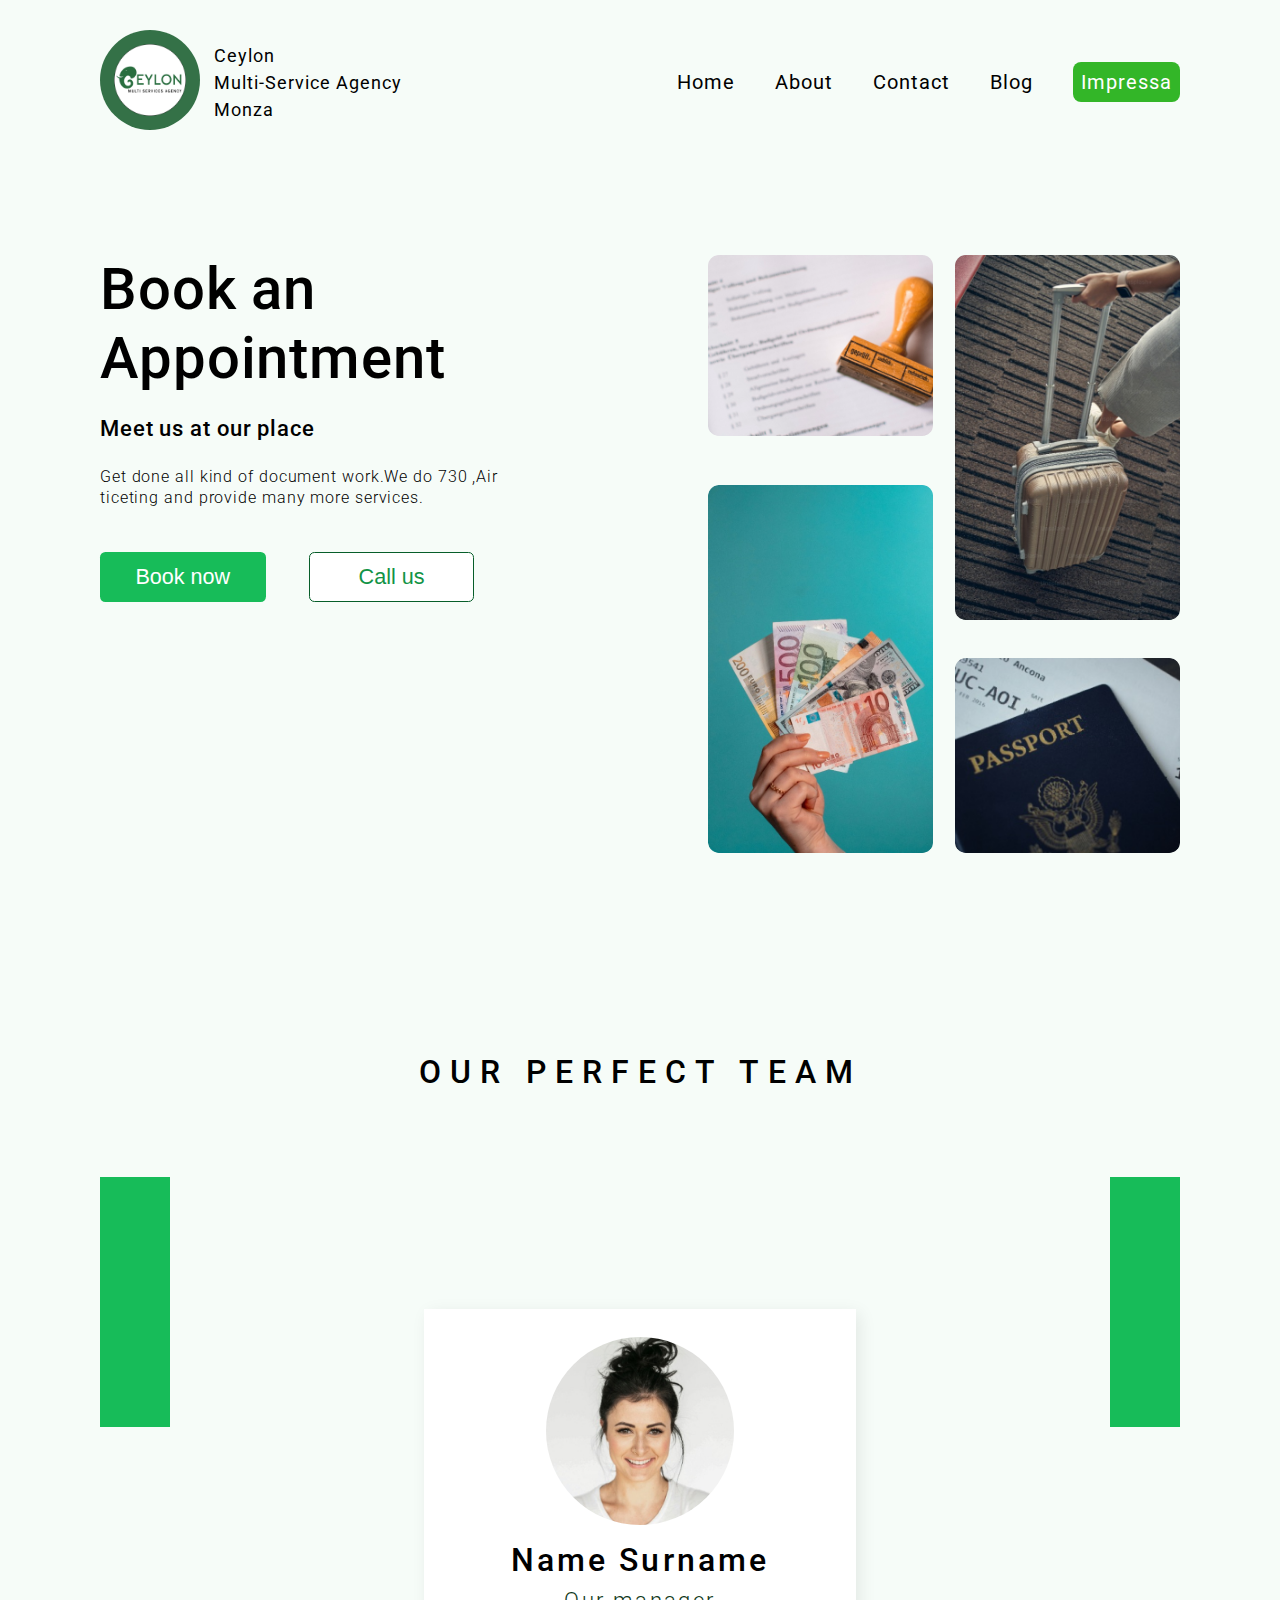
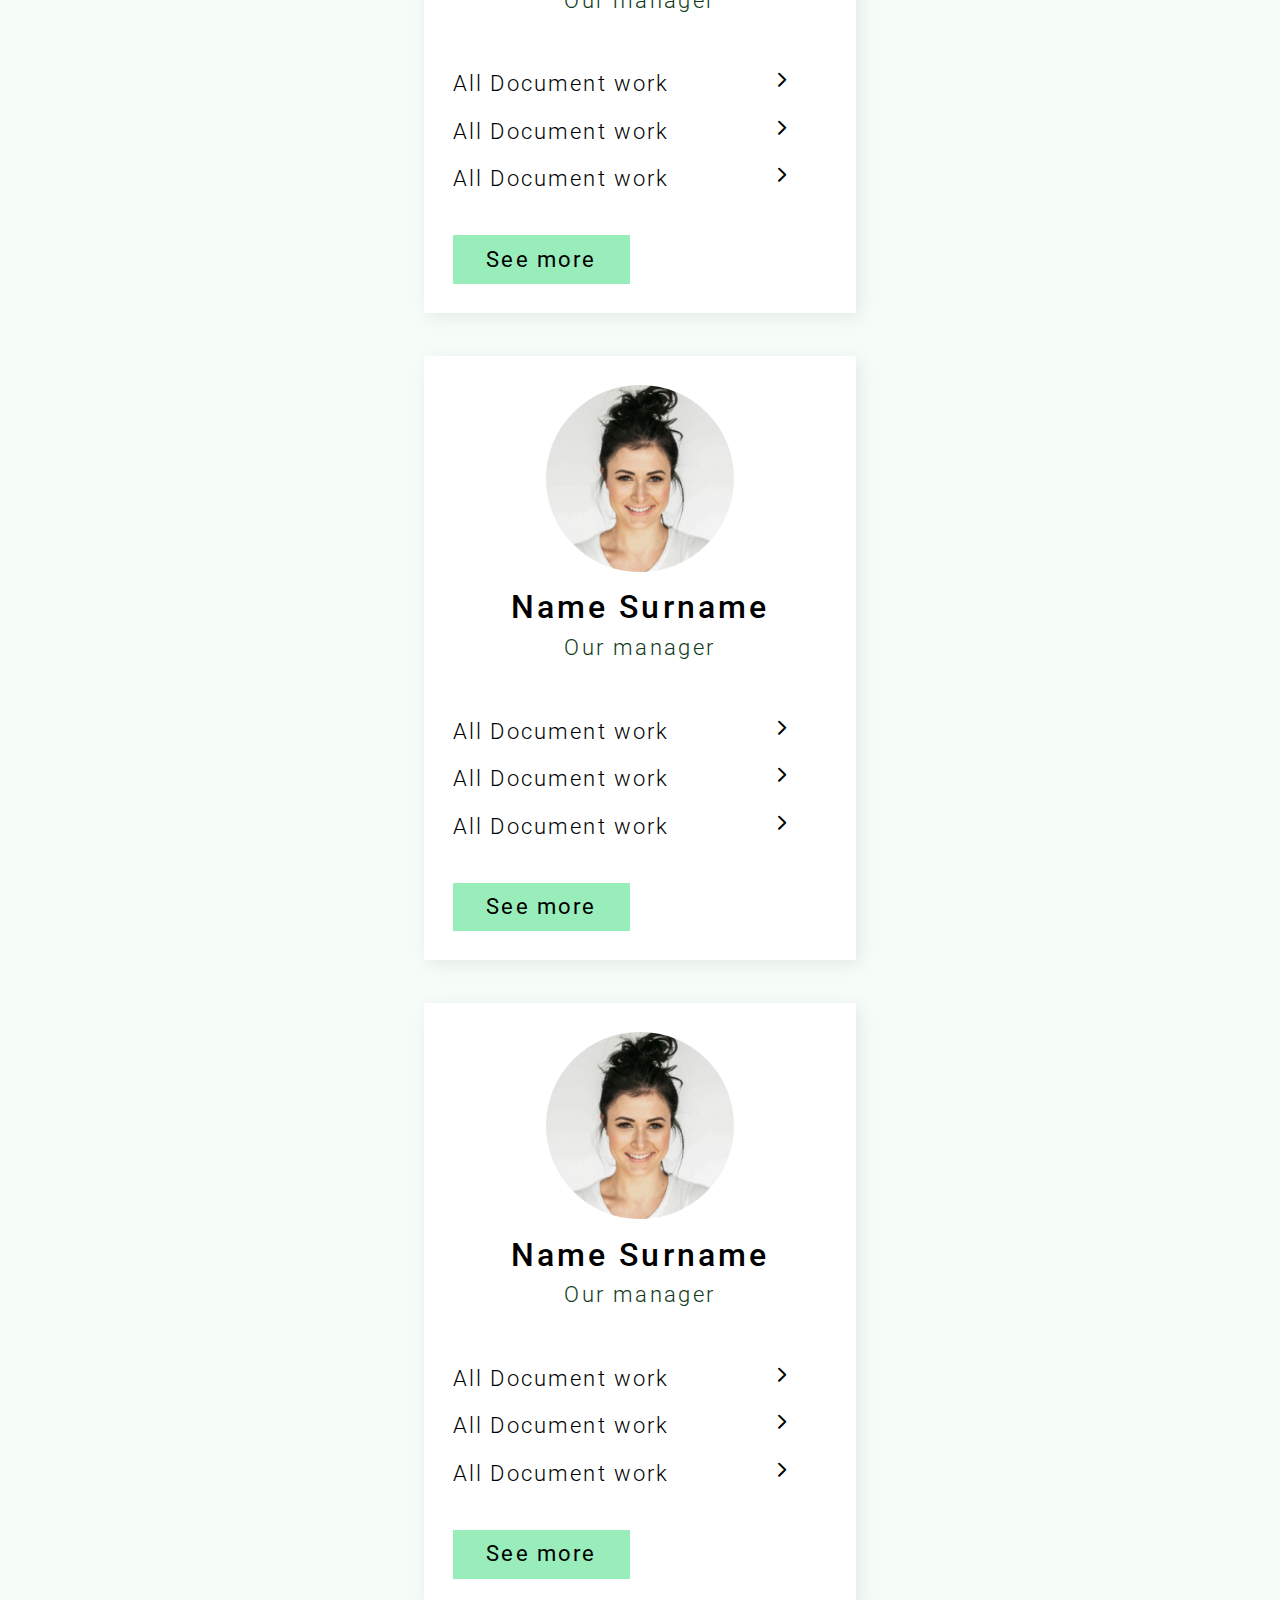
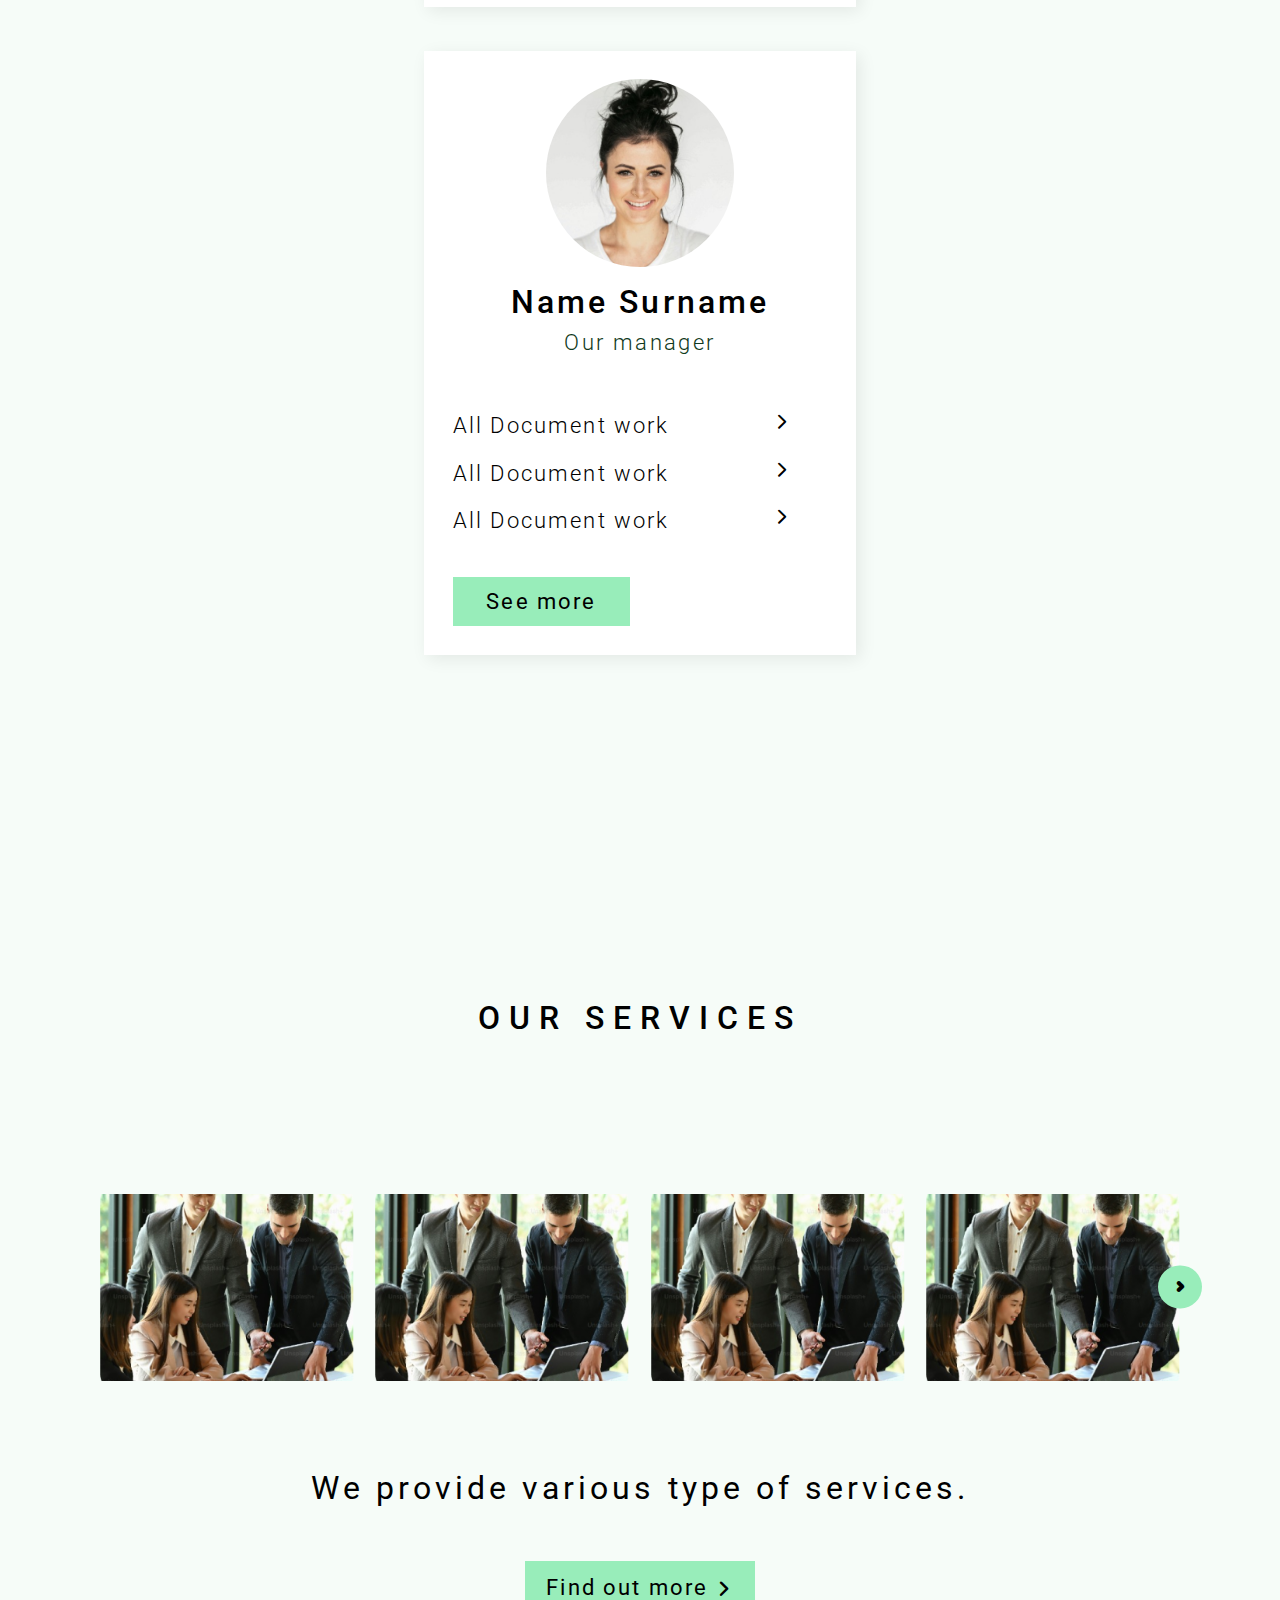
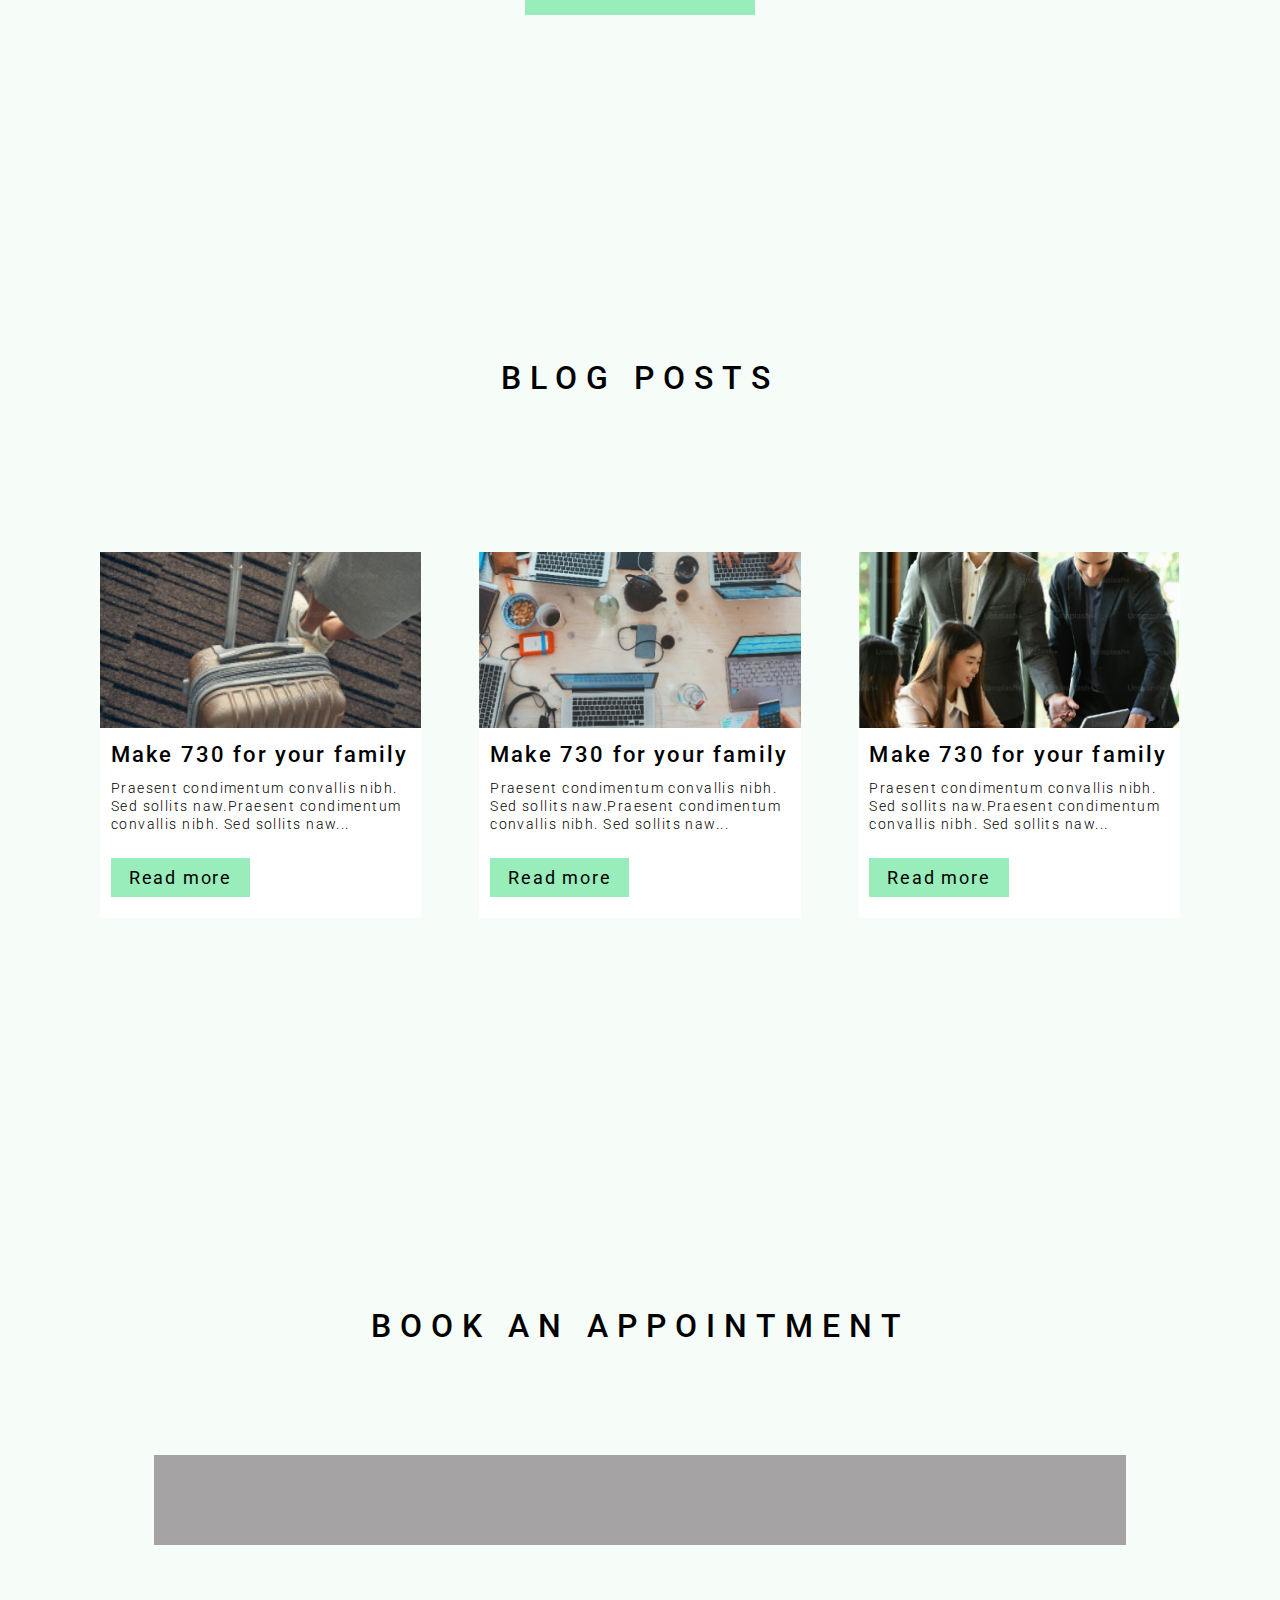
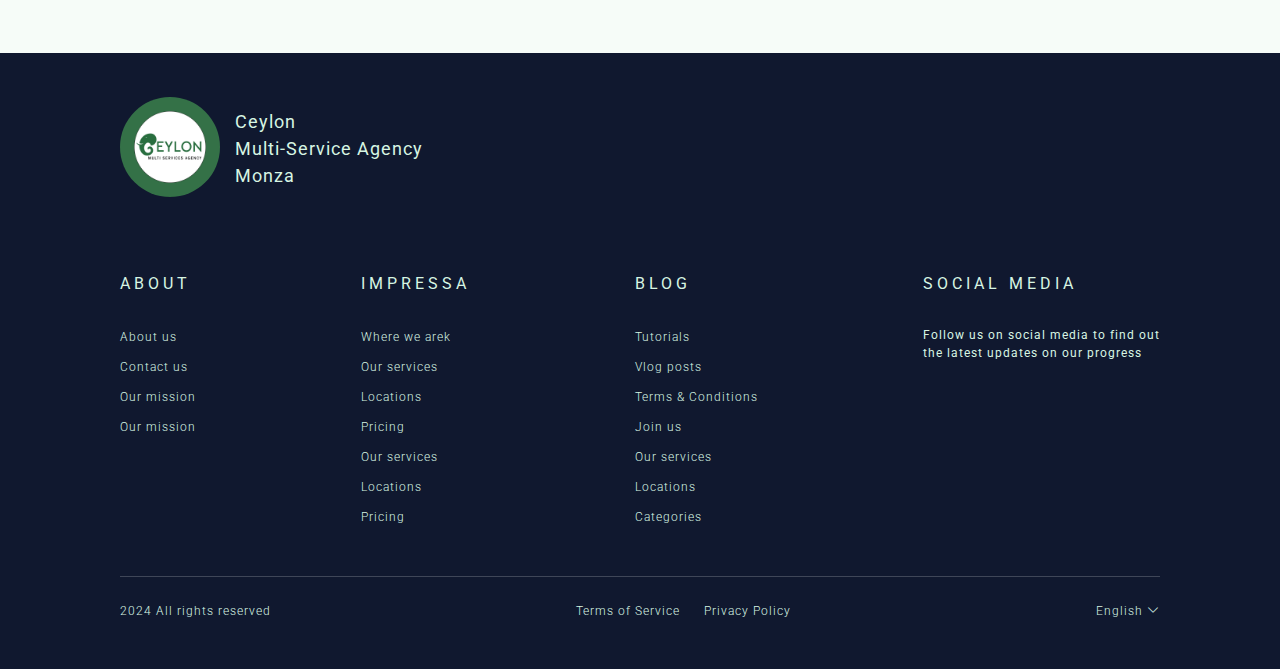
<file: index.html>
<!DOCTYPE html>
<html lang="en">

<head>
    <meta charset="UTF-8">
    <meta name="viewport" content="width=device-width, initial-scale=1.0">
    <meta http-equiv="X-UA-Compatible" content="ie=edge">
    <title>Home</title>
    <link rel="stylesheet" href="./sass/header.css">
    <link rel="stylesheet" href="./sass/footer.css">
    <link rel="stylesheet" href="./sass/newceylon.css">

    <link rel="preconnect" href="https://fonts.googleapis.com">
    <link rel="preconnect" href="https://fonts.gstatic.com" crossorigin>
    <link href="https://fonts.googleapis.com/css2?family=Roboto:ital,wght@0,100;0,300;0,400;0,500;0,700;0,900;1,100;1,300;1,400;1,500;1,700;1,900&display=swap"
        rel="stylesheet">
    <link href="https://fonts.googleapis.com/css2?family=Playfair+Display+SC:ital,wght@0,400;0,700;0,900;1,400;1,700;1,900&family=Playfair+Display:ital,wght@0,400..900;1,400..900&display=swap"
        rel="stylesheet">
    <link rel="stylesheet" href="https://cdn.jsdelivr.net/npm/bootstrap-icons@1.11.3/font/bootstrap-icons.min.css">
</head>

<body>

    <div id="main-container">
        
            <div class="h-padding" id="main-nav">
                <div id="logo-area">
                    <div id="logo-img">
                        <img src="./inc/images/logo.jpg" alt="">
                    </div>
                    <div id="logo-text">
                        Ceylon
                        <br/> Multi-Service Agency
                        <br/> Monza
                    </div>
                </div>
                <div id="nav-menus">
                    <div id="m-logo-area">
                        <div id="m-logo-img">
                            <img src="./inc/images/logo.jpg" alt="">
                        </div>
                        <div id="m-logo-text">
                            Ceylon
                            <br/> Multi-Service Agency
                            <br/> Monza
                        </div>
                    </div>
                    <i class="bi bi-x-square closebutton"></i>
                    <ul id="nav-ul">

                        <li class="nav-li">
                            <a href="#" class="nav-a">Home</a>
                        </li>
                        <li class="nav-li">
                            <a href="#our-team" class="nav-a">About</a>
                        </li>
                        <li class="nav-li">
                            <a href="./member.html" class="nav-a">Contact</a>
                        </li>
                        <li class="nav-li">
                            <a href="./blog.html" class="nav-a">Blog</a>
                        </li>
                        <li class="nav-li">
                            <a href="./impressa.html" class="nav-a impressa">Impressa</a>
                        </li>

                    </ul>

                </div>
                <div class="overlay-div"></div>
                <i class="bi bi-list active"></i>

            </div>
            <div class="h-padding" id="frnt-hero-area">
                <div id="frnt-hero-left">
                    <div id="frnt-hero-title">
                        Book an
                        <br/> Appointment
                    </div>
                    <div id="frnt-hero-sub-heading">
                        Meet us at our place
                    </div>
                    <div id="frnt-hero-para">
                        Get done all kind of document work.We do 730 ,Air ticeting and provide many more services.
                    </div>
                    <div id="frnt-hero-btn-area">
                        <div id="frnt-hero-primary-btn">
                         <button> Book now </button>  
                        </div>
                        <div id="frnt-hero-secondary-btn">
                          <button> Call us </button> 
                        </div>
                    </div>
                </div>
                <div id="frnt-hero-right">
                    <div id="left-pic-col">
                        <div id="left-top-pic">
                            <img src="./inc/images/ceylon-hero-one.png" alt="">
                        </div>
                        <div id="left-btm-pic">
                            <img src="./inc/images/ceylon-hero-two.png" alt="">
                        </div>
                    </div>
                    <div id="right-pic-col">
                        <div id="right-top-pic">
                            <img src="./inc/images/ceylon-hero-three.png" alt="">
                        </div>
                        <div id="right-btm-pic">
                            <img src="./inc/images/ceylon-hero-four.png" alt="">
                        </div>
                    </div>
                </div>
            </div>


            <div class="h-margin" id="our-team">
                <div id="team-title">
                    OUR PERFECT TEAM
                </div>
                <div id="left-green-bar">

                </div>
                <div id="right-green-bar">

                </div>
                <div id="team-members">

                    <div class="team-member">
                        <div class="team-member-pic">
                            <img src="./inc/images/face4.png" alt="">
                        </div>
                        <div class="member-name">
                            Name Surname
                        </div>
                        <div class="member-role">
                            Our manager
                        </div>
                        <div class="member-jobs">
                            <div class="member-job">
                                <div class="job-name">
                                    All Document work
                                </div>
                                <div class="job-link">
                                    <i class="bi bi-chevron-right"></i>
                                </div>


                            </div>
                            <div class="member-job">
                                <div class="job-name">
                                    All Document work
                                </div>
                                <div class="job-link">
                                    <i class="bi bi-chevron-right"></i>
                                </div>


                            </div>
                            <div class="member-job">
                                <div class="job-name">
                                    All Document work
                                </div>
                                <div class="job-link">
                                    <i class="bi bi-chevron-right"></i>
                                </div>


                            </div>
                        </div>
                        <div class="see-more-btn">
                            <a href="./member.html">See more</a>
                        </div>
                    </div>
                    <div class="team-member">
                        <div class="team-member-pic">
                            <img src="./inc/images/face4.png" alt="">
                        </div>
                        <div class="member-name">
                            Name Surname
                        </div>
                        <div class="member-role">
                            Our manager
                        </div>
                        <div class="member-jobs">
                            <div class="member-job">
                                <div class="job-name">
                                    All Document work
                                </div>
                                <div class="job-link">
                                    <i class="bi bi-chevron-right"></i>
                                </div>


                            </div>
                            <div class="member-job">
                                <div class="job-name">
                                    All Document work
                                </div>
                                <div class="job-link">
                                    <i class="bi bi-chevron-right"></i>
                                </div>


                            </div>
                            <div class="member-job">
                                <div class="job-name">
                                    All Document work
                                </div>
                                <div class="job-link">
                                    <i class="bi bi-chevron-right"></i>
                                </div>


                            </div>
                        </div>
                        <div class="see-more-btn">
                            <a href="#">See more</a>
                        </div>
                    </div>
                    <div class="team-member">
                        <div class="team-member-pic">
                            <img src="./inc/images/face4.png" alt="">
                        </div>
                        <div class="member-name">
                            Name Surname
                        </div>
                        <div class="member-role">
                            Our manager
                        </div>
                        <div class="member-jobs">
                            <div class="member-job">
                                <div class="job-name">
                                    All Document work
                                </div>
                                <div class="job-link">
                                    <i class="bi bi-chevron-right"></i>
                                </div>


                            </div>
                            <div class="member-job">
                                <div class="job-name">
                                    All Document work
                                </div>
                                <div class="job-link">
                                    <i class="bi bi-chevron-right"></i>
                                </div>


                            </div>
                            <div class="member-job">
                                <div class="job-name">
                                    All Document work
                                </div>
                                <div class="job-link">
                                    <i class="bi bi-chevron-right"></i>
                                </div>


                            </div>
                        </div>
                        <div class="see-more-btn">
                            <a href="#">See more</a>
                        </div>
                    </div>
                    <div class="team-member">
                        <div class="team-member-pic">
                            <img src="./inc/images/face4.png" alt="">
                        </div>
                        <div class="member-name">
                            Name Surname
                        </div>
                        <div class="member-role">
                            Our manager
                        </div>
                        <div class="member-jobs">
                            <div class="member-job">
                                <div class="job-name">
                                    All Document work
                                </div>
                                <div class="job-link">
                                    <i class="bi bi-chevron-right"></i>
                                </div>


                            </div>
                            <div class="member-job">
                                <div class="job-name">
                                    All Document work
                                </div>
                                <div class="job-link">
                                    <i class="bi bi-chevron-right"></i>
                                </div>


                            </div>
                            <div class="member-job">
                                <div class="job-name">
                                    All Document work
                                </div>
                                <div class="job-link">
                                    <i class="bi bi-chevron-right"></i>
                                </div>


                            </div>
                        </div>
                        <div class="see-more-btn">
                            <a href="#">See more</a>
                        </div>
                    </div>
                </div>
            </div>

            <div class="h-padding" id="our-services">
                <div id="service-title">
                    OUR SERVICES
                </div>


                <div id="services-carrosel">
                    <div class="services-slide">
                        <img src="./inc/images/hero-three.png" alt="">
                    </div>
                    <div class="services-slide">
                        <img src="./inc/images/hero-three.png" alt="">
                    </div>
                    <div class="services-slide">
                        <img src="./inc/images/hero-three.png" alt="">
                    </div>
                    <div class="services-slide">
                        <img src="./inc/images/hero-three.png" alt="">
                    </div>
                    <div id="prev-btn">
                        <i class="bi bi-chevron-left"></i>
                      
                    </div>
                    <div id="next-btn">
                        <i class="bi bi-chevron-right"></i>
                      
                    </div>

                </div>
                <div id="services-description">
                    We provide various type of services.
                </div>

                <div id="find-more-btn">
                    <a href="#">
                         Find out more 
                         <i class="bi bi-chevron-right"></i>
                    </a>
                </div>





            </div>

            <div class="h-padding" id="blog-posts-area">
                <div id="blog-section-title">
                    BLOG POSTS
                </div>
                <div id="blog-post-container">
                    <div class="blog-post">
                        <div class="blog-pic">
                            <img src="./inc/images/ceylon-hero-three.png" alt="">
                        </div>

                        <div class="post-content-container">
                            <div class="blog-heading">
                                Make 730 for your family
                            </div>
                            <div class="blog-post-description">
                                Praesent condimentum convallis nibh. Sed sollits naw.Praesent condimentum convallis nibh. Sed sollits naw...
                            </div>
                            <div class="blog-read-more-btn">
                                <a href="#">Read more</a>
                            </div>
                        </div>

                    </div>
                    <div class="blog-post">
                        <div class="blog-pic">
                            <img src="./inc/images/hero-four.png" alt="">
                        </div>

                    <div class="post-content-container">   
                        <div class="blog-heading">
                            Make 730 for your family
                        </div>
                        <div class="blog-post-description">
                            Praesent condimentum convallis nibh. Sed sollits naw.Praesent condimentum convallis nibh. Sed sollits naw...
                        </div>
                        <div class="blog-read-more-btn">
                            <a href="#">Read more</a>
                        </div>
                     </div>

                    </div>
                    <div class="blog-post">
                        <div class="blog-pic">
                            <img src="./inc/images/hero-three.png" alt="">
                        </div>

                        <div class="post-content-container">
                        <div class="blog-heading">
                            Make 730 for your family
                        </div>
                        <div class="blog-post-description">
                            Praesent condimentum convallis nibh. Sed sollits naw.Praesent condimentum convallis nibh. Sed sollits naw...
                        </div>
                        <div class="blog-read-more-btn">
                            <a href="#">Read more</a>
                        </div>
                        </div>

                    </div>
                </div>
            </div>

            <div class="h-padding" id="appointments-area">
                <div id="appointment-title">
                    BOOK AN APPOINTMENT
                </div>
                <div id="appointment-empty">

                </div>
            </div>





       
        <div class="h-padding" id="footer">
            <div id="footer-logo-area">
                <div id="footer-logo">
                    <img src="./inc/images/logo.jpg" alt="">
                </div>
                <div id="footer-logo-description">
                    Ceylon
                    <br/> Multi-Service Agency
                    <br/> Monza

                </div>
            </div>
            <div id="footer-section-wrapper">
                <div class="section-one">
                    <div class="footer-section-title">
                        ABOUT
                    </div>
                    <ul class="footer-links-ul">
                        <li class="footer-li">
                            <a href="#" class="footer-li-a">About us</a>
                        </li>
                        <li class="footer-li">
                            <a href="#" class="footer-li-a">Contact us</a>
                        </li>
                        <li class="footer-li">
                            <a href="#" class="footer-li-a">Our mission</a>
                        </li>
                        <li class="footer-li">
                            <a href="#" class="footer-li-a">Our mission</a>
                        </li>

                    </ul>
                </div>
                <div class="section-two">
                    <div class="footer-section-title">
                        IMPRESSA
                    </div>
                    <ul class="footer-links-ul">
                        <li class="footer-li">
                            <a href="#" class="footer-li-a">Where we arek</a>
                        </li>
                        <li class="footer-li">
                            <a href="#" class="footer-li-a">Our services</a>
                        </li>
                        <li class="footer-li">
                            <a href="#" class="footer-li-a">Locations</a>
                        </li>
                        <li class="footer-li">
                            <a href="#" class="footer-li-a">Pricing</a>
                        </li>
                        <li class="footer-li">
                            <a href="#" class="footer-li-a">Our services</a>
                        </li>
                        <li class="footer-li">
                            <a href="#" class="footer-li-a">Locations</a>
                        </li>
                        <li class="footer-li">
                            <a href="#" class="footer-li-a">Pricing</a>
                        </li>

                    </ul>
                </div>
                <div class="section-three">
                    <div class="footer-section-title">
                        BLOG
                    </div>
                    <ul class="footer-links-ul">
                        <li class="footer-li">
                            <a href="#" class="footer-li-a">Tutorials</a>
                        </li>
                        <li class="footer-li">
                            <a href="#" class="footer-li-a">Vlog posts</a>
                        </li>
                        <li class="footer-li">
                            <a href="#" class="footer-li-a">Terms & Conditions</a>
                        </li>
                        <li class="footer-li">
                            <a href="#" class="footer-li-a">Join us</a>
                        </li>
                        <li class="footer-li">
                            <a href="#" class="footer-li-a">Our services</a>
                        </li>
                        <li class="footer-li">
                            <a href="#" class="footer-li-a">Locations</a>
                        </li>
                        <li class="footer-li">
                            <a href="#" class="footer-li-a">Categories</a>
                        </li>

                    </ul>
                </div>
                <div class="section-four">
                    <div class="footer-section-title">
                        SOCIAL MEDIA
                    </div>
                    <div id="social-media-description">
                        Follow us on social media to find out
                        <br/> the latest updates on our progress
                    </div>
                    <div id="social-media-links">

                    </div>
                </div>
            </div>
            <div id="footer-divider-line">

            </div>
            <div id="footer-bottom-section">
                <div id="footer-bttm-left">
                    2024 All rights reserved
                </div>
                <div id="footer-bttm-middle">
                    <div id="footer-middle-one">
                        Terms of Service
                    </div>
                    <div id="footer-middle-two">
                        Privacy Policy
                    </div>
                </div>
                <div id="footer-bttm-right">
                    English
                    <i class="bi bi-chevron-down"></i>
                    <div class="language-dropdown">

                    </div>
                </div>
            </div>
        </div>
    </div>
    <script src="./inc/js/main.js">

    </script>
</body>

</html>
</file>
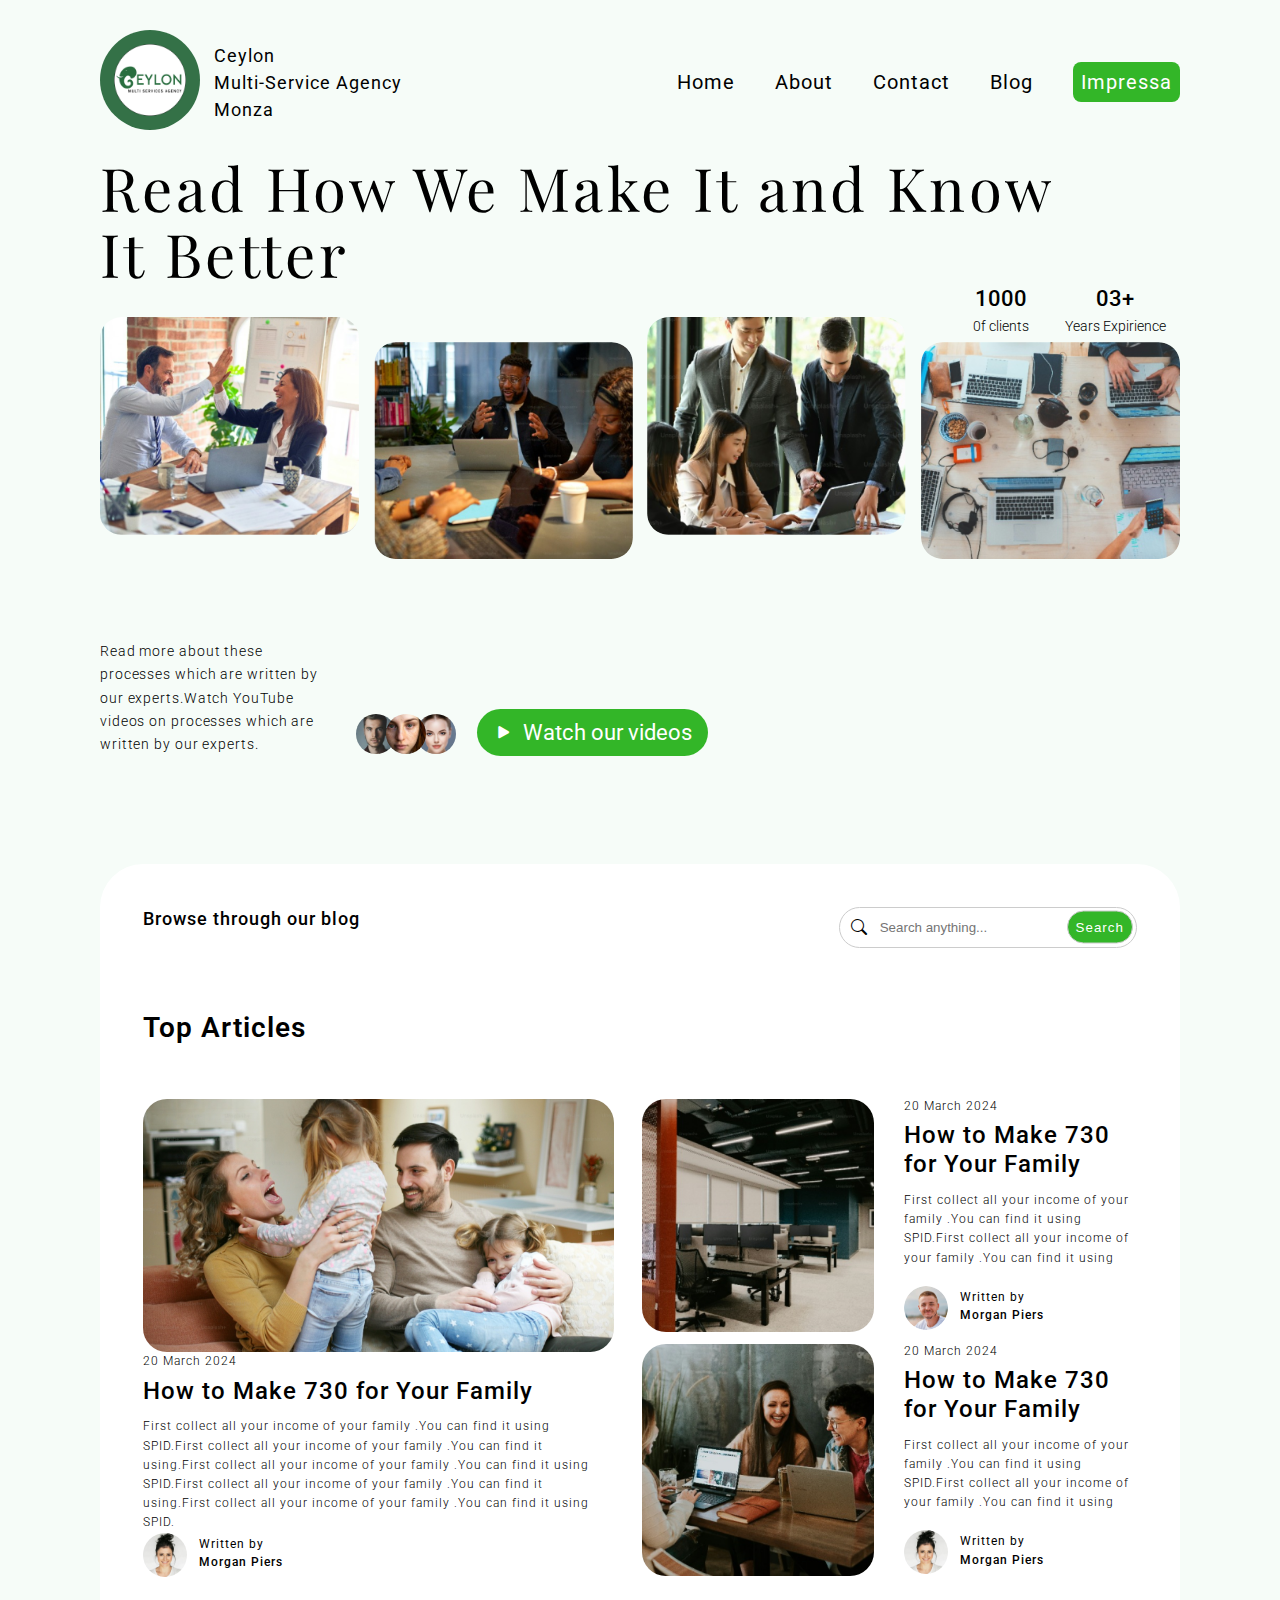
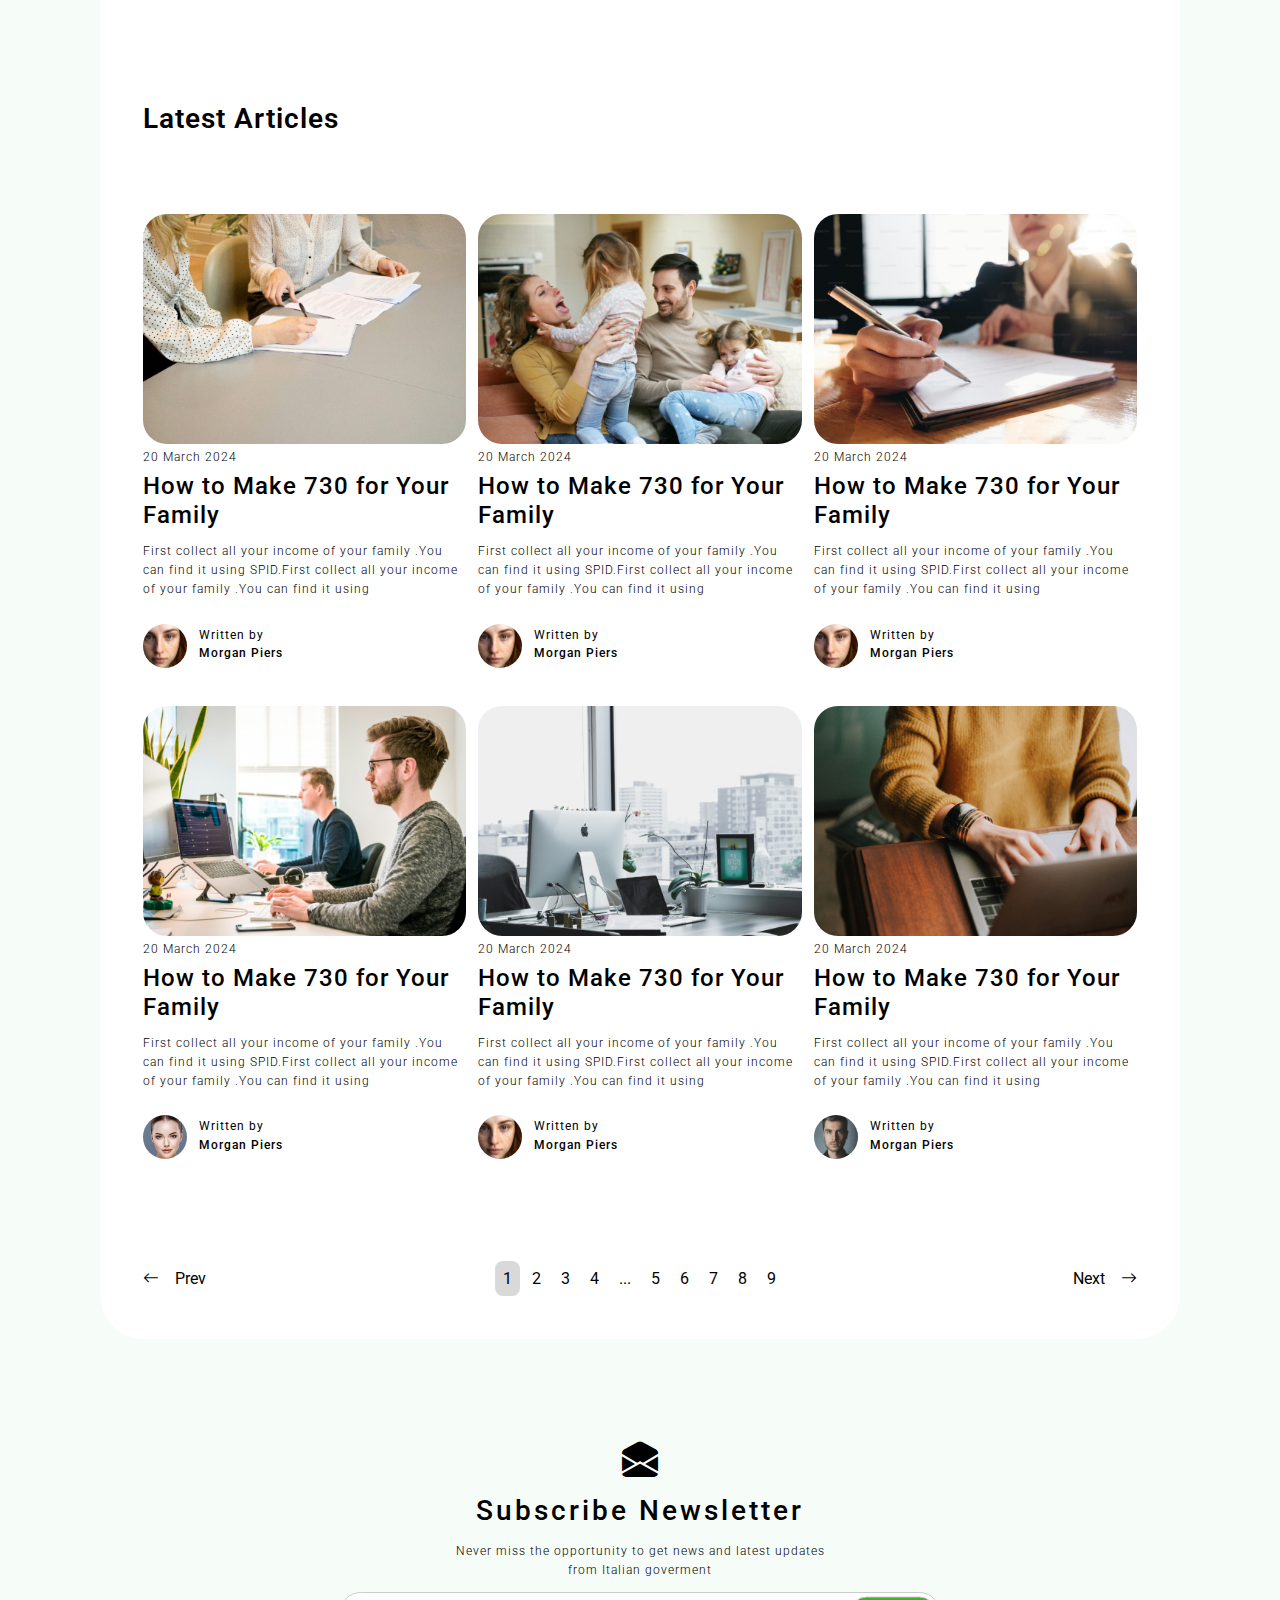
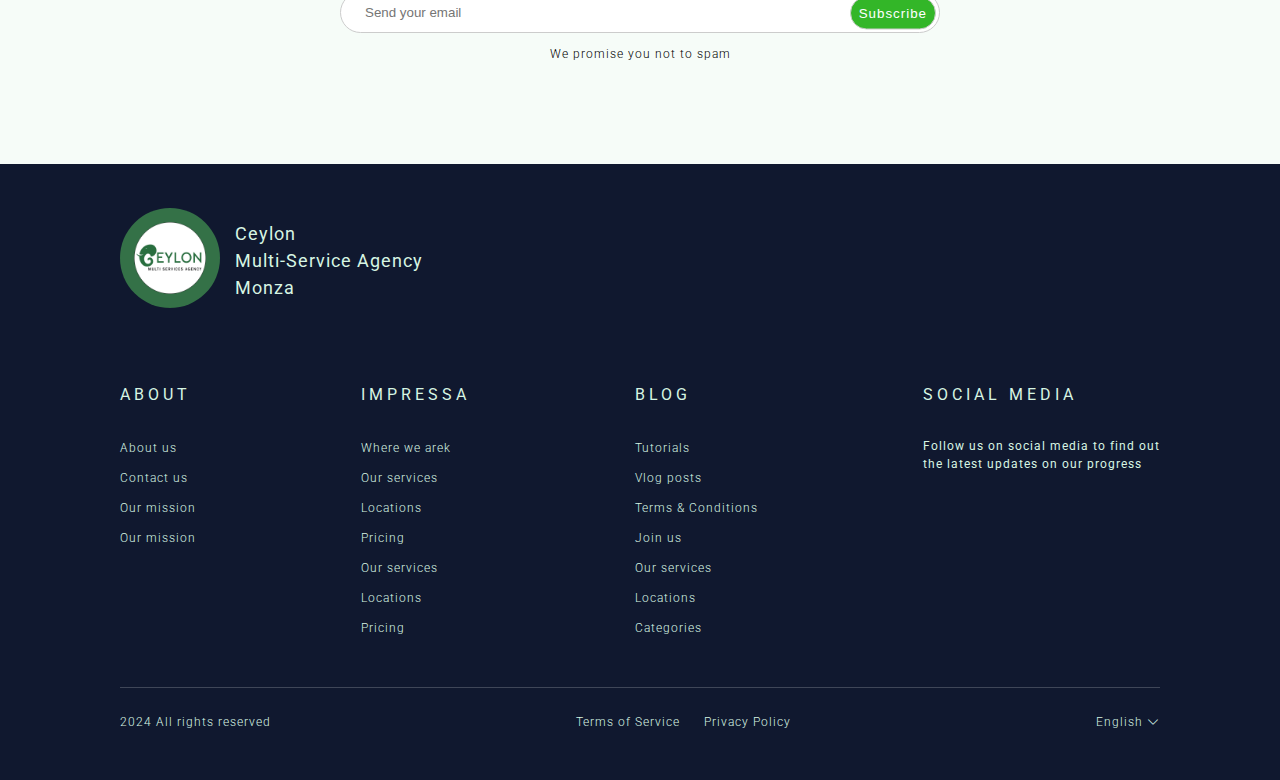
<file: blog.html>
<!DOCTYPE html>
<html lang="en">

<head>
    <meta charset="UTF-8">
    <meta name="viewport" content="width=device-width, initial-scale=1.0">
    <meta http-equiv="X-UA-Compatible" content="ie=edge">
    <title>Blog</title>
    <link rel="stylesheet" href="./sass/header.css">
    <link rel="stylesheet" href="./sass/footer.css">
    <link rel="stylesheet" href="./sass/newblog.css">

    <link rel="preconnect" href="https://fonts.googleapis.com">
    <link rel="preconnect" href="https://fonts.gstatic.com" crossorigin>
    <link href="https://fonts.googleapis.com/css2?family=Roboto:ital,wght@0,100;0,300;0,400;0,500;0,700;0,900;1,100;1,300;1,400;1,500;1,700;1,900&display=swap"
        rel="stylesheet">
    <link href="https://fonts.googleapis.com/css2?family=Playfair+Display+SC:ital,wght@0,400;0,700;0,900;1,400;1,700;1,900&family=Playfair+Display:ital,wght@0,400..900;1,400..900&display=swap"
        rel="stylesheet">
    <link rel="stylesheet" href="https://cdn.jsdelivr.net/npm/bootstrap-icons@1.11.3/font/bootstrap-icons.min.css">
</head>

<body>

    <div id="main-container">
        
            <div class="h-padding" id="main-nav">
                <div id="logo-area">
                    <div id="logo-img">
                        <img src="./inc/images/logo.jpg" alt="">
                    </div>
                    <div id="logo-text">
                        Ceylon
                        <br/> Multi-Service Agency
                        <br/> Monza
                    </div>
                </div>
                <div id="nav-menus">
                    <div id="m-logo-area">
                        <div id="m-logo-img">
                            <img src="./inc/images/logo.jpg" alt="">
                        </div>
                        <div id="m-logo-text">
                            Ceylon
                            <br/> Multi-Service Agency
                            <br/> Monza
                        </div>
                    </div>
                    <i class="bi bi-x-square closebutton"></i>
                    <ul id="nav-ul">

                        <li class="nav-li">
                            <a href="./index.html" class="nav-a">Home</a>
                        </li>
                        <li class="nav-li">
                            <a href="./index.html?#our-team" class="nav-a">About</a>
                        </li>
                        <li class="nav-li">
                            <a href="./member.html" class="nav-a">Contact</a>
                        </li>
                        <li class="nav-li">
                            <a href="./blog.html" class="nav-a">Blog</a>
                        </li>
                        <li class="nav-li">
                            <a href="./impressa.html" class="nav-a impressa">Impressa</a>
                        </li>

                    </ul>

                </div>
                <div class="overlay-div"></div>
                <i class="bi bi-list active"></i>

            </div>
            <div class="h-padding" id="hero-title">
                <div>
                Read How We Make It and Know
                <br/>
                <span id="lower-hero-title">It Better</span>
                </div>
            </div>
            <div class="h-margin" id="hero-details-one-wrapper">
                <div id="hero-details-one">
                    <div id="clients-num">
                        <span id="clients-num-one">
                            1000
                        </span>
                        <span id="clients-num-two">
                            0f clients
                        </span>

                    </div>
                    <div id="expierience-yr">

                        <span id="expierience-yr-one">
                            03+
                        </span>
                        <span id="expierience-yr-two">
                            Years Expirience
                        </span>
                    </div>
                </div>
            </div>
            <div class="h-padding" id="hero-pics">
                <div class="hero-img-container">
                    <img class="hero-img" src="./inc/images/hero-one.png" alt="">
                </div>
                <div class="hero-img-container">
                    <img class="hero-img" src="./inc/images/hero-two.png" alt="">
                </div>
                <div class="hero-img-container">
                    <img class="hero-img" src="./inc/images/hero-three.png" alt="">
                </div>
                <div class="hero-img-container">
                    <img class="hero-img" src="./inc/images/hero-four.png" alt="">
                </div>

            </div>
            <div class="h-padding" id="hero-details-mobile-wrapper">
                <div id="hero-details-one">
                    <div id="clients-num">
                        <span id="clients-num-one">
                            1000
                        </span>
                        <span id="clients-num-two">
                            0f clients
                        </span>

                    </div>
                    <div id="expierience-yr">

                        <span id="expierience-yr-one">
                            03+
                        </span>
                        <span id="expierience-yr-two">
                            Years Expirience
                        </span>
                    </div>
                </div>
            </div>
            <div class="h-padding" id="hero-details-two">
                <div id="sec-details-left">
                    Read more about these processes which are written by our experts.Watch YouTube videos on processes which are written by our
                    experts.
                </div>
                <div id="sec-details-middle">
                    <img class="hero-pro-pic" src="./inc/images/face1.jpg" alt="">
                    <img class="hero-pro-pic" src="./inc/images/face2.jpg" alt="">
                    <img class="hero-pro-pic" src="./inc/images/face3.jpg" alt="">
                </div>
                <div id="sec-details-right">
                    <i class="bi bi-play-fill"></i>
                    Watch our videos
                </div>
            </div>
            <div class="h-margin" id="main-area">
                <div id="search-area">
                    <div id="search-left">
                        Browse through our blog
                    </div>
                    <div id="search-right">
                        <i class="bi bi-search"></i>
                        <input class="searchinput" type="text" placeholder="Search anything...">
                        <input class="searchbtn" type="submit" value="Search">
                    </div>
                </div>
                <div id="articles-area">
                    <div class="section-title">
                        Top Articles
                    </div>
                    <div id="top-article-container">


                        <div id="article-area-left">
                            <div class="article-pic">
                                <img src="./inc/images/ceylon-top-1.png" alt="">
                            </div>
                            <div class="article-date">
                                20 March 2024
                            </div>
                            <div class="article-title">
                                How to Make 730 for Your Family
                            </div>
                            <div class="article-description">
                                First collect all your income of your family .You can find it using SPID.First collect all your income of your family .You
                                can find it using.First collect all your income of your family .You can find it using SPID.First
                                collect all your income of your family .You can find it using.First collect all your income
                                of your family .You can find it using SPID.


                            </div>
                            <div class="article-author-details">
                                <div class="autor-pic">
                                    <img src="./inc/images/face4.png" alt="">
                                </div>
                                <div class="author-right">
                                    <div class="author-written-by">
                                        Written by
                                    </div>
                                    <div class="author-name">
                                        Morgan Piers
                                    </div>

                                </div>
                            </div>
                        </div>
                        <div id="article-area-right">
                            <div class="right-article-conatiner">


                                <div class="article-pic">
                                    <img src="./inc/images/ceylon-top-2.png" alt="">
                                </div>
                                <div class="right-article-details">
                                    <div class="article-date">
                                        20 March 2024
                                    </div>
                                    <div class="article-title">
                                        How to Make 730 for Your Family
                                    </div>
                                    <div class="article-description">
                                        First collect all your income of your family .You can find it using SPID.First collect all your income of your family .You
                                        can find it using
                                    </div>
                                    <div class="article-author-details">
                                        <div class="autor-pic">
                                            <img src="./inc/images/face5.png" alt="">
                                        </div>
                                        <div class="author-right">
                                            <div class="author-written-by">
                                                Written by
                                            </div>
                                            <div class="author-name">
                                                Morgan Piers
                                            </div>

                                        </div>
                                    </div>
                                </div>

                            </div>
                            <div class="right-article-conatiner">


                                <div class="article-pic">
                                    <img src="./inc/images/ceylon-top-3.png" alt="">
                                </div>
                                <div class="right-article-details">
                                    <div class="article-date">
                                        20 March 2024
                                    </div>
                                    <div class="article-title">
                                        How to Make 730 for Your Family
                                    </div>
                                    <div class="article-description">
                                        First collect all your income of your family .You can find it using SPID.First collect all your income of your family .You
                                        can find it using
                                    </div>
                                    <div class="article-author-details">
                                        <div class="autor-pic">
                                            <img src="./inc/images/face4.png" alt="">
                                        </div>
                                        <div class="author-right">
                                            <div class="author-written-by">
                                                Written by
                                            </div>
                                            <div class="author-name">
                                                Morgan Piers
                                            </div>

                                        </div>
                                    </div>
                                </div>
                            </div>
                        </div>
                    </div>

                </div>
                <div id="latest-articles">
                    <div class="section-title">
                        Latest Articles
                    </div>
                    <div id="latest-articles-container">
                        <div class="latest-article">


                            <div class="article-pic">
                                <img src="./inc/images/latest-1.png" alt="">
                            </div>
                            <div class="right-article-details">
                                <div class="article-date">
                                    20 March 2024
                                </div>
                                <div class="article-title">
                                    How to Make 730 for Your Family
                                </div>
                                <div class="article-description">
                                    First collect all your income of your family .You can find it using SPID.First collect all your income of your family .You
                                    can find it using
                                </div>
                                <div class="article-author-details">
                                    <div class="autor-pic">
                                        <img src="./inc/images/face2.jpg" alt="">
                                    </div>
                                    <div class="author-right">
                                        <div class="author-written-by">
                                            Written by
                                        </div>
                                        <div class="author-name">
                                            Morgan Piers
                                        </div>

                                    </div>
                                </div>


                            </div>

                        </div>
                        <div class="latest-article">


                            <div class="article-pic">
                                <img src="./inc/images/latest-2.png" alt="">
                            </div>
                            <div class="right-article-details">
                                <div class="article-date">
                                    20 March 2024
                                </div>
                                <div class="article-title">
                                    How to Make 730 for Your Family
                                </div>
                                <div class="article-description">
                                    First collect all your income of your family .You can find it using SPID.First collect all your income of your family .You
                                    can find it using
                                </div>
                                <div class="article-author-details">
                                    <div class="autor-pic">
                                        <img src="./inc/images/face2.jpg" alt="">
                                    </div>
                                    <div class="author-right">
                                        <div class="author-written-by">
                                            Written by
                                        </div>
                                        <div class="author-name">
                                            Morgan Piers
                                        </div>

                                    </div>
                                </div>


                            </div>

                        </div>
                        <div class="latest-article">


                            <div class="article-pic">
                                <img src="./inc/images/latest-3.png" alt="">
                            </div>
                            <div class="right-article-details">
                                <div class="article-date">
                                    20 March 2024
                                </div>
                                <div class="article-title">
                                    How to Make 730 for Your Family
                                </div>
                                <div class="article-description">
                                    First collect all your income of your family .You can find it using SPID.First collect all your income of your family .You
                                    can find it using
                                </div>
                                <div class="article-author-details">
                                    <div class="autor-pic">
                                        <img src="./inc/images/face2.jpg" alt="">
                                    </div>
                                    <div class="author-right">
                                        <div class="author-written-by">
                                            Written by
                                        </div>
                                        <div class="author-name">
                                            Morgan Piers
                                        </div>

                                    </div>
                                </div>


                            </div>

                        </div>
                        <div class="latest-article">


                            <div class="article-pic">
                                <img src="./inc/images/latest-4.png" alt="">
                            </div>
                            <div class="right-article-details">
                                <div class="article-date">
                                    20 March 2024
                                </div>
                                <div class="article-title">
                                    How to Make 730 for Your Family
                                </div>
                                <div class="article-description">
                                    First collect all your income of your family .You can find it using SPID.First collect all your income of your family .You
                                    can find it using
                                </div>
                                <div class="article-author-details">
                                    <div class="autor-pic">
                                        <img src="./inc/images/face3.jpg" alt="">
                                    </div>
                                    <div class="author-right">
                                        <div class="author-written-by">
                                            Written by
                                        </div>
                                        <div class="author-name">
                                            Morgan Piers
                                        </div>

                                    </div>
                                </div>


                            </div>

                        </div>
                        <div class="latest-article">


                            <div class="article-pic">
                                <img src="./inc/images/latest-5.png" alt="">
                            </div>
                            <div class="right-article-details">
                                <div class="article-date">
                                    20 March 2024
                                </div>
                                <div class="article-title">
                                    How to Make 730 for Your Family
                                </div>
                                <div class="article-description">
                                    First collect all your income of your family .You can find it using SPID.First collect all your income of your family .You
                                    can find it using
                                </div>
                                <div class="article-author-details">
                                    <div class="autor-pic">
                                        <img src="./inc/images/face2.jpg" alt="">
                                    </div>
                                    <div class="author-right">
                                        <div class="author-written-by">
                                            Written by
                                        </div>
                                        <div class="author-name">
                                            Morgan Piers
                                        </div>

                                    </div>
                                </div>


                            </div>

                        </div>
                        <div class="latest-article">


                            <div class="article-pic">
                                <img src="./inc/images/latest-6.png" alt="">
                            </div>
                            <div class="right-article-details">
                                <div class="article-date">
                                    20 March 2024
                                </div>
                                <div class="article-title">
                                    How to Make 730 for Your Family
                                </div>
                                <div class="article-description">
                                    First collect all your income of your family .You can find it using SPID.First collect all your income of your family .You
                                    can find it using
                                </div>
                                <div class="article-author-details">
                                    <div class="autor-pic">
                                        <img src="./inc/images/face1.jpg" alt="">
                                    </div>
                                    <div class="author-right">
                                        <div class="author-written-by">
                                            Written by
                                        </div>
                                        <div class="author-name">
                                            Morgan Piers
                                        </div>

                                    </div>
                                </div>


                            </div>

                        </div>


                    </div>



                </div>






                <div id="pagination-area">
                    <div id="pagination-left">
                        <a href="#" class="pagination-navs">
                            <i class="bi bi-arrow-left"></i>
                            Prev

                        </a>
                    </div>
                    <div id="pagination-middle">
                        <span class="pagination-num active">
                            1
                        </span>
                        <span class="pagination-num">
                            2
                        </span>
                        <span class="pagination-num">
                            3
                        </span>
                        <span class="pagination-num">
                            4
                        </span>
                        <span class="pagination-num">
                            ...
                        </span>
                        <span class="pagination-num">
                            5
                        </span>
                        <span class="pagination-num">
                            6
                        </span>
                        <span class="pagination-num">
                            7
                        </span>
                        <span class="pagination-num">
                            8
                        </span>
                        <span class="pagination-num">
                            9
                        </span>

                    </div>
                    <div id="pagination-right">
                        <a href="#" class="pagination-navs">
                            Next
                            <i class="bi bi-arrow-right"></i>


                        </a>
                    </div>
                </div>
            </div>
            <div class="h-padding" id="subscribe-area">
                <div id="subscribe-icon">
                    <i class="bi bi-envelope-open-fill"></i>
                </div>
                <div id="subscribe-title">
                    Subscribe Newsletter
                </div>
                <div id="subscribe-details">
                    Never miss the opportunity to get news and latest updates from Italian goverment
                </div>
                <div id="subscribe-input">
                    <input class="txtinput" type="text" placeholder="Send your email">
                    <input class="subsbtn" type="submit" value="Subscribe">

                </div>
                <div id="subscribe-sub-text">
                    We promise you not to spam
                </div>
            </div>
        <div class="h-padding" id="footer">
            <div id="footer-logo-area">
                <div id="footer-logo">
                    <img src="./inc/images/logo.jpg" alt="">
                </div>
                <div id="footer-logo-description">
                    Ceylon
                    <br/> Multi-Service Agency
                    <br/> Monza

                </div>
            </div>
            <div id="footer-section-wrapper">
                <div class="section-one">
                    <div class="footer-section-title">
                        ABOUT
                    </div>
                    <ul class="footer-links-ul">
                        <li class="footer-li">
                            <a href="#" class="footer-li-a">About us</a>
                        </li>
                        <li class="footer-li">
                            <a href="#" class="footer-li-a">Contact us</a>
                        </li>
                        <li class="footer-li">
                            <a href="#" class="footer-li-a">Our mission</a>
                        </li>
                        <li class="footer-li">
                            <a href="#" class="footer-li-a">Our mission</a>
                        </li>

                    </ul>
                </div>
                <div class="section-two">
                    <div class="footer-section-title">
                        IMPRESSA
                    </div>
                    <ul class="footer-links-ul">
                        <li class="footer-li">
                            <a href="#" class="footer-li-a">Where we arek</a>
                        </li>
                        <li class="footer-li">
                            <a href="#" class="footer-li-a">Our services</a>
                        </li>
                        <li class="footer-li">
                            <a href="#" class="footer-li-a">Locations</a>
                        </li>
                        <li class="footer-li">
                            <a href="#" class="footer-li-a">Pricing</a>
                        </li>
                        <li class="footer-li">
                            <a href="#" class="footer-li-a">Our services</a>
                        </li>
                        <li class="footer-li">
                            <a href="#" class="footer-li-a">Locations</a>
                        </li>
                        <li class="footer-li">
                            <a href="#" class="footer-li-a">Pricing</a>
                        </li>

                    </ul>
                </div>
                <div class="section-three">
                    <div class="footer-section-title">
                        BLOG
                    </div>
                    <ul class="footer-links-ul">
                        <li class="footer-li">
                            <a href="#" class="footer-li-a">Tutorials</a>
                        </li>
                        <li class="footer-li">
                            <a href="#" class="footer-li-a">Vlog posts</a>
                        </li>
                        <li class="footer-li">
                            <a href="#" class="footer-li-a">Terms & Conditions</a>
                        </li>
                        <li class="footer-li">
                            <a href="#" class="footer-li-a">Join us</a>
                        </li>
                        <li class="footer-li">
                            <a href="#" class="footer-li-a">Our services</a>
                        </li>
                        <li class="footer-li">
                            <a href="#" class="footer-li-a">Locations</a>
                        </li>
                        <li class="footer-li">
                            <a href="#" class="footer-li-a">Categories</a>
                        </li>

                    </ul>
                </div>
                <div class="section-four">
                    <div class="footer-section-title">
                        SOCIAL MEDIA
                    </div>
                    <div id="social-media-description">
                        Follow us on social media to find out
                        <br/> the latest updates on our progress
                    </div>
                    <div id="social-media-links">

                    </div>
                </div>
            </div>
            <div id="footer-divider-line">

            </div>
            <div id="footer-bottom-section">
                <div id="footer-bttm-left">
                    2024 All rights reserved
                </div>
                <div id="footer-bttm-middle">
                    <div id="footer-middle-one">
                        Terms of Service
                    </div>
                    <div id="footer-middle-two">
                        Privacy Policy
                    </div>
                </div>
                <div id="footer-bttm-right">
                    English
                    <i class="bi bi-chevron-down"></i>
                    <div class="language-dropdown">

                    </div>
                </div>
            </div>
        </div>
    </div>
    <script src="./inc/js/main.js">

    </script>
</body>

</html>
</file>
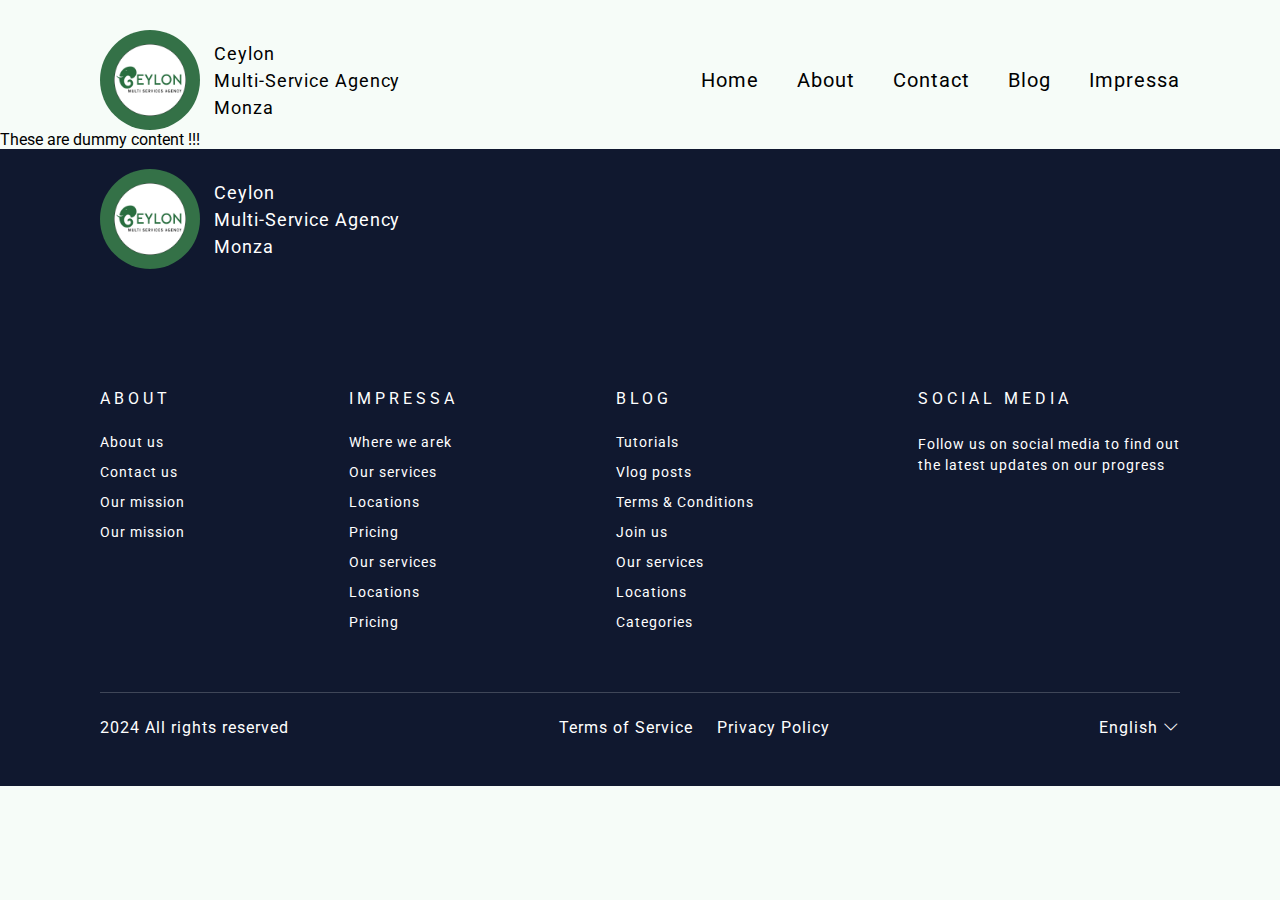
<file: headerfooter.html>
<!DOCTYPE html>
<html lang="en">

<head>
    <meta charset="UTF-8">
    <meta name="viewport" content="width=device-width, initial-scale=1.0">
    <meta http-equiv="X-UA-Compatible" content="ie=edge">
    <title>Team Member</title>

    <link rel="stylesheet" href="./sass/headerfooter.css">

    <link rel="preconnect" href="https://fonts.googleapis.com">
    <link rel="preconnect" href="https://fonts.gstatic.com" crossorigin>
    <link href="https://fonts.googleapis.com/css2?family=Roboto:ital,wght@0,100;0,300;0,400;0,500;0,700;0,900;1,100;1,300;1,400;1,500;1,700;1,900&display=swap"
        rel="stylesheet">
    <link href="https://fonts.googleapis.com/css2?family=Playfair+Display+SC:ital,wght@0,400;0,700;0,900;1,400;1,700;1,900&family=Playfair+Display:ital,wght@0,400..900;1,400..900&display=swap"
        rel="stylesheet">
    <link rel="stylesheet" href="https://cdn.jsdelivr.net/npm/bootstrap-icons@1.11.3/font/bootstrap-icons.min.css">
</head>

<body>


    <div id="main-container">

        <div id="main-nav">
            <div class="logo-section" id="logo-area">
                <div class="logo-img-div" id="logo-img">
                    <img src="./inc/images/logo.jpg" alt="">
                </div>
                <div class="logo-description-div" id="logo-text">
                    Ceylon
                    <br/> Multi-Service Agency
                    <br/> Monza
                </div>
            </div>
            <div id="nav-menus">
                <div class="logo-section" id="m-logo-area">
                    <div class="logo-img-div" id="m-logo-img">
                        <img src="./inc/images/logo.jpg" alt="">
                    </div>
                    <div class="logo-description-div" id="m-logo-text">
                        Ceylon
                        <br/> Multi-Service Agency
                        <br/> Monza
                    </div>
                </div>
                <i class="bi bi-x-square closebutton"></i>
                <ul id="nav-ul">

                    <li class="nav-li">
                        <a href="./index.html" class="nav-a">Home</a>
                    </li>
                    <li class="nav-li">
                        <a href="#" class="nav-a">About</a>
                    </li>
                    <li class="nav-li">
                        <a href="#" class="nav-a">Contact</a>
                    </li>
                    <li class="nav-li">
                        <a href="./blog.html" class="nav-a">Blog</a>
                    </li>
                    <li class="nav-li">
                        <a href="./impressa.html" class="nav-a impressa">Impressa</a>
                    </li>

                </ul>

            </div>
            <div class="overlay-div"></div>
            <i class="bi bi-list active"></i>

        </div>
      
        <div id="dummy-content">
            These are dummy content !!!
        </div>


        <div id="footer">
            <div class="logo-section" id="footer-logo-area">
                <div class="logo-img-div" id="footer-logo">
                    <img src="./inc/images/logo.jpg" alt="">
                </div>
                <div class="logo-description-div" id="footer-logo-description">
                    Ceylon
                    <br/> Multi-Service Agency
                    <br/> Monza

                </div>
            </div>
            <div id="footer-section-wrapper">
                <div class="section-one">
                    <div class="footer-section-title">
                        ABOUT
                    </div>
                    <ul class="footer-links-ul">
                        <li class="footer-li">
                            <a href="#" class="footer-li-a">About us</a>
                        </li>
                        <li class="footer-li">
                            <a href="#" class="footer-li-a">Contact us</a>
                        </li>
                        <li class="footer-li">
                            <a href="#" class="footer-li-a">Our mission</a>
                        </li>
                        <li class="footer-li">
                            <a href="#" class="footer-li-a">Our mission</a>
                        </li>

                    </ul>
                </div>
                <div class="section-two">
                    <div class="footer-section-title">
                        IMPRESSA
                    </div>
                    <ul class="footer-links-ul">
                        <li class="footer-li">
                            <a href="#" class="footer-li-a">Where we arek</a>
                        </li>
                        <li class="footer-li">
                            <a href="#" class="footer-li-a">Our services</a>
                        </li>
                        <li class="footer-li">
                            <a href="#" class="footer-li-a">Locations</a>
                        </li>
                        <li class="footer-li">
                            <a href="#" class="footer-li-a">Pricing</a>
                        </li>
                        <li class="footer-li">
                            <a href="#" class="footer-li-a">Our services</a>
                        </li>
                        <li class="footer-li">
                            <a href="#" class="footer-li-a">Locations</a>
                        </li>
                        <li class="footer-li">
                            <a href="#" class="footer-li-a">Pricing</a>
                        </li>

                    </ul>
                </div>
                <div class="section-three">
                    <div class="footer-section-title">
                        BLOG
                    </div>
                    <ul class="footer-links-ul">
                        <li class="footer-li">
                            <a href="#" class="footer-li-a">Tutorials</a>
                        </li>
                        <li class="footer-li">
                            <a href="#" class="footer-li-a">Vlog posts</a>
                        </li>
                        <li class="footer-li">
                            <a href="#" class="footer-li-a">Terms & Conditions</a>
                        </li>
                        <li class="footer-li">
                            <a href="#" class="footer-li-a">Join us</a>
                        </li>
                        <li class="footer-li">
                            <a href="#" class="footer-li-a">Our services</a>
                        </li>
                        <li class="footer-li">
                            <a href="#" class="footer-li-a">Locations</a>
                        </li>
                        <li class="footer-li">
                            <a href="#" class="footer-li-a">Categories</a>
                        </li>

                    </ul>
                </div>
                <div class="section-four">
                    <div class="footer-section-title">
                        SOCIAL MEDIA
                    </div>
                    <div id="social-media-description">
                        Follow us on social media to find out
                        <br/> the latest updates on our progress
                    </div>
                    <div id="social-media-links">

                    </div>
                </div>
            </div>
            <div id="footer-divider-line">

            </div>
            <div id="footer-bottom-section">
                <div id="footer-bttm-left">
                    2024 All rights reserved
                </div>
                <div id="footer-bttm-middle">
                    <div id="footer-middle-one">
                        Terms of Service
                    </div>
                    <div id="footer-middle-two">
                        Privacy Policy
                    </div>
                </div>
                <div id="footer-bttm-right">
                    English
                    <i class="bi bi-chevron-down"></i>
                    <div class="language-dropdown">

                    </div>
                </div>
            </div>
        </div>
    </div>

    <script src="./inc/js/main.js">

    </script>
</body>

</html>
</file>
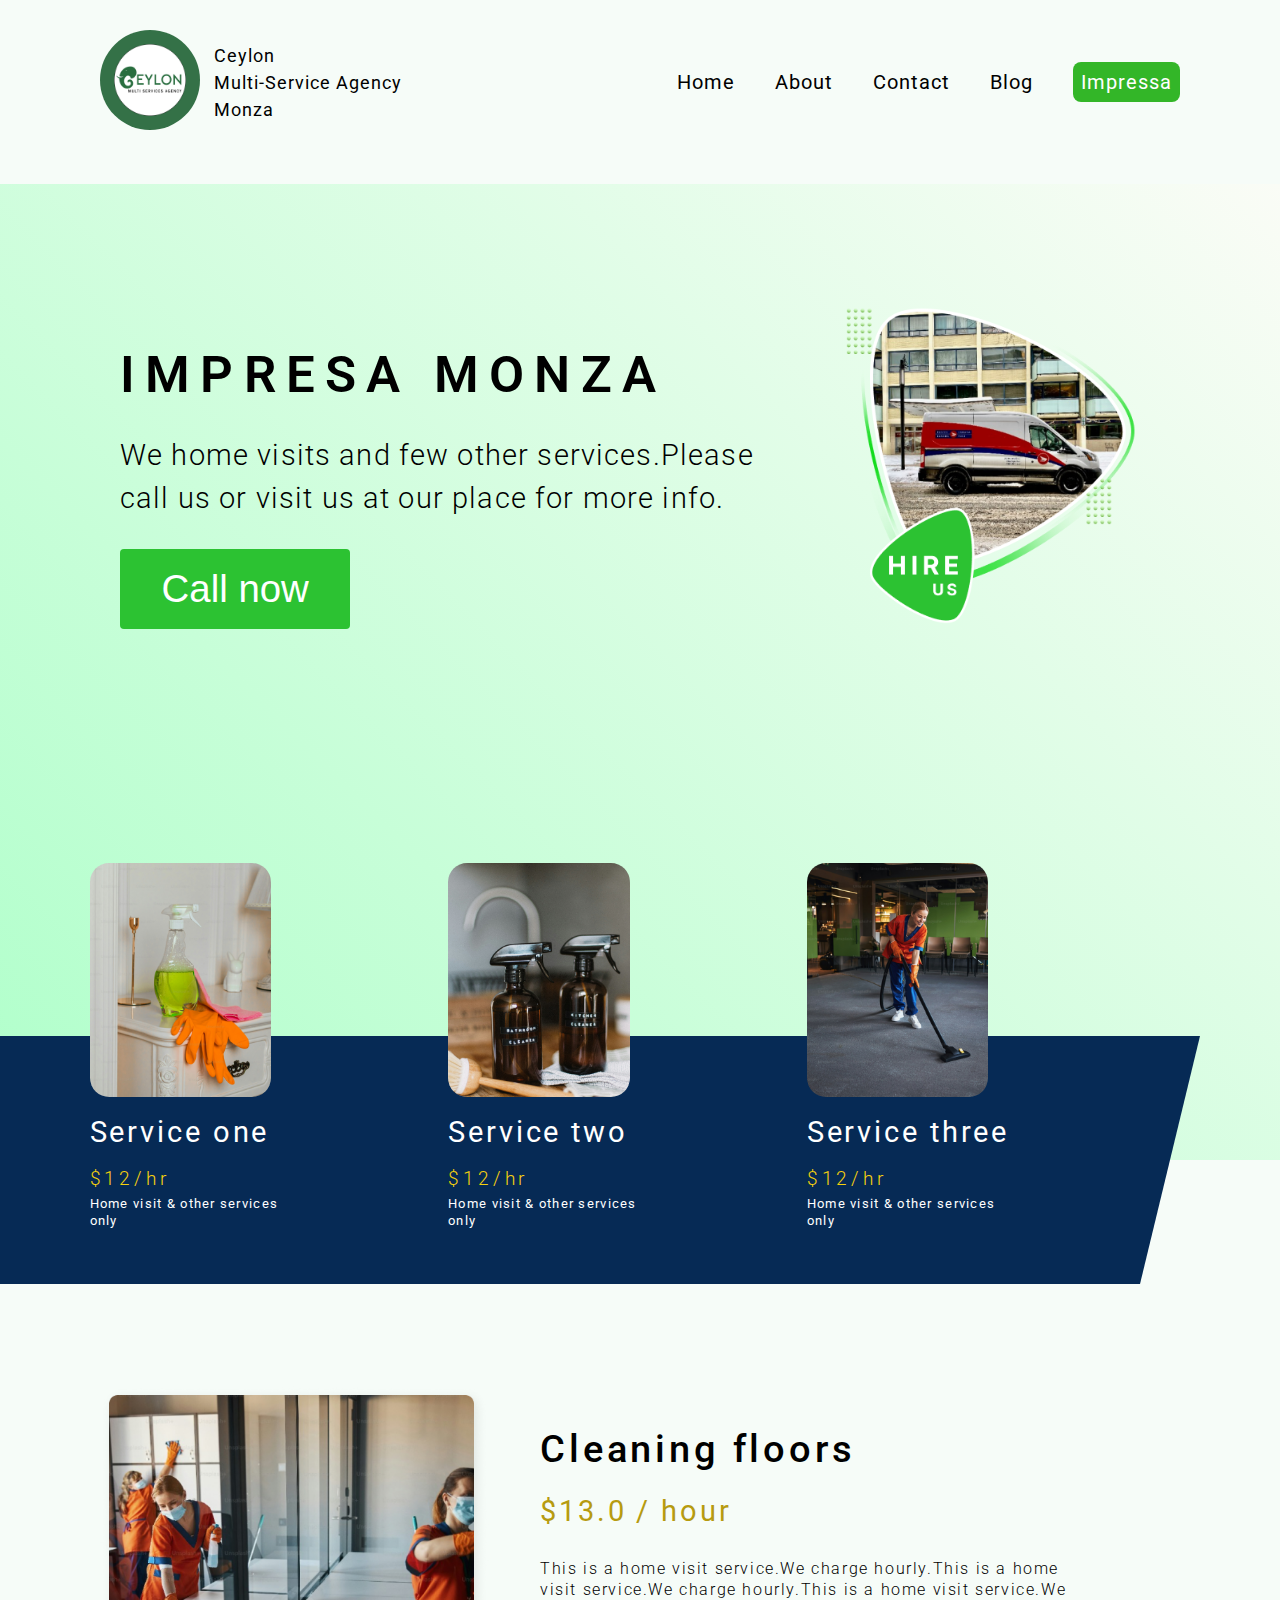
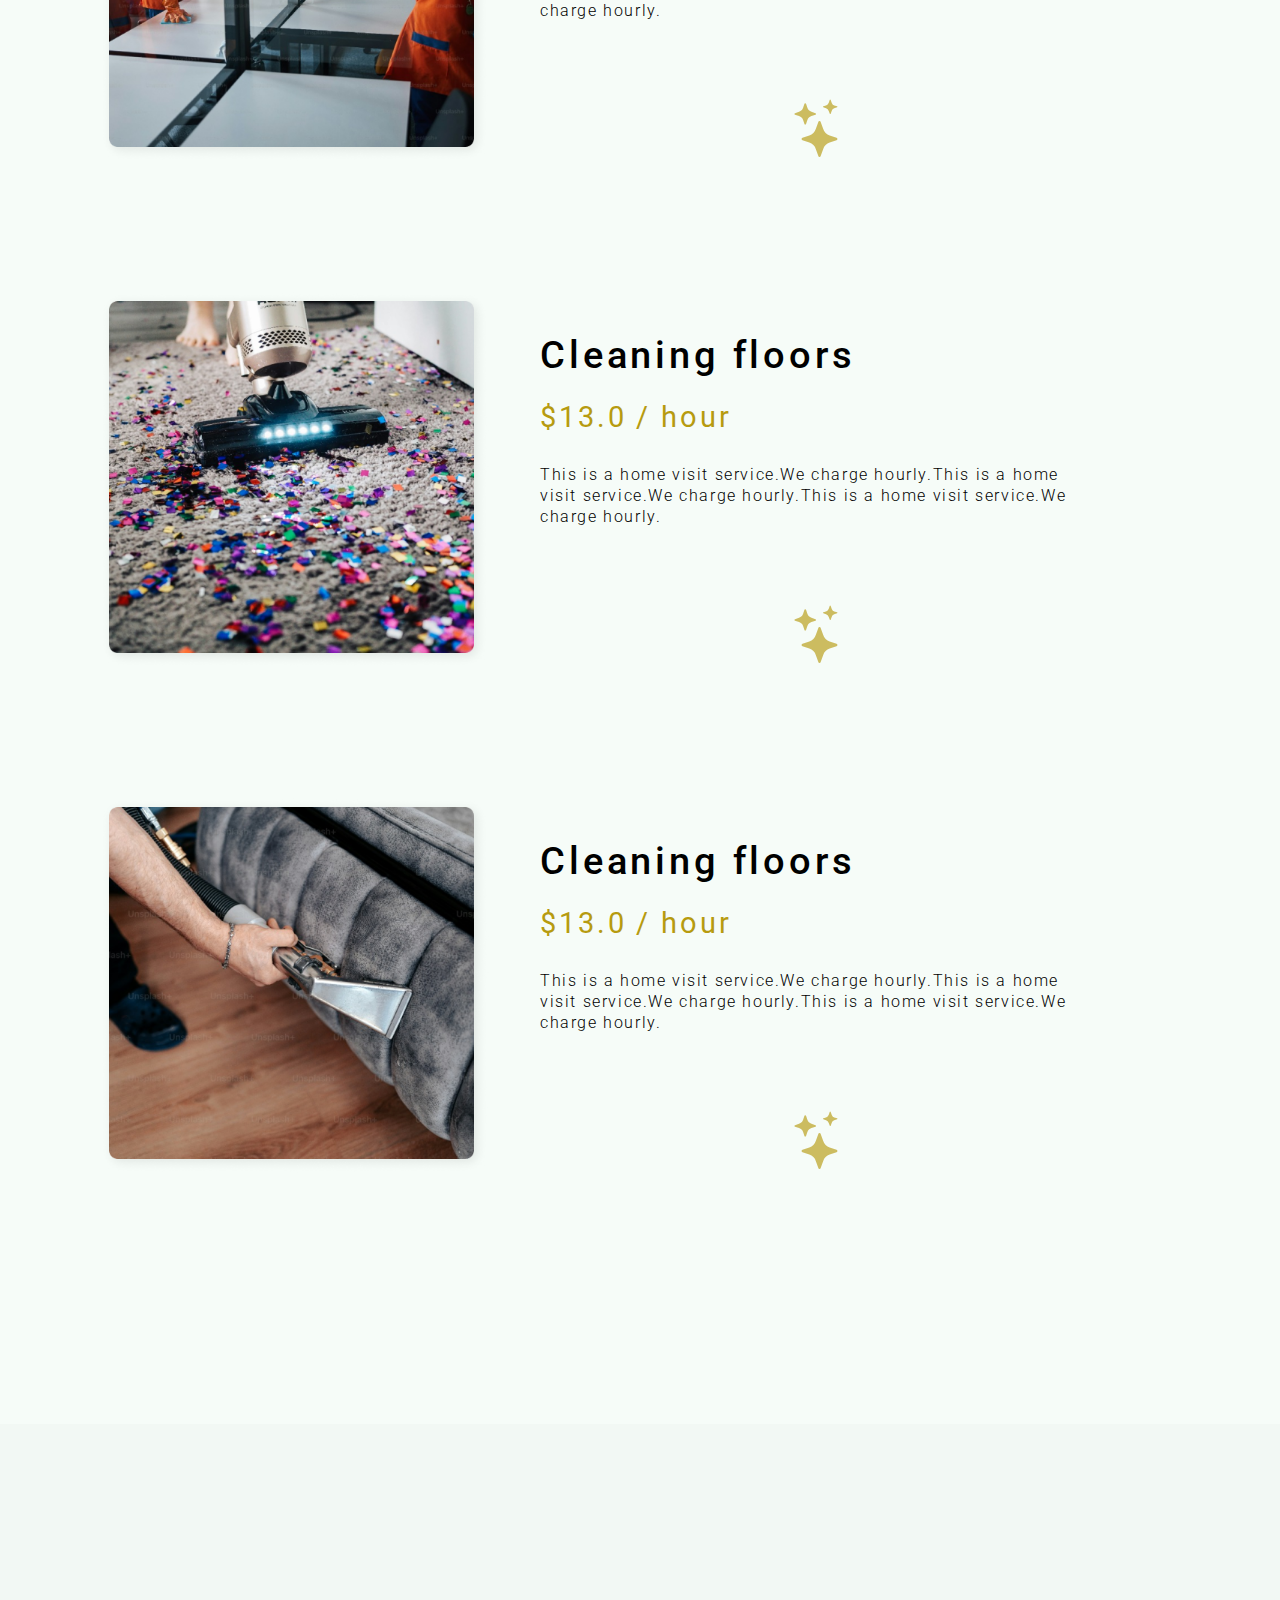
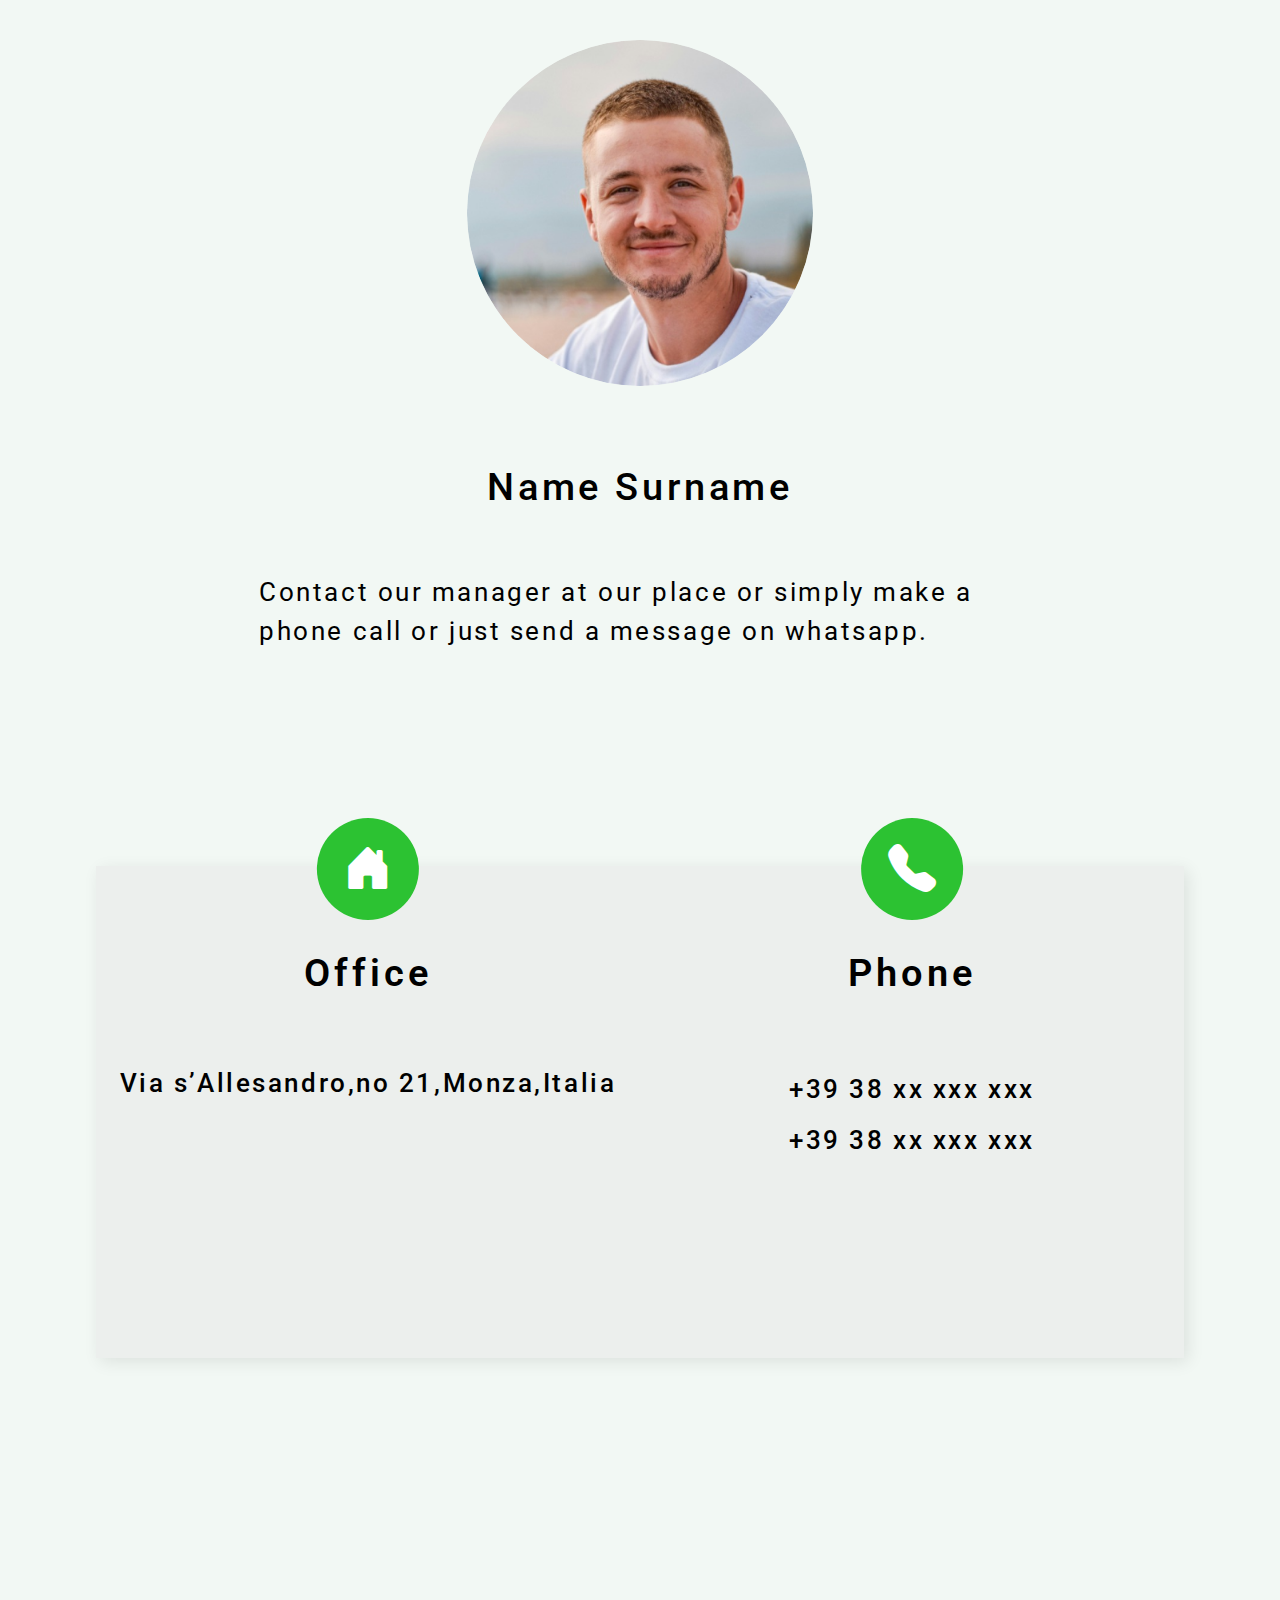
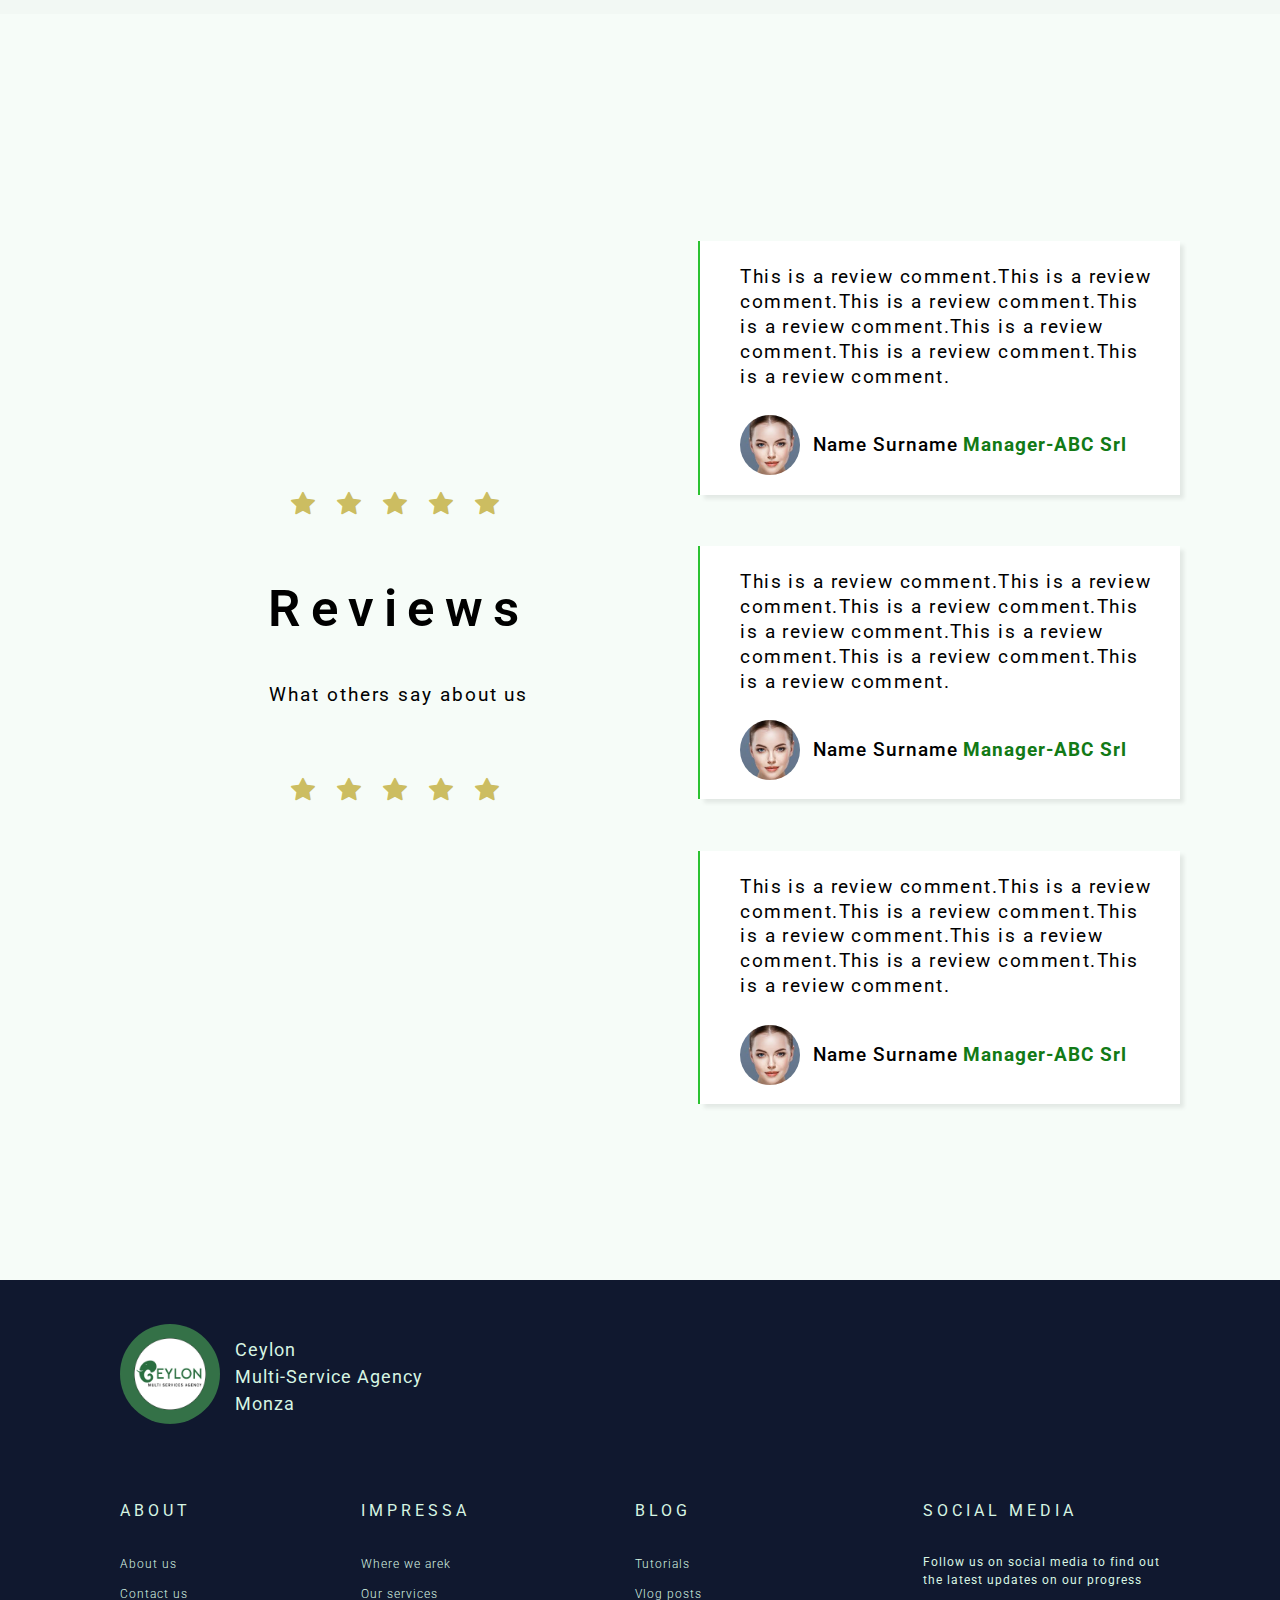
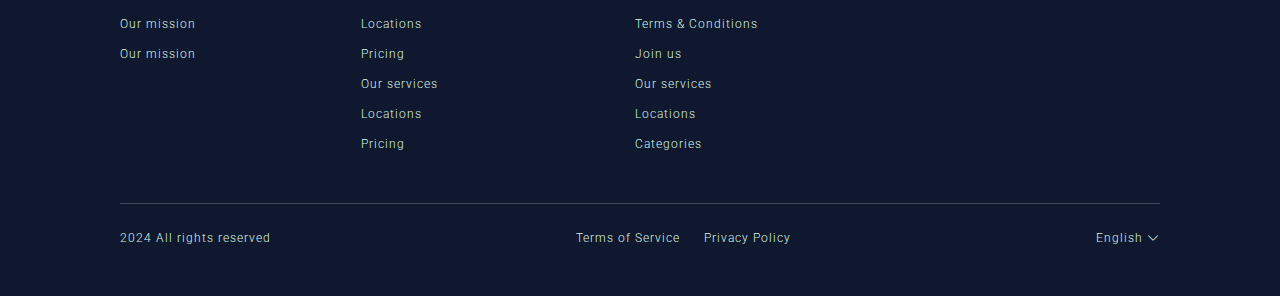
<file: impressa.html>
<!DOCTYPE html>
<html lang="en">

<head>
    <meta charset="UTF-8">
    <meta name="viewport" content="width=device-width, initial-scale=1.0">
    <meta http-equiv="X-UA-Compatible" content="ie=edge">
    <title>Impressa</title>
    <link rel="stylesheet" href="./sass/header.css">
    <link rel="stylesheet" href="./sass/footer.css">
    <link rel="stylesheet" href="./sass/newimpressa.css">

    <link rel="preconnect" href="https://fonts.googleapis.com">
    <link rel="preconnect" href="https://fonts.gstatic.com" crossorigin>
    <link href="https://fonts.googleapis.com/css2?family=Roboto:ital,wght@0,100;0,300;0,400;0,500;0,700;0,900;1,100;1,300;1,400;1,500;1,700;1,900&display=swap"
        rel="stylesheet">
    <link href="https://fonts.googleapis.com/css2?family=Playfair+Display+SC:ital,wght@0,400;0,700;0,900;1,400;1,700;1,900&family=Playfair+Display:ital,wght@0,400..900;1,400..900&display=swap"
        rel="stylesheet">
    <link rel="stylesheet" href="https://cdn.jsdelivr.net/npm/bootstrap-icons@1.11.3/font/bootstrap-icons.min.css">
</head>

<body>


    <div id="main-container">

        <div class="h-padding" id="main-nav">
            <div class="logo-section" id="logo-area">
                <div class="logo-img-div" id="logo-img">
                    <img src="./inc/images/logo.jpg" alt="">
                </div>
                <div class="logo-description-div" id="logo-text">
                    Ceylon
                    <br/> Multi-Service Agency
                    <br/> Monza
                </div>
            </div>
            <div id="nav-menus">
                <div class="logo-section" id="m-logo-area">
                    <div class="logo-img-div" id="m-logo-img">
                        <img src="./inc/images/logo.jpg" alt="">
                    </div>
                    <div class="logo-description-div" id="m-logo-text">
                        Ceylon
                        <br/> Multi-Service Agency
                        <br/> Monza
                    </div>
                </div>
                <i class="bi bi-x-square closebutton"></i>
                <ul id="nav-ul">

                    <li class="nav-li">
                        <a href="./index.html" class="nav-a">Home</a>
                    </li>
                    <li class="nav-li">
                        <a href="./index.html?#our-team" class="nav-a">About</a>
                    </li>
                    <li class="nav-li">
                        <a href="./member.html" class="nav-a">Contact</a>
                    </li>
                    <li class="nav-li">
                        <a href="./blog.html" class="nav-a">Blog</a>
                    </li>
                    <li class="nav-li">
                        <a href="./impressa.html" class="nav-a impressa">Impressa</a>
                    </li>

                </ul>

            </div>
            <div class="overlay-div"></div>
            <i class="bi bi-list active"></i>

        </div>
      
        <div   id="impressa-hero-wrapper">


            <div id="impressa-hero-area">
                <div id="impress-hero-left">
                    <div id="impressa-hero-title">
                        IMPRESA MONZA
                    </div>
                    <div id="impressa-hero-description">
                        We home visits and few other services.Please call us or visit us at our place for more info.
                    </div>
                    <div id="impressa-hero-btn">
                        <button> Call now</button>

                    </div>
                   
                    <div id="impressa-hero-sec-btn">
                        <button> Whatsapp </button>

                    </div>
                </div>
                <div id="impressa-hero-right">
                    <img src="./inc/images/impressa-hero-right.png" alt="">
                </div>
            </div>
            <div id="impressa-offer-area">
                <div id="offer-list">
                    <div class="impressa-offer">
                        <div class="offer-pic">
                            <img src="./inc/images/offer-1.png" alt="">
                        </div>

                            <div class="offer-details-wrapper">
                                <div class="offer-title">
                                    Service one
                                </div>
                                <div class="offer-price">
                                    $12/hr
                                </div>
                                <div class="offer-description">
                                    Home visit & other services only
                                </div>
                            </div>

                    </div>
                    <div class="impressa-offer">
                        <div class="offer-pic">
                            <img src="./inc/images/offer-2.png" alt="">
                        </div>
                        <div class="offer-details-wrapper">
                                <div class="offer-title">
                                    Service two
                                </div>
                                <div class="offer-price">
                                    $12/hr
                                </div>
                                <div class="offer-description">
                                    Home visit & other services only
                                </div>
                        </div>       

                    </div>
                    <div class="impressa-offer">
                        <div class="offer-pic">
                            <img src="./inc/images/offer-3.png" alt="">
                        </div>
                        <div class="offer-details-wrapper">
                                <div class="offer-title">
                                    Service three
                                </div>
                                <div class="offer-price">
                                    $12/hr
                                </div>
                                <div class="offer-description">
                                    Home visit & other services only
                                </div>

                        </div>        
                    </div>
                </div>
            </div>
           
        </div>

      

        <div  id="impressa-services-area">
            <div class="impressa-service">
                <div class="impressa-service-left">
                    <img src="./inc/images/service-1.png" alt="">
                </div>
                <div class="impressa-service-right">
                    <div class="impressa-service-title">
                        Cleaning floors
                    </div>
                    <div class="impressa-service-price">
                        $13.0 / hour
                    </div>
                    <div class="impressa-service-description">
                        This is a home visit service.We charge hourly.This is a home visit service.We charge hourly.This is a home visit service.We
                        charge hourly.
                    </div>
                    <div class="impressa-service-stars">
                            <i class="bi bi-stars"></i>
                    </div>
                </div>
            </div>
            <div class="impressa-service">
                <div class="impressa-service-left">
                    <img src="./inc/images/service-2.png" alt="">
                </div>
                <div class="impressa-service-right">
                    <div class="impressa-service-title">
                        Cleaning floors
                    </div>
                    <div class="impressa-service-price">
                        $13.0 / hour
                    </div>
                    <div class="impressa-service-description">
                        This is a home visit service.We charge hourly.This is a home visit service.We charge hourly.This is a home visit service.We
                        charge hourly.
                    </div>
                    <div class="impressa-service-stars">
                            <i class="bi bi-stars"></i>
                    </div>
                </div>
            </div>
            <div class="impressa-service">
                <div class="impressa-service-left">
                    <img src="./inc/images/service-3.png" alt="">
                </div>
                <div class="impressa-service-right">
                    <div class="impressa-service-title">
                        Cleaning floors
                    </div>
                    <div class="impressa-service-price">
                        $13.0 / hour
                    </div>
                    <div class="impressa-service-description">
                        This is a home visit service.We charge hourly.This is a home visit service.We charge hourly.This is a home visit service.We
                        charge hourly.
                    </div>
                    <div class="impressa-service-stars">
                            <i class="bi bi-stars"></i>
                    </div>
                </div>
            </div>
        </div>

        <div   id="impress-contact-area">
            <div id="impressa-contact-top">
                <div id="impressa-contact-pic">
                    <img src="./inc/images/face5.png" alt="">
                </div>
                <div id="impressa-contact-name">
                    Name Surname
                </div>
                <div id="impressa-contact-description">
                    Contact our manager at our place or simply make a phone call or just send a message on whatsapp.
                </div>
            </div>
            <div id="impressa-contact-bottom">
                <div id="impressa-contact-bottom-left">
                    <div id="impressa-contact-icon">
                            <i class="bi bi-house-door-fill"></i>
                    </div>
                    <div id="impressa-contact-name">
                        Office
                    </div>
                    <div id="impressa-contact-description">
                        Via s’Allesandro,no 21,Monza,Italia
                    </div>
                </div>
                <div id="impressa-contact-bottom-right">
                    <div id="impressa-contact-icon">
                            <i class="bi bi-telephone-fill"></i>
                    </div>
                    <div id="impressa-contact-name">
                        Phone
                    </div>
                    <div id="impressa-contact-description">
                        +39 38 xx xxx xxx
                        <br> +39 38 xx xxx xxx
                    </div>
                </div>
            </div>
        </div>
        
        <div   id="impressa-reviews-area">
            <div id="impressa-review-left">
                <div class="impressa-stars">
                        <i class="bi bi-star-fill"></i>
                        <i class="bi bi-star-fill"></i>
                        <i class="bi bi-star-fill"></i>
                        <i class="bi bi-star-fill"></i>
                        <i class="bi bi-star-fill"></i>
                </div>
                <div id="impressa-reviews-title">
                    Reviews
                </div>
                <div id="impressa-reviews-description">
                    What others say about us
                </div>
                <div id="bottom-stars" class="impressa-stars">
                        <i class="bi bi-star-fill"></i>
                        <i class="bi bi-star-fill"></i>
                        <i class="bi bi-star-fill"></i>
                        <i class="bi bi-star-fill"></i>
                        <i class="bi bi-star-fill"></i>
                </div>
            </div>
            <div id="impressa-review-right">
                <div class="impressa-review">
                    <div class="review-green-bar">

                    </div>
                    <div class="impressa-review-core">
                        <div class="impressa-review-description">
                            This is a review comment.This is a review comment.This is a review comment.This is a review comment.This is a review comment.This
                            is a review comment.This is a review comment.
                        </div>
                        <div class="impressa-review-author">
                            <div class="impressa-review-author-pic">
                                <img src="./inc/images/face3.jpg" alt="">
                            </div>
                            <div class="impressa-review-author-name">
                                Name Surname
                                <strong class="author-role">Manager-ABC Srl</strong>

                            </div>
                        </div>
                    </div>
                </div>
                <div class="impressa-review">
                    <div class="review-green-bar">

                    </div>
                    <div class="impressa-review-core">
                        <div class="impressa-review-description">
                            This is a review comment.This is a review comment.This is a review comment.This is a review comment.This is a review comment.This
                            is a review comment.This is a review comment.
                        </div>
                        <div class="impressa-review-author">
                            <div class="impressa-review-author-pic">
                                <img src="./inc/images/face3.jpg" alt="">
                            </div>
                            <div class="impressa-review-author-name">
                                Name Surname
                                <strong class="author-role">Manager-ABC Srl</strong>

                            </div>
                        </div>
                    </div>
                </div>
                <div class="impressa-review">
                    <div class="review-green-bar">

                    </div>
                    <div class="impressa-review-core">
                        <div class="impressa-review-description">
                            This is a review comment.This is a review comment.This is a review comment.This is a review comment.This is a review comment.This
                            is a review comment.This is a review comment.
                        </div>
                        <div class="impressa-review-author">
                            <div class="impressa-review-author-pic">
                                <img src="./inc/images/face3.jpg" alt="">
                            </div>
                            <div class="impressa-review-author-name">
                                Name Surname
                                <strong class="author-role">Manager-ABC Srl</strong>

                            </div>
                        </div>
                    </div>
                </div>
            </div>
        </div>


        <div class="h-padding" id="footer">
            <div class="logo-section" id="footer-logo-area">
                <div class="logo-img-div" id="footer-logo">
                    <img src="./inc/images/logo.jpg" alt="">
                </div>
                <div class="logo-description-div" id="footer-logo-description">
                    Ceylon
                    <br/> Multi-Service Agency
                    <br/> Monza

                </div>
            </div>
            <div id="footer-section-wrapper">
                <div class="section-one">
                    <div class="footer-section-title">
                        ABOUT
                    </div>
                    <ul class="footer-links-ul">
                        <li class="footer-li">
                            <a href="#" class="footer-li-a">About us</a>
                        </li>
                        <li class="footer-li">
                            <a href="#" class="footer-li-a">Contact us</a>
                        </li>
                        <li class="footer-li">
                            <a href="#" class="footer-li-a">Our mission</a>
                        </li>
                        <li class="footer-li">
                            <a href="#" class="footer-li-a">Our mission</a>
                        </li>

                    </ul>
                </div>
                <div class="section-two">
                    <div class="footer-section-title">
                        IMPRESSA
                    </div>
                    <ul class="footer-links-ul">
                        <li class="footer-li">
                            <a href="#" class="footer-li-a">Where we arek</a>
                        </li>
                        <li class="footer-li">
                            <a href="#" class="footer-li-a">Our services</a>
                        </li>
                        <li class="footer-li">
                            <a href="#" class="footer-li-a">Locations</a>
                        </li>
                        <li class="footer-li">
                            <a href="#" class="footer-li-a">Pricing</a>
                        </li>
                        <li class="footer-li">
                            <a href="#" class="footer-li-a">Our services</a>
                        </li>
                        <li class="footer-li">
                            <a href="#" class="footer-li-a">Locations</a>
                        </li>
                        <li class="footer-li">
                            <a href="#" class="footer-li-a">Pricing</a>
                        </li>

                    </ul>
                </div>
                <div class="section-three">
                    <div class="footer-section-title">
                        BLOG
                    </div>
                    <ul class="footer-links-ul">
                        <li class="footer-li">
                            <a href="#" class="footer-li-a">Tutorials</a>
                        </li>
                        <li class="footer-li">
                            <a href="#" class="footer-li-a">Vlog posts</a>
                        </li>
                        <li class="footer-li">
                            <a href="#" class="footer-li-a">Terms & Conditions</a>
                        </li>
                        <li class="footer-li">
                            <a href="#" class="footer-li-a">Join us</a>
                        </li>
                        <li class="footer-li">
                            <a href="#" class="footer-li-a">Our services</a>
                        </li>
                        <li class="footer-li">
                            <a href="#" class="footer-li-a">Locations</a>
                        </li>
                        <li class="footer-li">
                            <a href="#" class="footer-li-a">Categories</a>
                        </li>

                    </ul>
                </div>
                <div class="section-four">
                    <div class="footer-section-title">
                        SOCIAL MEDIA
                    </div>
                    <div id="social-media-description">
                        Follow us on social media to find out
                        <br/> the latest updates on our progress
                    </div>
                    <div id="social-media-links">

                    </div>
                </div>
            </div>
            <div id="footer-divider-line">

            </div>
            <div id="footer-bottom-section">
                <div id="footer-bttm-left">
                    2024 All rights reserved
                </div>
                <div id="footer-bttm-middle">
                    <div id="footer-middle-one">
                        Terms of Service
                    </div>
                    <div id="footer-middle-two">
                        Privacy Policy
                    </div>
                </div>
                <div id="footer-bttm-right">
                    English
                    <i class="bi bi-chevron-down"></i>
                    <div class="language-dropdown">

                    </div>
                </div>
            </div>
        </div>
    </div>

    <script src="./inc/js/main.js">

    </script>
</body>

</html>
</file>
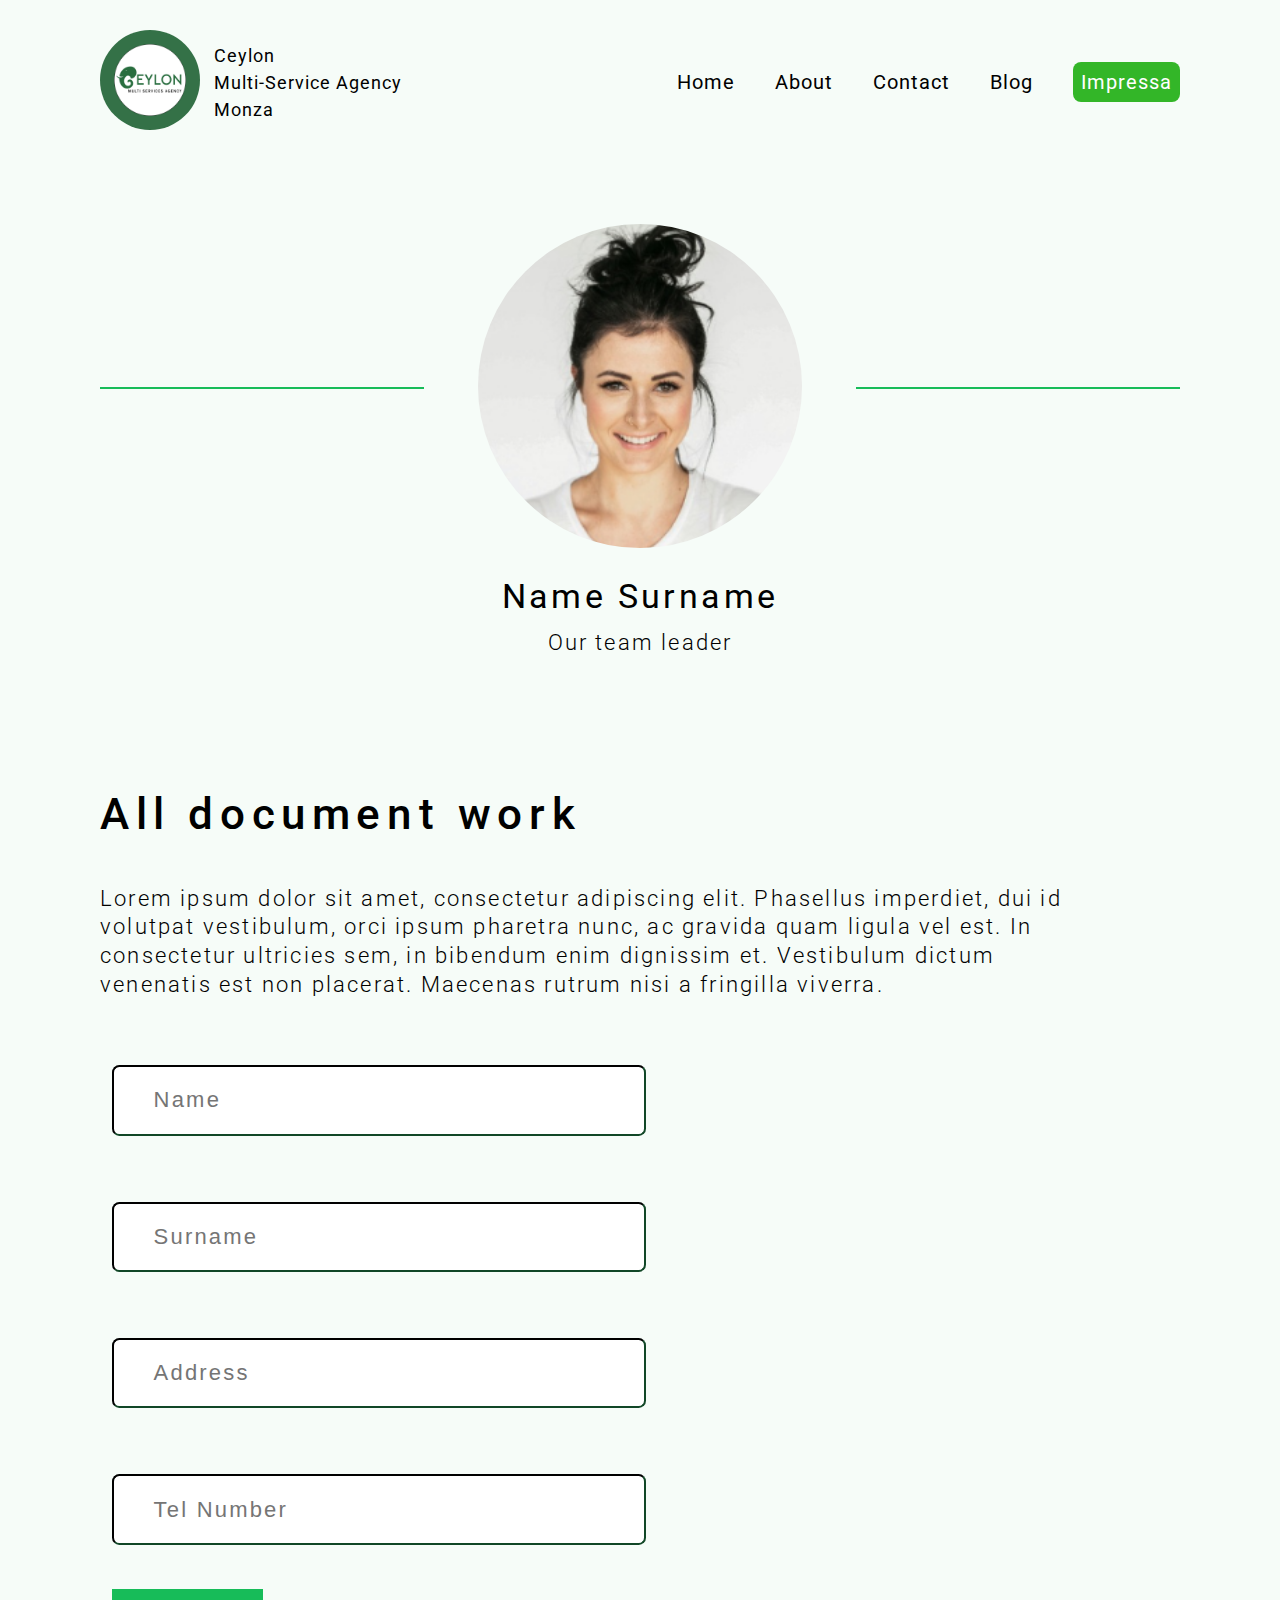
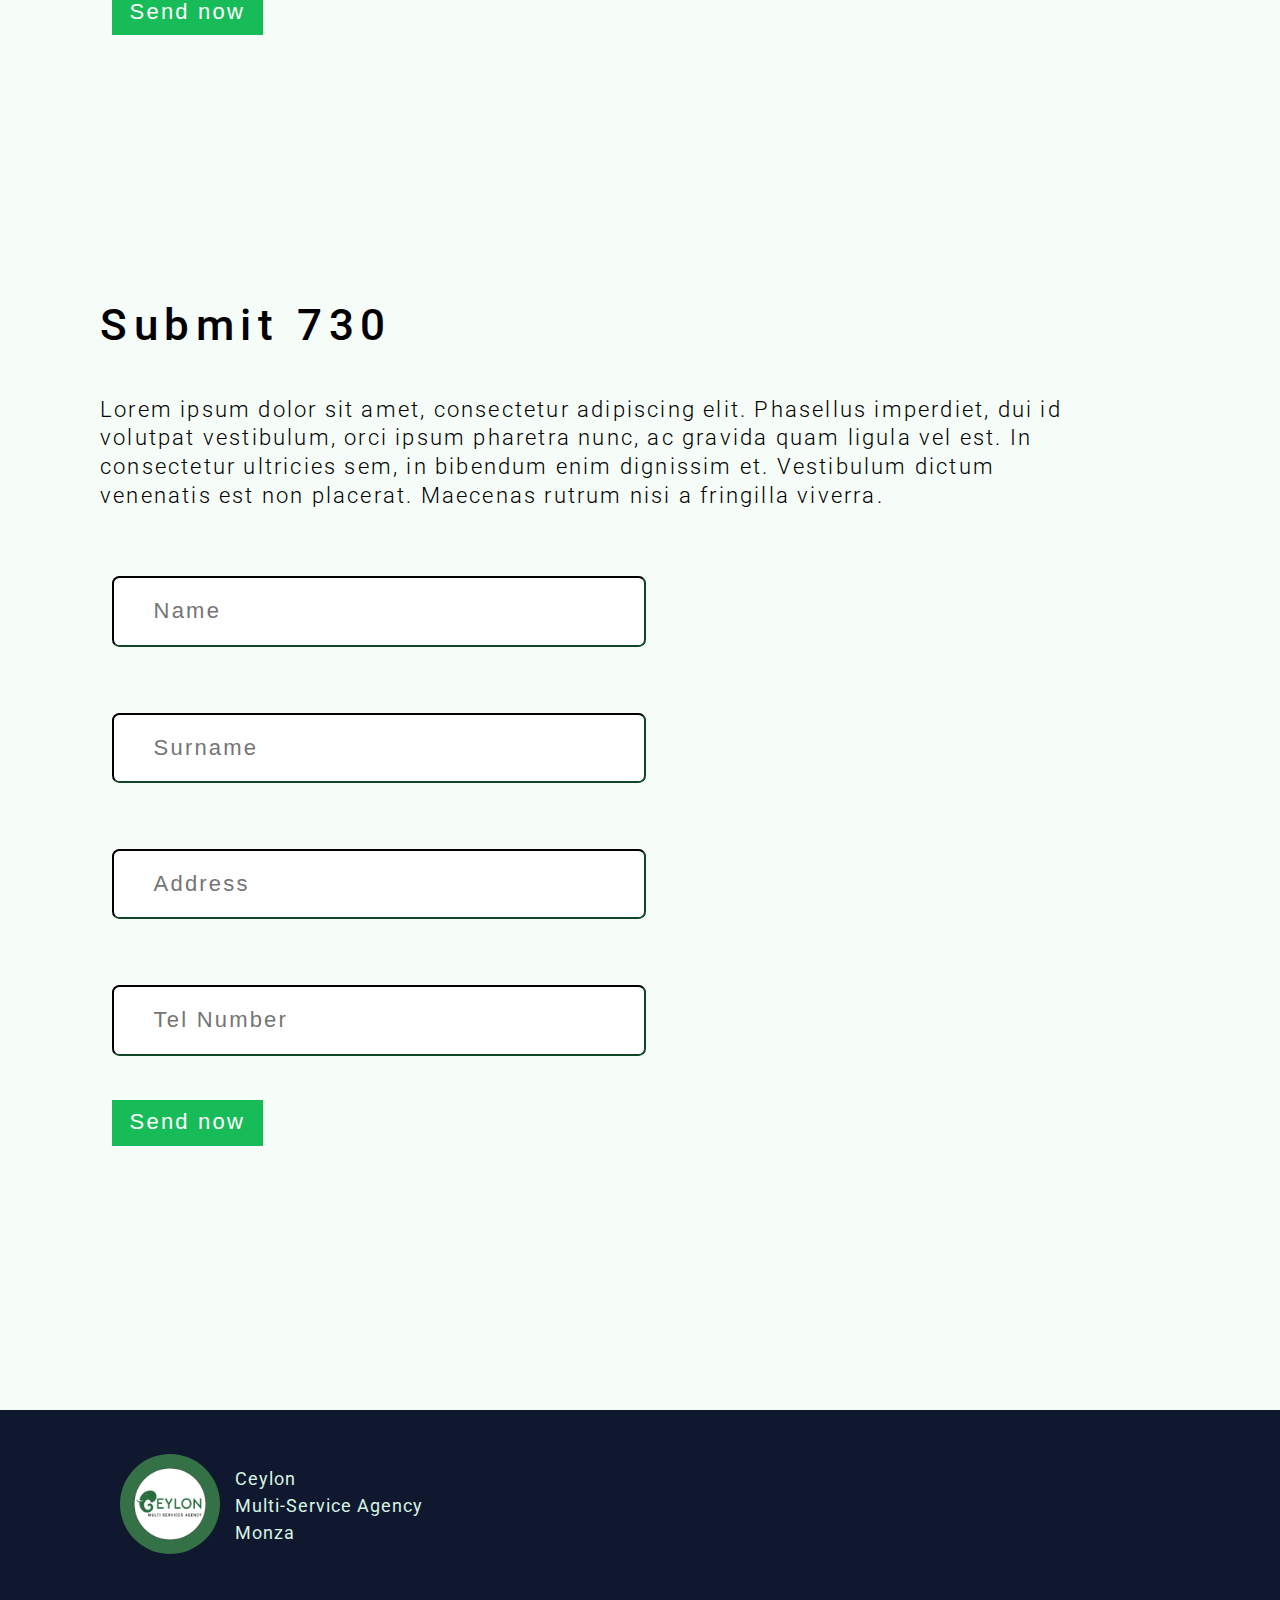
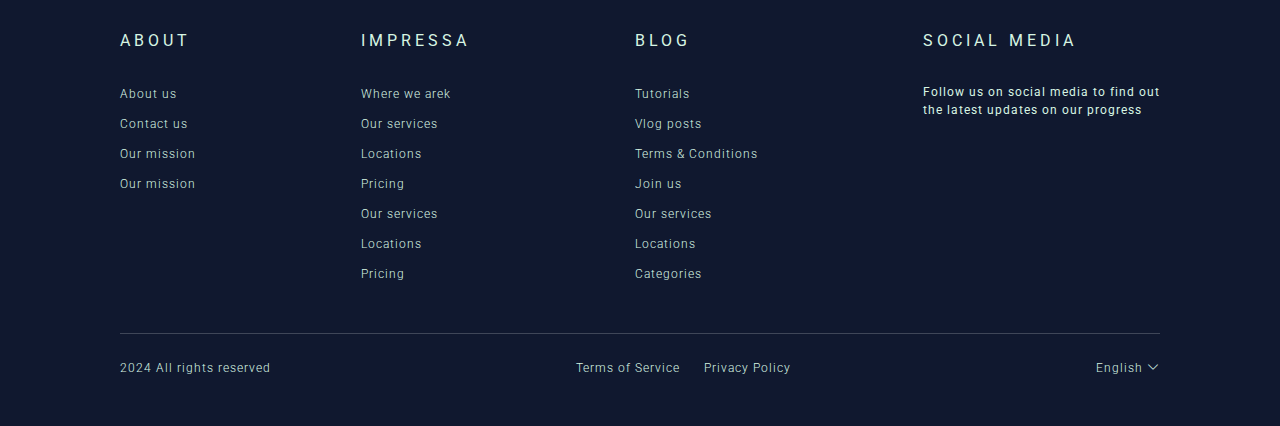
<file: member.html>
<!DOCTYPE html>
<html lang="en">

<head>
    <meta charset="UTF-8">
    <meta name="viewport" content="width=device-width, initial-scale=1.0">
    <meta http-equiv="X-UA-Compatible" content="ie=edge">
    <title>Team Member</title>

    <link rel="stylesheet" href="./sass/header.css">
    <link rel="stylesheet" href="./sass/styleremem.css">
    <link rel="stylesheet" href="./sass/footer.css">
    

    <link rel="preconnect" href="https://fonts.googleapis.com">
    <link rel="preconnect" href="https://fonts.gstatic.com" crossorigin>
    <link href="https://fonts.googleapis.com/css2?family=Roboto:ital,wght@0,100;0,300;0,400;0,500;0,700;0,900;1,100;1,300;1,400;1,500;1,700;1,900&display=swap"
        rel="stylesheet">
    <link href="https://fonts.googleapis.com/css2?family=Playfair+Display+SC:ital,wght@0,400;0,700;0,900;1,400;1,700;1,900&family=Playfair+Display:ital,wght@0,400..900;1,400..900&display=swap"
        rel="stylesheet">
    <link rel="stylesheet" href="https://cdn.jsdelivr.net/npm/bootstrap-icons@1.11.3/font/bootstrap-icons.min.css">
</head>

<body>


    <div id="main-container">

        <div class="h-padding" id="main-nav">
            <div class="logo-section" id="logo-area">
                <div class="logo-img-div" id="logo-img">
                    <img src="./inc/images/logo.jpg" alt="">
                </div>
                <div class="logo-description-div" id="logo-text">
                    Ceylon
                    <br/> Multi-Service Agency
                    <br/> Monza
                </div>
            </div>
            <div id="nav-menus">
                <div class="logo-section" id="m-logo-area">
                    <div class="logo-img-div" id="m-logo-img">
                        <img src="./inc/images/logo.jpg" alt="">
                    </div>
                    <div class="logo-description-div" id="m-logo-text">
                        Ceylon
                        <br/> Multi-Service Agency
                        <br/> Monza
                    </div>
                </div>
                <i class="bi bi-x-square closebutton"></i>
                <ul id="nav-ul">

                    <li class="nav-li">
                        <a href="./index.html" class="nav-a">Home</a>
                    </li>
                    <li class="nav-li">
                        <a href="./index.html?#our-team" class="nav-a">About</a>
                    </li>
                    <li class="nav-li">
                        <a href="#" class="nav-a">Contact</a>
                    </li>
                    <li class="nav-li">
                        <a href="./blog.html" class="nav-a">Blog</a>
                    </li>
                    <li class="nav-li">
                        <a href="./impressa.html" class="nav-a impressa">Impressa</a>
                    </li>

                </ul>

            </div>
            <div class="overlay-div"></div>
            <i class="bi bi-list active"></i>

        </div>
        <div id="member-details-area">
           
            <div id="member-middle">
                <div id="member-page-pic">
                    <img src="./inc/images/face4.png" alt="">
                </div>
                
            </div>
            <div id="member-middle-details">
                <div id="member-page-name">
                    Name Surname
                </div>
                <div id="member-page-role">
                    Our team leader
                </div>
            </div>
        </div>
        <div class="member-page-service">
            <div class="member-page-service-title">
                All document work
            </div>
            <div id="member-page-service-description">
                Lorem ipsum dolor sit amet, consectetur adipiscing elit. Phasellus imperdiet, dui id volutpat vestibulum, orci ipsum pharetra
                nunc, ac gravida quam ligula vel est. In consectetur ultricies sem, in bibendum enim dignissim et. Vestibulum
                dictum venenatis est non placerat. Maecenas rutrum nisi a fringilla viverra.
            </div>
            <div id="member-page-service-input-form">
                <input class="member-page-input-text" type="text" placeholder="Name">
                <input class="member-page-input-text" type="text" placeholder="Surname">
                <input class="member-page-input-text" type="text" placeholder="Address">
                <input class="member-page-input-text" type="text" placeholder="Tel Number">

                <input class="memeber-page-service-submit-btn" type="submit" value="Send now">
            </div>
        </div>
        <div class="member-page-service">
            <div class="member-page-service-title">
                Submit 730
            </div>
            <div id="member-page-service-description">
                Lorem ipsum dolor sit amet, consectetur adipiscing elit. Phasellus imperdiet, dui id volutpat vestibulum, orci ipsum pharetra
                nunc, ac gravida quam ligula vel est. In consectetur ultricies sem, in bibendum enim dignissim et. Vestibulum
                dictum venenatis est non placerat. Maecenas rutrum nisi a fringilla viverra.
            </div>
            <div id="member-page-service-input-form">
                <input class="member-page-input-text" type="text" placeholder="Name">
                <input class="member-page-input-text" type="text" placeholder="Surname">
                <input class="member-page-input-text" type="text" placeholder="Address">
                <input class="member-page-input-text" type="text" placeholder="Tel Number">

                <input class="memeber-page-service-submit-btn" type="submit" value="Send now">
            </div>
        </div>



        <div class="h-padding" id="footer">
            <div class="logo-section" id="footer-logo-area">
                <div class="logo-img-div" id="footer-logo">
                    <img src="./inc/images/logo.jpg" alt="">
                </div>
                <div class="logo-description-div" id="footer-logo-description">
                    Ceylon
                    <br/> Multi-Service Agency
                    <br/> Monza

                </div>
            </div>
            <div id="footer-section-wrapper">
                <div class="section-one">
                    <div class="footer-section-title">
                        ABOUT
                    </div>
                    <ul class="footer-links-ul">
                        <li class="footer-li">
                            <a href="#" class="footer-li-a">About us</a>
                        </li>
                        <li class="footer-li">
                            <a href="#" class="footer-li-a">Contact us</a>
                        </li>
                        <li class="footer-li">
                            <a href="#" class="footer-li-a">Our mission</a>
                        </li>
                        <li class="footer-li">
                            <a href="#" class="footer-li-a">Our mission</a>
                        </li>

                    </ul>
                </div>
                <div class="section-two">
                    <div class="footer-section-title">
                        IMPRESSA
                    </div>
                    <ul class="footer-links-ul">
                        <li class="footer-li">
                            <a href="#" class="footer-li-a">Where we arek</a>
                        </li>
                        <li class="footer-li">
                            <a href="#" class="footer-li-a">Our services</a>
                        </li>
                        <li class="footer-li">
                            <a href="#" class="footer-li-a">Locations</a>
                        </li>
                        <li class="footer-li">
                            <a href="#" class="footer-li-a">Pricing</a>
                        </li>
                        <li class="footer-li">
                            <a href="#" class="footer-li-a">Our services</a>
                        </li>
                        <li class="footer-li">
                            <a href="#" class="footer-li-a">Locations</a>
                        </li>
                        <li class="footer-li">
                            <a href="#" class="footer-li-a">Pricing</a>
                        </li>

                    </ul>
                </div>
                <div class="section-three">
                    <div class="footer-section-title">
                        BLOG
                    </div>
                    <ul class="footer-links-ul">
                        <li class="footer-li">
                            <a href="#" class="footer-li-a">Tutorials</a>
                        </li>
                        <li class="footer-li">
                            <a href="#" class="footer-li-a">Vlog posts</a>
                        </li>
                        <li class="footer-li">
                            <a href="#" class="footer-li-a">Terms & Conditions</a>
                        </li>
                        <li class="footer-li">
                            <a href="#" class="footer-li-a">Join us</a>
                        </li>
                        <li class="footer-li">
                            <a href="#" class="footer-li-a">Our services</a>
                        </li>
                        <li class="footer-li">
                            <a href="#" class="footer-li-a">Locations</a>
                        </li>
                        <li class="footer-li">
                            <a href="#" class="footer-li-a">Categories</a>
                        </li>

                    </ul>
                </div>
                <div class="section-four">
                    <div class="footer-section-title">
                        SOCIAL MEDIA
                    </div>
                    <div id="social-media-description">
                        Follow us on social media to find out
                        <br/> the latest updates on our progress
                    </div>
                    <div id="social-media-links">

                    </div>
                </div>
            </div>
            <div id="footer-divider-line">

            </div>
            <div id="footer-bottom-section">
                <div id="footer-bttm-left">
                    2024 All rights reserved
                </div>
                <div id="footer-bttm-middle">
                    <div id="footer-middle-one">
                        Terms of Service
                    </div>
                    <div id="footer-middle-two">
                        Privacy Policy
                    </div>
                </div>
                <div id="footer-bttm-right">
                    English
                    <i class="bi bi-chevron-down"></i>
                    <div class="language-dropdown">

                    </div>
                </div>
            </div>
        </div>
    </div>

    <script src="./inc/js/main.js">

    </script>
</body>

</html>
</file>
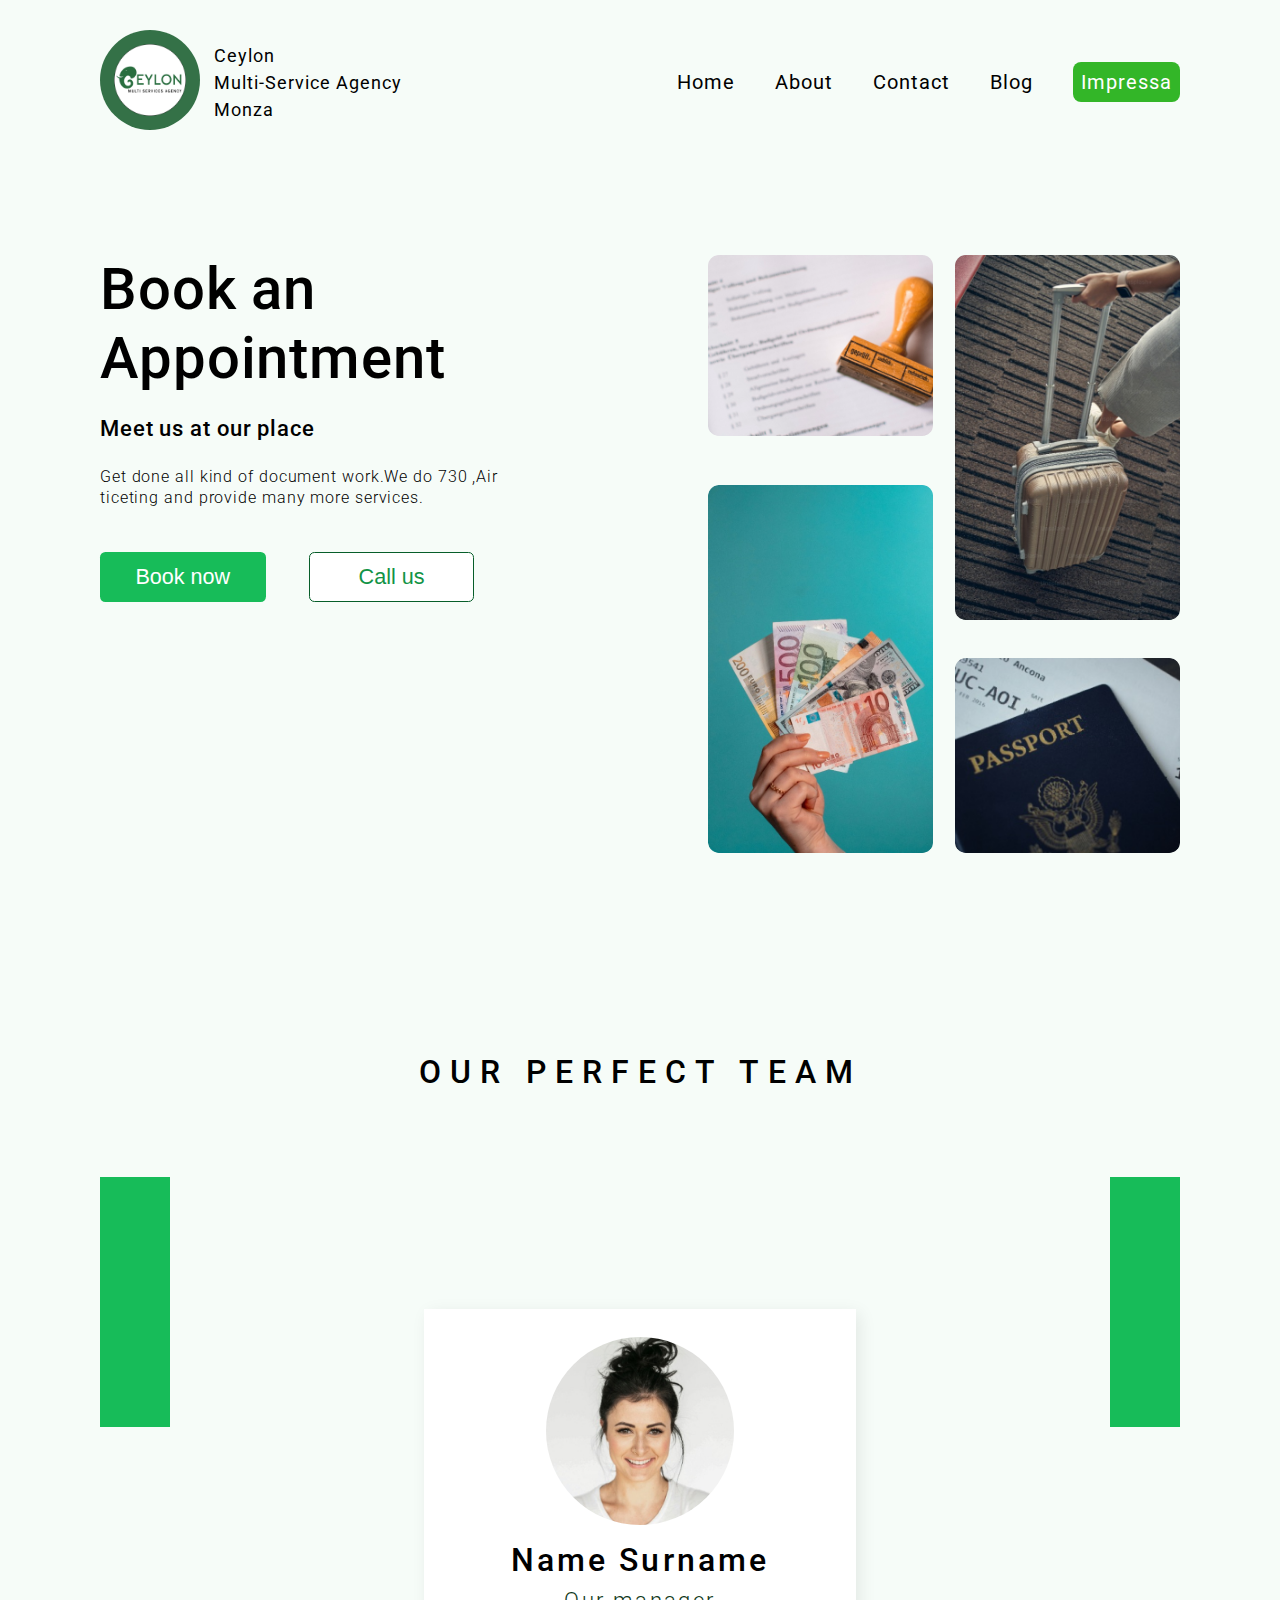
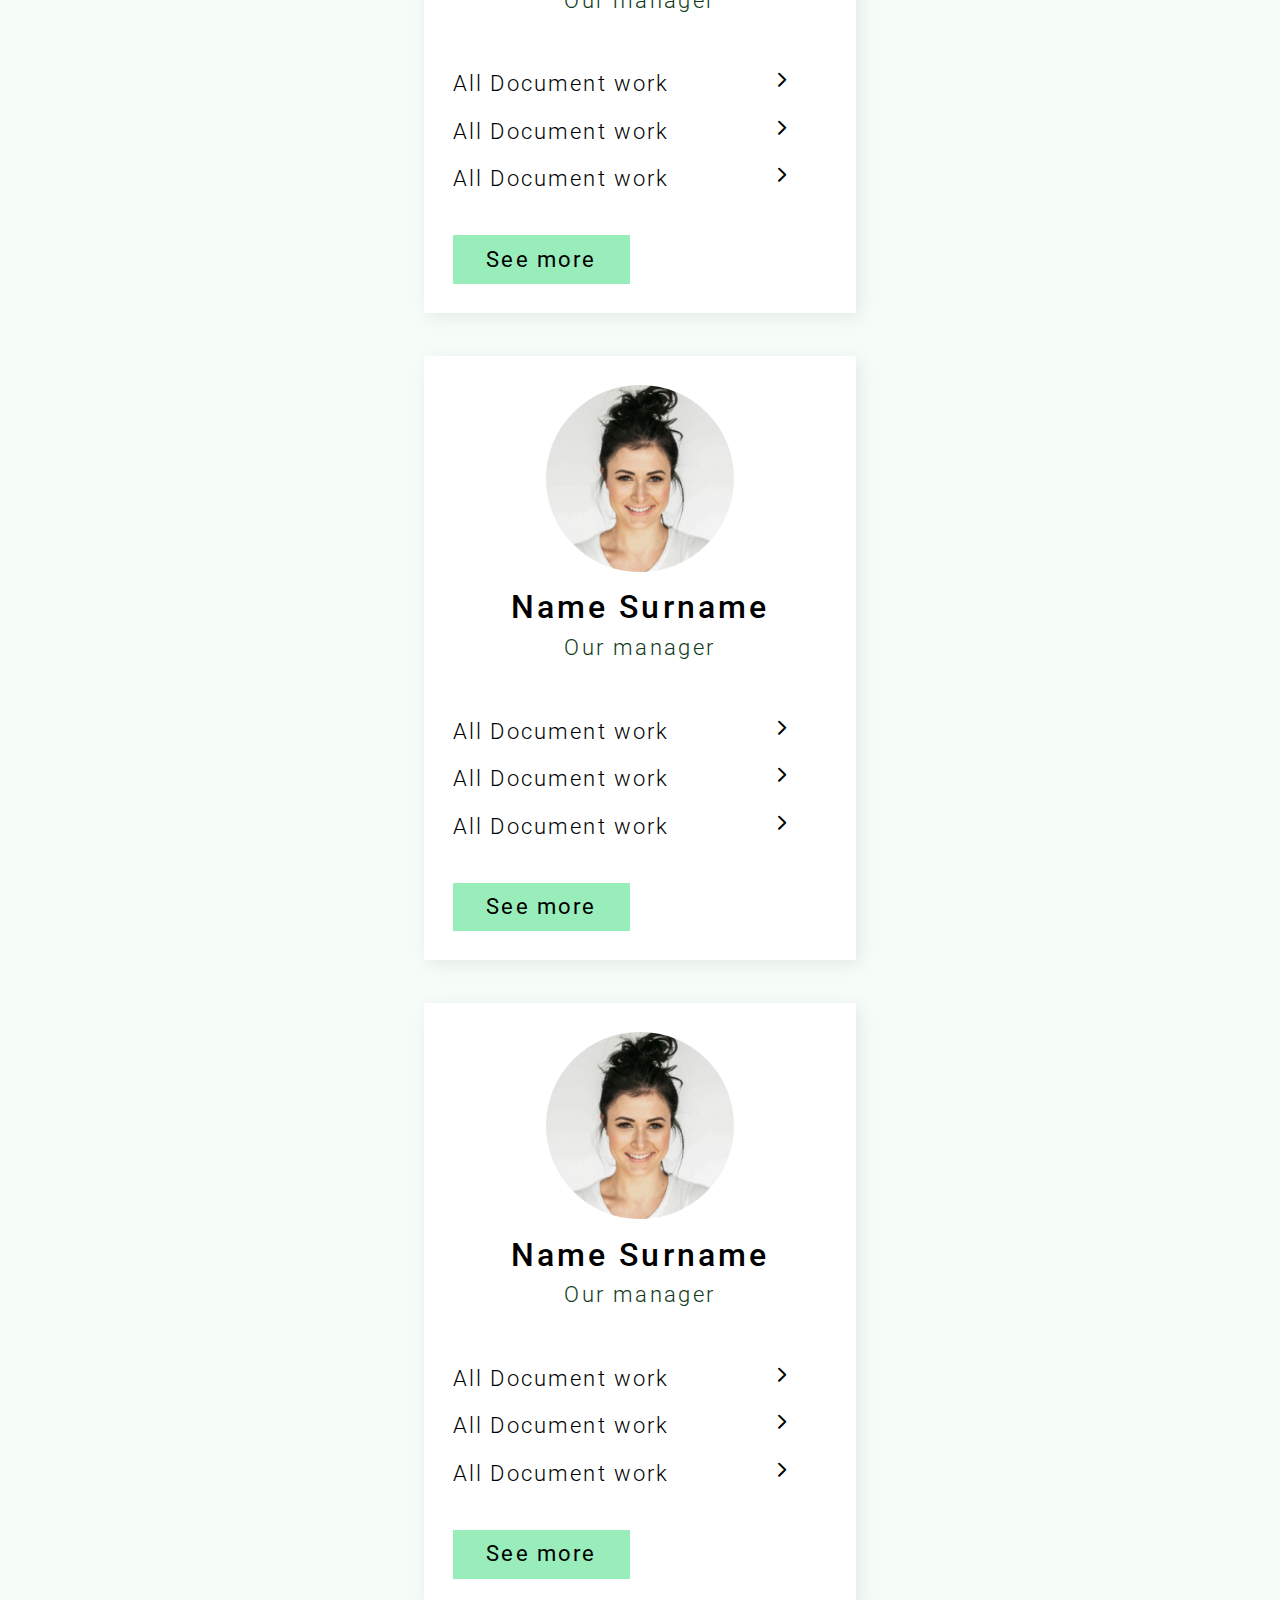
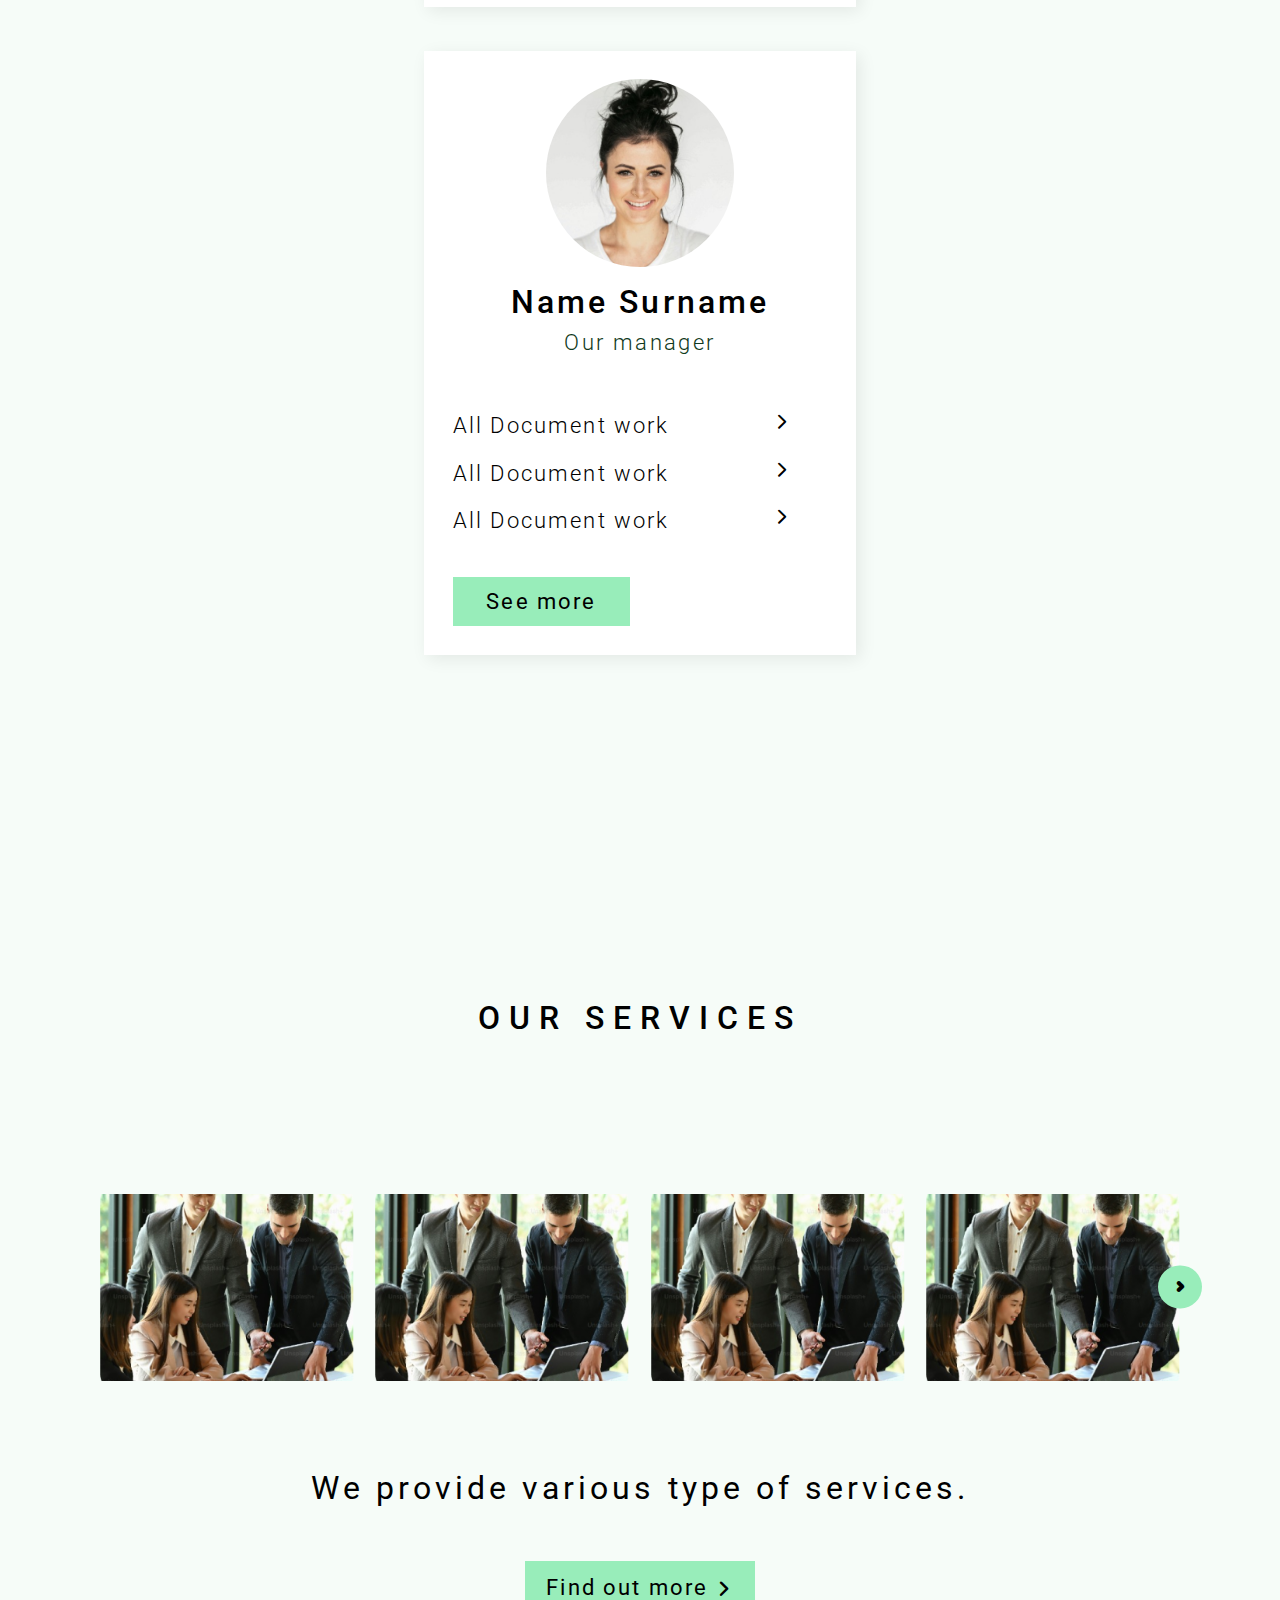
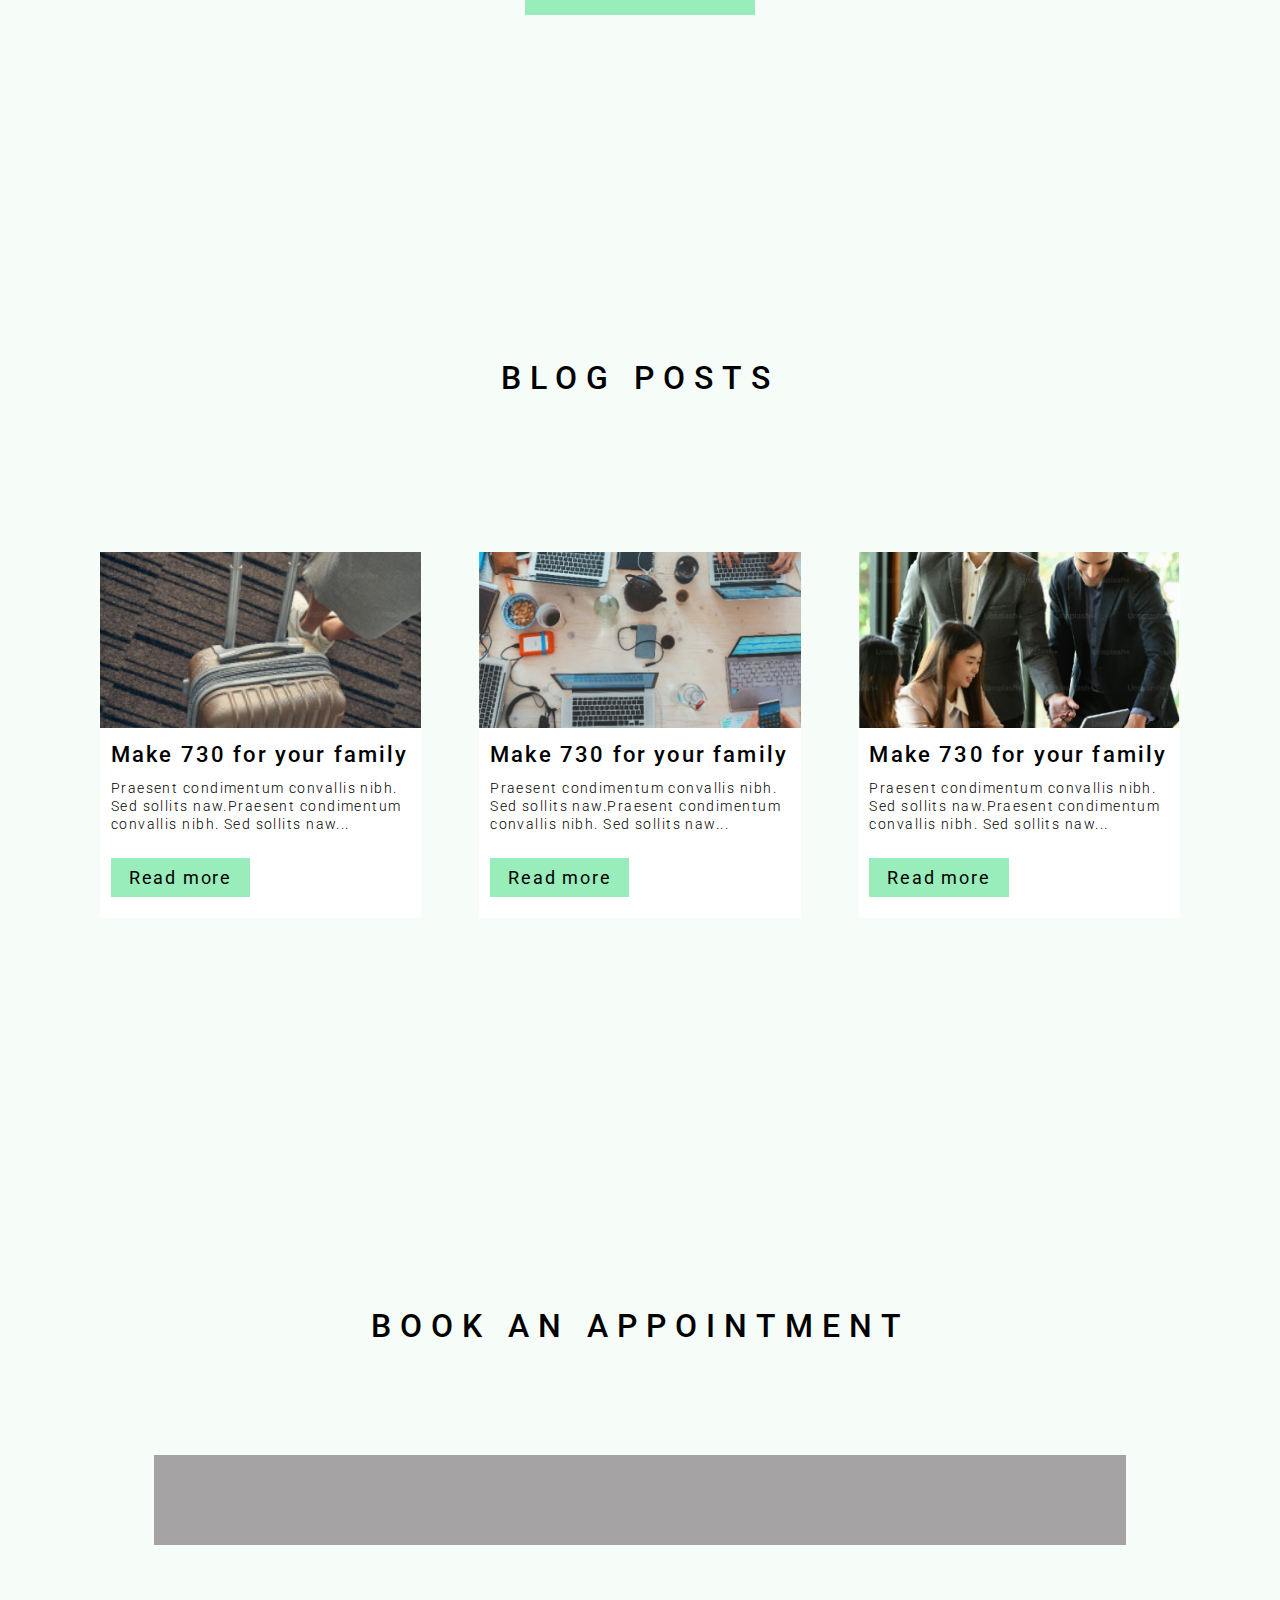
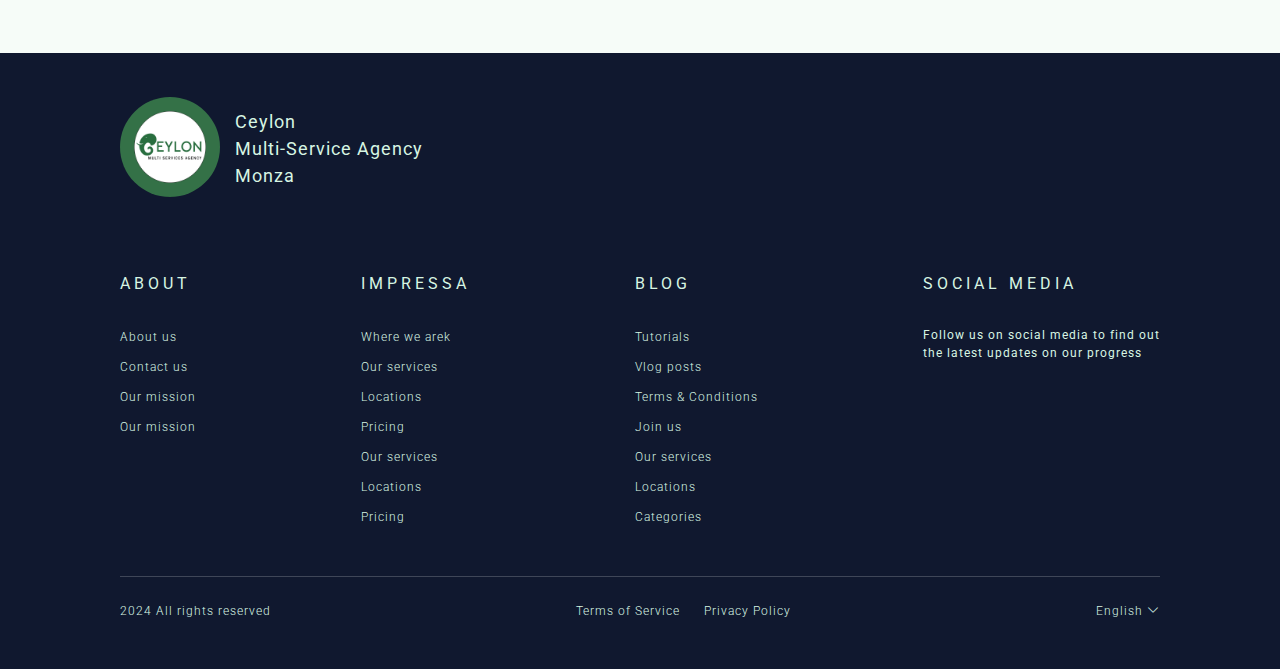
<file: newindex.html>
<!DOCTYPE html>
<html lang="en">

<head>
    <meta charset="UTF-8">
    <meta name="viewport" content="width=device-width, initial-scale=1.0">
    <meta http-equiv="X-UA-Compatible" content="ie=edge">
    <title>Home</title>
    <link rel="stylesheet" href="./sass/header.css">
    <link rel="stylesheet" href="./sass/footer.css">
    <link rel="stylesheet" href="./sass/newceylon.css">

    <link rel="preconnect" href="https://fonts.googleapis.com">
    <link rel="preconnect" href="https://fonts.gstatic.com" crossorigin>
    <link href="https://fonts.googleapis.com/css2?family=Roboto:ital,wght@0,100;0,300;0,400;0,500;0,700;0,900;1,100;1,300;1,400;1,500;1,700;1,900&display=swap"
        rel="stylesheet">
    <link href="https://fonts.googleapis.com/css2?family=Playfair+Display+SC:ital,wght@0,400;0,700;0,900;1,400;1,700;1,900&family=Playfair+Display:ital,wght@0,400..900;1,400..900&display=swap"
        rel="stylesheet">
    <link rel="stylesheet" href="https://cdn.jsdelivr.net/npm/bootstrap-icons@1.11.3/font/bootstrap-icons.min.css">
</head>

<body>

    <div id="main-container">
        
            <div class="h-padding" id="main-nav">
                <div id="logo-area">
                    <div id="logo-img">
                        <img src="./inc/images/logo.jpg" alt="">
                    </div>
                    <div id="logo-text">
                        Ceylon
                        <br/> Multi-Service Agency
                        <br/> Monza
                    </div>
                </div>
                <div id="nav-menus">
                    <div id="m-logo-area">
                        <div id="m-logo-img">
                            <img src="./inc/images/logo.jpg" alt="">
                        </div>
                        <div id="m-logo-text">
                            Ceylon
                            <br/> Multi-Service Agency
                            <br/> Monza
                        </div>
                    </div>
                    <i class="bi bi-x-square closebutton"></i>
                    <ul id="nav-ul">

                        <li class="nav-li">
                            <a href="#" class="nav-a">Home</a>
                        </li>
                        <li class="nav-li">
                            <a href="#" class="nav-a">About</a>
                        </li>
                        <li class="nav-li">
                            <a href="#" class="nav-a">Contact</a>
                        </li>
                        <li class="nav-li">
                            <a href="./blog.html" class="nav-a">Blog</a>
                        </li>
                        <li class="nav-li">
                            <a href="./impressa.html" class="nav-a impressa">Impressa</a>
                        </li>

                    </ul>

                </div>
                <div class="overlay-div"></div>
                <i class="bi bi-list active"></i>

            </div>
            <div class="h-padding" id="frnt-hero-area">
                <div id="frnt-hero-left">
                    <div id="frnt-hero-title">
                        Book an
                        <br/> Appointment
                    </div>
                    <div id="frnt-hero-sub-heading">
                        Meet us at our place
                    </div>
                    <div id="frnt-hero-para">
                        Get done all kind of document work.We do 730 ,Air ticeting and provide many more services.
                    </div>
                    <div id="frnt-hero-btn-area">
                        <div id="frnt-hero-primary-btn">
                         <button> Book now </button>  
                        </div>
                        <div id="frnt-hero-secondary-btn">
                          <button> Call us </button> 
                        </div>
                    </div>
                </div>
                <div id="frnt-hero-right">
                    <div id="left-pic-col">
                        <div id="left-top-pic">
                            <img src="./inc/images/ceylon-hero-one.png" alt="">
                        </div>
                        <div id="left-btm-pic">
                            <img src="./inc/images/ceylon-hero-two.png" alt="">
                        </div>
                    </div>
                    <div id="right-pic-col">
                        <div id="right-top-pic">
                            <img src="./inc/images/ceylon-hero-three.png" alt="">
                        </div>
                        <div id="right-btm-pic">
                            <img src="./inc/images/ceylon-hero-four.png" alt="">
                        </div>
                    </div>
                </div>
            </div>


            <div class="h-margin" id="our-team">
                <div id="team-title">
                    OUR PERFECT TEAM
                </div>
                <div id="left-green-bar">

                </div>
                <div id="right-green-bar">

                </div>
                <div id="team-members">

                    <div class="team-member">
                        <div class="team-member-pic">
                            <img src="./inc/images/face4.png" alt="">
                        </div>
                        <div class="member-name">
                            Name Surname
                        </div>
                        <div class="member-role">
                            Our manager
                        </div>
                        <div class="member-jobs">
                            <div class="member-job">
                                <div class="job-name">
                                    All Document work
                                </div>
                                <div class="job-link">
                                    <i class="bi bi-chevron-right"></i>
                                </div>


                            </div>
                            <div class="member-job">
                                <div class="job-name">
                                    All Document work
                                </div>
                                <div class="job-link">
                                    <i class="bi bi-chevron-right"></i>
                                </div>


                            </div>
                            <div class="member-job">
                                <div class="job-name">
                                    All Document work
                                </div>
                                <div class="job-link">
                                    <i class="bi bi-chevron-right"></i>
                                </div>


                            </div>
                        </div>
                        <div class="see-more-btn">
                            <a href="#">See more</a>
                        </div>
                    </div>
                    <div class="team-member">
                        <div class="team-member-pic">
                            <img src="./inc/images/face4.png" alt="">
                        </div>
                        <div class="member-name">
                            Name Surname
                        </div>
                        <div class="member-role">
                            Our manager
                        </div>
                        <div class="member-jobs">
                            <div class="member-job">
                                <div class="job-name">
                                    All Document work
                                </div>
                                <div class="job-link">
                                    <i class="bi bi-chevron-right"></i>
                                </div>


                            </div>
                            <div class="member-job">
                                <div class="job-name">
                                    All Document work
                                </div>
                                <div class="job-link">
                                    <i class="bi bi-chevron-right"></i>
                                </div>


                            </div>
                            <div class="member-job">
                                <div class="job-name">
                                    All Document work
                                </div>
                                <div class="job-link">
                                    <i class="bi bi-chevron-right"></i>
                                </div>


                            </div>
                        </div>
                        <div class="see-more-btn">
                            <a href="#">See more</a>
                        </div>
                    </div>
                    <div class="team-member">
                        <div class="team-member-pic">
                            <img src="./inc/images/face4.png" alt="">
                        </div>
                        <div class="member-name">
                            Name Surname
                        </div>
                        <div class="member-role">
                            Our manager
                        </div>
                        <div class="member-jobs">
                            <div class="member-job">
                                <div class="job-name">
                                    All Document work
                                </div>
                                <div class="job-link">
                                    <i class="bi bi-chevron-right"></i>
                                </div>


                            </div>
                            <div class="member-job">
                                <div class="job-name">
                                    All Document work
                                </div>
                                <div class="job-link">
                                    <i class="bi bi-chevron-right"></i>
                                </div>


                            </div>
                            <div class="member-job">
                                <div class="job-name">
                                    All Document work
                                </div>
                                <div class="job-link">
                                    <i class="bi bi-chevron-right"></i>
                                </div>


                            </div>
                        </div>
                        <div class="see-more-btn">
                            <a href="#">See more</a>
                        </div>
                    </div>
                    <div class="team-member">
                        <div class="team-member-pic">
                            <img src="./inc/images/face4.png" alt="">
                        </div>
                        <div class="member-name">
                            Name Surname
                        </div>
                        <div class="member-role">
                            Our manager
                        </div>
                        <div class="member-jobs">
                            <div class="member-job">
                                <div class="job-name">
                                    All Document work
                                </div>
                                <div class="job-link">
                                    <i class="bi bi-chevron-right"></i>
                                </div>


                            </div>
                            <div class="member-job">
                                <div class="job-name">
                                    All Document work
                                </div>
                                <div class="job-link">
                                    <i class="bi bi-chevron-right"></i>
                                </div>


                            </div>
                            <div class="member-job">
                                <div class="job-name">
                                    All Document work
                                </div>
                                <div class="job-link">
                                    <i class="bi bi-chevron-right"></i>
                                </div>


                            </div>
                        </div>
                        <div class="see-more-btn">
                            <a href="#">See more</a>
                        </div>
                    </div>
                </div>
            </div>

            <div class="h-padding" id="our-services">
                <div id="service-title">
                    OUR SERVICES
                </div>


                <div id="services-carrosel">
                    <div class="services-slide">
                        <img src="./inc/images/hero-three.png" alt="">
                    </div>
                    <div class="services-slide">
                        <img src="./inc/images/hero-three.png" alt="">
                    </div>
                    <div class="services-slide">
                        <img src="./inc/images/hero-three.png" alt="">
                    </div>
                    <div class="services-slide">
                        <img src="./inc/images/hero-three.png" alt="">
                    </div>
                    <div id="prev-btn">
                        <i class="bi bi-chevron-left"></i>
                      
                    </div>
                    <div id="next-btn">
                        <i class="bi bi-chevron-right"></i>
                      
                    </div>

                </div>
                <div id="services-description">
                    We provide various type of services.
                </div>

                <div id="find-more-btn">
                    <a href="#">
                         Find out more 
                         <i class="bi bi-chevron-right"></i>
                    </a>
                </div>





            </div>

            <div class="h-padding" id="blog-posts-area">
                <div id="blog-section-title">
                    BLOG POSTS
                </div>
                <div id="blog-post-container">
                    <div class="blog-post">
                        <div class="blog-pic">
                            <img src="./inc/images/ceylon-hero-three.png" alt="">
                        </div>

                        <div class="post-content-container">
                            <div class="blog-heading">
                                Make 730 for your family
                            </div>
                            <div class="blog-post-description">
                                Praesent condimentum convallis nibh. Sed sollits naw.Praesent condimentum convallis nibh. Sed sollits naw...
                            </div>
                            <div class="blog-read-more-btn">
                                <a href="#">Read more</a>
                            </div>
                        </div>

                    </div>
                    <div class="blog-post">
                        <div class="blog-pic">
                            <img src="./inc/images/hero-four.png" alt="">
                        </div>

                    <div class="post-content-container">   
                        <div class="blog-heading">
                            Make 730 for your family
                        </div>
                        <div class="blog-post-description">
                            Praesent condimentum convallis nibh. Sed sollits naw.Praesent condimentum convallis nibh. Sed sollits naw...
                        </div>
                        <div class="blog-read-more-btn">
                            <a href="#">Read more</a>
                        </div>
                     </div>

                    </div>
                    <div class="blog-post">
                        <div class="blog-pic">
                            <img src="./inc/images/hero-three.png" alt="">
                        </div>

                        <div class="post-content-container">
                        <div class="blog-heading">
                            Make 730 for your family
                        </div>
                        <div class="blog-post-description">
                            Praesent condimentum convallis nibh. Sed sollits naw.Praesent condimentum convallis nibh. Sed sollits naw...
                        </div>
                        <div class="blog-read-more-btn">
                            <a href="#">Read more</a>
                        </div>
                        </div>

                    </div>
                </div>
            </div>

            <div class="h-padding" id="appointments-area">
                <div id="appointment-title">
                    BOOK AN APPOINTMENT
                </div>
                <div id="appointment-empty">

                </div>
            </div>





       
        <div class="h-padding" id="footer">
            <div id="footer-logo-area">
                <div id="footer-logo">
                    <img src="./inc/images/logo.jpg" alt="">
                </div>
                <div id="footer-logo-description">
                    Ceylon
                    <br/> Multi-Service Agency
                    <br/> Monza

                </div>
            </div>
            <div id="footer-section-wrapper">
                <div class="section-one">
                    <div class="footer-section-title">
                        ABOUT
                    </div>
                    <ul class="footer-links-ul">
                        <li class="footer-li">
                            <a href="#" class="footer-li-a">About us</a>
                        </li>
                        <li class="footer-li">
                            <a href="#" class="footer-li-a">Contact us</a>
                        </li>
                        <li class="footer-li">
                            <a href="#" class="footer-li-a">Our mission</a>
                        </li>
                        <li class="footer-li">
                            <a href="#" class="footer-li-a">Our mission</a>
                        </li>

                    </ul>
                </div>
                <div class="section-two">
                    <div class="footer-section-title">
                        IMPRESSA
                    </div>
                    <ul class="footer-links-ul">
                        <li class="footer-li">
                            <a href="#" class="footer-li-a">Where we arek</a>
                        </li>
                        <li class="footer-li">
                            <a href="#" class="footer-li-a">Our services</a>
                        </li>
                        <li class="footer-li">
                            <a href="#" class="footer-li-a">Locations</a>
                        </li>
                        <li class="footer-li">
                            <a href="#" class="footer-li-a">Pricing</a>
                        </li>
                        <li class="footer-li">
                            <a href="#" class="footer-li-a">Our services</a>
                        </li>
                        <li class="footer-li">
                            <a href="#" class="footer-li-a">Locations</a>
                        </li>
                        <li class="footer-li">
                            <a href="#" class="footer-li-a">Pricing</a>
                        </li>

                    </ul>
                </div>
                <div class="section-three">
                    <div class="footer-section-title">
                        BLOG
                    </div>
                    <ul class="footer-links-ul">
                        <li class="footer-li">
                            <a href="#" class="footer-li-a">Tutorials</a>
                        </li>
                        <li class="footer-li">
                            <a href="#" class="footer-li-a">Vlog posts</a>
                        </li>
                        <li class="footer-li">
                            <a href="#" class="footer-li-a">Terms & Conditions</a>
                        </li>
                        <li class="footer-li">
                            <a href="#" class="footer-li-a">Join us</a>
                        </li>
                        <li class="footer-li">
                            <a href="#" class="footer-li-a">Our services</a>
                        </li>
                        <li class="footer-li">
                            <a href="#" class="footer-li-a">Locations</a>
                        </li>
                        <li class="footer-li">
                            <a href="#" class="footer-li-a">Categories</a>
                        </li>

                    </ul>
                </div>
                <div class="section-four">
                    <div class="footer-section-title">
                        SOCIAL MEDIA
                    </div>
                    <div id="social-media-description">
                        Follow us on social media to find out
                        <br/> the latest updates on our progress
                    </div>
                    <div id="social-media-links">

                    </div>
                </div>
            </div>
            <div id="footer-divider-line">

            </div>
            <div id="footer-bottom-section">
                <div id="footer-bttm-left">
                    2024 All rights reserved
                </div>
                <div id="footer-bttm-middle">
                    <div id="footer-middle-one">
                        Terms of Service
                    </div>
                    <div id="footer-middle-two">
                        Privacy Policy
                    </div>
                </div>
                <div id="footer-bttm-right">
                    English
                    <i class="bi bi-chevron-down"></i>
                    <div class="language-dropdown">

                    </div>
                </div>
            </div>
        </div>
    </div>
    <script src="./inc/js/main.js">

    </script>
</body>

</html>
</file>
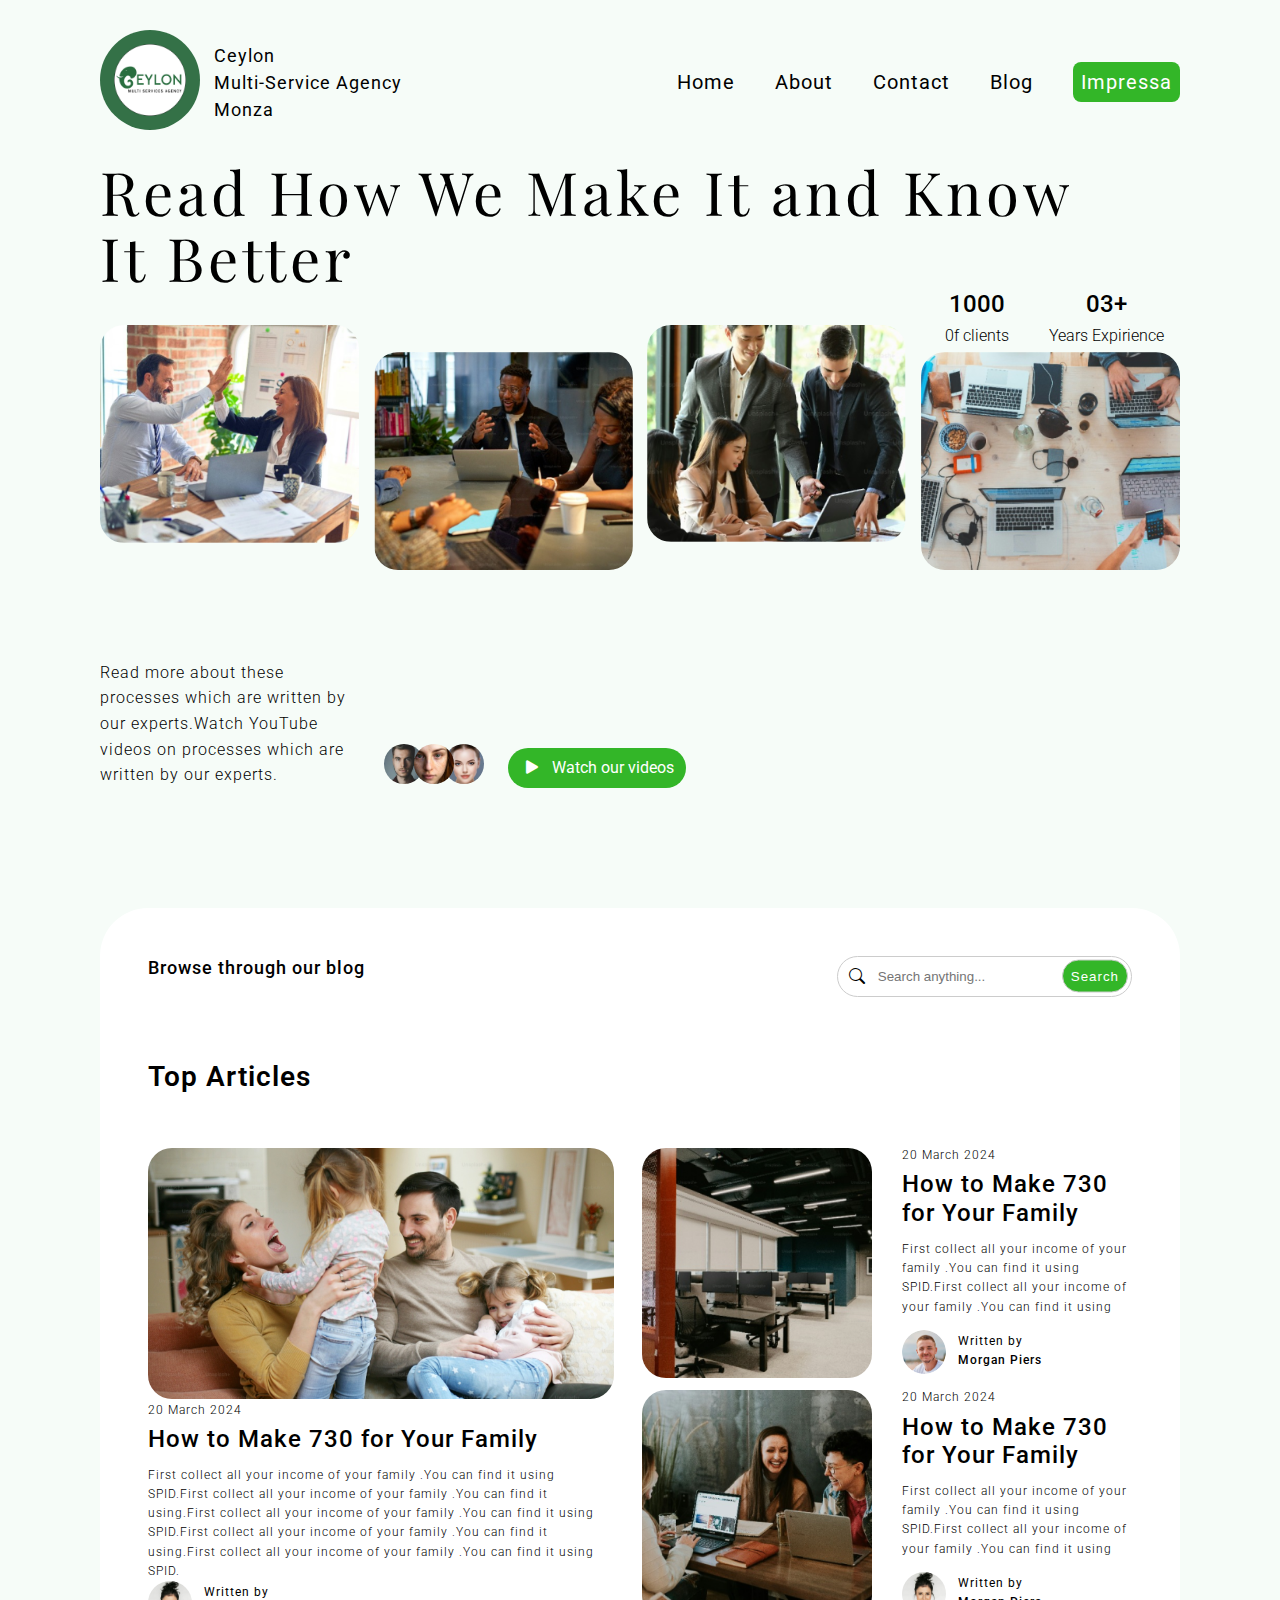
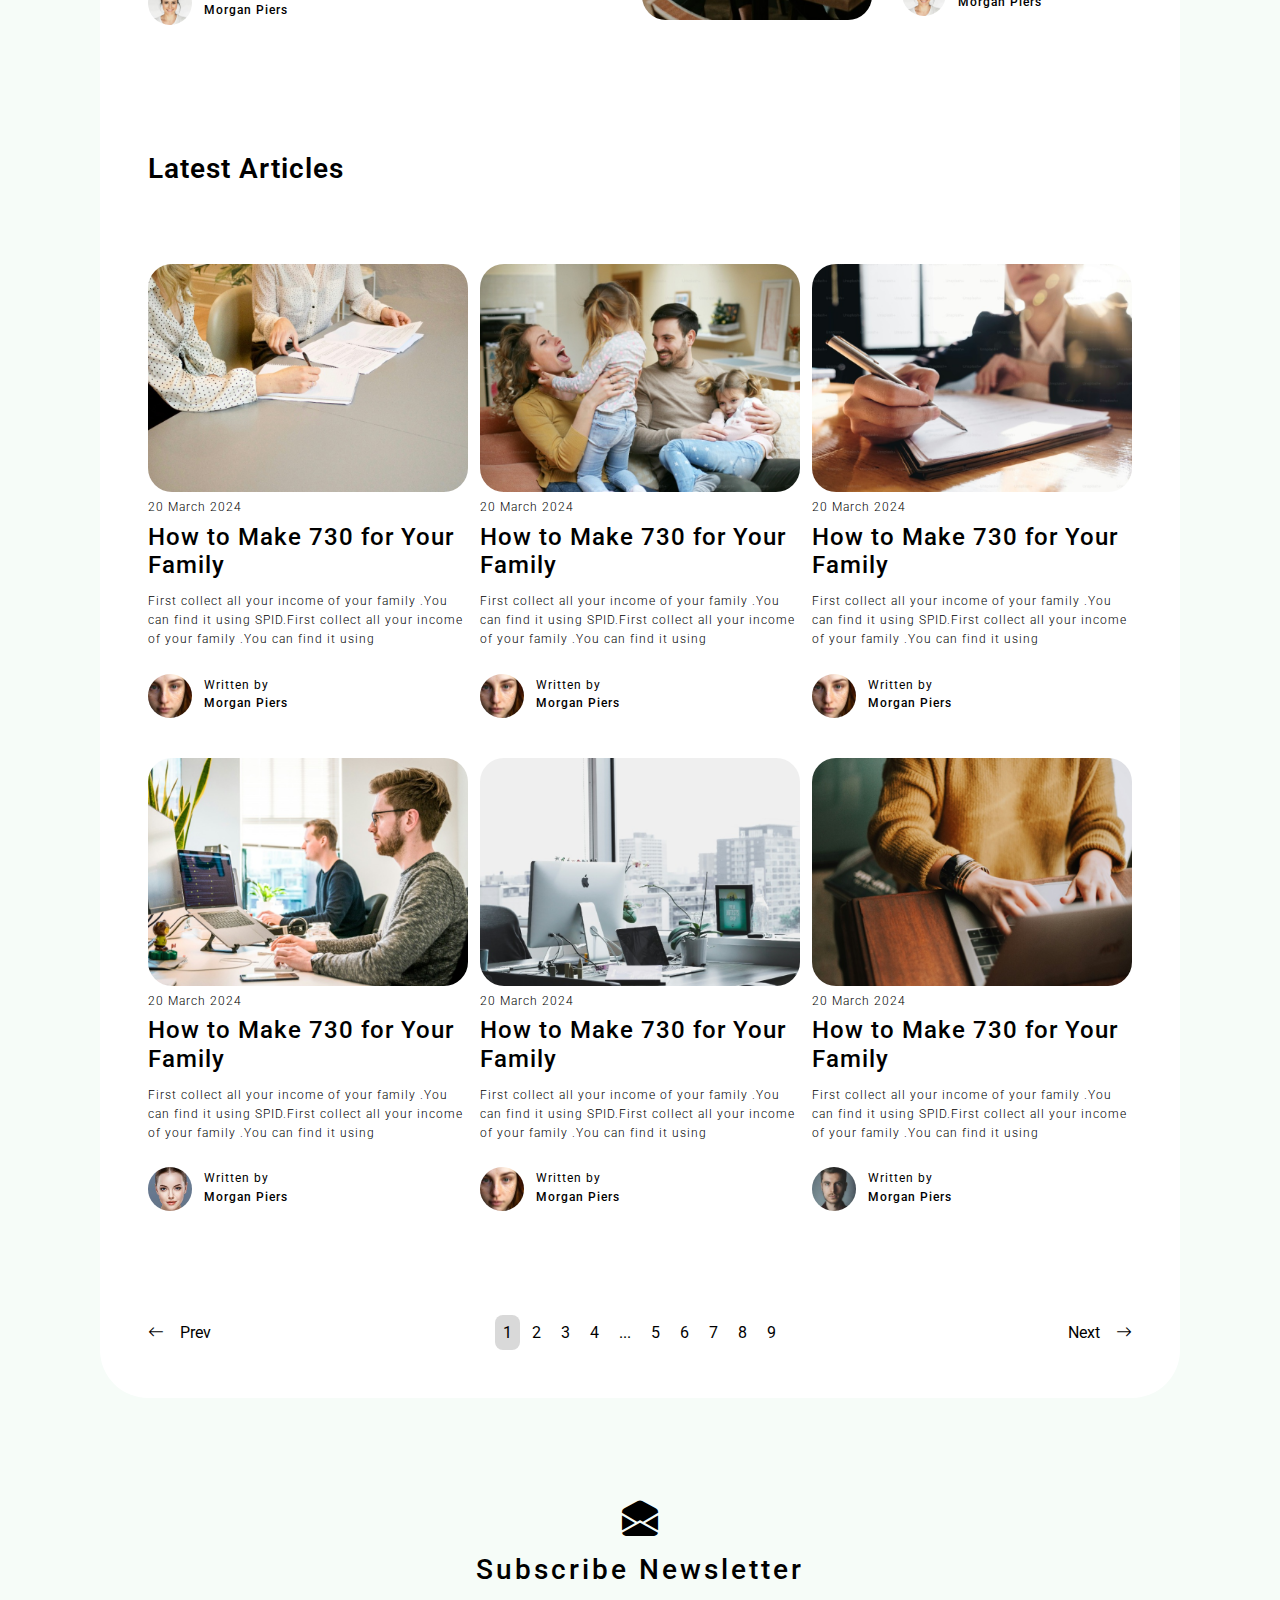
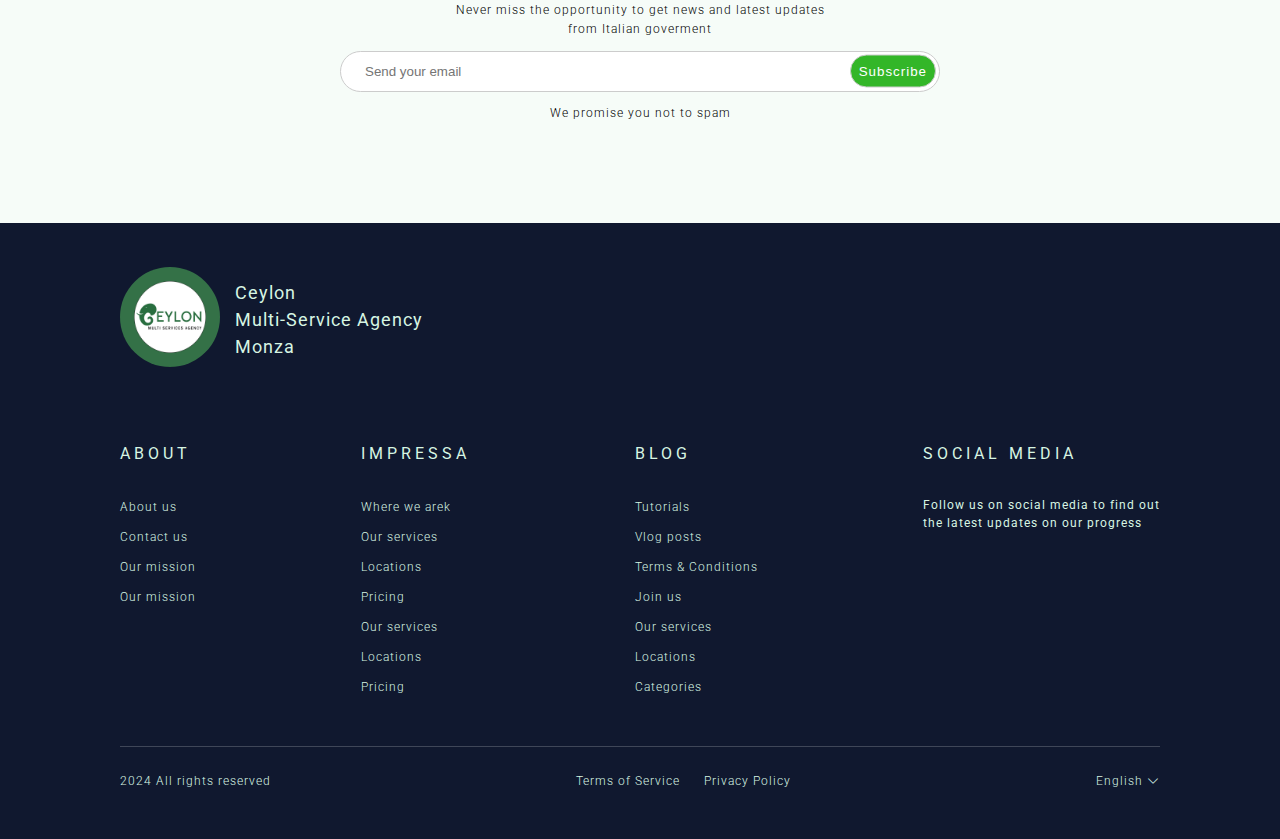
<file: oldblog.html>
<!DOCTYPE html>
<html lang="en">

<head>
    <meta charset="UTF-8">
    <meta name="viewport" content="width=device-width, initial-scale=1.0">
    <meta http-equiv="X-UA-Compatible" content="ie=edge">
    <title>Blog</title>
    <link rel="stylesheet" href="./sass/newstyle.css">
    <link rel="preconnect" href="https://fonts.googleapis.com">
    <link rel="preconnect" href="https://fonts.gstatic.com" crossorigin>
    <link href="https://fonts.googleapis.com/css2?family=Roboto:ital,wght@0,100;0,300;0,400;0,500;0,700;0,900;1,100;1,300;1,400;1,500;1,700;1,900&display=swap"
        rel="stylesheet">
    <link href="https://fonts.googleapis.com/css2?family=Playfair+Display+SC:ital,wght@0,400;0,700;0,900;1,400;1,700;1,900&family=Playfair+Display:ital,wght@0,400..900;1,400..900&display=swap"
        rel="stylesheet">
    <link rel="stylesheet" href="https://cdn.jsdelivr.net/npm/bootstrap-icons@1.11.3/font/bootstrap-icons.min.css">
</head>

<body>

    <div id="main-container">
        <div id="main-wrapper">
            <div id="main-nav">
                <div id="logo-area">
                    <div id="logo-img">
                        <img src="./inc/images/logo.jpg" alt="">
                    </div>
                    <div id="logo-text">
                        Ceylon
                        <br/> Multi-Service Agency
                        <br/> Monza
                    </div>
                </div>
                <div id="nav-menus">
                        <div id="m-logo-area">
                                <div id="m-logo-img">
                                    <img src="./inc/images/logo.jpg" alt="">
                                </div>
                                <div id="m-logo-text">
                                    Ceylon
                                    <br/> Multi-Service Agency
                                    <br/> Monza
                                </div>
                            </div>
                        <i class="bi bi-x-square closebutton"></i>
                    <ul id="nav-ul">
                      
                        <li class="nav-li">
                            <a href="./index.html" class="nav-a">Home</a>
                        </li>
                        <li class="nav-li">
                            <a href="#" class="nav-a">About</a>
                        </li>
                        <li class="nav-li">
                            <a href="#" class="nav-a">Contact</a>
                        </li>
                        <li class="nav-li">
                            <a href="#" class="nav-a">Blog</a>
                        </li>
                        <li class="nav-li">
                            <a href="./impressa.html" class="nav-a impressa">Impressa</a>
                        </li>

                    </ul>

                </div>
                <div class="overlay-div"></div>
                <i class="bi bi-list active"></i>

            </div>
            <div id="hero-title">
                Read How We Make It and Know
                <br/>
                <span id="lower-hero-title">It Better</span>
            </div>
            <div id="hero-details-one-wrapper">
                <div id="hero-details-one">
                    <div id="clients-num">
                        <span id="clients-num-one">
                            1000
                        </span>
                        <span id="clients-num-two">
                            0f clients
                        </span>

                    </div>
                    <div id="expierience-yr">

                        <span id="expierience-yr-one">
                            03+
                        </span>
                        <span id="expierience-yr-two">
                            Years Expirience
                        </span>
                    </div>
                </div>
            </div>
            <div id="hero-pics">
                <div class="hero-img-container">
                    <img class="hero-img" src="./inc/images/hero-one.png" alt="">
                </div>
                <div class="hero-img-container">
                    <img class="hero-img" src="./inc/images/hero-two.png" alt="">
                </div>
                <div class="hero-img-container">
                    <img class="hero-img" src="./inc/images/hero-three.png" alt="">
                </div>
                <div class="hero-img-container">
                    <img class="hero-img" src="./inc/images/hero-four.png" alt="">
                </div>

            </div>
            <div id="hero-details-mobile-wrapper">
                <div id="hero-details-one">
                    <div id="clients-num">
                        <span id="clients-num-one">
                            1000
                        </span>
                        <span id="clients-num-two">
                            0f clients
                        </span>

                    </div>
                    <div id="expierience-yr">

                        <span id="expierience-yr-one">
                            03+
                        </span>
                        <span id="expierience-yr-two">
                            Years Expirience
                        </span>
                    </div>
                </div>
            </div>
            <div id="hero-details-two">
                <div id="sec-details-left">
                    Read more about these processes which are written by our experts.Watch YouTube videos on processes which are written by our
                    experts.
                </div>
                <div id="sec-details-middle">
                    <img class="hero-pro-pic" src="./inc/images/face1.jpg" alt="">
                    <img class="hero-pro-pic" src="./inc/images/face2.jpg" alt="">
                    <img class="hero-pro-pic" src="./inc/images/face3.jpg" alt="">
                </div>
                <div id="sec-details-right">
                    <i class="bi bi-play-fill"></i>
                    Watch our videos
                </div>
            </div>
            <div id="main-area">
                <div id="search-area">
                    <div id="search-left">
                        Browse through our blog
                    </div>
                    <div id="search-right">
                        <i class="bi bi-search"></i>
                        <input class="searchinput" type="text" placeholder="Search anything...">
                        <input class="searchbtn" type="submit" value="Search">
                    </div>
                </div>
                <div id="articles-area">
                    <div class="section-title">
                        Top Articles
                    </div>
                    <div id="top-article-container">


                        <div id="article-area-left">
                            <div class="article-pic">
                                <img src="./inc/images/ceylon-top-1.png" alt="">
                            </div>
                            <div class="article-date">
                                20 March 2024
                            </div>
                            <div class="article-title">
                                How to Make 730 for Your Family
                            </div>
                            <div class="article-description">
                                First collect all your income of your family .You can find it using SPID.First collect all your income of your family .You
                                can find it using.First collect all your income of your family .You can find it using SPID.First
                                collect all your income of your family .You can find it using.First collect all your income
                                of your family .You can find it using SPID.


                            </div>
                            <div class="article-author-details">
                                <div class="autor-pic">
                                    <img src="./inc/images/face4.png" alt="">
                                </div>
                                <div class="author-right">
                                    <div class="author-written-by">
                                        Written by
                                    </div>
                                    <div class="author-name">
                                        Morgan Piers
                                    </div>

                                </div>
                            </div>
                        </div>
                        <div id="article-area-right">
                            <div class="right-article-conatiner">


                                <div class="article-pic">
                                    <img src="./inc/images/ceylon-top-2.png" alt="">
                                </div>
                                <div class="right-article-details">
                                    <div class="article-date">
                                        20 March 2024
                                    </div>
                                    <div class="article-title">
                                        How to Make 730 for Your Family
                                    </div>
                                    <div class="article-description">
                                        First collect all your income of your family .You can find it using SPID.First collect all your income of your family .You
                                        can find it using
                                    </div>
                                    <div class="article-author-details">
                                        <div class="autor-pic">
                                            <img src="./inc/images/face5.png" alt="">
                                        </div>
                                        <div class="author-right">
                                            <div class="author-written-by">
                                                Written by
                                            </div>
                                            <div class="author-name">
                                                Morgan Piers
                                            </div>

                                        </div>
                                    </div>
                                </div>

                            </div>
                            <div class="right-article-conatiner">


                                <div class="article-pic">
                                    <img src="./inc/images/ceylon-top-3.png" alt="">
                                </div>
                                <div class="right-article-details">
                                    <div class="article-date">
                                        20 March 2024
                                    </div>
                                    <div class="article-title">
                                        How to Make 730 for Your Family
                                    </div>
                                    <div class="article-description">
                                        First collect all your income of your family .You can find it using SPID.First collect all your income of your family .You
                                        can find it using
                                    </div>
                                    <div class="article-author-details">
                                        <div class="autor-pic">
                                            <img src="./inc/images/face4.png" alt="">
                                        </div>
                                        <div class="author-right">
                                            <div class="author-written-by">
                                                Written by
                                            </div>
                                            <div class="author-name">
                                                Morgan Piers
                                            </div>

                                        </div>
                                    </div>
                                </div>
                            </div>
                        </div>
                    </div>

                </div>
                <div id="latest-articles">
                    <div class="section-title">
                        Latest Articles
                    </div>
                    <div id="latest-articles-container">
                        <div class="latest-article">


                            <div class="article-pic">
                                <img src="./inc/images/latest-1.png" alt="">
                            </div>
                            <div class="right-article-details">
                                <div class="article-date">
                                    20 March 2024
                                </div>
                                <div class="article-title">
                                    How to Make 730 for Your Family
                                </div>
                                <div class="article-description">
                                    First collect all your income of your family .You can find it using SPID.First collect all your income of your family .You
                                    can find it using
                                </div>
                                <div class="article-author-details">
                                    <div class="autor-pic">
                                        <img src="./inc/images/face2.jpg" alt="">
                                    </div>
                                    <div class="author-right">
                                        <div class="author-written-by">
                                            Written by
                                        </div>
                                        <div class="author-name">
                                            Morgan Piers
                                        </div>

                                    </div>
                                </div>


                            </div>

                        </div>
                        <div class="latest-article">


                            <div class="article-pic">
                                <img src="./inc/images/latest-2.png" alt="">
                            </div>
                            <div class="right-article-details">
                                <div class="article-date">
                                    20 March 2024
                                </div>
                                <div class="article-title">
                                    How to Make 730 for Your Family
                                </div>
                                <div class="article-description">
                                    First collect all your income of your family .You can find it using SPID.First collect all your income of your family .You
                                    can find it using
                                </div>
                                <div class="article-author-details">
                                    <div class="autor-pic">
                                        <img src="./inc/images/face2.jpg" alt="">
                                    </div>
                                    <div class="author-right">
                                        <div class="author-written-by">
                                            Written by
                                        </div>
                                        <div class="author-name">
                                            Morgan Piers
                                        </div>

                                    </div>
                                </div>


                            </div>

                        </div>
                        <div class="latest-article">


                            <div class="article-pic">
                                <img src="./inc/images/latest-3.png" alt="">
                            </div>
                            <div class="right-article-details">
                                <div class="article-date">
                                    20 March 2024
                                </div>
                                <div class="article-title">
                                    How to Make 730 for Your Family
                                </div>
                                <div class="article-description">
                                    First collect all your income of your family .You can find it using SPID.First collect all your income of your family .You
                                    can find it using
                                </div>
                                <div class="article-author-details">
                                    <div class="autor-pic">
                                        <img src="./inc/images/face2.jpg" alt="">
                                    </div>
                                    <div class="author-right">
                                        <div class="author-written-by">
                                            Written by
                                        </div>
                                        <div class="author-name">
                                            Morgan Piers
                                        </div>

                                    </div>
                                </div>


                            </div>

                        </div>
                        <div class="latest-article">


                            <div class="article-pic">
                                <img src="./inc/images/latest-4.png" alt="">
                            </div>
                            <div class="right-article-details">
                                <div class="article-date">
                                    20 March 2024
                                </div>
                                <div class="article-title">
                                    How to Make 730 for Your Family
                                </div>
                                <div class="article-description">
                                    First collect all your income of your family .You can find it using SPID.First collect all your income of your family .You
                                    can find it using
                                </div>
                                <div class="article-author-details">
                                    <div class="autor-pic">
                                        <img src="./inc/images/face3.jpg" alt="">
                                    </div>
                                    <div class="author-right">
                                        <div class="author-written-by">
                                            Written by
                                        </div>
                                        <div class="author-name">
                                            Morgan Piers
                                        </div>

                                    </div>
                                </div>


                            </div>

                        </div>
                        <div class="latest-article">


                            <div class="article-pic">
                                <img src="./inc/images/latest-5.png" alt="">
                            </div>
                            <div class="right-article-details">
                                <div class="article-date">
                                    20 March 2024
                                </div>
                                <div class="article-title">
                                    How to Make 730 for Your Family
                                </div>
                                <div class="article-description">
                                    First collect all your income of your family .You can find it using SPID.First collect all your income of your family .You
                                    can find it using
                                </div>
                                <div class="article-author-details">
                                    <div class="autor-pic">
                                        <img src="./inc/images/face2.jpg" alt="">
                                    </div>
                                    <div class="author-right">
                                        <div class="author-written-by">
                                            Written by
                                        </div>
                                        <div class="author-name">
                                            Morgan Piers
                                        </div>

                                    </div>
                                </div>


                            </div>

                        </div>
                        <div class="latest-article">


                            <div class="article-pic">
                                <img src="./inc/images/latest-6.png" alt="">
                            </div>
                            <div class="right-article-details">
                                <div class="article-date">
                                    20 March 2024
                                </div>
                                <div class="article-title">
                                    How to Make 730 for Your Family
                                </div>
                                <div class="article-description">
                                    First collect all your income of your family .You can find it using SPID.First collect all your income of your family .You
                                    can find it using
                                </div>
                                <div class="article-author-details">
                                    <div class="autor-pic">
                                        <img src="./inc/images/face1.jpg" alt="">
                                    </div>
                                    <div class="author-right">
                                        <div class="author-written-by">
                                            Written by
                                        </div>
                                        <div class="author-name">
                                            Morgan Piers
                                        </div>

                                    </div>
                                </div>


                            </div>

                        </div>


                    </div>



                </div>






                <div id="pagination-area">
                    <div id="pagination-left">
                        <a href="#" class="pagination-navs">
                            <i class="bi bi-arrow-left"></i>
                            Prev

                        </a>
                    </div>
                    <div id="pagination-middle">
                        <span class="pagination-num active">
                            1
                        </span>
                        <span class="pagination-num">
                            2
                        </span>
                        <span class="pagination-num">
                            3
                        </span>
                        <span class="pagination-num">
                            4
                        </span>
                        <span class="pagination-num">
                            ...
                        </span>
                        <span class="pagination-num">
                            5
                        </span>
                        <span class="pagination-num">
                            6
                        </span>
                        <span class="pagination-num">
                            7
                        </span>
                        <span class="pagination-num">
                            8
                        </span>
                        <span class="pagination-num">
                            9
                        </span>

                    </div>
                    <div id="pagination-right">
                        <a href="#" class="pagination-navs">
                            Next
                            <i class="bi bi-arrow-right"></i>


                        </a>
                    </div>
                </div>
            </div>
            <div id="subscribe-area">
                <div id="subscribe-icon">
                    <i class="bi bi-envelope-open-fill"></i>
                </div>
                <div id="subscribe-title">
                    Subscribe Newsletter
                </div>
                <div id="subscribe-details">
                    Never miss the opportunity to get news and latest updates from Italian goverment
                </div>
                <div id="subscribe-input">
                    <input class="txtinput" type="text" placeholder="Send your email">
                    <input class="subsbtn" type="submit" value="Subscribe">

                </div>
                <div id="subscribe-sub-text">
                    We promise you not to spam
                </div>
            </div>

        </div>


        <div id="footer">
            <div id="footer-logo-area">
                <div id="footer-logo">
                    <img src="./inc/images/logo.jpg" alt="">
                </div>
                <div id="footer-logo-description">
                    Ceylon
                    <br/> Multi-Service Agency
                    <br/> Monza

                </div>
            </div>
            <div id="footer-section-wrapper">
                <div class="section-one">
                    <div class="footer-section-title">
                        ABOUT
                    </div>
                    <ul class="footer-links-ul">
                        <li class="footer-li">
                            <a href="#" class="footer-li-a">About us</a>
                        </li>
                        <li class="footer-li">
                            <a href="#" class="footer-li-a">Contact us</a>
                        </li>
                        <li class="footer-li">
                            <a href="#" class="footer-li-a">Our mission</a>
                        </li>
                        <li class="footer-li">
                            <a href="#" class="footer-li-a">Our mission</a>
                        </li>

                    </ul>
                </div>
                <div class="section-two">
                    <div class="footer-section-title">
                        IMPRESSA
                    </div>
                    <ul class="footer-links-ul">
                        <li class="footer-li">
                            <a href="#" class="footer-li-a">Where we arek</a>
                        </li>
                        <li class="footer-li">
                            <a href="#" class="footer-li-a">Our services</a>
                        </li>
                        <li class="footer-li">
                            <a href="#" class="footer-li-a">Locations</a>
                        </li>
                        <li class="footer-li">
                            <a href="#" class="footer-li-a">Pricing</a>
                        </li>
                        <li class="footer-li">
                            <a href="#" class="footer-li-a">Our services</a>
                        </li>
                        <li class="footer-li">
                            <a href="#" class="footer-li-a">Locations</a>
                        </li>
                        <li class="footer-li">
                            <a href="#" class="footer-li-a">Pricing</a>
                        </li>

                    </ul>
                </div>
                <div class="section-three">
                    <div class="footer-section-title">
                        BLOG
                    </div>
                    <ul class="footer-links-ul">
                        <li class="footer-li">
                            <a href="#" class="footer-li-a">Tutorials</a>
                        </li>
                        <li class="footer-li">
                            <a href="#" class="footer-li-a">Vlog posts</a>
                        </li>
                        <li class="footer-li">
                            <a href="#" class="footer-li-a">Terms & Conditions</a>
                        </li>
                        <li class="footer-li">
                            <a href="#" class="footer-li-a">Join us</a>
                        </li>
                        <li class="footer-li">
                            <a href="#" class="footer-li-a">Our services</a>
                        </li>
                        <li class="footer-li">
                            <a href="#" class="footer-li-a">Locations</a>
                        </li>
                        <li class="footer-li">
                            <a href="#" class="footer-li-a">Categories</a>
                        </li>

                    </ul>
                </div>
                <div class="section-four">
                    <div class="footer-section-title">
                        SOCIAL MEDIA
                    </div>
                    <div id="social-media-description">
                        Follow us on social media to find out
                        <br/> the latest updates on our progress
                    </div>
                    <div id="social-media-links">

                    </div>
                </div>
            </div>
            <div id="footer-divider-line">

            </div>
            <div id="footer-bottom-section">
                <div id="footer-bttm-left">
                    2024 All rights reserved
                </div>
                <div id="footer-bttm-middle">
                    <div id="footer-middle-one">
                        Terms of Service
                    </div>
                    <div id="footer-middle-two">
                        Privacy Policy
                    </div>
                </div>
                <div id="footer-bttm-right">
                    English
                    <i class="bi bi-chevron-down"></i>
                    <div class="language-dropdown">

                    </div>
                </div>
            </div>
        </div>
    </div>

    <script src="./inc/js/main.js">

    </script>
</body>

</html>
</file>
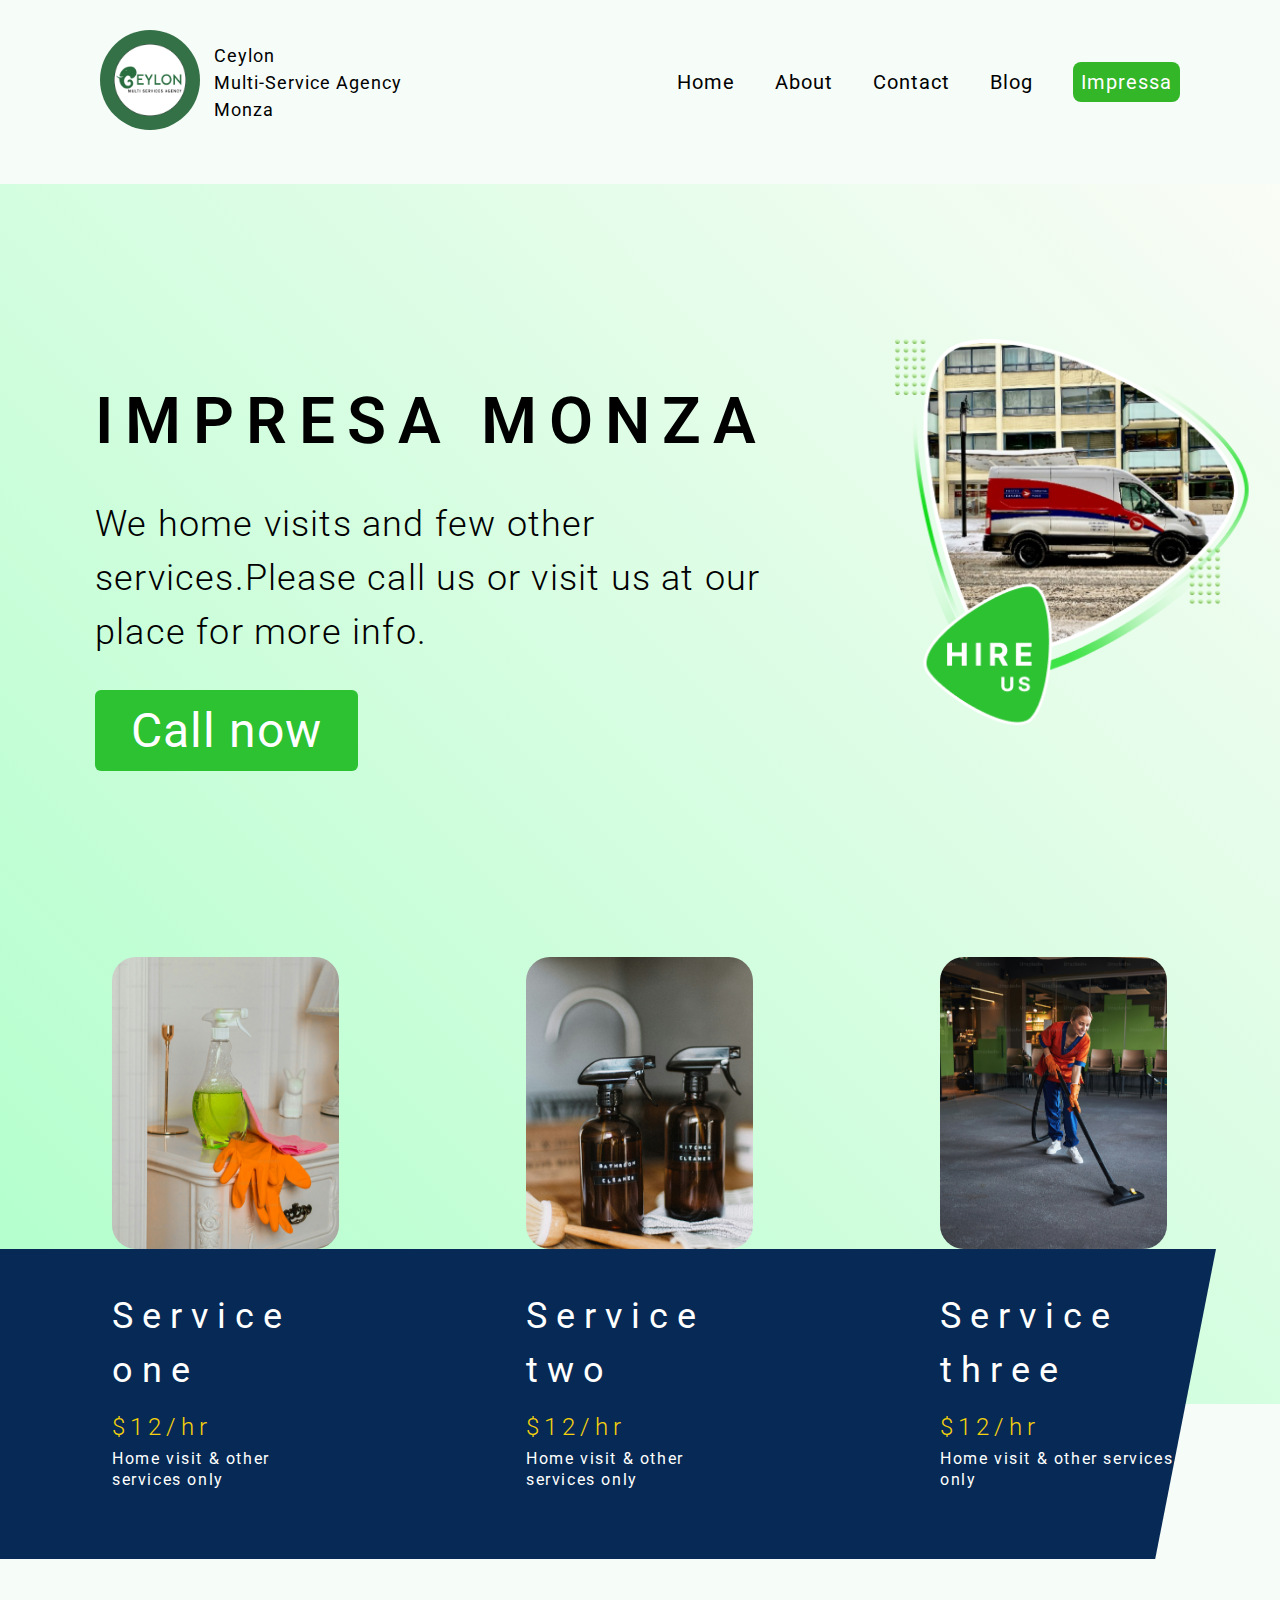
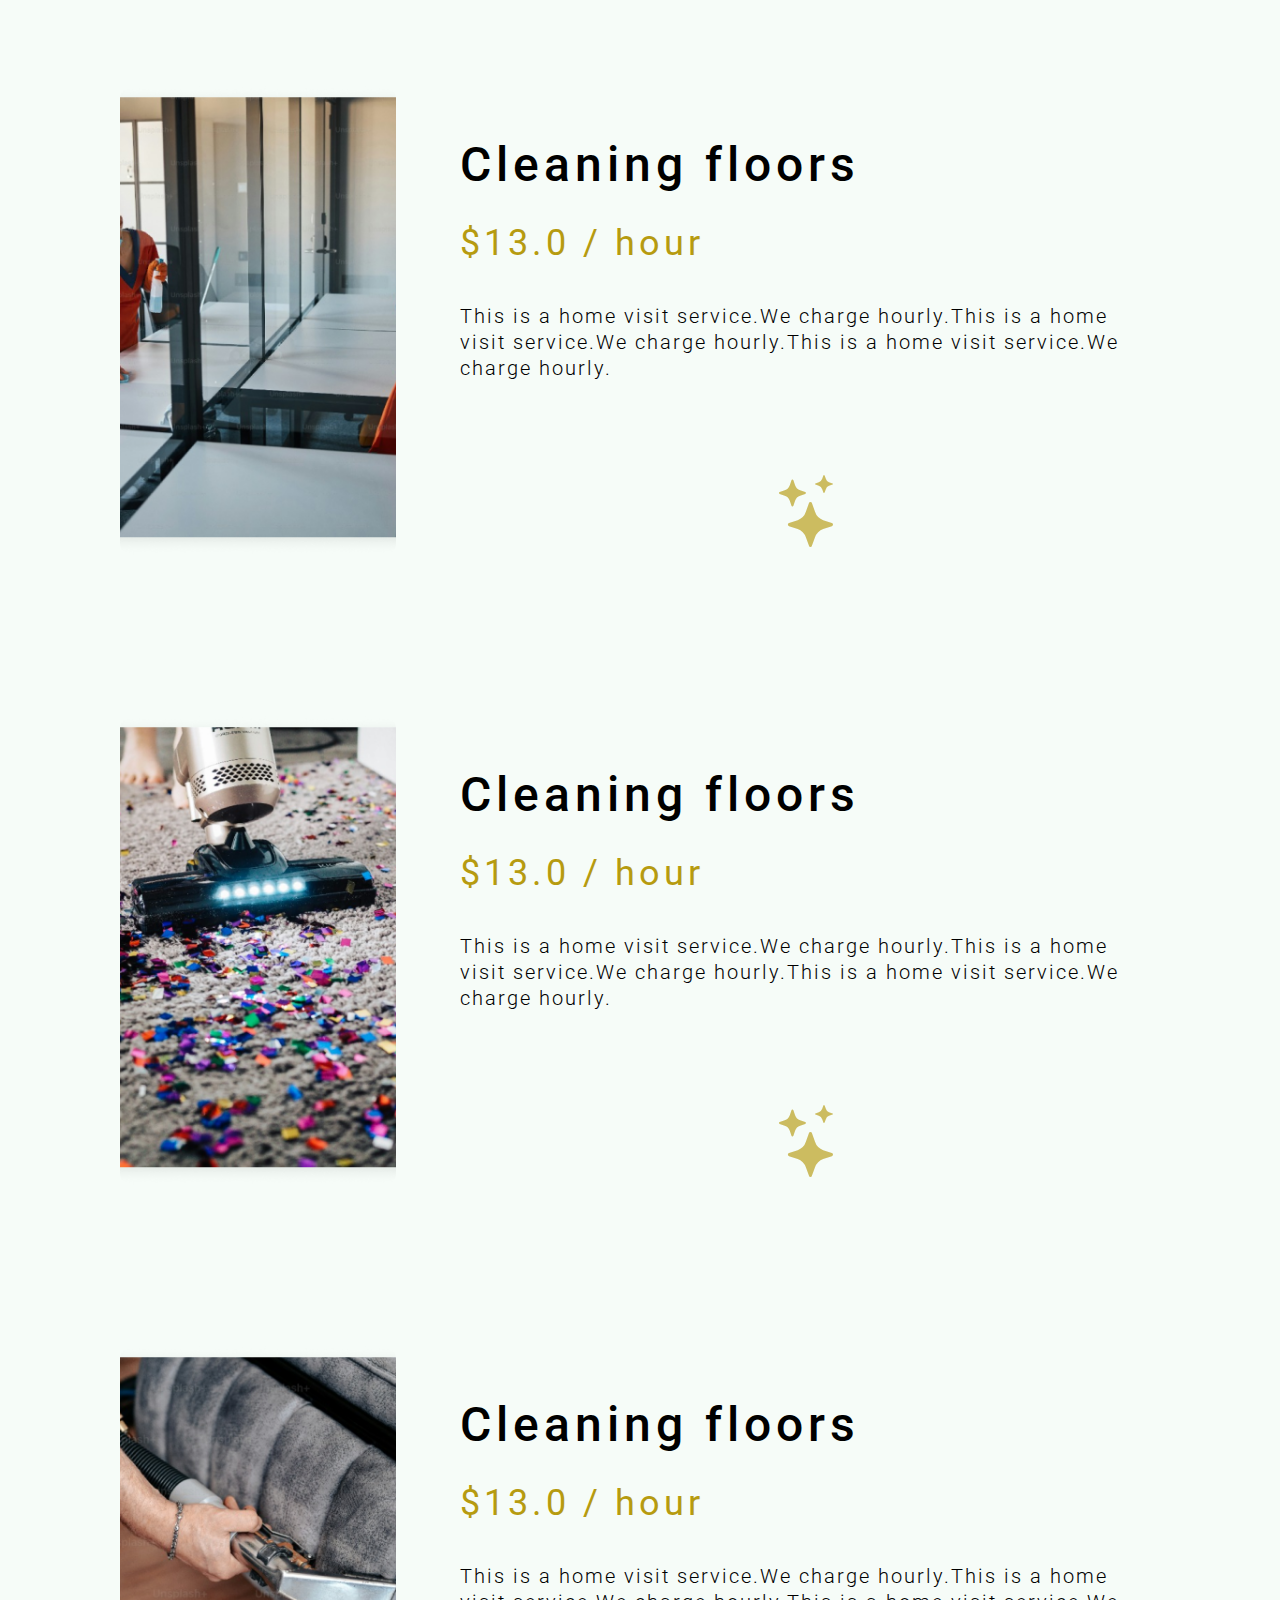
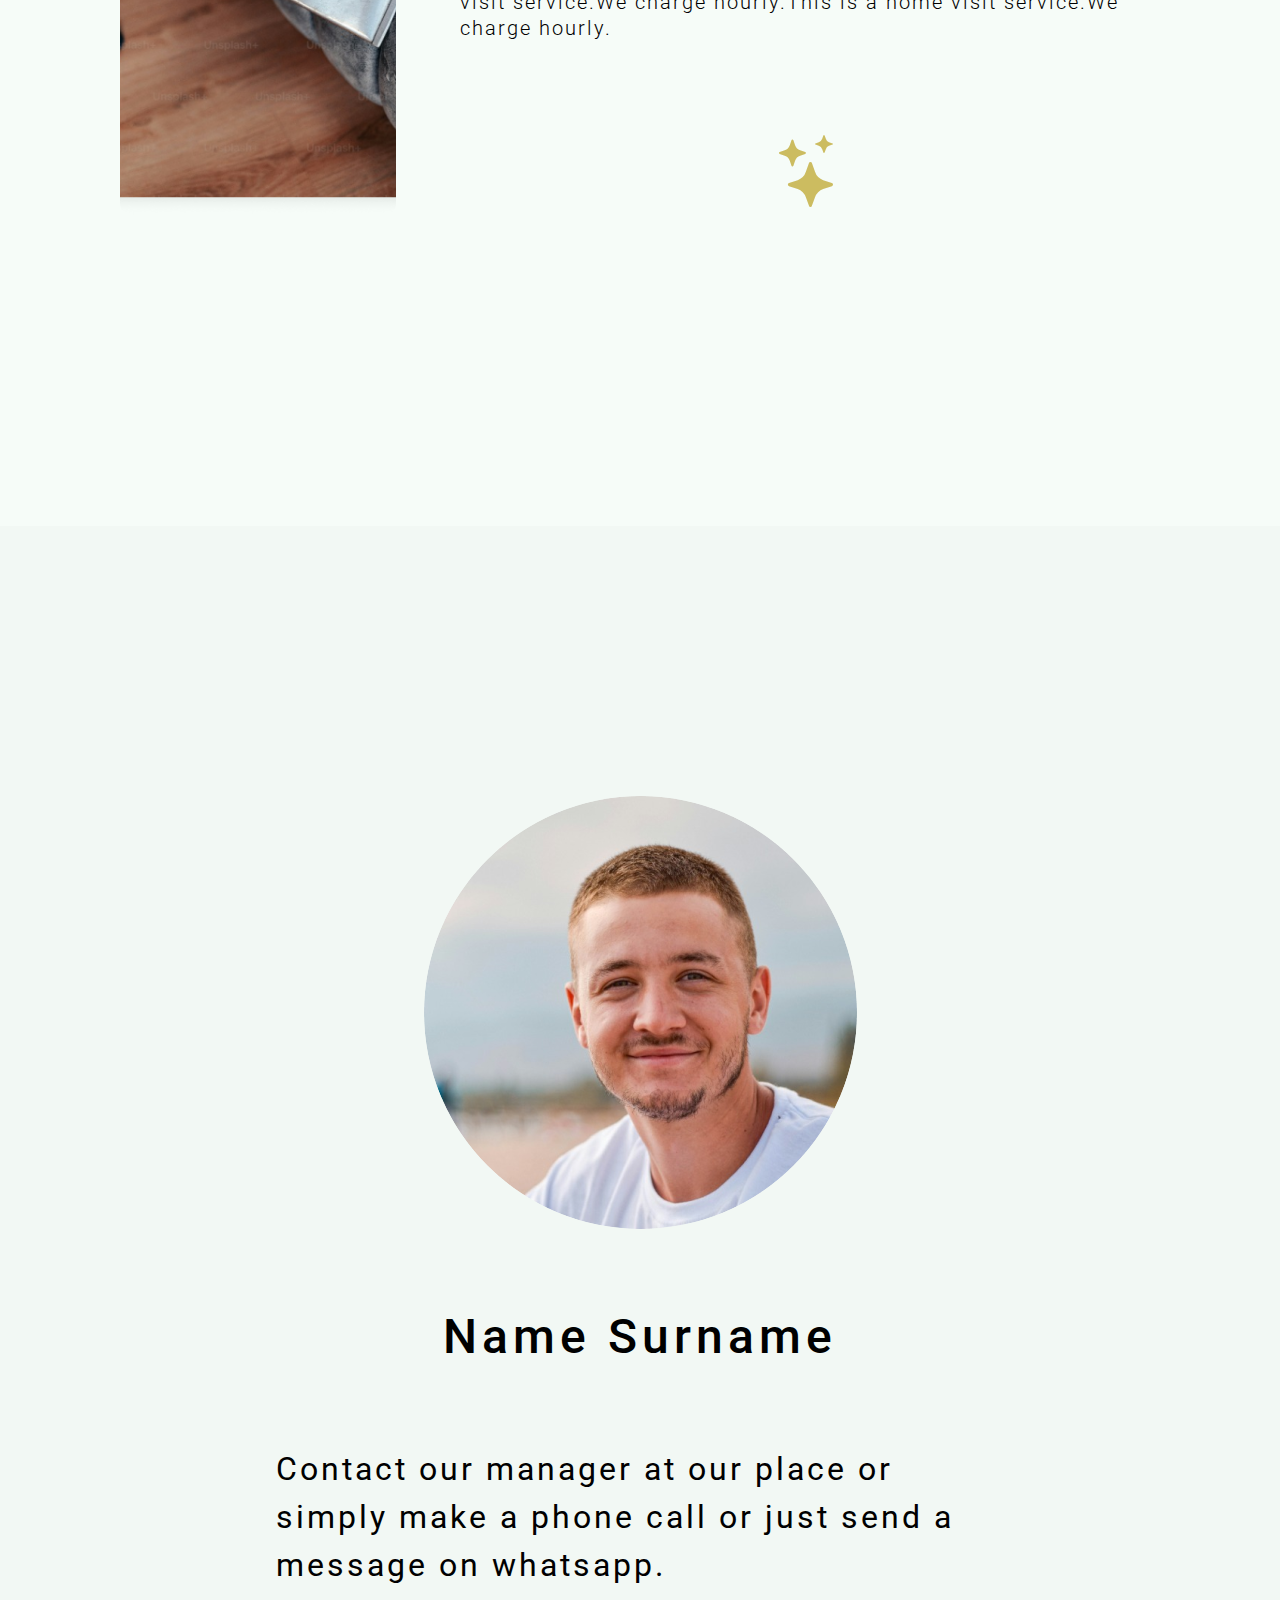
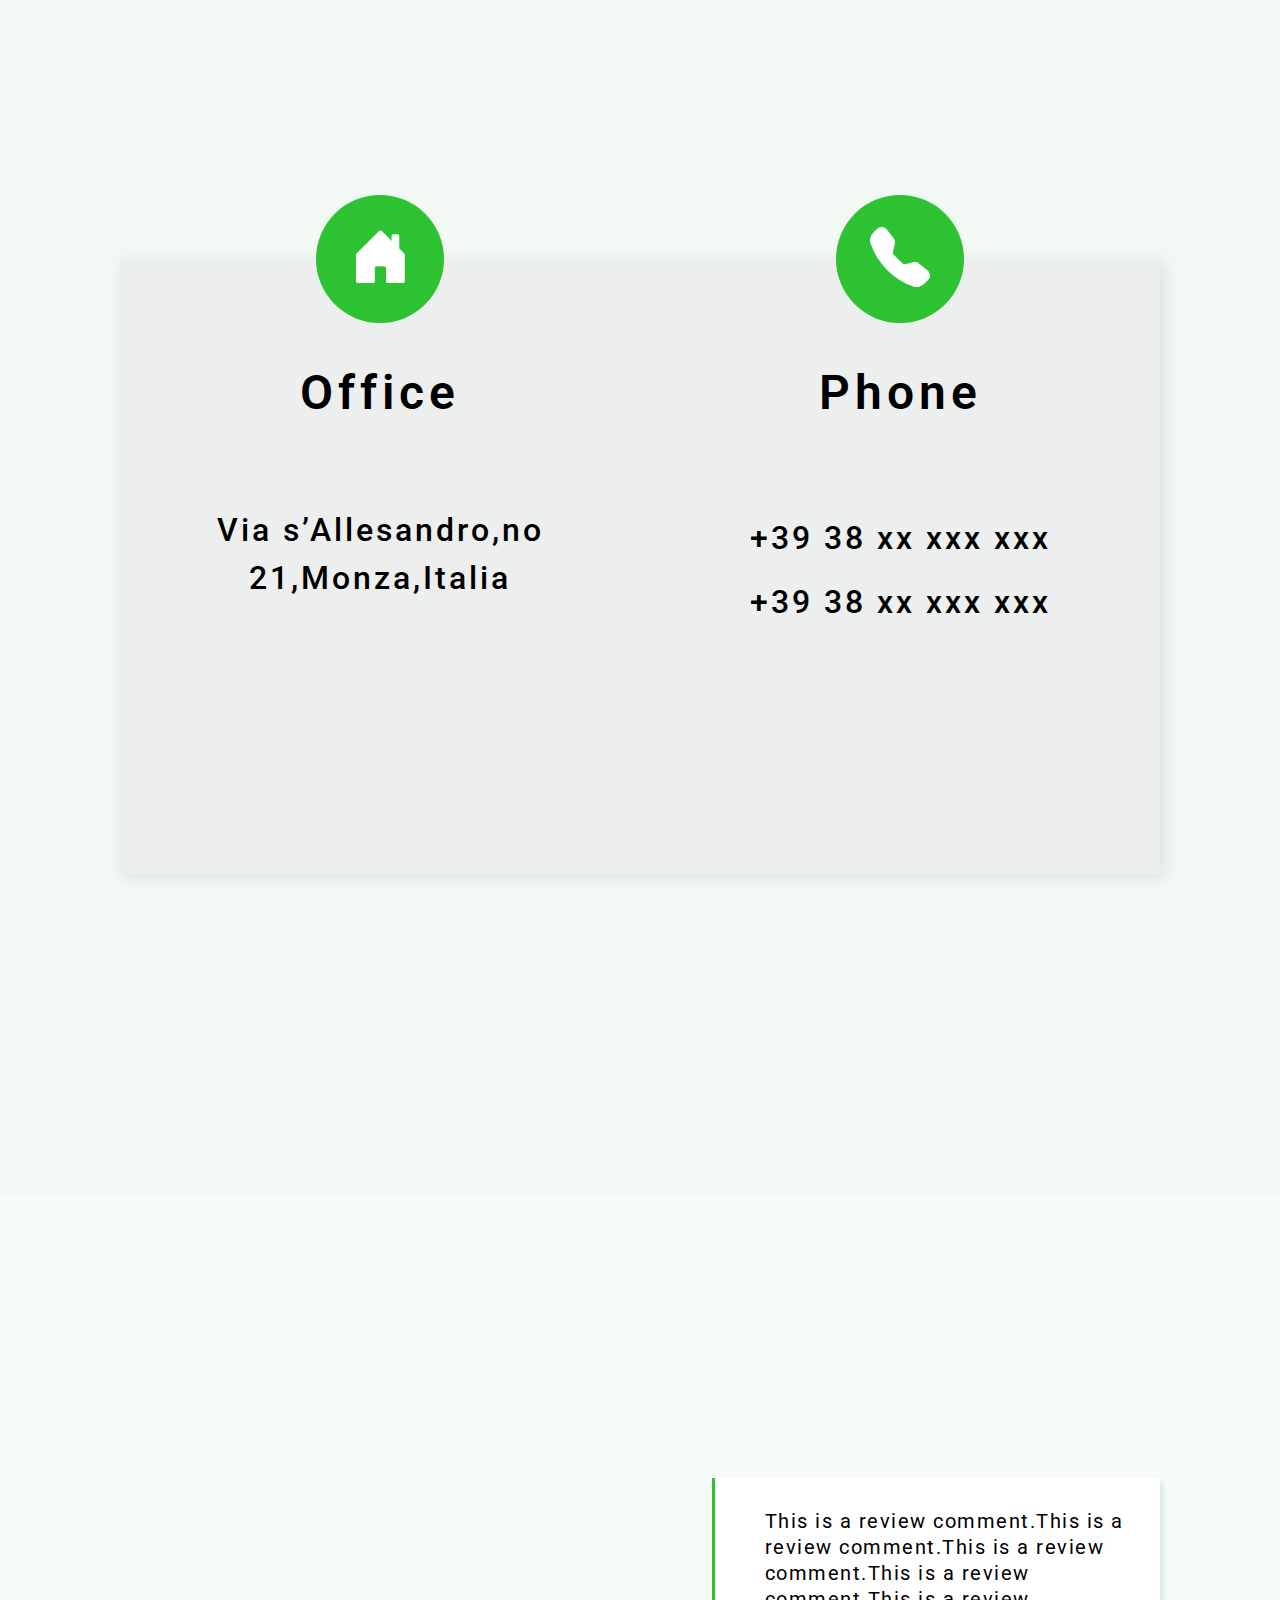
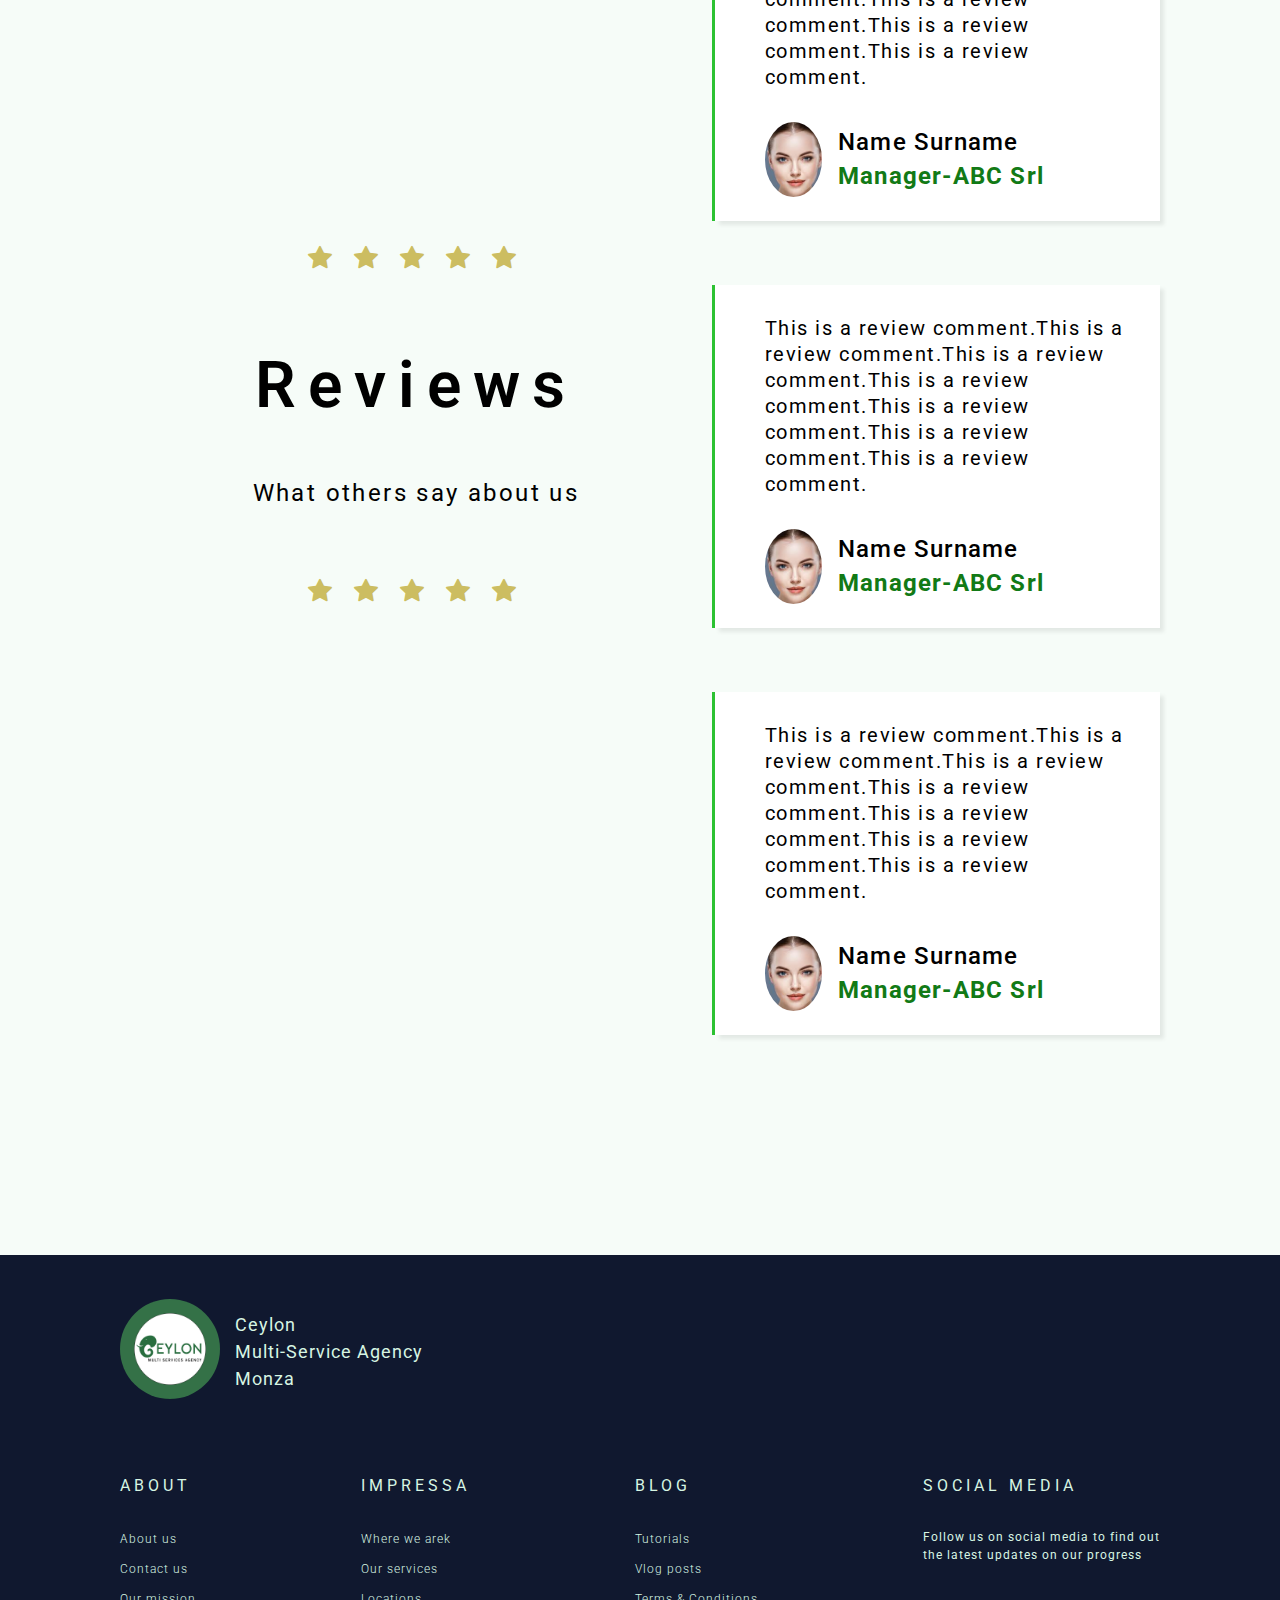
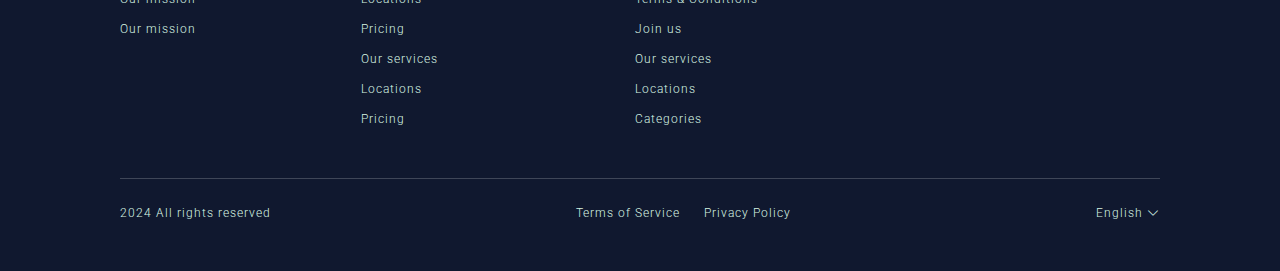
<file: oldimpressa.html>
<!DOCTYPE html>
<html lang="en">

<head>
    <meta charset="UTF-8">
    <meta name="viewport" content="width=device-width, initial-scale=1.0">
    <meta http-equiv="X-UA-Compatible" content="ie=edge">
    <title>Impressa</title>
    <link rel="stylesheet" href="./sass/newstyle.css">
    <link rel="stylesheet" href="./sass/impressa.css">

    <link rel="preconnect" href="https://fonts.googleapis.com">
    <link rel="preconnect" href="https://fonts.gstatic.com" crossorigin>
    <link href="https://fonts.googleapis.com/css2?family=Roboto:ital,wght@0,100;0,300;0,400;0,500;0,700;0,900;1,100;1,300;1,400;1,500;1,700;1,900&display=swap"
        rel="stylesheet">
    <link href="https://fonts.googleapis.com/css2?family=Playfair+Display+SC:ital,wght@0,400;0,700;0,900;1,400;1,700;1,900&family=Playfair+Display:ital,wght@0,400..900;1,400..900&display=swap"
        rel="stylesheet">
    <link rel="stylesheet" href="https://cdn.jsdelivr.net/npm/bootstrap-icons@1.11.3/font/bootstrap-icons.min.css">
</head>

<body>

    <div id="main-container">
        <div id="main-wrapper">
            <div id="main-nav">
                <div id="logo-area">
                    <div id="logo-img">
                        <img src="./inc/images/logo.jpg" alt="">
                    </div>
                    <div id="logo-text">
                        Ceylon
                        <br/> Multi-Service Agency
                        <br/> Monza
                    </div>
                </div>
                <div id="nav-menus">
                    <div id="m-logo-area">
                        <div id="m-logo-img">
                            <img src="./inc/images/logo.jpg" alt="">
                        </div>
                        <div id="m-logo-text">
                            Ceylon
                            <br/> Multi-Service Agency
                            <br/> Monza
                        </div>
                    </div>
                    <i class="bi bi-x-square closebutton"></i>
                    <ul id="nav-ul">

                        <li class="nav-li">
                            <a href="./index.html" class="nav-a">Home</a>
                        </li>
                        <li class="nav-li">
                            <a href="#" class="nav-a">About</a>
                        </li>
                        <li class="nav-li">
                            <a href="#" class="nav-a">Contact</a>
                        </li>
                        <li class="nav-li">
                            <a href="./blog.html" class="nav-a">Blog</a>
                        </li>
                        <li class="nav-li">
                            <a href="#" class="nav-a impressa">Impressa</a>
                        </li>

                    </ul>

                </div>
                <div class="overlay-div"></div>
                <i class="bi bi-list active"></i>

            </div>


        </div>
        <div id="second-wrapper">


            <div id="impressa-hero-wrapper">


                <div id="impressa-hero-area">
                    <div id="impress-hero-left">
                        <div id="impressa-hero-title">
                            IMPRESA MONZA
                        </div>
                        <div id="impressa-hero-description">
                            We home visits and few other services.Please call us or visit us at our place for more info.
                        </div>
                        <div id="impressa-hero-btn">
                            <span> Call now</span>

                        </div>
                    </div>
                    <div id="impressa-hero-right">
                        <img src="./inc/images/impressa-hero-right.png" alt="">
                    </div>
                </div>
                <div id="impressa-offer-area">
                    <div id="offer-list">
                        <div class="impressa-offer">
                            <div class="offer-pic">
                                <img src="./inc/images/offer-1.png" alt="">
                            </div>
                            <div class="offer-title">
                                Service one
                            </div>
                            <div class="offer-price">
                                $12/hr
                            </div>
                            <div class="offer-description">
                                Home visit & other services only
                            </div>
                        </div>
                        <div class="impressa-offer">
                            <div class="offer-pic">
                                <img src="./inc/images/offer-2.png" alt="">
                            </div>
                            <div class="offer-title">
                                Service two
                            </div>
                            <div class="offer-price">
                                $12/hr
                            </div>
                            <div class="offer-description">
                                Home visit & other services only
                            </div>
                        </div>
                        <div class="impressa-offer">
                            <div class="offer-pic">
                                <img src="./inc/images/offer-3.png" alt="">
                            </div>
                            <div class="offer-title">
                                Service three
                            </div>
                            <div class="offer-price">
                                $12/hr
                            </div>
                            <div class="offer-description">
                                Home visit & other services only
                            </div>
                        </div>
                    </div>
                </div>
               
            </div>
            <div id="m-offer-area">
                <div id="offer-list">
                    <div class="impressa-offer">
                        <div class="offer-pic">
                            <img src="./inc/images/offer-1.png" alt="">
                        </div>
                        <div class="offer-title">
                            Service one
                        </div>
                        <div class="offer-price">
                            $12/hr
                        </div>
                        <div class="offer-description">
                            Home visit & other services only
                        </div>
                    </div>
                    <div class="impressa-offer">
                        <div class="offer-pic">
                            <img src="./inc/images/offer-2.png" alt="">
                        </div>
                        <div class="offer-title">
                            Service two
                        </div>
                        <div class="offer-price">
                            $12/hr
                        </div>
                        <div class="offer-description">
                            Home visit & other services only
                        </div>
                    </div>
                    <div class="impressa-offer">
                        <div class="offer-pic">
                            <img src="./inc/images/offer-3.png" alt="">
                        </div>
                        <div class="offer-title">
                            Service three
                        </div>
                        <div class="offer-price">
                            $12/hr
                        </div>
                        <div class="offer-description">
                            Home visit & other services only
                        </div>
                    </div>
                </div>
            </div>
            <div id="impressa-services-area">
                <div class="impressa-service">
                    <div class="impressa-service-left">
                        <img src="./inc/images/service-1.png" alt="">
                    </div>
                    <div class="impressa-service-right">
                        <div class="impressa-service-title">
                            Cleaning floors
                        </div>
                        <div class="impressa-service-price">
                            $13.0 / hour
                        </div>
                        <div class="impressa-service-description">
                            This is a home visit service.We charge hourly.This is a home visit service.We charge hourly.This is a home visit service.We
                            charge hourly.
                        </div>
                        <div class="impressa-service-stars">
                                <i class="bi bi-stars"></i>
                        </div>
                    </div>
                </div>
                <div class="impressa-service">
                    <div class="impressa-service-left">
                        <img src="./inc/images/service-2.png" alt="">
                    </div>
                    <div class="impressa-service-right">
                        <div class="impressa-service-title">
                            Cleaning floors
                        </div>
                        <div class="impressa-service-price">
                            $13.0 / hour
                        </div>
                        <div class="impressa-service-description">
                            This is a home visit service.We charge hourly.This is a home visit service.We charge hourly.This is a home visit service.We
                            charge hourly.
                        </div>
                        <div class="impressa-service-stars">
                                <i class="bi bi-stars"></i>
                        </div>
                    </div>
                </div>
                <div class="impressa-service">
                    <div class="impressa-service-left">
                        <img src="./inc/images/service-3.png" alt="">
                    </div>
                    <div class="impressa-service-right">
                        <div class="impressa-service-title">
                            Cleaning floors
                        </div>
                        <div class="impressa-service-price">
                            $13.0 / hour
                        </div>
                        <div class="impressa-service-description">
                            This is a home visit service.We charge hourly.This is a home visit service.We charge hourly.This is a home visit service.We
                            charge hourly.
                        </div>
                        <div class="impressa-service-stars">
                                <i class="bi bi-stars"></i>
                        </div>
                    </div>
                </div>
            </div>
            <div id="impress-contact-area">
                <div id="impressa-contact-top">
                    <div id="impressa-contact-pic">
                        <img src="./inc/images/face5.png" alt="">
                    </div>
                    <div id="impressa-contact-name">
                        Name Surname
                    </div>
                    <div id="impressa-contact-description">
                        Contact our manager at our place or simply make a phone call or just send a message on whatsapp.
                    </div>
                </div>
                <div id="impressa-contact-bottom">
                    <div id="impressa-contact-bottom-left">
                        <div id="impressa-contact-icon">
                                <i class="bi bi-house-door-fill"></i>
                        </div>
                        <div id="impressa-contact-name">
                            Office
                        </div>
                        <div id="impressa-contact-description">
                            Via s’Allesandro,no 21,Monza,Italia
                        </div>
                    </div>
                    <div id="impressa-contact-bottom-right">
                        <div id="impressa-contact-icon">
                                <i class="bi bi-telephone-fill"></i>
                        </div>
                        <div id="impressa-contact-name">
                            Phone
                        </div>
                        <div id="impressa-contact-description">
                            +39 38 xx xxx xxx
                            <br> +39 38 xx xxx xxx
                        </div>
                    </div>
                </div>
            </div>
            <div id="impressa-reviews-area">
                <div id="impressa-review-left">
                    <div class="impressa-stars">
                            <i class="bi bi-star-fill"></i>
                            <i class="bi bi-star-fill"></i>
                            <i class="bi bi-star-fill"></i>
                            <i class="bi bi-star-fill"></i>
                            <i class="bi bi-star-fill"></i>
                    </div>
                    <div id="impressa-reviews-title">
                        Reviews
                    </div>
                    <div id="impressa-reviews-description">
                        What others say about us
                    </div>
                    <div id="bottom-stars" class="impressa-stars">
                            <i class="bi bi-star-fill"></i>
                            <i class="bi bi-star-fill"></i>
                            <i class="bi bi-star-fill"></i>
                            <i class="bi bi-star-fill"></i>
                            <i class="bi bi-star-fill"></i>
                    </div>
                </div>
                <div id="impressa-review-right">
                    <div class="impressa-review">
                        <div class="review-green-bar">

                        </div>
                        <div class="impressa-review-core">
                            <div class="impressa-review-description">
                                This is a review comment.This is a review comment.This is a review comment.This is a review comment.This is a review comment.This
                                is a review comment.This is a review comment.
                            </div>
                            <div class="impressa-review-author">
                                <div class="impressa-review-author-pic">
                                    <img src="./inc/images/face3.jpg" alt="">
                                </div>
                                <div class="impressa-review-author-name">
                                    Name Surname
                                    <strong class="author-role">Manager-ABC Srl</strong>

                                </div>
                            </div>
                        </div>
                    </div>
                    <div class="impressa-review">
                        <div class="review-green-bar">

                        </div>
                        <div class="impressa-review-core">
                            <div class="impressa-review-description">
                                This is a review comment.This is a review comment.This is a review comment.This is a review comment.This is a review comment.This
                                is a review comment.This is a review comment.
                            </div>
                            <div class="impressa-review-author">
                                <div class="impressa-review-author-pic">
                                    <img src="./inc/images/face3.jpg" alt="">
                                </div>
                                <div class="impressa-review-author-name">
                                    Name Surname
                                    <strong class="author-role">Manager-ABC Srl</strong>

                                </div>
                            </div>
                        </div>
                    </div>
                    <div class="impressa-review">
                        <div class="review-green-bar">

                        </div>
                        <div class="impressa-review-core">
                            <div class="impressa-review-description">
                                This is a review comment.This is a review comment.This is a review comment.This is a review comment.This is a review comment.This
                                is a review comment.This is a review comment.
                            </div>
                            <div class="impressa-review-author">
                                <div class="impressa-review-author-pic">
                                    <img src="./inc/images/face3.jpg" alt="">
                                </div>
                                <div class="impressa-review-author-name">
                                    Name Surname
                                    <strong class="author-role">Manager-ABC Srl</strong>

                                </div>
                            </div>
                        </div>
                    </div>
                </div>
            </div>
        </div>


        <div id="footer">
            <div id="footer-logo-area">
                <div id="footer-logo">
                    <img src="./inc/images/logo.jpg" alt="">
                </div>
                <div id="footer-logo-description">
                    Ceylon
                    <br/> Multi-Service Agency
                    <br/> Monza

                </div>
            </div>
            <div id="footer-section-wrapper">
                <div class="section-one">
                    <div class="footer-section-title">
                        ABOUT
                    </div>
                    <ul class="footer-links-ul">
                        <li class="footer-li">
                            <a href="#" class="footer-li-a">About us</a>
                        </li>
                        <li class="footer-li">
                            <a href="#" class="footer-li-a">Contact us</a>
                        </li>
                        <li class="footer-li">
                            <a href="#" class="footer-li-a">Our mission</a>
                        </li>
                        <li class="footer-li">
                            <a href="#" class="footer-li-a">Our mission</a>
                        </li>

                    </ul>
                </div>
                <div class="section-two">
                    <div class="footer-section-title">
                        IMPRESSA
                    </div>
                    <ul class="footer-links-ul">
                        <li class="footer-li">
                            <a href="#" class="footer-li-a">Where we arek</a>
                        </li>
                        <li class="footer-li">
                            <a href="#" class="footer-li-a">Our services</a>
                        </li>
                        <li class="footer-li">
                            <a href="#" class="footer-li-a">Locations</a>
                        </li>
                        <li class="footer-li">
                            <a href="#" class="footer-li-a">Pricing</a>
                        </li>
                        <li class="footer-li">
                            <a href="#" class="footer-li-a">Our services</a>
                        </li>
                        <li class="footer-li">
                            <a href="#" class="footer-li-a">Locations</a>
                        </li>
                        <li class="footer-li">
                            <a href="#" class="footer-li-a">Pricing</a>
                        </li>

                    </ul>
                </div>
                <div class="section-three">
                    <div class="footer-section-title">
                        BLOG
                    </div>
                    <ul class="footer-links-ul">
                        <li class="footer-li">
                            <a href="#" class="footer-li-a">Tutorials</a>
                        </li>
                        <li class="footer-li">
                            <a href="#" class="footer-li-a">Vlog posts</a>
                        </li>
                        <li class="footer-li">
                            <a href="#" class="footer-li-a">Terms & Conditions</a>
                        </li>
                        <li class="footer-li">
                            <a href="#" class="footer-li-a">Join us</a>
                        </li>
                        <li class="footer-li">
                            <a href="#" class="footer-li-a">Our services</a>
                        </li>
                        <li class="footer-li">
                            <a href="#" class="footer-li-a">Locations</a>
                        </li>
                        <li class="footer-li">
                            <a href="#" class="footer-li-a">Categories</a>
                        </li>

                    </ul>
                </div>
                <div class="section-four">
                    <div class="footer-section-title">
                        SOCIAL MEDIA
                    </div>
                    <div id="social-media-description">
                        Follow us on social media to find out
                        <br/> the latest updates on our progress
                    </div>
                    <div id="social-media-links">

                    </div>
                </div>
            </div>
            <div id="footer-divider-line">

            </div>
            <div id="footer-bottom-section">
                <div id="footer-bttm-left">
                    2024 All rights reserved
                </div>
                <div id="footer-bttm-middle">
                    <div id="footer-middle-one">
                        Terms of Service
                    </div>
                    <div id="footer-middle-two">
                        Privacy Policy
                    </div>
                </div>
                <div id="footer-bttm-right">
                    English
                    <i class="bi bi-chevron-down"></i>
                    <div class="language-dropdown">

                    </div>
                </div>
            </div>
        </div>
    </div>

    <script src="./inc/js/main.js">

    </script>
</body>

</html>
</file>
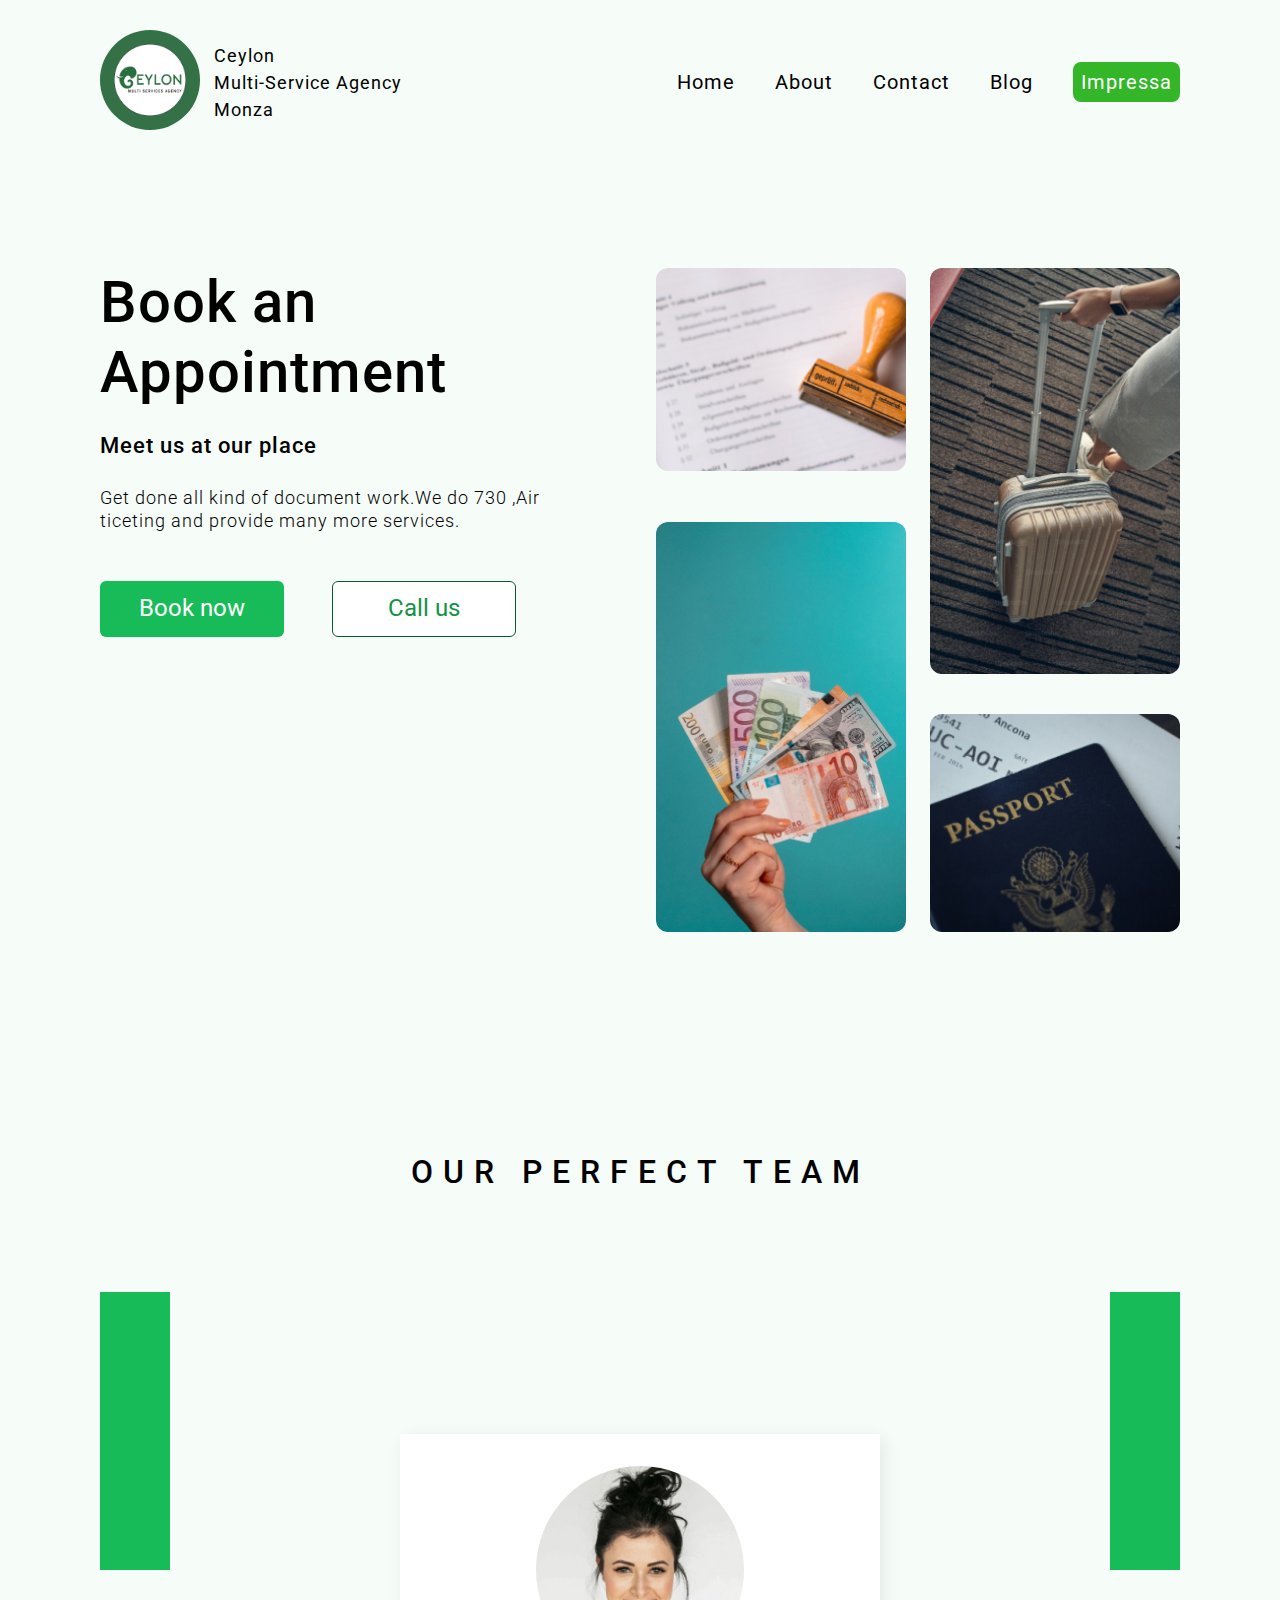
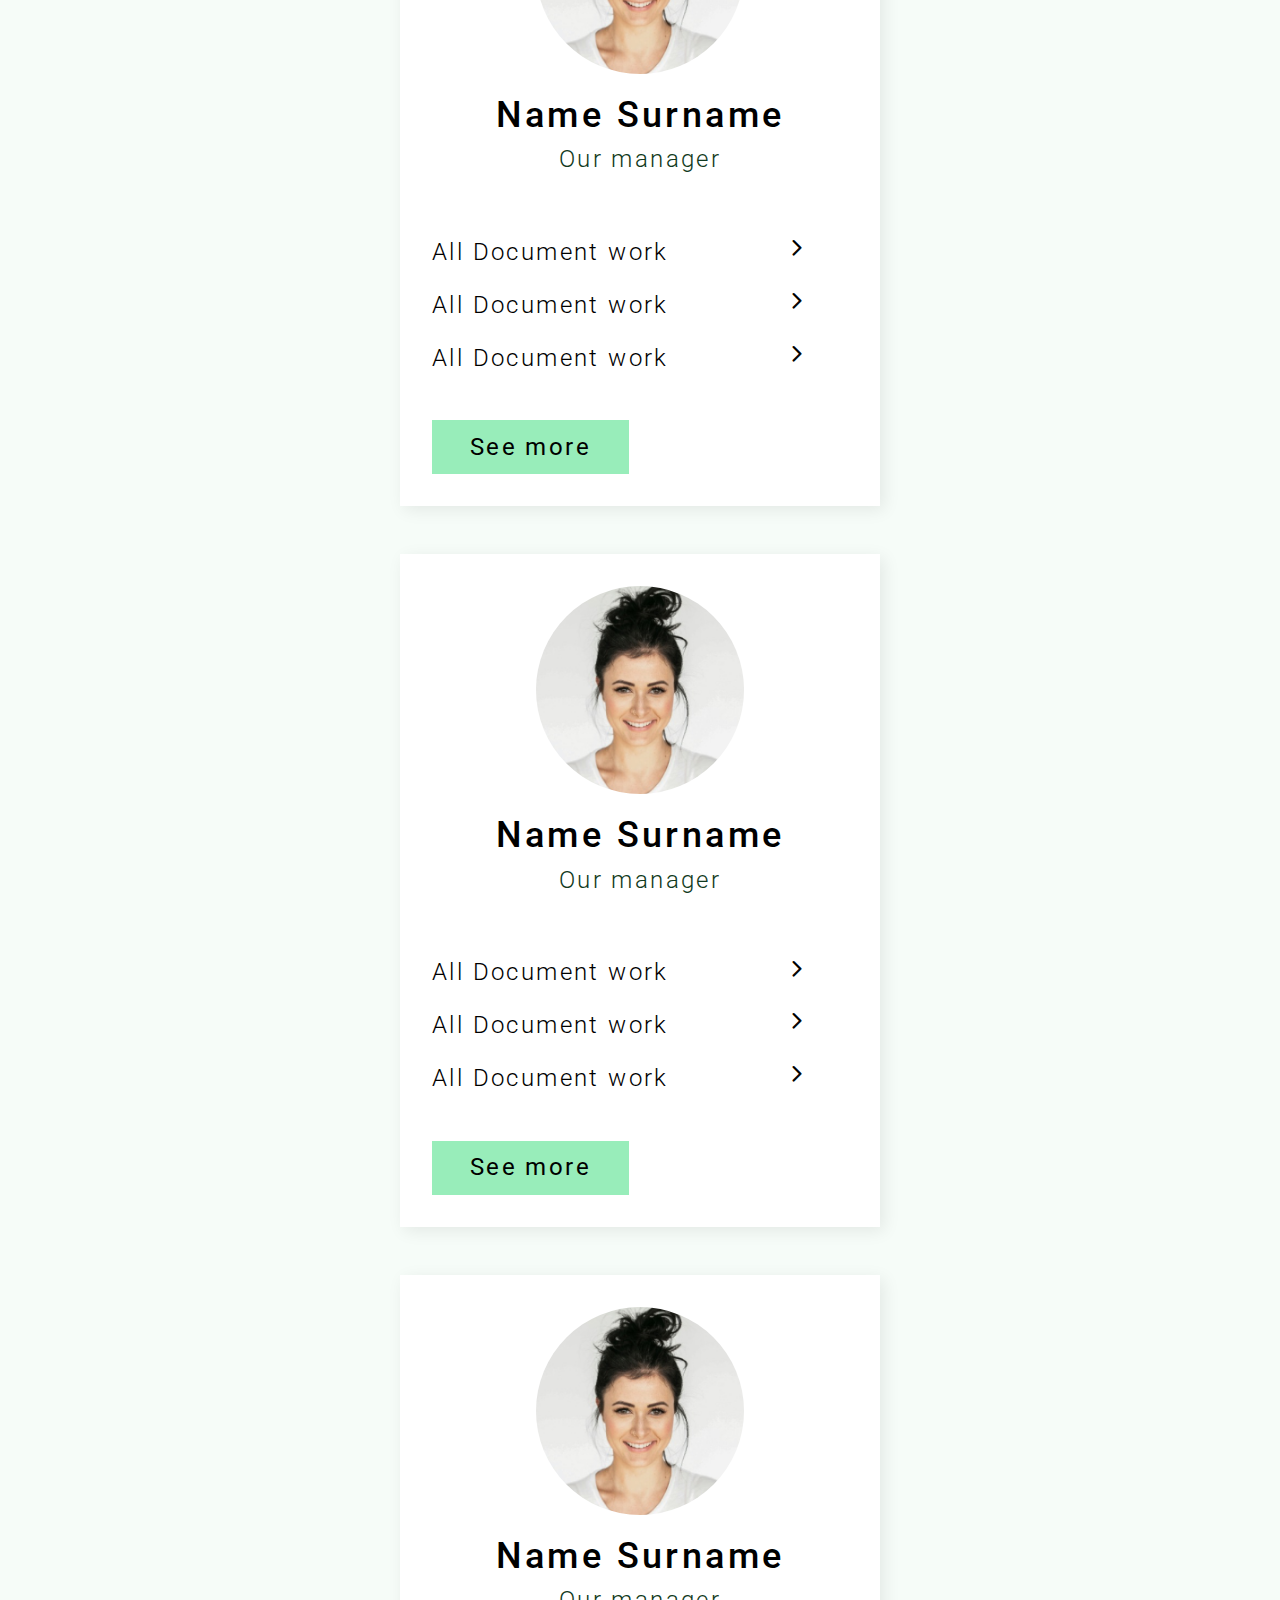
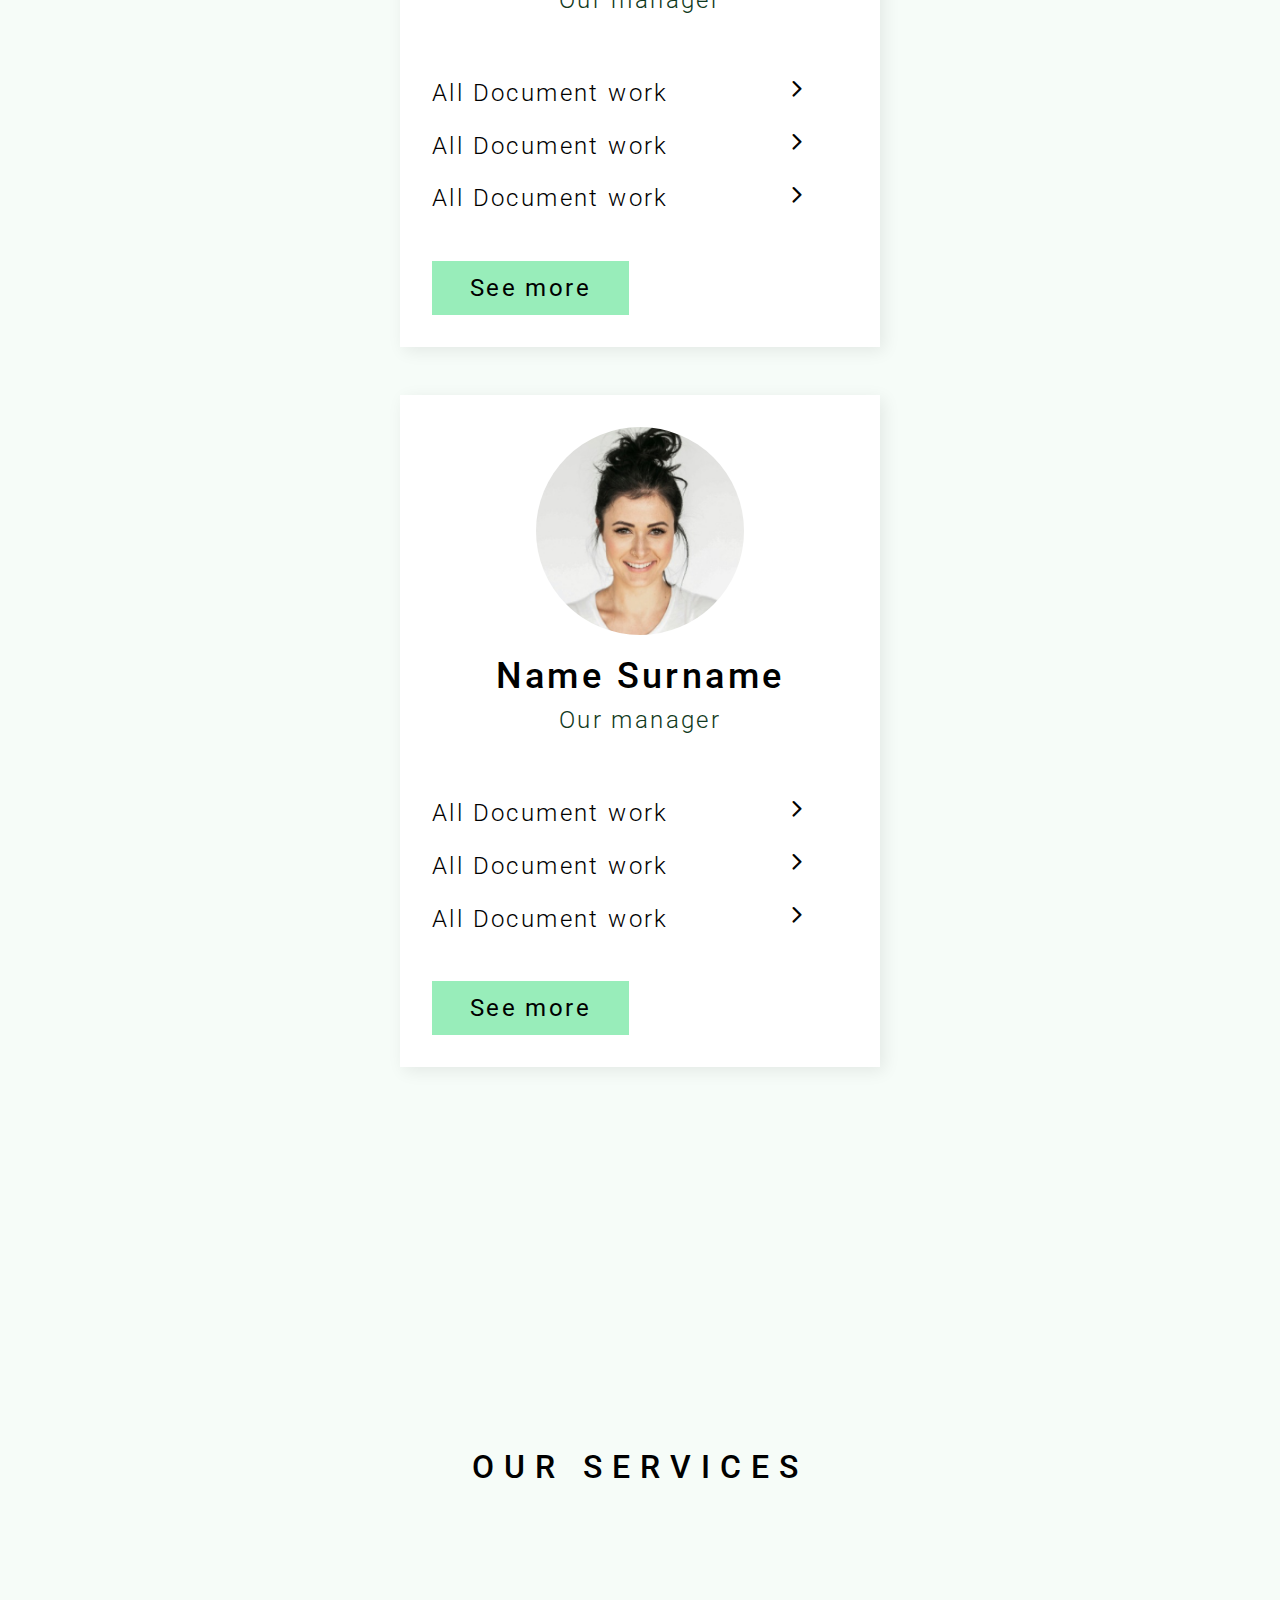
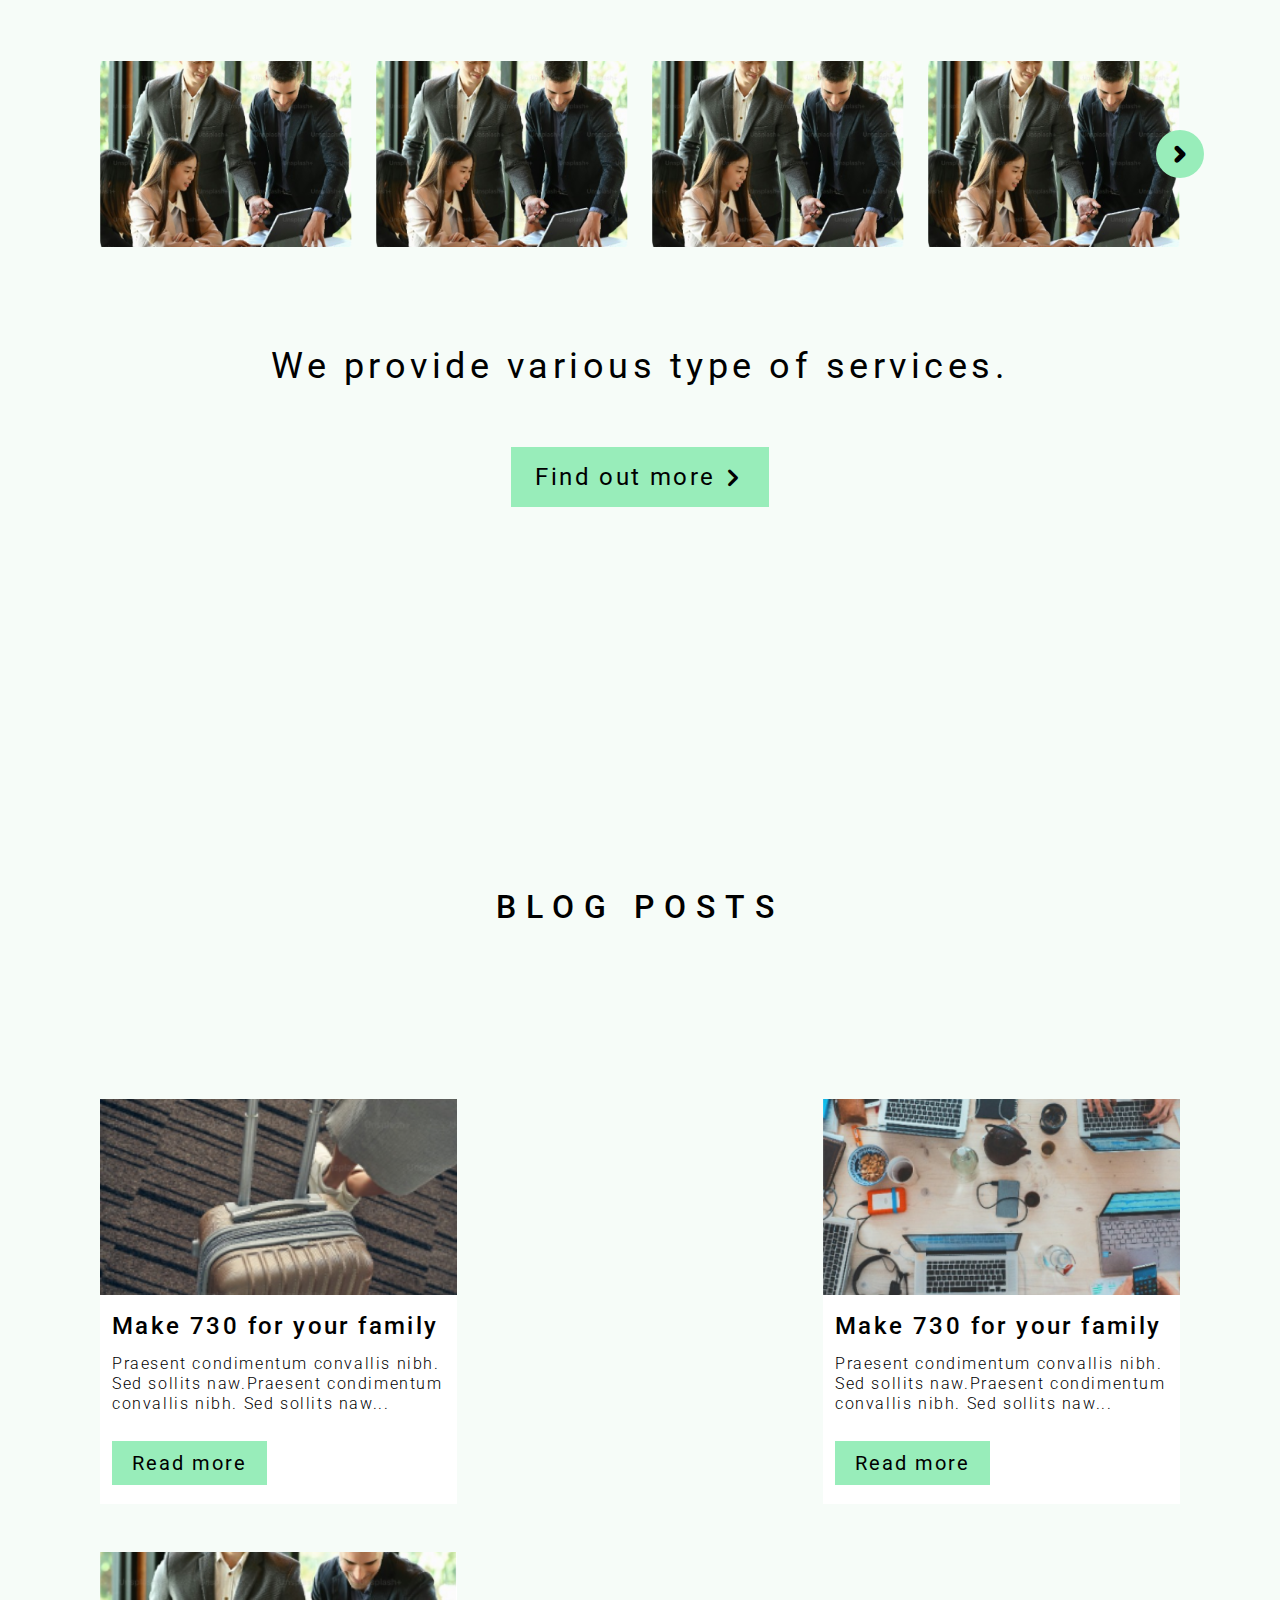
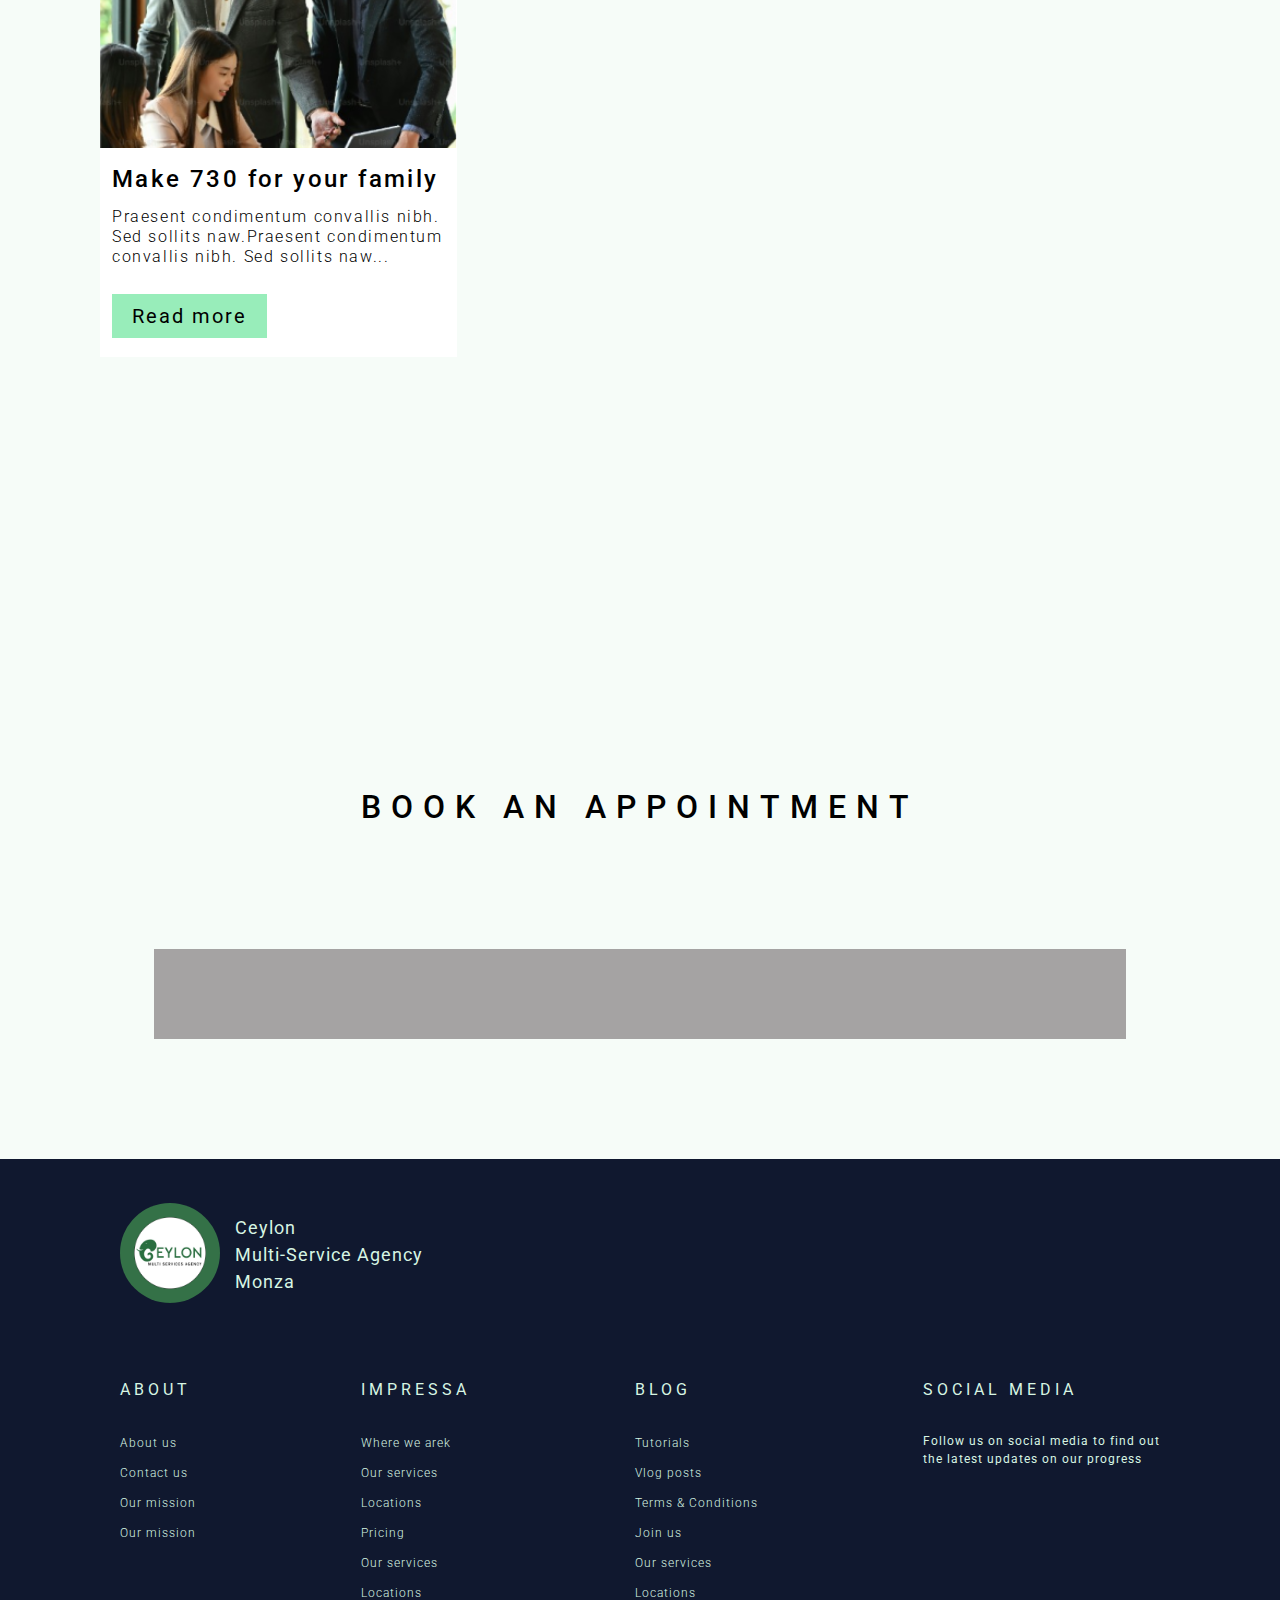
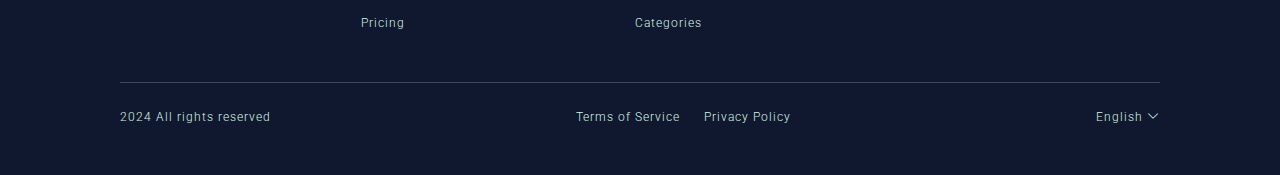
<file: oldindex.html>
<!DOCTYPE html>
<html lang="en">

<head>
    <meta charset="UTF-8">
    <meta name="viewport" content="width=device-width, initial-scale=1.0">
    <meta http-equiv="X-UA-Compatible" content="ie=edge">
    <title>Home</title>
    <link rel="stylesheet" href="./sass/newstyle.css">
    <link rel="stylesheet" href="./sass/ceylon.css">

    <link rel="preconnect" href="https://fonts.googleapis.com">
    <link rel="preconnect" href="https://fonts.gstatic.com" crossorigin>
    <link href="https://fonts.googleapis.com/css2?family=Roboto:ital,wght@0,100;0,300;0,400;0,500;0,700;0,900;1,100;1,300;1,400;1,500;1,700;1,900&display=swap"
        rel="stylesheet">
    <link href="https://fonts.googleapis.com/css2?family=Playfair+Display+SC:ital,wght@0,400;0,700;0,900;1,400;1,700;1,900&family=Playfair+Display:ital,wght@0,400..900;1,400..900&display=swap"
        rel="stylesheet">
    <link rel="stylesheet" href="https://cdn.jsdelivr.net/npm/bootstrap-icons@1.11.3/font/bootstrap-icons.min.css">
</head>

<body>

    <div id="main-container">
        <div id="main-wrapper">
            <div id="main-nav">
                <div id="logo-area">
                    <div id="logo-img">
                        <img src="./inc/images/logo.jpg" alt="">
                    </div>
                    <div id="logo-text">
                        Ceylon
                        <br/> Multi-Service Agency
                        <br/> Monza
                    </div>
                </div>
                <div id="nav-menus">
                    <div id="m-logo-area">
                        <div id="m-logo-img">
                            <img src="./inc/images/logo.jpg" alt="">
                        </div>
                        <div id="m-logo-text">
                            Ceylon
                            <br/> Multi-Service Agency
                            <br/> Monza
                        </div>
                    </div>
                    <i class="bi bi-x-square closebutton"></i>
                    <ul id="nav-ul">

                        <li class="nav-li">
                            <a href="#" class="nav-a">Home</a>
                        </li>
                        <li class="nav-li">
                            <a href="#" class="nav-a">About</a>
                        </li>
                        <li class="nav-li">
                            <a href="#" class="nav-a">Contact</a>
                        </li>
                        <li class="nav-li">
                            <a href="./blog.html" class="nav-a">Blog</a>
                        </li>
                        <li class="nav-li">
                            <a href="./impressa.html" class="nav-a impressa">Impressa</a>
                        </li>

                    </ul>

                </div>
                <div class="overlay-div"></div>
                <i class="bi bi-list active"></i>

            </div>
            <div id="frnt-hero-area">
                <div id="frnt-hero-left">
                    <div id="frnt-hero-title">
                        Book an
                        <br/> Appointment
                    </div>
                    <div id="frnt-hero-sub-heading">
                        Meet us at our place
                    </div>
                    <div id="frnt-hero-para">
                        Get done all kind of document work.We do 730 ,Air ticeting and provide many more services.
                    </div>
                    <div id="frnt-hero-btn-area">
                        <div id="frnt-hero-primary-btn">
                            Book now
                        </div>
                        <div id="frnt-hero-secondary-btn">
                            Call us
                        </div>
                    </div>
                </div>
                <div id="frnt-hero-right">
                    <div id="left-pic-col">
                        <div id="left-top-pic">
                            <img src="./inc/images/ceylon-hero-one.png" alt="">
                        </div>
                        <div id="left-btm-pic">
                            <img src="./inc/images/ceylon-hero-two.png" alt="">
                        </div>
                    </div>
                    <div id="right-pic-col">
                        <div id="right-top-pic">
                            <img src="./inc/images/ceylon-hero-three.png" alt="">
                        </div>
                        <div id="right-btm-pic">
                            <img src="./inc/images/ceylon-hero-four.png" alt="">
                        </div>
                    </div>
                </div>
            </div>


            <div id="our-team">
                <div id="team-title">
                    OUR PERFECT TEAM
                </div>
                <div id="left-green-bar">

                </div>
                <div id="right-green-bar">

                </div>
                <div id="team-members">

                    <div class="team-member">
                        <div class="team-member-pic">
                            <img src="./inc/images/face4.png" alt="">
                        </div>
                        <div class="member-name">
                            Name Surname
                        </div>
                        <div class="member-role">
                            Our manager
                        </div>
                        <div class="member-jobs">
                            <div class="member-job">
                                <div class="job-name">
                                    All Document work
                                </div>
                                <div class="job-link">
                                    <i class="bi bi-chevron-right"></i>
                                </div>


                            </div>
                            <div class="member-job">
                                <div class="job-name">
                                    All Document work
                                </div>
                                <div class="job-link">
                                    <i class="bi bi-chevron-right"></i>
                                </div>


                            </div>
                            <div class="member-job">
                                <div class="job-name">
                                    All Document work
                                </div>
                                <div class="job-link">
                                    <i class="bi bi-chevron-right"></i>
                                </div>


                            </div>
                        </div>
                        <div class="see-more-btn">
                            <a href="./member.html">See more</a>
                        </div>
                    </div>
                    <div class="team-member">
                        <div class="team-member-pic">
                            <img src="./inc/images/face4.png" alt="">
                        </div>
                        <div class="member-name">
                            Name Surname
                        </div>
                        <div class="member-role">
                            Our manager
                        </div>
                        <div class="member-jobs">
                            <div class="member-job">
                                <div class="job-name">
                                    All Document work
                                </div>
                                <div class="job-link">
                                    <i class="bi bi-chevron-right"></i>
                                </div>


                            </div>
                            <div class="member-job">
                                <div class="job-name">
                                    All Document work
                                </div>
                                <div class="job-link">
                                    <i class="bi bi-chevron-right"></i>
                                </div>


                            </div>
                            <div class="member-job">
                                <div class="job-name">
                                    All Document work
                                </div>
                                <div class="job-link">
                                    <i class="bi bi-chevron-right"></i>
                                </div>


                            </div>
                        </div>
                        <div class="see-more-btn">
                            <a href="#">See more</a>
                        </div>
                    </div>
                    <div class="team-member">
                        <div class="team-member-pic">
                            <img src="./inc/images/face4.png" alt="">
                        </div>
                        <div class="member-name">
                            Name Surname
                        </div>
                        <div class="member-role">
                            Our manager
                        </div>
                        <div class="member-jobs">
                            <div class="member-job">
                                <div class="job-name">
                                    All Document work
                                </div>
                                <div class="job-link">
                                    <i class="bi bi-chevron-right"></i>
                                </div>


                            </div>
                            <div class="member-job">
                                <div class="job-name">
                                    All Document work
                                </div>
                                <div class="job-link">
                                    <i class="bi bi-chevron-right"></i>
                                </div>


                            </div>
                            <div class="member-job">
                                <div class="job-name">
                                    All Document work
                                </div>
                                <div class="job-link">
                                    <i class="bi bi-chevron-right"></i>
                                </div>


                            </div>
                        </div>
                        <div class="see-more-btn">
                            <a href="#">See more</a>
                        </div>
                    </div>
                    <div class="team-member">
                        <div class="team-member-pic">
                            <img src="./inc/images/face4.png" alt="">
                        </div>
                        <div class="member-name">
                            Name Surname
                        </div>
                        <div class="member-role">
                            Our manager
                        </div>
                        <div class="member-jobs">
                            <div class="member-job">
                                <div class="job-name">
                                    All Document work
                                </div>
                                <div class="job-link">
                                    <i class="bi bi-chevron-right"></i>
                                </div>


                            </div>
                            <div class="member-job">
                                <div class="job-name">
                                    All Document work
                                </div>
                                <div class="job-link">
                                    <i class="bi bi-chevron-right"></i>
                                </div>


                            </div>
                            <div class="member-job">
                                <div class="job-name">
                                    All Document work
                                </div>
                                <div class="job-link">
                                    <i class="bi bi-chevron-right"></i>
                                </div>


                            </div>
                        </div>
                        <div class="see-more-btn">
                            <a href="#">See more</a>
                        </div>
                    </div>
                </div>
            </div>

            <div id="our-services">
                <div id="service-title">
                    OUR SERVICES
                </div>


                <div id="services-carrosel">
                    <div class="services-slide">
                        <img src="./inc/images/hero-three.png" alt="">
                    </div>
                    <div class="services-slide">
                        <img src="./inc/images/hero-three.png" alt="">
                    </div>
                    <div class="services-slide">
                        <img src="./inc/images/hero-three.png" alt="">
                    </div>
                    <div class="services-slide">
                        <img src="./inc/images/hero-three.png" alt="">
                    </div>
                    <div id="prev-btn">
                        <i class="bi bi-chevron-left"></i>
                      
                    </div>
                    <div id="next-btn">
                        <i class="bi bi-chevron-right"></i>
                      
                    </div>

                </div>
                <div id="services-description">
                    We provide various type of services.
                </div>

                <div id="find-more-btn">
                    <a href="#">
                         Find out more 
                         <i class="bi bi-chevron-right"></i>
                    </a>
                </div>





            </div>

            <div id="blog-posts-area">
                <div id="blog-section-title">
                    BLOG POSTS
                </div>
                <div id="blog-post-container">
                    <div class="blog-post">
                        <div class="blog-pic">
                            <img src="./inc/images/ceylon-hero-three.png" alt="">
                        </div>

                        <div class="post-content-container">
                            <div class="blog-heading">
                                Make 730 for your family
                            </div>
                            <div class="blog-post-description">
                                Praesent condimentum convallis nibh. Sed sollits naw.Praesent condimentum convallis nibh. Sed sollits naw...
                            </div>
                            <div class="blog-read-more-btn">
                                <a href="#">Read more</a>
                            </div>
                        </div>

                    </div>
                    <div class="blog-post">
                        <div class="blog-pic">
                            <img src="./inc/images/hero-four.png" alt="">
                        </div>

                    <div class="post-content-container">   
                        <div class="blog-heading">
                            Make 730 for your family
                        </div>
                        <div class="blog-post-description">
                            Praesent condimentum convallis nibh. Sed sollits naw.Praesent condimentum convallis nibh. Sed sollits naw...
                        </div>
                        <div class="blog-read-more-btn">
                            <a href="#">Read more</a>
                        </div>
                     </div>

                    </div>
                    <div class="blog-post">
                        <div class="blog-pic">
                            <img src="./inc/images/hero-three.png" alt="">
                        </div>

                        <div class="post-content-container">
                        <div class="blog-heading">
                            Make 730 for your family
                        </div>
                        <div class="blog-post-description">
                            Praesent condimentum convallis nibh. Sed sollits naw.Praesent condimentum convallis nibh. Sed sollits naw...
                        </div>
                        <div class="blog-read-more-btn">
                            <a href="#">Read more</a>
                        </div>
                        </div>

                    </div>
                </div>
            </div>

            <div id="appointments-area">
                <div id="appointment-title">
                    BOOK AN APPOINTMENT
                </div>
                <div id="appointment-empty">

                </div>
            </div>





        </div>
        <div id="footer">
            <div id="footer-logo-area">
                <div id="footer-logo">
                    <img src="./inc/images/logo.jpg" alt="">
                </div>
                <div id="footer-logo-description">
                    Ceylon
                    <br/> Multi-Service Agency
                    <br/> Monza

                </div>
            </div>
            <div id="footer-section-wrapper">
                <div class="section-one">
                    <div class="footer-section-title">
                        ABOUT
                    </div>
                    <ul class="footer-links-ul">
                        <li class="footer-li">
                            <a href="#" class="footer-li-a">About us</a>
                        </li>
                        <li class="footer-li">
                            <a href="#" class="footer-li-a">Contact us</a>
                        </li>
                        <li class="footer-li">
                            <a href="#" class="footer-li-a">Our mission</a>
                        </li>
                        <li class="footer-li">
                            <a href="#" class="footer-li-a">Our mission</a>
                        </li>

                    </ul>
                </div>
                <div class="section-two">
                    <div class="footer-section-title">
                        IMPRESSA
                    </div>
                    <ul class="footer-links-ul">
                        <li class="footer-li">
                            <a href="#" class="footer-li-a">Where we arek</a>
                        </li>
                        <li class="footer-li">
                            <a href="#" class="footer-li-a">Our services</a>
                        </li>
                        <li class="footer-li">
                            <a href="#" class="footer-li-a">Locations</a>
                        </li>
                        <li class="footer-li">
                            <a href="#" class="footer-li-a">Pricing</a>
                        </li>
                        <li class="footer-li">
                            <a href="#" class="footer-li-a">Our services</a>
                        </li>
                        <li class="footer-li">
                            <a href="#" class="footer-li-a">Locations</a>
                        </li>
                        <li class="footer-li">
                            <a href="#" class="footer-li-a">Pricing</a>
                        </li>

                    </ul>
                </div>
                <div class="section-three">
                    <div class="footer-section-title">
                        BLOG
                    </div>
                    <ul class="footer-links-ul">
                        <li class="footer-li">
                            <a href="#" class="footer-li-a">Tutorials</a>
                        </li>
                        <li class="footer-li">
                            <a href="#" class="footer-li-a">Vlog posts</a>
                        </li>
                        <li class="footer-li">
                            <a href="#" class="footer-li-a">Terms & Conditions</a>
                        </li>
                        <li class="footer-li">
                            <a href="#" class="footer-li-a">Join us</a>
                        </li>
                        <li class="footer-li">
                            <a href="#" class="footer-li-a">Our services</a>
                        </li>
                        <li class="footer-li">
                            <a href="#" class="footer-li-a">Locations</a>
                        </li>
                        <li class="footer-li">
                            <a href="#" class="footer-li-a">Categories</a>
                        </li>

                    </ul>
                </div>
                <div class="section-four">
                    <div class="footer-section-title">
                        SOCIAL MEDIA
                    </div>
                    <div id="social-media-description">
                        Follow us on social media to find out
                        <br/> the latest updates on our progress
                    </div>
                    <div id="social-media-links">

                    </div>
                </div>
            </div>
            <div id="footer-divider-line">

            </div>
            <div id="footer-bottom-section">
                <div id="footer-bttm-left">
                    2024 All rights reserved
                </div>
                <div id="footer-bttm-middle">
                    <div id="footer-middle-one">
                        Terms of Service
                    </div>
                    <div id="footer-middle-two">
                        Privacy Policy
                    </div>
                </div>
                <div id="footer-bttm-right">
                    English
                    <i class="bi bi-chevron-down"></i>
                    <div class="language-dropdown">

                    </div>
                </div>
            </div>
        </div>
    </div>
    <script src="./inc/js/main.js">

    </script>
</body>

</html>
</file>
<file: sass/header.css>
*, *::before, *::after {
  margin: 0;
  padding: 0;
  box-sizing: border-box;
}

:root {
  --main-wrapper-margin: 0px 120px 0px 120px;
  --footer-li-a-font-size:12px;
  --footer-titles-font-size:16px;
  --logo-width:120px;
  --logo-height:120px;
  --menu-li-a-fz:22px;
  --menu-li-a-lh:1.3;
  --menu-li-a-ls:1px;
  --menu-li-a-fw:400;
  --hero-title:72px;
  --logo-description-fz:20px;
  --logo-description-fw:400;
  --logo-description-lh:1.5;
  --logo-description-ls:1px;
  --padding-inline:120px;
  --margin-inline:120px;
}

@media (max-width: 1400px) {
  :root {
    --logo-width:100px;
    --logo-description-fz:18px;
    --menu-li-a-fz:20px;
    --padding-inline:100px;
    --margin-inline:100px;
  }
}
@media (max-width: 1200px) {
  :root {
    --logo-width:80px;
    --logo-description-fz:16px;
    --menu-li-a-fz:18px;
    --padding-inline:80px;
    --margin-inline:80px;
  }
}
@media (max-width: 992px) {
  :root {
    --logo-width:60px;
    --logo-description-fz:12px;
    --menu-li-a-fz:16px;
    --padding-inline:60px;
    --margin-inline:60px;
  }
}
@media (max-width: 768px) {
  :root {
    --logo-width:50px;
    --logo-description-fz:10px;
    --menu-li-a-fz:14px;
    --padding-inline:40px;
    --margin-inline:40px;
  }
}
@media (max-width: 576px) {
  :root {
    --logo-width:50px;
    --logo-description-fz:10px;
    --menu-li-a-fz:14px;
    --padding-inline:16px;
    --margin-inline:16px;
  }
}
body {
  overflow-x: auto;
  font-family: "Roboto", sans-serif;
  min-height: 100vh;
  display: flex;
  flex-direction: column;
  justify-content: space-between;
  align-items: center;
}

#main-container {
  background-color: #F6FCF8;
  max-width: 1600px;
  min-height: 100vh;
  width: 100%;
}

.h-padding {
  padding-inline: var(--padding-inline);
}

.h-margin {
  margin-inline: var(--margin-inline);
}

#logo-text, #footer-logo-description {
  line-height: 1.9;
}

img {
  display: inline-block;
  max-width: 100%;
}

a {
  text-decoration: none;
  color: inherit;
}

#main-nav {
  display: flex;
  justify-content: space-between;
  align-items: center;
  padding-top: 30px;
  position: relative;
}
@media (max-width: 768px) {
  #main-nav {
    position: relative;
  }
  #main-nav .bi-x-square.active {
    display: inline-block;
  }
  #main-nav .bi-list.active {
    display: inline-block;
  }
}
#main-nav #logo-area {
  display: flex;
  justify-content: space-between;
  align-items: center;
}
#main-nav #logo-area #logo-img {
  aspect-ratio: 1/1;
  width: var(--logo-width);
}
#main-nav #logo-area #logo-img img {
  object-fit: contain;
  object-position: center;
  border-radius: 100%;
}
#main-nav #logo-area #logo-text {
  margin-left: 14px;
  font-size: var(--logo-description-fz);
  font-weight: var(--logo-description-fw);
  line-height: var(--logo-description-lh);
  letter-spacing: var(--logo-description-ls);
}
#main-nav #nav-menus #m-logo-area {
  display: none;
}
@media (max-width: 768px) {
  #main-nav #nav-menus {
    pointer-events: none;
    position: absolute;
    left: -300px;
  }
}
#main-nav #nav-menus #nav-ul {
  display: flex;
  justify-content: space-between;
  align-items: center;
  list-style: none;
}
@media (max-width: 768px) {
  #main-nav #nav-menus #nav-ul {
    flex-direction: column;
    align-items: initial;
  }
}
#main-nav #nav-menus #nav-ul .nav-li {
  margin-left: 40px;
}
@media (max-width: 768px) {
  #main-nav #nav-menus #nav-ul .nav-li {
    margin: initial;
  }
}
#main-nav #nav-menus #nav-ul .nav-li .nav-a {
  text-decoration: none;
  color: black;
  font-size: var(--menu-li-a-fz);
  font-weight: var(--menu-li-a-fw);
  line-height: var(--menu-li-a-lh);
  letter-spacing: var(--menu-li-a-ls);
  line-height: 28px;
  letter-spacing: 13%;
  font-weight: 400;
}
#main-nav #nav-menus #nav-ul .nav-li .nav-a:hover {
  opacity: 0.7;
}
#main-nav #nav-menus #nav-ul .nav-li .nav-a.impressa {
  padding: 8px;
  background-color: #33B628;
  border-radius: 8px;
  color: white;
}
#main-nav .overlay-div {
  position: fixed;
  inset: 0;
  background-color: rgba(0, 0, 0, 0.5);
  pointer-events: none;
  opacity: 0;
  z-index: 200;
  transition: 0.2 ease-in;
}
#main-nav .overlay-div.active {
  opacity: 1;
  pointer-events: all;
}
#main-nav #nav-menus.active {
  display: block;
  position: fixed;
  background-color: #fff;
  padding-left: var(--padding-inline);
  top: 0px;
  pointer-events: all;
  z-index: 300;
  height: 100%;
  width: 300px;
  transform: translateX(300px);
  transition: 0.5s all;
  background: #F6FCF8;
}
#main-nav #nav-menus.active .closebutton {
  position: absolute;
  top: 30px;
  right: 12px;
  color: red;
}
#main-nav #nav-menus.active #m-logo-area {
  display: flex;
  margin-top: 30px;
  align-items: center;
}
#main-nav #nav-menus.active #m-logo-area #m-logo-img {
  aspect-ratio: 1/1;
  width: var(--logo-width);
}
#main-nav #nav-menus.active #m-logo-area #m-logo-img img {
  object-fit: contain;
  object-position: center;
  border-radius: 100%;
}
#main-nav #nav-menus.active #m-logo-area #m-logo-text {
  margin-left: 14px;
  font-size: var(--logo-description-fz);
  font-weight: var(--logo-description-fw);
  line-height: var(--logo-description-lh);
  letter-spacing: var(--logo-description-ls);
}
#main-nav #nav-menus.active #nav-ul {
  position: relative;
  margin-top: 24px;
}
#main-nav #nav-menus.active #nav-ul .nav-li {
  margin-bottom: 12px;
}
#main-nav .bi-list {
  display: none;
  cursor: pointer;
  color: #33B628;
  -webkit-text-stroke: 1px;
  font-size: 24px;
}
#main-nav .bi-x-square {
  display: none;
  cursor: pointer;
  -webkit-text-stroke: 0.2px;
  font-size: 18px;
}

/*# sourceMappingURL=header.css.map */
</file>
<file: sass/footer.css>
#footer {
  background-color: #10182F;
  padding: 20px 120px 20px 120px;
  color: #D7F5E3;
}
#footer #footer-logo-area {
  margin-top: 24px;
  display: flex;
  align-items: center;
  gap: 15px;
}
#footer #footer-logo-area #footer-logo {
  aspect-ratio: 1/1;
  width: var(--logo-width);
}
#footer #footer-logo-area #footer-logo img {
  object-fit: contain;
  object-position: center;
  border-radius: 100%;
}
#footer #footer-logo-area #footer-logo-description {
  font-size: var(--logo-description-fz);
  font-weight: var(--logo-description-fw);
  line-height: var(--logo-description-lh);
  letter-spacing: var(--logo-description-ls);
}
#footer #footer-section-wrapper {
  display: flex;
  justify-content: space-between;
  margin-top: 64px;
  flex-wrap: wrap;
}
#footer #footer-section-wrapper .section-one {
  padding-right: 24px;
}
#footer #footer-section-wrapper .section-one .footer-section-title {
  margin-bottom: 24px;
  font-size: var(--footer-titles-font-size);
  letter-spacing: 4px;
  line-height: 37px;
  font-weight: 400;
}
#footer #footer-section-wrapper .section-one .footer-links-ul {
  list-style: none;
}
#footer #footer-section-wrapper .section-one .footer-links-ul .footer-li {
  margin-bottom: 10px;
}
#footer #footer-section-wrapper .section-one .footer-links-ul .footer-li .footer-li-a {
  text-decoration: none;
  color: #D7F5E3;
  font-size: var(--footer-li-a-font-size);
  letter-spacing: 1px;
  line-height: 1.5;
  font-weight: 300;
}
#footer #footer-section-wrapper .section-two {
  padding-right: 24px;
}
#footer #footer-section-wrapper .section-two .footer-section-title {
  margin-bottom: 24px;
  font-size: var(--footer-titles-font-size);
  letter-spacing: 4px;
  line-height: 37px;
  font-weight: 400;
}
#footer #footer-section-wrapper .section-two .footer-links-ul {
  list-style: none;
}
#footer #footer-section-wrapper .section-two .footer-links-ul .footer-li {
  margin-bottom: 10px;
}
#footer #footer-section-wrapper .section-two .footer-links-ul .footer-li .footer-li-a {
  text-decoration: none;
  color: #D7F5E3;
  font-size: var(--footer-li-a-font-size);
  letter-spacing: 1px;
  line-height: 1.5;
  font-weight: 300;
}
#footer #footer-section-wrapper .section-three {
  padding-right: 24px;
}
#footer #footer-section-wrapper .section-three .footer-section-title {
  margin-bottom: 24px;
  font-size: var(--footer-titles-font-size);
  letter-spacing: 4px;
  line-height: 37px;
  font-weight: 400;
}
#footer #footer-section-wrapper .section-three .footer-links-ul {
  list-style: none;
}
#footer #footer-section-wrapper .section-three .footer-links-ul .footer-li {
  margin-bottom: 10px;
}
#footer #footer-section-wrapper .section-three .footer-links-ul .footer-li .footer-li-a {
  text-decoration: none;
  color: #D7F5E3;
  font-size: var(--footer-li-a-font-size);
  letter-spacing: 1px;
  line-height: 1.5;
  font-weight: 300;
}
#footer #footer-section-wrapper .section-four .footer-section-title {
  margin-bottom: 24px;
  font-size: var(--footer-titles-font-size);
  letter-spacing: 4px;
  line-height: 37px;
  font-weight: 400;
}
#footer #footer-section-wrapper .section-four #social-media-description {
  color: #D7F5E3;
  font-size: var(--footer-li-a-font-size);
  letter-spacing: 1px;
  line-height: 1.5;
}
#footer #footer-divider-line {
  margin-top: 40px;
  border-bottom: 1px solid rgba(255, 255, 255, 0.2);
}
#footer #footer-bottom-section {
  margin-top: 25px;
  margin-bottom: 29px;
  display: flex;
  justify-content: space-between;
  font-size: var(--footer-li-a-font-size);
  letter-spacing: 1px;
  line-height: 1.5;
  font-weight: 300;
  flex-wrap: wrap;
  gap: 24px;
}
#footer #footer-bottom-section #footer-bttm-middle {
  display: flex;
  justify-content: space-between;
  gap: 24px;
}
@media (max-width: 992px) {
  #footer {
    padding: 20px 60px 20px 60px;
  }
}
@media (max-width: 768px) {
  #footer {
    padding: 20px 40px 20px 40px;
  }
}
@media (max-width: 576px) {
  #footer {
    padding: 20px 20px 20px 20px;
  }
}

/*# sourceMappingURL=footer.css.map */
</file>
<file: sass/newceylon.css>
:root {
  --hero-left-title-fz:64px;
  --hero-left-title-ls:1px;
  --hero-left-title-fw:500;
  --hero-left-title-lh:1.2;
  --hero-sub-head-fz:24px;
  --hero-sub-head-ls:1px;
  --hero-sub-head-fw:500;
  --hero-sub-head-lh:1.4;
  --hero-para-fz:18px;
  --hero-para-ls:1px;
  --hero-para-fw:300;
  --hero-para-lh:1.3;
  --hero-section-head-fz:36px;
  --hero-section-head-ls:10px;
  --hero-section-head-fw:500;
  --hero-section-head-lh:1.3;
  --home-div-fz:10px;
}

@media (max-width: 1400px) {
  :root {
    --hero-left-title-fz:58px;
    --hero-sub-head-fz:22px;
    --hero-para-fz:18px;
    --hero-section-head-fz:32px;
    --home-div-fz:9px;
  }
}
@media (max-width: 1200px) {
  :root {
    --hero-left-title-fz:54px;
    --hero-sub-head-fz:20px;
    --hero-para-fz:16px;
    --hero-section-head-fz:30px;
    --home-div-fz:8px;
  }
}
@media (max-width: 992px) {
  :root {
    --hero-left-title-fz:50px;
    --hero-sub-head-fz:20px;
    --hero-para-fz:16px;
    --hero-section-head-fz:30px;
    --home-div-fz:7px;
  }
}
@media (max-width: 768px) {
  :root {
    --hero-left-title-fz:50px;
    --hero-sub-head-fz:20px;
    --hero-para-fz:16px;
    --hero-section-head-fz:30px;
    --home-div-fz:6px;
  }
}
@media (max-width: 576px) {
  :root {
    --hero-left-title-fz:36px;
    --hero-sub-head-fz:16px;
    --hero-para-fz:12px;
    --hero-section-head-fz:20px;
    --home-div-fz:5px;
  }
}
#main-container {
  width: 100%;
}

#frnt-hero-area {
  font-size: var(--home-div-fz);
  display: flex;
  justify-content: space-between;
  gap: 2.4em;
  margin-top: 13.4em;
}
@media (max-width: 768px) {
  #frnt-hero-area {
    justify-content: center;
    flex-wrap: wrap;
    margin-top: 6em;
  }
}
#frnt-hero-area #frnt-hero-left {
  max-width: 50em;
  aspect-ratio: 611/440;
  width: 61.1em;
}
@media (max-width: 768px) {
  #frnt-hero-area #frnt-hero-left {
    width: 90%;
    max-width: 70em;
    margin-top: 24px;
  }
}
#frnt-hero-area #frnt-hero-left #frnt-hero-title {
  font-size: 6.4em;
  font-weight: var(--hero-left-title-fw);
  line-height: var(--hero-left-title-lh);
  letter-spacing: 0.015625em;
}
#frnt-hero-area #frnt-hero-left #frnt-hero-sub-heading {
  font-size: 2.4em;
  font-weight: var(--hero-sub-head-fw);
  line-height: var(--hero-sub-head-lh);
  letter-spacing: 0.0416666667em;
  margin-top: 1em;
}
#frnt-hero-area #frnt-hero-left #frnt-hero-para {
  font-size: 1.8em;
  font-weight: var(--hero-para-fw);
  line-height: var(--hero-para-lh);
  letter-spacing: 0.0555555556em;
  margin-top: 1.3333333333em;
}
#frnt-hero-area #frnt-hero-left #frnt-hero-btn-area {
  margin-top: 4.8em;
  display: flex;
  gap: 4.8em;
}
#frnt-hero-area #frnt-hero-left #frnt-hero-btn-area #frnt-hero-primary-btn {
  width: 18.4em;
  height: 5.6em;
  text-align: center;
  display: flex;
  align-items: center;
  justify-content: center;
}
#frnt-hero-area #frnt-hero-left #frnt-hero-btn-area #frnt-hero-primary-btn button {
  font-size: 2.4em;
  line-height: 1.2;
  background-color: #17BC59;
  color: white;
  border: none;
  border-radius: 0.25em;
  width: 100%;
  height: 100%;
  cursor: pointer;
}
#frnt-hero-area #frnt-hero-left #frnt-hero-btn-area #frnt-hero-secondary-btn {
  width: 18.4em;
  height: 5.6em;
  text-align: center;
  display: flex;
  align-items: center;
  justify-content: center;
}
#frnt-hero-area #frnt-hero-left #frnt-hero-btn-area #frnt-hero-secondary-btn button {
  font-size: 2.4em;
  line-height: 1.2;
  background-color: white;
  color: #129346;
  border: 1px solid #075E2A;
  border-radius: 0.25em;
  width: 100%;
  height: 100%;
  cursor: pointer;
}
#frnt-hero-area #frnt-hero-right {
  aspect-ratio: 530/672;
  display: flex;
  justify-content: space-between;
  width: 52.4em;
  gap: 2.4em;
  height: 100%;
}
@media (max-width: 768px) {
  #frnt-hero-area #frnt-hero-right {
    order: -1;
    widows: 80%;
  }
}
#frnt-hero-area #frnt-hero-right #left-pic-col {
  height: 100%;
  display: flex;
  flex-direction: column;
  justify-content: space-between;
  flex: 1;
}
#frnt-hero-area #frnt-hero-right #left-pic-col #left-top-pic {
  aspect-ratio: 251/200;
}
#frnt-hero-area #frnt-hero-right #left-pic-col #left-top-pic img {
  object-fit: cover;
  width: 100%;
  height: 100%;
  border-radius: 1.2em;
}
#frnt-hero-area #frnt-hero-right #left-pic-col #left-btm-pic {
  aspect-ratio: 251/408;
}
#frnt-hero-area #frnt-hero-right #left-pic-col #left-btm-pic img {
  object-fit: cover;
  width: 100%;
  height: 100%;
  border-radius: 1.2em;
}
#frnt-hero-area #frnt-hero-right #right-pic-col {
  height: 100%;
  display: flex;
  flex-direction: column;
  justify-content: space-between;
  flex: 1;
}
#frnt-hero-area #frnt-hero-right #right-pic-col #right-top-pic {
  aspect-ratio: 251/408;
}
#frnt-hero-area #frnt-hero-right #right-pic-col #right-top-pic img {
  object-fit: cover;
  width: 100%;
  height: 100%;
  border-radius: 1.2em;
}
#frnt-hero-area #frnt-hero-right #right-pic-col #right-btm-pic {
  aspect-ratio: 251/200;
}
#frnt-hero-area #frnt-hero-right #right-pic-col #right-btm-pic img {
  object-fit: cover;
  width: 100%;
  height: 100%;
  border-radius: 1.2em;
}

#our-team {
  font-size: var(--home-div-fz);
  position: relative;
  margin-top: 22em;
}
#our-team #team-title {
  font-size: 3.6em;
  font-weight: var(--hero-section-head-fw);
  line-height: var(--hero-section-head-lh);
  letter-spacing: 0.2777777778em;
  text-align: center;
}
#our-team #left-green-bar {
  width: 6.5%;
  height: 27.8em;
  background-color: #17BC59;
  position: absolute;
  top: 14em;
  left: 0px;
}
#our-team #right-green-bar {
  width: 6.5%;
  height: 27.8em;
  background-color: #17BC59;
  position: absolute;
  top: 14em;
  right: 0px;
}
#our-team #team-members {
  display: flex;
  flex-wrap: wrap;
  justify-content: center;
  padding: 0em 16em;
  margin-top: 24em;
  gap: 4.8em;
}
@media (max-width: 992px) {
  #our-team #team-members {
    padding: 0em 12em;
  }
}
@media (max-width: 726px) {
  #our-team #team-members {
    padding: 0em 6em;
  }
}
#our-team #team-members .team-member {
  padding: 3.2em;
  background-color: #fff;
  box-shadow: 4px 4px 16px rgba(0, 0, 0, 0.08);
  max-width: 48em;
  width: 45%;
}
@media (max-width: 1300px) {
  #our-team #team-members .team-member {
    width: 90%;
  }
}
#our-team #team-members .team-member .team-member-pic {
  aspect-ratio: 1/1;
  width: 50%;
  margin: 0px auto;
}
#our-team #team-members .team-member .team-member-pic img {
  border-radius: 100%;
  width: 100%;
  height: 100%;
  object-fit: cover;
  object-position: center;
}
#our-team #team-members .team-member .member-name {
  font-size: 3.6em;
  font-weight: 500;
  line-height: 1.2;
  letter-spacing: 0.0944em;
  text-align: center;
  margin-top: 0.44em;
}
#our-team #team-members .team-member .member-role {
  font-size: 2.4em;
  font-weight: 300;
  line-height: 1.2;
  letter-spacing: 2.4px;
  text-align: center;
  margin-top: 8px;
  color: #103920;
}
#our-team #team-members .team-member .member-jobs {
  margin-top: 6.4em;
  width: 90%;
}
#our-team #team-members .team-member .member-jobs .member-job {
  width: 100%;
  display: flex;
  justify-content: space-between;
  margin-bottom: 2.4em;
}
#our-team #team-members .team-member .member-jobs .member-job .job-name {
  font-size: 2.4em;
  font-weight: 300;
  line-height: 1.2;
  letter-spacing: 0.1em;
}
#our-team #team-members .team-member .member-jobs .member-job .job-link .bi-chevron-right {
  font-size: 1.8em;
  -webkit-text-stroke: 0.0555555556em;
}
#our-team #team-members .team-member .see-more-btn {
  font-size: 2.4em;
  margin-top: 2em;
  font-weight: 400;
  line-height: 1.2;
  letter-spacing: 0.1em;
  width: 8.2083333333em;
  height: 2.25em;
  background-color: #98EDBA;
  display: flex;
  align-items: center;
  justify-content: center;
}
#our-services {
  font-size: var(--home-div-fz);
  margin-top: 38em;
}
#our-services #service-title {
  font-size: 3.6em;
  font-weight: var(--hero-section-head-fw);
  line-height: var(--hero-section-head-lh);
  letter-spacing: 0.2777777778em;
  text-align: center;
}
#our-services #services-carrosel {
  margin-top: 17.2em;
  display: flex;
  overflow-x: hidden;
  justify-content: space-between;
  gap: 2.4em;
  position: relative;
  overflow-x: visible;
}
@media (max-width: 992px) {
  #our-services #services-carrosel {
    flex-wrap: wrap;
    justify-content: center;
  }
}
#our-services #services-carrosel .services-slide {
  aspect-ratio: 412/304;
  width: 41.2em;
  height: 100%;
}
@media (max-width: 992px) {
  #our-services #services-carrosel .services-slide {
    margin-bottom: 4.8em;
  }
}
@media (max-width: 576px) {
  #our-services #services-carrosel .services-slide {
    width: 55em;
  }
}
#our-services #services-carrosel .services-slide img {
  object-fit: cover;
  width: 100%;
  height: 100%;
}
#our-services #services-carrosel #prev-btn {
  position: absolute;
  left: -2.4em;
  top: 50%;
  transform: translateY(-50%);
  background-color: #98EDBA;
  width: 4.4em;
  height: 4.4em;
  display: none;
  border-radius: 100%;
  cursor: pointer;
}
#our-services #services-carrosel #prev-btn .bi-chevron-left {
  -webkit-text-stroke: 0.4em;
}
@media (max-width: 992px) {
  #our-services #services-carrosel #prev-btn {
    display: none;
  }
}
#our-services #services-carrosel #next-btn {
  position: absolute;
  right: -2.4em;
  top: 50%;
  transform: translateY(-50%);
  padding: 2.4em;
  background-color: #98EDBA;
  border-radius: 100%;
  width: 4.4em;
  height: 4.4em;
  cursor: pointer;
  display: flex;
  align-items: center;
  justify-content: center;
}
@media (max-width: 992px) {
  #our-services #services-carrosel #next-btn {
    display: none;
  }
}
#our-services #services-carrosel #next-btn .bi-chevron-right {
  -webkit-text-stroke: 0.4em;
}
#our-services #services-description {
  font-size: 3.6em;
  text-align: center;
  margin-top: 2.5555555556em;
  font-weight: 400;
  line-height: 1.5;
  letter-spacing: 0.125em;
}
#our-services #find-more-btn {
  text-align: center;
  font-size: 2.4em;
  margin-top: 2.25em;
  font-weight: 400;
  line-height: 1.5;
  letter-spacing: 0.1em;
}
#our-services #find-more-btn a {
  display: inline-block;
  padding: 0.5em 1em;
  background-color: #98EDBA;
}
#our-services #find-more-btn a .bi-chevron-right {
  font-size: 0.75em;
  -webkit-text-stroke: 0.0833333333em;
}

#blog-posts-area {
  font-size: var(--home-div-fz);
  margin-top: 38em;
}
#blog-posts-area #blog-section-title {
  font-size: 3.6em;
  font-weight: var(--hero-section-head-fw);
  line-height: var(--hero-section-head-lh);
  letter-spacing: 0.2777777778em;
  text-align: center;
}
#blog-posts-area #blog-post-container {
  display: flex;
  justify-content: space-between;
  gap: 4.8em;
  flex-wrap: wrap;
  margin-top: 17em;
}
@media (max-width: 992px) {
  #blog-posts-area #blog-post-container {
    justify-content: center;
  }
}
#blog-posts-area #blog-post-container .blog-post {
  max-width: 35.7em;
  background-color: white;
}
@media (max-width: 576px) {
  #blog-posts-area #blog-post-container .blog-post {
    max-width: 55em;
  }
}
#blog-posts-area #blog-post-container .blog-post .blog-pic {
  aspect-ratio: 357/196;
}
#blog-posts-area #blog-post-container .blog-post .blog-pic img {
  object-fit: cover;
  width: 100%;
  height: 100%;
}
#blog-posts-area #blog-post-container .blog-post .post-content-container {
  padding: 1.2em 1.2em 28px 1.2em;
}
#blog-posts-area #blog-post-container .blog-post .post-content-container .blog-heading {
  font-size: 2.4em;
  font-weight: 500;
  line-height: 1.3;
  letter-spacing: 0.1em;
}
@media (max-width: 576px) {
  #blog-posts-area #blog-post-container .blog-post .post-content-container .blog-heading {
    font-size: 3em;
  }
}
#blog-posts-area #blog-post-container .blog-post .post-content-container .blog-post-description {
  font-size: 1.6em;
  margin-top: 0.75em;
  font-weight: 300;
  line-height: 1.25;
  letter-spacing: 0.1em;
}
@media (max-width: 576px) {
  #blog-posts-area #blog-post-container .blog-post .post-content-container .blog-post-description {
    font-size: 2em;
  }
}
#blog-posts-area #blog-post-container .blog-post .post-content-container .blog-read-more-btn {
  font-size: 2em;
  font-weight: 400;
  line-height: 1.3;
  letter-spacing: 0.1em;
  margin-top: 1.8em;
}
@media (max-width: 576px) {
  #blog-posts-area #blog-post-container .blog-post .post-content-container .blog-read-more-btn {
    font-size: 2.5em;
  }
}
#blog-posts-area #blog-post-container .blog-post .post-content-container .blog-read-more-btn a {
  padding: 0.5em 1em;
  background-color: #98EDBA;
}

#appointments-area {
  font-size: var(--home-div-fz);
  margin-top: 43em;
}
#appointments-area #appointment-title {
  font-size: 3.6em;
  font-weight: var(--hero-section-head-fw);
  line-height: var(--hero-section-head-lh);
  letter-spacing: 0.2777777778em;
  text-align: center;
}
#appointments-area #appointment-empty {
  width: 90%;
  height: 90px;
  margin: 12em auto;
  background-color: rgb(165, 163, 163);
}

/*# sourceMappingURL=newceylon.css.map */
</file>
<file: sass/newblog.css>
*, *::before, *::after {
  margin: 0;
  padding: 0;
  box-sizing: border-box;
}

:root {
  --main-wrapper-margin: 0px 120px 0px 120px;
  --hero-title:72px;
  --search-width:30%;
  --section-heading-fz:28px;
  --section-heading-ls:1px;
  --section-heading-lh:1.4;
  --section-heading-fw:600;
  --post-heading-fz:24px;
  --post-heading-ls:1px;
  --post-heading-lh:1.2;
  --post-heading-fw:500;
  --post-heading-mt:8px;
  --post-para-fz:12px;
  --post-para-ls:1px;
  --post-para-lh:1.6;
  --post-para-fw:300;
  --blog-div-fz:10px;
}

@media (max-width: 1400px) {
  :root {
    --hero-title:60px;
    --blog-div-fz:9px;
  }
}
@media (max-width: 1200px) {
  :root {
    --hero-title:50px;
    --hero-details-bg-fz:18px;
    --hero-details-sm-fz:14px;
    --hero-details-gap:20px;
    --blog-div-fz:8px;
  }
}
@media (max-width: 992px) {
  :root {
    --hero-title:36px;
    --hero-details-bg-fz:16px;
    --hero-details-sm-fz:12px;
    --hero-details-gap:10px;
    --blog-div-fz:7px;
  }
}
@media (max-width: 768px) {
  :root {
    --hero-title:26px;
    --hero-details-bg-fz:12px;
    --hero-details-sm-fz:10px;
    --hero-details-gap:10px;
    --section-heading-fz: 16px;
    --post-heading-fz: 16px;
    --blog-div-fz:6px;
  }
}
@media (max-width: 576px) {
  :root {
    --hero-title:26px;
    --hero-details-bg-fz:12px;
    --hero-details-sm-fz:10px;
    --hero-details-gap:10px;
    --blog-div-fz:5px;
  }
}
@media (max-width: 446px) {
  :root {
    --hero-title:20px;
  }
}
#main-container {
  position: relative;
}

/*  Hero title   */
#hero-title {
  font-size: var(--blog-div-fz);
}
@media (max-width: 992px) {
  #hero-title {
    margin-block: 24px;
    font-weight: 600;
  }
}
#hero-title div {
  font-family: "Playfair Display", serif;
  font-weight: 400;
  font-size: var(--hero-title);
  letter-spacing: 0.0555555556em;
  line-height: 1.1;
  margin-top: 0.33em;
}
@media (max-width: 992px) {
  #hero-title div {
    font-weight: 500;
  }
}

/*  Hero details one wrapper  */
#hero-details-one-wrapper {
  position: relative;
  font-size: var(--blog-div-fz);
}
@media (max-width: 768px) {
  #hero-details-one-wrapper {
    display: none;
  }
}
#hero-details-one-wrapper #hero-details-one {
  position: absolute;
  top: 0rem;
  right: 1.6em;
  display: flex;
  gap: 4em;
}
@media (max-width: 768px) {
  #hero-details-one-wrapper #hero-details-one {
    right: 0.4em;
    top: 1em;
  }
}
#hero-details-one-wrapper #hero-details-one #clients-num {
  display: flex;
  flex-direction: column;
  text-align: center;
}
#hero-details-one-wrapper #hero-details-one #clients-num #clients-num-one {
  font-size: 2.4em;
  font-weight: 500;
}
#hero-details-one-wrapper #hero-details-one #clients-num #clients-num-two {
  margin-top: 0.5em;
  font-size: 1.6em;
  font-weight: 300;
}
#hero-details-one-wrapper #hero-details-one #expierience-yr {
  display: flex;
  flex-direction: column;
  text-align: center;
}
#hero-details-one-wrapper #hero-details-one #expierience-yr #expierience-yr-one {
  font-size: 2.4em;
  font-weight: 500;
}
#hero-details-one-wrapper #hero-details-one #expierience-yr #expierience-yr-two {
  margin-top: 0.5em;
  font-size: 1.6em;
  font-weight: 300;
}

/* hero pics  */
#hero-pics {
  font-size: var(--blog-div-fz);
  display: flex;
  justify-content: space-between;
  align-items: center;
  margin-top: 0.8em;
}
#hero-pics .hero-img-container {
  max-width: 24%;
  aspect-ratio: 325/273;
  position: relative;
}
#hero-pics .hero-img-container .hero-img {
  display: block;
  border-radius: 2.4em;
  object-fit: contain;
  width: 100%;
}
#hero-pics .hero-img-container:nth-child(even)::before {
  display: block;
  content: "";
  position: relative;
  height: 5.4em;
  width: 100%;
  border: none;
}

/*  hero mobile details  two  */
#hero-details-mobile-wrapper {
  display: none;
  font-size: var(--blog-div-fz);
  margin-top: 4em;
}
#hero-details-mobile-wrapper #hero-details-one {
  display: flex;
  gap: 4em;
  justify-content: center;
}
@media (max-width: 768px) {
  #hero-details-mobile-wrapper #hero-details-one {
    right: 0.4em;
    top: 1em;
  }
}
#hero-details-mobile-wrapper #hero-details-one #clients-num {
  display: flex;
  flex-direction: column;
  text-align: center;
}
#hero-details-mobile-wrapper #hero-details-one #clients-num #clients-num-one {
  font-size: 2.4em;
  font-weight: 500;
}
#hero-details-mobile-wrapper #hero-details-one #clients-num #clients-num-two {
  margin-top: 0.5em;
  font-size: 2em;
  font-weight: 300;
}
#hero-details-mobile-wrapper #hero-details-one #expierience-yr {
  display: flex;
  flex-direction: column;
  text-align: center;
}
#hero-details-mobile-wrapper #hero-details-one #expierience-yr #expierience-yr-one {
  font-size: 2.4em;
  font-weight: 500;
}
#hero-details-mobile-wrapper #hero-details-one #expierience-yr #expierience-yr-two {
  margin-top: 0.5em;
  font-size: 2em;
  font-weight: 300;
}
@media (max-width: 768px) {
  #hero-details-mobile-wrapper {
    display: block;
  }
}

/*  hero details two  */
#hero-details-two {
  font-size: var(--blog-div-fz);
  display: flex;
  gap: 2.4em;
  align-items: flex-end;
  margin-top: 9em;
  flex-wrap: wrap;
}
@media (max-width: 475px) {
  #hero-details-two {
    flex-direction: column;
    justify-content: center;
    align-items: center;
  }
}
#hero-details-two #sec-details-left {
  font-size: 1.6em;
  width: 16.25em;
  font-weight: 300;
  line-height: 1.6;
  letter-spacing: 0.0625em;
}
@media (max-width: 768px) {
  #hero-details-two #sec-details-left {
    font-size: 12px;
  }
}
@media (max-width: 475px) {
  #hero-details-two #sec-details-left {
    width: 100%;
  }
}
#hero-details-two #sec-details-middle {
  position: relative;
  margin-right: 60px;
}
#hero-details-two #sec-details-middle .hero-pro-pic {
  width: 40px;
  height: 40px;
  border-radius: 100%;
  object-fit: cover;
}
@media (max-width: 768px) {
  #hero-details-two #sec-details-middle .hero-pro-pic {
    width: 30px;
    height: 30px;
  }
}
#hero-details-two #sec-details-middle .hero-pro-pic:nth-child(1) {
  z-index: 11;
}
#hero-details-two #sec-details-middle .hero-pro-pic:nth-child(2) {
  position: absolute;
  left: 30px;
  z-index: 10;
}
@media (max-width: 768px) {
  #hero-details-two #sec-details-middle .hero-pro-pic:nth-child(2) {
    left: 20px;
  }
}
#hero-details-two #sec-details-middle .hero-pro-pic:nth-child(3) {
  position: absolute;
  left: 60px;
  z-index: 9;
}
@media (max-width: 768px) {
  #hero-details-two #sec-details-middle .hero-pro-pic:nth-child(3) {
    left: 40px;
  }
}
#hero-details-two #sec-details-right {
  font-size: 2.4em;
  background-color: #33B628;
  color: white;
  padding: 0.5em 0.75em;
  border-radius: 4.1666666667em;
  display: flex;
  justify-content: space-between;
  align-items: center;
  cursor: pointer;
}
#hero-details-two #sec-details-right .bi-play-fill {
  font-size: 1em;
  margin-right: 0.33em;
}

/*  main area */
#main-area {
  font-size: var(--blog-div-fz);
  margin-top: 12em;
  background-color: white;
  padding: 4.8em;
  border-radius: 4.8em;
}

/*  main area search area  */
#search-area {
  display: flex;
  justify-content: space-between;
}
#search-area #search-left {
  font-size: 18px;
  font-weight: 500;
  line-height: 1.3;
  letter-spacing: 1px;
}
@media (max-width: 768px) {
  #search-area #search-left {
    font-size: 14px;
    text-align: center;
  }
}
#search-area #search-right {
  position: relative;
  width: var(--search-width);
}
@media (max-width: 768px) {
  #search-area #search-right {
    width: initial;
    margin: 0px 24px;
    margin-top: 24px;
  }
}
#search-area #search-right .searchinput {
  padding: 12px;
  border: 1px solid #ccc;
  border-radius: 24px;
  width: 100%;
  text-indent: 28px;
}
#search-area #search-right .searchbtn {
  padding: 8px;
  border: 1px solid #ccc;
  border-radius: 24px;
  cursor: pointer;
  position: absolute;
  top: 50%;
  right: 4px;
  transform: translateY(-50%);
  color: white;
  background-color: #33B628;
  letter-spacing: 1px;
}
#search-area #search-right .bi-search {
  position: absolute;
  top: 50%;
  left: 12px;
  transform: translateY(-50%);
  font-size: 16px;
}

/*   main area top articles area  */
#articles-area {
  margin-top: 60px;
}
#articles-area .section-title {
  font-size: var(--section-heading-fz);
  font-weight: var(--section-heading-fw);
  line-height: var(--section-heading-lh);
  letter-spacing: var(--section-heading-ls);
}
#articles-area #top-article-container {
  display: flex;
  justify-content: space-between;
  gap: 28px;
  margin-top: 52px;
}
#articles-area #top-article-container #article-area-left {
  flex: 0.95;
  display: flex;
  flex-direction: column;
  justify-content: space-between;
}
@media (max-width: 768px) {
  #articles-area #top-article-container #article-area-left {
    margin-bottom: 24px;
  }
}
#articles-area #top-article-container #article-area-left .article-pic img {
  width: 100%;
  object-fit: cover;
  aspect-ratio: 667/359;
  border-radius: 24px;
}
@media (max-width: 992px) {
  #articles-area #top-article-container #article-area-left .article-pic img {
    border-radius: 12px;
  }
}
#articles-area #top-article-container #article-area-left .article-date {
  font-size: 12px;
  font-weight: 300;
  line-height: 1.2;
  letter-spacing: 1px;
}
@media (max-width: 992px) {
  #articles-area #top-article-container #article-area-left .article-date {
    margin-top: 12px;
  }
}
#articles-area #top-article-container #article-area-left .article-title {
  font-size: var(--post-heading-fz);
  font-weight: var(--post-heading-fw);
  line-height: var(--post-heading-lh);
  letter-spacing: var(--post-heading-ls);
  margin-top: var(--post-heading-mt);
}
#articles-area #top-article-container #article-area-left .article-description {
  font-size: var(--post-para-fz);
  font-weight: var(--post-para-fw);
  line-height: var(--post-para-lh);
  letter-spacing: var(--post-para-ls);
  flex-grow: 1;
  margin-top: 12px;
}
#articles-area #top-article-container #article-area-left .article-author-details {
  display: flex;
  gap: 12px;
}
@media (max-width: 992px) {
  #articles-area #top-article-container #article-area-left .article-author-details {
    margin-top: 12px;
    margin-bottom: 12px;
  }
}
#articles-area #top-article-container #article-area-left .article-author-details .autor-pic img {
  width: 44px;
  height: 44px;
  border-radius: 100%;
  object-fit: cover;
}
#articles-area #top-article-container #article-area-left .article-author-details .author-right {
  display: flex;
  flex-direction: column;
  gap: 4px;
  margin-top: 4px;
}
#articles-area #top-article-container #article-area-left .article-author-details .author-right .author-written-by {
  font-size: 12px;
  font-weight: 400;
  line-height: 1.2;
  letter-spacing: 1px;
}
#articles-area #top-article-container #article-area-left .article-author-details .author-right .author-name {
  font-size: 12px;
  font-weight: 500;
  line-height: 1.2;
  letter-spacing: 1px;
}
#articles-area #top-article-container #article-area-right {
  flex: 1;
}
#articles-area #top-article-container #article-area-right .right-article-conatiner {
  display: flex;
  gap: 30px;
}
@media (max-width: 992px) {
  #articles-area #top-article-container #article-area-right .right-article-conatiner {
    margin-bottom: 36px;
    gap: 12px;
  }
}
#articles-area #top-article-container #article-area-right .right-article-conatiner .article-pic {
  aspect-ratio: 333/296;
  flex: 1;
}
#articles-area #top-article-container #article-area-right .right-article-conatiner .article-pic img {
  width: 100%;
  height: 100%;
  object-fit: cover;
  border-radius: 24px;
}
@media (max-width: 992px) {
  #articles-area #top-article-container #article-area-right .right-article-conatiner .article-pic img {
    border-radius: 12px;
  }
}
#articles-area #top-article-container #article-area-right .right-article-conatiner .right-article-details {
  flex: 1;
  aspect-ratio: 1/1;
  display: flex;
  flex-direction: column;
  justify-content: space-between;
}
#articles-area #top-article-container #article-area-right .right-article-conatiner .right-article-details .article-date {
  font-size: 12px;
  font-weight: 300;
  line-height: 1.2;
  letter-spacing: 1px;
}
#articles-area #top-article-container #article-area-right .right-article-conatiner .right-article-details .article-title {
  font-size: var(--post-heading-fz);
  font-weight: var(--post-heading-fw);
  line-height: var(--post-heading-lh);
  letter-spacing: var(--post-heading-ls);
  margin-top: var(--post-heading-mt);
}
#articles-area #top-article-container #article-area-right .right-article-conatiner .right-article-details .article-description {
  font-size: var(--post-para-fz);
  font-weight: var(--post-para-fw);
  line-height: var(--post-para-lh);
  letter-spacing: var(--post-para-ls);
  flex-grow: 1;
  margin-top: 12px;
}
#articles-area #top-article-container #article-area-right .right-article-conatiner .right-article-details .article-author-details {
  display: flex;
  gap: 12px;
}
@media (max-width: 992px) {
  #articles-area #top-article-container #article-area-right .right-article-conatiner .right-article-details .article-author-details {
    margin-top: 12px;
  }
}
#articles-area #top-article-container #article-area-right .right-article-conatiner .right-article-details .article-author-details .autor-pic img {
  aspect-ratio: 1/1;
  height: 44px;
  border-radius: 100%;
  object-fit: cover;
}
#articles-area #top-article-container #article-area-right .right-article-conatiner .right-article-details .article-author-details .author-right {
  display: flex;
  flex-direction: column;
  gap: 4px;
  margin-top: 4px;
}
#articles-area #top-article-container #article-area-right .right-article-conatiner .right-article-details .article-author-details .author-right .author-written-by {
  font-size: 12px;
  font-weight: 400;
  line-height: 1.2;
  letter-spacing: 1px;
}
#articles-area #top-article-container #article-area-right .right-article-conatiner .right-article-details .article-author-details .author-right .author-name {
  font-size: 12px;
  font-weight: 500;
  line-height: 1.2;
  letter-spacing: 1px;
}
#articles-area #top-article-container #article-area-right .right-article-conatiner:nth-child(2) {
  margin-top: 12px;
}

/*   main area latest articles  */
#latest-articles {
  margin-top: 120px;
}
#latest-articles .section-title {
  font-size: var(--section-heading-fz);
  font-weight: var(--section-heading-fw);
  line-height: var(--section-heading-lh);
  letter-spacing: var(--section-heading-ls);
}
#latest-articles #latest-articles-container {
  display: grid;
  grid-template-columns: repeat(3, 1fr);
  align-content: center;
  grid-gap: 12px;
  margin-top: 52px;
}
#latest-articles #latest-articles-container .latest-article {
  margin-top: 24px;
}
#latest-articles #latest-articles-container .latest-article .article-pic img {
  aspect-ratio: 438/312;
  width: 100%;
  border-radius: 24px;
}
@media (max-width: 992px) {
  #latest-articles #latest-articles-container .latest-article .article-pic img {
    border-radius: 12px;
  }
}
#latest-articles #latest-articles-container .latest-article .right-article-details {
  min-height: 200px;
  display: flex;
  flex-direction: column;
  justify-content: space-between;
}
#latest-articles #latest-articles-container .latest-article .right-article-details .article-date {
  font-size: 12px;
  font-weight: 300;
  line-height: 1.2;
  letter-spacing: 1px;
  margin-top: 4px;
}
#latest-articles #latest-articles-container .latest-article .right-article-details .article-title {
  font-size: var(--post-heading-fz);
  font-weight: var(--post-heading-fw);
  line-height: var(--post-heading-lh);
  letter-spacing: var(--post-heading-ls);
  margin-top: var(--post-heading-mt);
}
#latest-articles #latest-articles-container .latest-article .right-article-details .article-description {
  font-size: var(--post-para-fz);
  font-weight: var(--post-para-fw);
  line-height: var(--post-para-lh);
  letter-spacing: var(--post-para-ls);
  flex-grow: 1;
  margin-top: 12px;
}
#latest-articles #latest-articles-container .latest-article .right-article-details .article-author-details {
  display: flex;
  margin-top: 24px;
  gap: 12px;
}
#latest-articles #latest-articles-container .latest-article .right-article-details .article-author-details .autor-pic img {
  aspect-ratio: 1/1;
  height: 44px;
  border-radius: 100%;
  object-fit: cover;
}
#latest-articles #latest-articles-container .latest-article .right-article-details .article-author-details .author-right {
  display: flex;
  flex-direction: column;
  gap: 4px;
  margin-top: 4px;
}
#latest-articles #latest-articles-container .latest-article .right-article-details .article-author-details .author-right .author-written-by {
  font-size: 12px;
  font-weight: 400;
  line-height: 1.2;
  letter-spacing: 1px;
}
#latest-articles #latest-articles-container .latest-article .right-article-details .article-author-details .author-right .author-name {
  font-size: 12px;
  font-weight: 500;
  line-height: 1.2;
  letter-spacing: 1px;
}

/*  pagination area  */
#pagination-area {
  margin-top: 100px;
  display: flex;
  justify-content: space-between;
  align-items: center;
  font-size: 16px;
}
#pagination-area #pagination-left .bi-arrow-left {
  margin-right: 12px;
}
#pagination-area #pagination-middle .pagination-num {
  padding: 8px;
  display: inline-block;
  text-align: center;
  border-radius: 8px;
}
#pagination-area #pagination-middle .pagination-num.active {
  background-color: #D9D9D9;
}
#pagination-area #pagination-right .bi-arrow-right {
  margin-left: 12px;
}

/*  subscribe area  */
#subscribe-area {
  margin-top: 100px;
  display: flex;
  flex-direction: column;
  align-items: center;
  margin-bottom: 100px;
}
#subscribe-area #subscribe-icon {
  font-size: 36px;
}
#subscribe-area #subscribe-title {
  font-size: 28px;
  font-weight: 500;
  line-height: 1.3;
  letter-spacing: 3px;
  margin-top: 12px;
}
#subscribe-area #subscribe-details {
  font-size: var(--post-para-fz);
  font-weight: var(--post-para-fw);
  line-height: var(--post-para-lh);
  letter-spacing: var(--post-para-ls);
  margin-top: 12px;
  width: 380px;
  text-align: center;
}
#subscribe-area #subscribe-input {
  margin-top: 12px;
  position: relative;
  width: 70%;
  min-width: 300px;
  max-width: 600px;
}
#subscribe-area #subscribe-input .txtinput {
  padding: 12px;
  border: 1px solid #ccc;
  border-radius: 24px;
  width: 100%;
  text-indent: 12px;
}
#subscribe-area #subscribe-input .subsbtn {
  padding: 8px;
  border: 1px solid #ccc;
  border-radius: 24px;
  cursor: pointer;
  position: absolute;
  top: 50%;
  right: 4px;
  transform: translateY(-50%);
  color: white;
  background-color: #33B628;
  letter-spacing: 1px;
}
#subscribe-area #subscribe-sub-text {
  font-size: var(--post-para-fz);
  font-weight: var(--post-para-fw);
  line-height: var(--post-para-lh);
  letter-spacing: var(--post-para-ls);
  margin-top: 12px;
}

/*  footer  */
/* Media querries */
@media (max-width: 992px) {
  #articles-area #top-article-container {
    display: block;
  }
  #latest-articles #latest-articles-container {
    grid-template-columns: repeat(2, 1fr);
  }
}
@media (max-width: 768px) {
  #main-area #search-area {
    display: block;
  }
}
@media (max-width: 576px) {
  #subscribe-area #subscribe-title {
    font-size: 16px;
  }
  #subscribe-area #subscribe-details {
    width: 70%;
  }
}
@media (max-width: 500px) {
  #pagination-area {
    font-size: 10px;
  }
  #pagination-area #pagination-right .bi-arrow-right {
    margin: initial;
    display: none;
  }
  #pagination-area #pagination-left .bi-arrow-left {
    margin-right: initial;
    display: none;
  }
  #pagination-area #pagination-middle {
    text-align: center;
  }
}

/*# sourceMappingURL=newblog.css.map */
</file>
<file: sass/headerfooter.css>
:root {
  --main-body-margin:0px 120px 0px 120px;
  --footer-padding:20px 120px 20px 120px;
  --logo-width:120px;
  --logo-fz:20px;
  --nav-li-fz:22px;
  --footer-section-title-fz:16px;
  --footer-section-title-mb:24px;
  --footer-li-fz:14px;
  --footer-li-mb:14px;
}

@media (max-width: 1400px) {
  :root {
    --main-body-margin:0px 100px 0px 100px;
    --footer-padding:20px 100px 20px 100px;
    --logo-width:100px;
    --logo-fz:18px;
    --nav-li-fz:20px;
  }
}
@media (max-width: 1200px) {
  :root {
    --main-body-margin:0px 80px 0px 80px;
    --footer-padding:20px 80px 20px 80px;
    --logo-width:80px;
    --logo-fz:16px;
    --nav-li-fz:18px;
  }
}
@media (max-width: 992px) {
  :root {
    --main-body-margin:0px 60px 0px 60px;
    --footer-padding:20px 60px 20px 60px;
    --logo-width:60px;
    --logo-fz:14px;
    --nav-li-fz:16px;
  }
}
@media (max-width: 768px) {
  :root {
    --main-body-margin:0px 40px 0px 40px;
    --footer-padding:20px 40px 20px 40px;
  }
}
/* Css reset */
*, *::before, ::after {
  margin: 0;
  padding: 0;
  box-sizing: border-box;
}

body {
  font-family: "Roboto", sans-serif;
  display: flex;
  flex-direction: column;
  justify-content: space-between;
  align-items: center;
}

img {
  display: block;
  max-width: 100%;
}

a {
  text-decoration: none;
  color: inherit;
}

ul {
  list-style: none;
}

/* common  css      */
#main-container {
  background-color: #F6FCF8;
  max-width: 1600px;
  width: 100%;
  min-height: 100vh;
  position: relative;
}

.logo-section {
  display: flex;
  font-size: 16px;
  align-items: center;
}
.logo-section .logo-img-div {
  aspect-ratio: 1/1;
  width: var(--logo-width);
}
.logo-section .logo-img-div img {
  width: 100%;
  height: 100%;
  object-fit: cover;
  border-radius: 100%;
}
.logo-section .logo-description-div {
  font-size: var(--logo-fz);
  line-height: 1.5;
  letter-spacing: 0.05em;
  margin-left: 0.8em;
}

/*  -------------------sass  Css------------------  */
#main-nav {
  margin: var(--main-body-margin);
  padding-top: 30px;
  display: flex;
  justify-content: space-between;
  align-items: center;
  position: relative;
}

#nav-menus {
  position: relative;
}
#nav-menus #m-logo-area {
  display: none;
  margin: var(--main-body-margin);
  margin-top: 30px;
}
#nav-menus .closebutton {
  display: none;
}
#nav-menus #nav-ul {
  display: flex;
  justify-content: space-between;
  align-items: center;
  list-style: none;
}
#nav-menus #nav-ul .nav-li {
  font-size: var(--nav-li-fz);
  margin-left: 1.9em;
}
#nav-menus #nav-ul .nav-li .nav-a {
  text-decoration: none;
  color: black;
  font-size: var(--nav-li-fz);
  font-weight: 400;
  line-height: 1.3;
  letter-spacing: 0.05em;
}

#nav-menus.active {
  display: block;
  position: fixed;
  background-color: #fff;
  top: 0px;
  pointer-events: all;
  z-index: 300;
  height: 100%;
  width: 375px;
  transform: translateX(300px);
  transition: 0.5s all;
  background: #F6FCF8;
}
#nav-menus.active .closebutton {
  position: absolute;
  top: 30px;
  right: 12px;
  color: red;
}
#nav-menus.active #nav-ul {
  position: relative;
  margin: var(--main-body-margin);
  margin-top: 24px;
}
#nav-menus.active #nav-ul .nav-li {
  margin-bottom: 12px;
  margin-left: initial;
}
.overlay-div {
  position: fixed;
  inset: 0;
  background-color: rgba(0, 0, 0, 0.5);
  pointer-events: none;
  opacity: 0;
  z-index: 200;
  transition: 0.2 ease-in;
}

.overlay-div.active {
  opacity: 1;
  pointer-events: all;
}

.bi-list {
  display: none;
  cursor: pointer;
  color: #33B628;
  -webkit-text-stroke: 1px;
  font-size: 30px;
}

.bi-x-square {
  display: none;
  cursor: pointer;
  -webkit-text-stroke: 0.2px;
  font-size: 18px;
}

#footer {
  background-color: #10182F;
  color: white;
  padding: var(--footer-padding);
}

#footer-section-wrapper {
  display: flex;
  justify-content: space-between;
  margin-top: 120px;
  flex-wrap: wrap;
}
#footer-section-wrapper div .footer-section-title {
  font-size: var(--footer-section-title-fz);
  margin-bottom: var(--footer-section-title-mb);
  line-height: 1.3;
  font-weight: 400;
  letter-spacing: 0.25em;
}
#footer-section-wrapper div .footer-links-ul {
  padding-right: 48px;
}
#footer-section-wrapper div .footer-links-ul .footer-li {
  font-size: var(--footer-li-fz);
  margin-bottom: var(--footer-li-mb);
  letter-spacing: 1px;
}
#footer-section-wrapper div #social-media-description {
  font-size: var(--footer-li-fz);
  letter-spacing: 1px;
  line-height: 1.5;
}

#footer-divider-line {
  width: 100%;
  border-bottom: 1px solid rgba(255, 255, 255, 0.2);
  margin-top: 48px;
}

#footer-bottom-section {
  display: flex;
  justify-content: space-between;
  margin-top: 25px;
  margin-bottom: 29px;
  letter-spacing: 1px;
}
#footer-bottom-section #footer-bttm-middle {
  display: flex;
  justify-content: space-between;
  gap: 24px;
}
/* ------------------------ Media querries--------------------------   */
@media (max-width: 768px) {
  #main-nav #nav-menus {
    position: fixed;
    left: -300px;
    top: 0;
  }
  #main-nav #nav-menus #nav-ul {
    flex-direction: column;
    align-items: initial;
  }
  #main-nav #nav-menus.active {
    pointer-events: all;
  }
  #main-nav #nav-menus.active #m-logo-area {
    display: flex;
  }
  #main-nav .bi-x-square.active {
    display: inline-block;
  }
  #main-nav .bi-list.active {
    display: inline-block;
  }
}

/*# sourceMappingURL=headerfooter.css.map */
</file>
<file: sass/newimpressa.css>
:root {
  --main-body-margin:0px 120px 0px 120px;
  --sub-div-root-fz:10px;
  --sections-horizontal-padding:0px 120px;
  --hero-title-fz:64px;
  --hero-description-fz:36px;
  --hero-btn-fz:48px;
  --offer-head-fz:36px;
  --offer-price-fz:24px;
  --offer-description-fz:16px;
  --services-head-fz:48px;
  --services-price-fz:36px;
  --services-description-fz:20px;
  --services-star-fz:72px;
  --contact-head-fz:48px;
  --contact-description-fz:32px;
  --contact-place-name-fz:48px;
  --contact-place-description-fz:32px;
  --reviews-head-fz:64px;
  --reviews-description-fz:24px;
  --reviews-star-fz:24px;
  --reviews-person-name-fz:24px;
  --review-content-fz:20px;
}

@media (max-width: 1400px) {
  :root {
    --main-body-margin:0px 100px 0px 100px;
    --sub-div-root-fz:8px;
  }
}
@media (max-width: 1200px) {
  :root {
    --main-body-margin:0px 80px 0px 80px;
    --sub-div-root-fz:7px;
  }
}
@media (max-width: 992px) {
  :root {
    --main-body-margin:0px 60px 0px 60px;
    --sub-div-root-fz:5px;
  }
}
@media (max-width: 768px) {
  :root {
    --main-body-margin:0px 40px 0px 40px;
    --sub-div-root-fz:4px;
  }
}
@media (max-width: 576px) {
  :root {
    --sub-div-root-fz:3px;
  }
}
/* Css reset */
/* -------------- common  css ------------------     */
/*  -------------------sass  Css------------------  */
#impressa-hero-wrapper {
  position: relative;
  margin-top: 50px;
}
@media (max-width: 768px) {
  #impressa-hero-wrapper {
    margin-top: 20px;
  }
}
#impressa-hero-wrapper #impressa-hero-area {
  font-size: var(--sub-div-root-fz);
  width: 100%;
  height: 122em;
  display: flex;
  justify-content: space-between;
  background: linear-gradient(45deg, #AFFFCA 0%, #FAFCF6 100%);
  padding: var(--sections-horizontal-padding);
}
@media (max-width: 768px) {
  #impressa-hero-wrapper #impressa-hero-area {
    flex-direction: column;
    justify-content: initial;
    padding: var(--main-body-margin);
    position: relative;
  }
}
#impressa-hero-wrapper #impressa-hero-area #impress-hero-left {
  font-size: var(--sub-div-root-fz);
  padding-top: 20em;
  width: 86em;
}
@media (max-width: 768px) {
  #impressa-hero-wrapper #impressa-hero-area #impress-hero-left {
    width: 90%;
    max-width: 400px;
    padding-top: 10em;
  }
}
#impressa-hero-wrapper #impressa-hero-area #impress-hero-left #impressa-hero-title {
  font-size: 6.4em;
  font-weight: 600;
  letter-spacing: 0.2em;
  line-height: 1.2;
}
#impressa-hero-wrapper #impressa-hero-area #impress-hero-left #impressa-hero-description {
  font-size: 3.6em;
  font-weight: 300;
  letter-spacing: 0.04em;
  line-height: 1.5;
  margin-top: 1em;
}
@media (max-width: 768px) {
  #impressa-hero-wrapper #impressa-hero-area #impress-hero-left #impressa-hero-description {
    margin-bottom: 12px;
  }
}
#impressa-hero-wrapper #impressa-hero-area #impress-hero-left #impressa-hero-btn {
  font-size: 4.8em;
  font-weight: 400;
  letter-spacing: 0.02em;
  line-height: 1.5;
  margin-top: 0.75em;
  width: 6em;
  height: 2.083em;
  display: inline-block;
}
#impressa-hero-wrapper #impressa-hero-area #impress-hero-left #impressa-hero-btn button {
  color: white;
  width: 100%;
  height: 100%;
  background-color: #2CC232;
  text-align: center;
  cursor: pointer;
  border-radius: 4px;
  border: 0;
  font-size: 1em;
}
#impressa-hero-wrapper #impressa-hero-area #impress-hero-left #impressa-hero-sec-btn {
  font-size: 4.8em;
  font-weight: 400;
  letter-spacing: 0.02em;
  line-height: 1.5;
  margin-top: 0.75em;
  display: none;
  width: 6em;
  height: 2.083em;
  margin-left: 24px;
}
@media (max-width: 768px) {
  #impressa-hero-wrapper #impressa-hero-area #impress-hero-left #impressa-hero-sec-btn {
    display: inline-block;
  }
}
#impressa-hero-wrapper #impressa-hero-area #impress-hero-left #impressa-hero-sec-btn button {
  color: #129346;
  background-color: white;
  text-align: center;
  cursor: pointer;
  border-radius: 4px;
  border: 1px solid #075E2A;
  width: 100%;
  height: 100%;
  font-size: 1em;
}
#impressa-hero-wrapper #impressa-hero-area #impress-hero-left #or-line {
  font-size: 14px;
  letter-spacing: 2px;
  margin-top: 12px;
  width: 90px;
  text-align: center;
}
#impressa-hero-wrapper #impressa-hero-area #impressa-hero-right {
  font-size: var(--sub-div-root-fz);
  margin-top: 10.4em;
  width: 44.3em;
  height: 4.1em;
}
@media (max-width: 768px) {
  #impressa-hero-wrapper #impressa-hero-area #impressa-hero-right img {
    position: absolute;
    bottom: 5em;
    right: 3em;
    width: 60em;
    opacity: 0.6;
  }
}
#impressa-hero-wrapper #impressa-offer-area {
  font-size: var(--sub-div-root-fz);
  position: absolute;
  width: 150em;
  max-width: 98%;
  height: 31em;
  bottom: -15.5em;
  left: 0;
}
@media (max-width: 768px) {
  #impressa-hero-wrapper #impressa-offer-area {
    position: relative;
    height: initial;
    padding: var(--main-body-margin);
  }
}
#impressa-hero-wrapper #impressa-offer-area #offer-list {
  display: flex;
  gap: 17.2em;
  margin-left: 11.2em;
  position: absolute;
  left: 0;
  bottom: 6.8em;
}
@media (max-width: 768px) {
  #impressa-hero-wrapper #impressa-offer-area #offer-list {
    position: relative;
    flex-direction: column;
    margin: 0;
  }
}
#impressa-hero-wrapper #impressa-offer-area #offer-list .impressa-offer {
  font-size: var(--sub-div-root-fz);
  position: relative;
}
@media (max-width: 768px) {
  #impressa-hero-wrapper #impressa-offer-area #offer-list .impressa-offer {
    display: flex;
    gap: 6em;
  }
}
#impressa-hero-wrapper #impressa-offer-area #offer-list .impressa-offer .offer-pic {
  width: 22.7em;
  height: 29.2em;
  aspect-ratio: 227/292;
}
#impressa-hero-wrapper #impressa-offer-area #offer-list .impressa-offer .offer-pic img {
  width: 100%;
  height: 100%;
  object-fit: cover;
  border-radius: 2.4em;
}
@media (max-width: 768px) {
  #impressa-hero-wrapper #impressa-offer-area #offer-list .impressa-offer .offer-details-wrapper {
    flex-grow: 1;
    background-color: #062A55;
    height: 29.2em;
    padding: 2.4em;
    clip-path: polygon(0 0, 100% 0, 95% 100%, 0% 100%);
  }
}
#impressa-hero-wrapper #impressa-offer-area #offer-list .impressa-offer .offer-details-wrapper .offer-title {
  font-size: 3.6em;
  font-weight: 400;
  letter-spacing: 0.1em;
  line-height: 1.5;
  margin-top: 0.5em;
  color: white;
}
@media (max-width: 768px) {
  #impressa-hero-wrapper #impressa-offer-area #offer-list .impressa-offer .offer-details-wrapper .offer-title {
    font-size: 5em;
  }
}
#impressa-hero-wrapper #impressa-offer-area #offer-list .impressa-offer .offer-details-wrapper .offer-price {
  font-size: 2.4em;
  font-weight: 300;
  letter-spacing: 0.2em;
  line-height: 1.2;
  margin-top: 0.66em;
  color: #F6D10D;
}
@media (max-width: 768px) {
  #impressa-hero-wrapper #impressa-offer-area #offer-list .impressa-offer .offer-details-wrapper .offer-price {
    font-size: 3.5em;
  }
}
#impressa-hero-wrapper #impressa-offer-area #offer-list .impressa-offer .offer-details-wrapper .offer-description {
  font-size: 1.6em;
  font-weight: 400;
  letter-spacing: 0.1em;
  line-height: 1.3;
  color: white;
  margin-top: 0.5em;
  max-width: 90%;
}
@media (max-width: 768px) {
  #impressa-hero-wrapper #impressa-offer-area #offer-list .impressa-offer .offer-details-wrapper .offer-description {
    font-size: 3em;
  }
}
#impressa-hero-wrapper #impressa-offer-area::before {
  content: "";
  display: block;
  position: absolute;
  top: 0;
  left: 0;
  clip-path: polygon(0 0, 100% 0, 95% 100%, 0% 100%);
  background-color: #062A55;
  height: 100%;
  width: 100%;
}
@media (max-width: 768px) {
  #impressa-hero-wrapper #impressa-offer-area::before {
    display: none;
    position: relative;
  }
}

#impressa-services-area {
  font-size: var(--sub-div-root-fz);
  margin-top: 28.2em;
  padding: var(--main-body-margin);
}
#impressa-services-area .impressa-service {
  font-size: var(--sub-div-root-fz);
  margin-top: 16em;
  display: flex;
  gap: 6.4em;
}
#impressa-services-area .impressa-service .impressa-service-left {
  width: 48.6em;
  aspect-ratio: 48.6/47;
}
#impressa-services-area .impressa-service .impressa-service-left img {
  width: 100%;
  height: 100%;
  object-fit: cover;
  border-radius: 1.2em;
}
#impressa-services-area .impressa-service .impressa-service-right {
  max-width: 70em;
  position: relative;
}
@media (max-width: 768px) {
  #impressa-services-area .impressa-service .impressa-service-right {
    max-width: 60%;
  }
}
#impressa-services-area .impressa-service .impressa-service-right .impressa-service-title {
  font-size: 4.8em;
  font-weight: 500;
  letter-spacing: 0.1em;
  line-height: 1.3;
  margin-top: 1em;
}
@media (max-width: 768px) {
  #impressa-services-area .impressa-service .impressa-service-right .impressa-service-title {
    margin-top: 0;
  }
}
#impressa-services-area .impressa-service .impressa-service-right .impressa-service-price {
  font-size: 3.6em;
  font-weight: 400;
  letter-spacing: 0.1em;
  line-height: 1.3;
  margin-top: 0.66em;
  color: #B69B10;
}
#impressa-services-area .impressa-service .impressa-service-right .impressa-service-description {
  font-size: 2em;
  font-weight: 300;
  letter-spacing: 0.1em;
  line-height: 1.3;
  margin-top: 1.8em;
}
@media (max-width: 768px) {
  #impressa-services-area .impressa-service .impressa-service-right .impressa-service-description {
    margin-top: 1em;
    font-size: 3em;
    margin-bottom: 0.5em;
  }
}
#impressa-services-area .impressa-service .impressa-service-right .impressa-service-stars {
  font-size: 7.2em;
  color: #B69B10;
  position: absolute;
  bottom: 0;
  left: 50%;
  transform: translateX(-50%);
  opacity: 0.65;
}
@media (max-width: 992px) {
  #impressa-services-area .impressa-service .impressa-service-right .impressa-service-stars {
    bottom: -1.166em;
  }
}
#impress-contact-area {
  font-size: var(--sub-div-root-fz);
  margin-top: 31em;
  background-color: #F2F8F4;
  padding: 27em 12em 32em 12em;
}
#impress-contact-area #impressa-contact-top #impressa-contact-pic {
  width: 43.3em;
  height: 43.3em;
  margin: 0px auto;
}
#impress-contact-area #impressa-contact-top #impressa-contact-pic img {
  width: 100%;
  height: 100%;
  object-fit: cover;
  border-radius: 100%;
}
#impress-contact-area #impressa-contact-top #impressa-contact-name {
  text-align: center;
  font-size: 4.8em;
  font-weight: 500;
  line-height: 1.5;
  letter-spacing: 0.1em;
  margin-top: 72px;
}
#impress-contact-area #impressa-contact-top #impressa-contact-description {
  width: 70%;
  margin: 0px auto;
  font-size: 3.2em;
  font-weight: 400;
  line-height: 1.5;
  letter-spacing: 0.1em;
  margin-top: 2.25em;
}
#impress-contact-area #impressa-contact-bottom {
  margin-top: 27em;
  background-color: rgba(229, 229, 229, 0.47);
  box-shadow: 4px 4px 16px rgba(0, 0, 0, 0.09);
  display: flex;
  justify-content: space-between;
  flex-wrap: wrap;
}
@media (max-width: 768px) {
  #impress-contact-area #impressa-contact-bottom {
    flex-direction: column;
  }
}
#impress-contact-area #impressa-contact-bottom #impressa-contact-bottom-left {
  text-align: center;
  flex: 1;
  position: relative;
}
#impress-contact-area #impressa-contact-bottom #impressa-contact-bottom-left #impressa-contact-icon {
  font-size: 6em;
  color: white;
  height: 2.13em;
  width: 2.13em;
  background-color: #2CC232;
  border-radius: 100%;
  display: flex;
  align-items: center;
  justify-content: center;
  position: absolute;
  left: 50%;
  top: -1em;
  transform: translateX(-50%);
}
#impress-contact-area #impressa-contact-bottom #impressa-contact-bottom-left #impressa-contact-icon i {
  display: block;
}
#impress-contact-area #impressa-contact-bottom #impressa-contact-bottom-left #impressa-contact-name {
  font-size: 4.8em;
  font-weight: 600;
  line-height: 1.4;
  letter-spacing: 0.1em;
  margin-top: 2.08em;
}
#impress-contact-area #impressa-contact-bottom #impressa-contact-bottom-left #impressa-contact-description {
  font-size: 3.2em;
  font-weight: 500;
  line-height: 1.5;
  letter-spacing: 0.1em;
  margin-bottom: 7.5em;
  margin-top: 2.5em;
}
#impress-contact-area #impressa-contact-bottom #impressa-contact-bottom-right {
  flex: 1;
  text-align: center;
  position: relative;
  font-size: var(--sub-div-root-fz);
}
#impress-contact-area #impressa-contact-bottom #impressa-contact-bottom-right #impressa-contact-icon {
  font-size: 6em;
  color: white;
  height: 2.13em;
  width: 2.13em;
  background-color: #2CC232;
  border-radius: 100%;
  display: flex;
  align-items: center;
  justify-content: center;
  position: absolute;
  right: 50%;
  top: -1em;
  transform: translateX(50%);
}
#impress-contact-area #impressa-contact-bottom #impressa-contact-bottom-right #impressa-contact-icon i {
  display: block;
}
#impress-contact-area #impressa-contact-bottom #impressa-contact-bottom-right #impressa-contact-name {
  font-size: 4.8em;
  font-weight: 600;
  line-height: 1.4;
  letter-spacing: 0.1em;
  margin-top: 2.08em;
}
#impress-contact-area #impressa-contact-bottom #impressa-contact-bottom-right #impressa-contact-description {
  font-size: 3.2em;
  font-weight: 500;
  line-height: 2;
  letter-spacing: 0.1em;
  margin-bottom: 7.5em;
  margin-top: 2.5em;
}
#impressa-reviews-area {
  font-size: var(--sub-div-root-fz);
  padding: var(--main-body-margin);
  padding-top: 22em;
  padding-bottom: 22em;
  display: flex;
  align-items: center;
  flex-wrap: wrap;
  justify-content: center;
}
@media (max-width: 768px) {
  #impressa-reviews-area {
    flex-direction: column;
  }
}
#impressa-reviews-area #impressa-review-left {
  flex: 1;
  padding: 22em 7.2em;
  text-align: center;
}
#impressa-reviews-area #impressa-review-left .impressa-stars {
  font-size: var(--reviews-star-fz);
  letter-spacing: 0.33em;
}
#impressa-reviews-area #impressa-review-left .impressa-stars i {
  color: #CCBD61;
}
#impressa-reviews-area #impressa-review-left #bottom-stars {
  margin-top: 2.75em;
}
#impressa-reviews-area #impressa-review-left #impressa-reviews-title {
  font-size: 6.4em;
  font-weight: 600;
  line-height: 1.3;
  letter-spacing: 0.2em;
  margin-top: 1.125em;
}
#impressa-reviews-area #impressa-review-left #impressa-reviews-description {
  font-size: 2.4em;
  font-weight: 400;
  line-height: 1.5;
  letter-spacing: 0.1em;
  margin-top: 2em;
}
@media (max-width: 768px) {
  #impressa-reviews-area #impressa-review-left #impressa-reviews-description {
    font-size: 3em;
  }
}
#impressa-reviews-area #impressa-review-right {
  flex: 1;
}
#impressa-reviews-area #impressa-review-right .impressa-review {
  display: flex;
  margin-top: 6.4em;
  background-color: white;
}
#impressa-reviews-area #impressa-review-right .impressa-review .review-green-bar {
  background-color: #2CC232;
  width: 1.4em;
}
#impressa-reviews-area #impressa-review-right .impressa-review .impressa-review-core {
  padding: 3em 2.2em 2.4em 5em;
  box-shadow: 4px 4px 4px rgba(0, 0, 0, 0.08);
}
#impressa-reviews-area #impressa-review-right .impressa-review .impressa-review-core .impressa-review-description {
  font-size: 2.4em;
  font-weight: 400;
  line-height: 1.3;
  letter-spacing: 0.075em;
}
@media (max-width: 768px) {
  #impressa-reviews-area #impressa-review-right .impressa-review .impressa-review-core .impressa-review-description {
    font-size: 3em;
  }
}
#impressa-reviews-area #impressa-review-right .impressa-review .impressa-review-core .impressa-review-author {
  display: flex;
  gap: 1.6em;
  margin-top: 3.2em;
  align-items: center;
}
#impressa-reviews-area #impressa-review-right .impressa-review .impressa-review-core .impressa-review-author .impressa-review-author-pic {
  width: 7.5em;
  height: 7.5em;
}
#impressa-reviews-area #impressa-review-right .impressa-review .impressa-review-core .impressa-review-author .impressa-review-author-pic img {
  width: 100%;
  height: 100%;
  object-fit: cover;
  border-radius: 100%;
}
#impressa-reviews-area #impressa-review-right .impressa-review .impressa-review-core .impressa-review-author .impressa-review-author-name {
  font-size: 2.4em;
  font-weight: 500;
  line-height: 1.4;
  letter-spacing: 0.05em;
}
@media (max-width: 768px) {
  #impressa-reviews-area #impressa-review-right .impressa-review .impressa-review-core .impressa-review-author .impressa-review-author-name {
    font-size: 3.5em;
  }
}
#impressa-reviews-area #impressa-review-right .impressa-review .impressa-review-core .impressa-review-author .impressa-review-author-name .author-role {
  color: #127A16;
}

/* ------------------------ Media querries--------------------------   */

/*# sourceMappingURL=newimpressa.css.map */
</file>
<file: sass/styleremem.css>
:root {
  --main-body-margin:0px 120px 0px 120px;
  --footer-padding:20px 120px 20px 120px;
  --logo-width:120px;
  --logo-fz:20px;
  --nav-li-fz:22px;
  --footer-section-title-fz:16px;
  --footer-section-title-mb:24px;
  --footer-li-fz:14px;
  --footer-li-mb:14px;
  --member-name-fz:36px;
  --member-role-fz:24px;
  --service-title-fz:48px;
  --service-description-fz:24px;
  --input-text-fz:24px;
  --input-btn-fz:24px;
}

@media (max-width: 1400px) {
  :root {
    --main-body-margin:0px 100px 0px 100px;
    --footer-padding:20px 100px 20px 100px;
    --logo-width:100px;
    --logo-fz:18px;
    --nav-li-fz:20px;
    --member-name-fz:34px;
    --member-role-fz:22px;
    --service-title-fz:44px;
    --service-description-fz:22px;
    --input-text-fz:22px;
    --input-btn-fz:22px;
  }
}
@media (max-width: 1200px) {
  :root {
    --main-body-margin:0px 80px 0px 80px;
    --footer-padding:20px 80px 20px 80px;
    --logo-width:80px;
    --logo-fz:16px;
    --nav-li-fz:18px;
    --member-name-fz:32px;
    --member-role-fz:20px;
    --service-title-fz:42px;
    --service-description-fz:20px;
    --input-text-fz:20px;
    --input-btn-fz:20px;
  }
}
@media (max-width: 992px) {
  :root {
    --main-body-margin:0px 60px 0px 60px;
    --footer-padding:20px 60px 20px 60px;
    --logo-width:60px;
    --logo-fz:14px;
    --nav-li-fz:16px;
    --member-name-fz:30px;
    --member-role-fz:18px;
    --service-title-fz:40px;
    --service-description-fz:18px;
    --input-text-fz:18px;
    --input-btn-fz:18px;
  }
}
@media (max-width: 768px) {
  :root {
    --main-body-margin:0px 40px 0px 40px;
    --footer-padding:20px 40px 20px 40px;
    --member-name-fz:28px;
    --member-role-fz:16px;
    --service-title-fz:38px;
    --service-description-fz:16px;
    --input-text-fz:16px;
    --input-btn-fz:16px;
  }
}
@media (max-width: 576px) {
  :root {
    --member-name-fz:20px;
    --member-role-fz:14px;
    --service-title-fz:24px;
    --service-description-fz:14px;
    --input-text-fz:14px;
    --input-btn-fz:14px;
  }
}
/* Css reset */
/*  -------------------sass  Css------------------  */
#member-details-area {
  margin: var(--main-body-margin);
  position: relative;
  margin-top: 90px;
}

#member-middle {
  position: relative;
}
#member-middle #member-page-pic {
  height: 30%;
  width: 30%;
  max-width: 440px;
  margin: 0px auto;
}
#member-middle #member-page-pic img {
  width: 100%;
  height: 100%;
  object-fit: cover;
  border-radius: 100%;
}

#member-middle-details #member-page-name {
  text-align: center;
  font-size: var(--member-name-fz);
  font-weight: 400;
  line-height: 1.3;
  letter-spacing: 0.1em;
  margin-top: 0.66em;
}
#member-middle-details #member-page-role {
  text-align: center;
  font-size: var(--member-role-fz);
  font-weight: 300;
  line-height: 1.2;
  letter-spacing: 0.1em;
  margin-top: 0.5em;
}

#member-middle::before {
  content: "";
  position: absolute;
  left: 0px;
  top: 50%;
  transform: translateY(-50%);
  height: 2px;
  width: 30%;
  background-color: #17BC59;
}

#member-middle::after {
  position: absolute;
  content: "";
  right: 0px;
  top: 50%;
  transform: translateY(-50%);
  height: 2px;
  width: 30%;
  background-color: #17BC59;
}

.member-page-service {
  margin: var(--main-body-margin);
  font-size: var(--service-title-fz);
  flex-grow: 1;
  margin-top: 3em;
  margin-bottom: 6em;
}

.member-page-service-title {
  font-size: var(--service-title-fz);
  line-height: 1.2;
  letter-spacing: 0.15em;
  font-weight: 500;
}

#member-page-service-description {
  font-size: var(--service-description-fz);
  line-height: 1.3;
  letter-spacing: 0.1em;
  font-weight: 300;
  margin-top: 2em;
  max-width: 1000px;
}

#member-page-service-input-form {
  margin-left: 12px;
}
#member-page-service-input-form .member-page-input-text {
  display: block;
  font-size: var(--input-text-fz);
  line-height: 1.3;
  letter-spacing: 0.1em;
  font-weight: 400;
  width: 50%;
  height: 3.2em;
  min-width: 260px;
  max-width: 1000px;
  margin-top: 3em;
  border-radius: 0.33em;
  text-indent: 1.8em;
  border-color: #114727;
}
#member-page-service-input-form .member-page-input-text::placeholder {
  font-size: var(--input-text-fz);
  text-indent: 1.8em;
  line-height: 1.3;
  letter-spacing: 0.1em;
  font-weight: 400;
}
#member-page-service-input-form .memeber-page-service-submit-btn {
  margin-top: 2em;
  font-size: var(--input-btn-fz);
  line-height: 1.3;
  letter-spacing: 0.1em;
  font-weight: 400;
  padding: 0.4em 0.8em;
  background-color: #17BC59;
  border: none;
  color: white;
}

/* ------------------------ Media querries--------------------------   */

/*# sourceMappingURL=styleremem.css.map */
</file>
<file: sass/newstyle.css>
*, *::before, *::after {
  margin: 0;
  padding: 0;
  box-sizing: border-box;
}

:root {
  --main-wrapper-margin: 0px 120px 0px 120px;
  --footer-li-a-font-size:12px;
  --footer-titles-font-size:16px;
  --logo-width:120px;
  --logo-height:120px;
  --menu-li-a-fz:22px;
  --menu-li-a-lh:1.3;
  --menu-li-a-ls:1px;
  --menu-li-a-fw:400;
  --hero-title:72px;
  --logo-description-fz:20px;
  --logo-description-fw:400;
  --logo-description-lh:1.5;
  --logo-description-ls:1px;
  --search-width:30%;
  --section-heading-fz:28px;
  --section-heading-ls:1px;
  --section-heading-lh:1.4;
  --section-heading-fw:600;
  --post-heading-fz:24px;
  --post-heading-ls:1px;
  --post-heading-lh:1.2;
  --post-heading-fw:500;
  --post-heading-mt:8px;
  --post-para-fz:12px;
  --post-para-ls:1px;
  --post-para-lh:1.6;
  --post-para-fw:300;
  --hero-details-bg-fz:24px;
  --hero-details-sm-fz:16px;
  --hero-details-gap:40px;
}

@media (max-width: 1400px) {
  :root {
    --hero-title:60px;
    --logo-width:100px;
    --logo-description-fz:18px;
    --menu-li-a-fz:20px;
  }
}
@media (max-width: 1200px) {
  :root {
    --hero-title:50px;
    --logo-width:80px;
    --logo-description-fz:16px;
    --menu-li-a-fz:18px;
    --hero-details-bg-fz:18px;
    --hero-details-sm-fz:14px;
    --hero-details-gap:20px;
  }
}
@media (max-width: 992px) {
  :root {
    --hero-title:36px;
    --logo-width:60px;
    --logo-description-fz:12px;
    --menu-li-a-fz:16px;
    --hero-details-bg-fz:16px;
    --hero-details-sm-fz:12px;
    --hero-details-gap:10px;
  }
}
@media (max-width: 768px) {
  :root {
    --hero-title:26px;
    --logo-width:50px;
    --logo-description-fz:10px;
    --menu-li-a-fz:14px;
    --hero-details-bg-fz:12px;
    --hero-details-sm-fz:10px;
    --hero-details-gap:10px;
    --section-heading-fz: 20px;
    --post-heading-fz: 18px;
  }
}
@media (max-width: 576px) {
  :root {
    --hero-title:26px;
    --logo-width:50px;
    --logo-description-fz:10px;
    --menu-li-a-fz:14px;
    --hero-details-bg-fz:12px;
    --hero-details-sm-fz:10px;
    --hero-details-gap:10px;
  }
}
@media (max-width: 446px) {
  :root {
    --hero-title:20px;
  }
}
body {
  overflow-x: auto;
  font-family: "Roboto", sans-serif;
  min-height: 100vh;
  display: flex;
  flex-direction: column;
  justify-content: space-between;
  align-items: center;
}

#main-container {
  background-color: #F6FCF8;
  max-width: 1600px;
  min-height: 100vh;
}

#main-wrapper {
  margin: 0px 120px 0px 120px;
  display: flex;
  flex-direction: column;
  justify-content: space-between;
  position: relative;
}

#logo-text, #footer-logo-description {
  line-height: 1.9;
}

img {
  display: inline-block;
  max-width: 100%;
}

a {
  text-decoration: none;
  color: inherit;
}

/*  navigation  */
#main-nav {
  display: flex;
  justify-content: space-between;
  align-items: center;
  padding: 30px 0px 0px 0px;
  position: relative;
}
@media (max-width: 768px) {
  #main-nav {
    position: relative;
  }
}
#main-nav #logo-area {
  display: flex;
  justify-content: space-between;
  align-items: center;
}
#main-nav #logo-area #logo-img {
  aspect-ratio: 1/1;
  width: var(--logo-width);
}
#main-nav #logo-area #logo-img img {
  object-fit: contain;
  object-position: center;
  border-radius: 100%;
}
#main-nav #logo-area #logo-text {
  margin-left: 14px;
  font-size: var(--logo-description-fz);
  font-weight: var(--logo-description-fw);
  line-height: var(--logo-description-lh);
  letter-spacing: var(--logo-description-ls);
}
#main-nav #nav-menus #m-logo-area {
  display: none;
}
@media (max-width: 768px) {
  #main-nav #nav-menus {
    pointer-events: none;
    position: absolute;
    left: -300px;
  }
}
#main-nav #nav-menus #nav-ul {
  display: flex;
  justify-content: space-between;
  align-items: center;
  list-style: none;
}
@media (max-width: 768px) {
  #main-nav #nav-menus #nav-ul {
    flex-direction: column;
    align-items: initial;
  }
}
#main-nav #nav-menus #nav-ul .nav-li {
  margin-left: 40px;
}
@media (max-width: 768px) {
  #main-nav #nav-menus #nav-ul .nav-li {
    margin: initial;
  }
}
#main-nav #nav-menus #nav-ul .nav-li .nav-a {
  text-decoration: none;
  color: black;
  font-size: var(--menu-li-a-fz);
  font-weight: var(--menu-li-a-fw);
  line-height: var(--menu-li-a-lh);
  letter-spacing: var(--menu-li-a-ls);
  line-height: 28px;
  letter-spacing: 13%;
  font-weight: 400;
}
#main-nav #nav-menus #nav-ul .nav-li .nav-a:hover {
  opacity: 0.7;
}
#main-nav #nav-menus #nav-ul .nav-li .nav-a.impressa {
  padding: 8px;
  background-color: #33B628;
  border-radius: 8px;
  color: white;
}
#main-nav .overlay-div {
  position: fixed;
  inset: 0;
  background-color: rgba(0, 0, 0, 0.5);
  pointer-events: none;
  opacity: 0;
  z-index: 200;
  transition: 0.2 ease-in;
}
#main-nav .overlay-div.active {
  opacity: 1;
  pointer-events: all;
}
#main-nav #nav-menus.active {
  display: block;
  position: fixed;
  background-color: #fff;
  padding: 0px 24px;
  top: 0px;
  pointer-events: all;
  z-index: 300;
  height: 100%;
  width: 300px;
  transform: translateX(300px);
  transition: 0.5s all;
  background: #F6FCF8;
}
#main-nav #nav-menus.active .closebutton {
  position: absolute;
  top: 30px;
  right: 12px;
  color: red;
}
#main-nav #nav-menus.active #m-logo-area {
  display: flex;
  margin-top: 30px;
  align-items: center;
}
#main-nav #nav-menus.active #m-logo-area #m-logo-img {
  aspect-ratio: 1/1;
  width: var(--logo-width);
}
#main-nav #nav-menus.active #m-logo-area #m-logo-img img {
  object-fit: contain;
  object-position: center;
  border-radius: 100%;
}
#main-nav #nav-menus.active #m-logo-area #m-logo-text {
  margin-left: 14px;
  font-size: var(--logo-description-fz);
  font-weight: var(--logo-description-fw);
  line-height: var(--logo-description-lh);
  letter-spacing: var(--logo-description-ls);
}
#main-nav #nav-menus.active #nav-ul {
  position: relative;
  margin-top: 24px;
}
#main-nav #nav-menus.active #nav-ul .nav-li {
  margin-bottom: 12px;
}
#main-nav .bi-list {
  display: none;
  cursor: pointer;
  color: #33B628;
  -webkit-text-stroke: 1px;
  font-size: 30px;
}
#main-nav .bi-x-square {
  display: none;
  cursor: pointer;
  -webkit-text-stroke: 0.2px;
  font-size: 18px;
}

/*  Hero title   */
#hero-title {
  font-family: "Playfair Display", serif;
  font-weight: 400;
  font-size: var(--hero-title);
  letter-spacing: 4px;
  line-height: 1.1;
  margin-top: 24px;
}
@media (max-width: 576px) {
  #hero-title {
    letter-spacing: 1px;
  }
}
@media (max-width: 446px) {
  #hero-title {
    font-weight: 500;
  }
}
/*  Hero details one wrapper  */
#hero-details-one-wrapper {
  position: relative;
}
@media (max-width: 768px) {
  #hero-details-one-wrapper {
    display: none;
  }
}
#hero-details-one-wrapper #hero-details-one {
  position: absolute;
  top: 0rem;
  right: 1rem;
  display: flex;
  gap: var(--hero-details-gap);
}
@media (max-width: 768px) {
  #hero-details-one-wrapper #hero-details-one {
    right: 0.4rem;
    top: 1rem;
  }
}
#hero-details-one-wrapper #hero-details-one #clients-num {
  display: flex;
  flex-direction: column;
  text-align: center;
}
#hero-details-one-wrapper #hero-details-one #clients-num #clients-num-one {
  font-size: var(--hero-details-bg-fz);
  font-weight: 500;
}
#hero-details-one-wrapper #hero-details-one #clients-num #clients-num-two {
  margin-top: 8px;
  font-size: var(--hero-details-sm-fz);
  font-weight: 300;
}
#hero-details-one-wrapper #hero-details-one #expierience-yr {
  display: flex;
  flex-direction: column;
  text-align: center;
}
#hero-details-one-wrapper #hero-details-one #expierience-yr #expierience-yr-one {
  font-size: var(--hero-details-bg-fz);
  font-weight: 500;
}
#hero-details-one-wrapper #hero-details-one #expierience-yr #expierience-yr-two {
  margin-top: 8px;
  font-size: var(--hero-details-sm-fz);
  font-weight: 300;
}

/* hero pics  */
#hero-pics {
  display: flex;
  justify-content: space-between;
  align-items: center;
  margin-top: 8px;
}
#hero-pics .hero-img-container {
  max-width: 24%;
  aspect-ratio: 325/273;
  position: relative;
}
#hero-pics .hero-img-container .hero-img {
  display: block;
  border-radius: 24px;
  object-fit: contain;
  width: 100%;
}
#hero-pics .hero-img-container:nth-child(even)::before {
  display: block;
  content: "";
  position: relative;
  height: 54px;
  width: 100%;
  border: none;
}

/*  hero mobile details  two  */
#hero-details-mobile-wrapper {
  display: none;
}
#hero-details-mobile-wrapper #hero-details-one {
  display: flex;
  gap: var(--hero-details-gap);
}
@media (max-width: 768px) {
  #hero-details-mobile-wrapper #hero-details-one {
    right: 0.4rem;
    top: 1rem;
  }
}
#hero-details-mobile-wrapper #hero-details-one #clients-num {
  display: flex;
  flex-direction: column;
  text-align: center;
}
#hero-details-mobile-wrapper #hero-details-one #clients-num #clients-num-one {
  font-size: var(--hero-details-bg-fz);
  font-weight: 500;
}
#hero-details-mobile-wrapper #hero-details-one #clients-num #clients-num-two {
  margin-top: 8px;
  font-size: var(--hero-details-sm-fz);
  font-weight: 300;
}
#hero-details-mobile-wrapper #hero-details-one #expierience-yr {
  display: flex;
  flex-direction: column;
  text-align: center;
}
#hero-details-mobile-wrapper #hero-details-one #expierience-yr #expierience-yr-one {
  font-size: var(--hero-details-bg-fz);
  font-weight: 500;
}
#hero-details-mobile-wrapper #hero-details-one #expierience-yr #expierience-yr-two {
  margin-top: 8px;
  font-size: var(--hero-details-sm-fz);
  font-weight: 300;
}
@media (max-width: 768px) {
  #hero-details-mobile-wrapper {
    display: block;
  }
}

/*  hero details two  */
#hero-details-two {
  display: flex;
  gap: 24px;
  align-items: flex-end;
  margin-top: 90px;
  flex-wrap: wrap;
}
@media (max-width: 768px) {
  #hero-details-two {
    margin-top: 48px;
  }
}
#hero-details-two #sec-details-left {
  width: 260px;
  font-size: 16px;
  font-weight: 300;
  line-height: 1.6;
  letter-spacing: 1px;
}
@media (max-width: 768px) {
  #hero-details-two #sec-details-left {
    font-size: 12px;
  }
}
#hero-details-two #sec-details-middle {
  position: relative;
  margin-right: 60px;
}
#hero-details-two #sec-details-middle .hero-pro-pic {
  width: 40px;
  height: 40px;
  border-radius: 100%;
  object-fit: cover;
}
@media (max-width: 768px) {
  #hero-details-two #sec-details-middle .hero-pro-pic {
    width: 30px;
    height: 30px;
  }
}
#hero-details-two #sec-details-middle .hero-pro-pic:nth-child(1) {
  z-index: 11;
}
#hero-details-two #sec-details-middle .hero-pro-pic:nth-child(2) {
  position: absolute;
  left: 30px;
  z-index: 10;
}
@media (max-width: 768px) {
  #hero-details-two #sec-details-middle .hero-pro-pic:nth-child(2) {
    left: 20px;
  }
}
#hero-details-two #sec-details-middle .hero-pro-pic:nth-child(3) {
  position: absolute;
  left: 60px;
  z-index: 9;
}
@media (max-width: 768px) {
  #hero-details-two #sec-details-middle .hero-pro-pic:nth-child(3) {
    left: 40px;
  }
}
#hero-details-two #sec-details-right {
  background-color: #33B628;
  color: white;
  padding: 6px 12px;
  border-radius: 100px;
  display: flex;
  justify-content: space-between;
  align-items: center;
  cursor: pointer;
}
@media (max-width: 768px) {
  #hero-details-two #sec-details-right {
    font-size: 14px;
  }
}
#hero-details-two #sec-details-right .bi-play-fill {
  font-size: 24px;
  margin-right: 8px;
}
@media (max-width: 768px) {
  #hero-details-two #sec-details-right .bi-play-fill {
    font-size: 18px;
  }
}

/*  main area */
#main-area {
  margin-top: 120px;
  background-color: white;
  padding: 48px;
  border-radius: 48px;
}

/*  main area search area  */
#search-area {
  display: flex;
  justify-content: space-between;
}
#search-area #search-left {
  font-size: 18px;
  font-weight: 500;
  line-height: 1.3;
  letter-spacing: 1px;
}
@media (max-width: 768px) {
  #search-area #search-left {
    font-size: 14px;
    text-align: center;
  }
}
#search-area #search-right {
  position: relative;
  width: var(--search-width);
}
@media (max-width: 768px) {
  #search-area #search-right {
    width: initial;
    margin: 0px 24px;
    margin-top: 24px;
  }
}
#search-area #search-right .searchinput {
  padding: 12px;
  border: 1px solid #ccc;
  border-radius: 24px;
  width: 100%;
  text-indent: 28px;
}
#search-area #search-right .searchbtn {
  padding: 8px;
  border: 1px solid #ccc;
  border-radius: 24px;
  cursor: pointer;
  position: absolute;
  top: 50%;
  right: 4px;
  transform: translateY(-50%);
  color: white;
  background-color: #33B628;
  letter-spacing: 1px;
}
#search-area #search-right .bi-search {
  position: absolute;
  top: 50%;
  left: 12px;
  transform: translateY(-50%);
  font-size: 16px;
}

/*   main area top articles area  */
#articles-area {
  margin-top: 60px;
}
#articles-area .section-title {
  font-size: var(--section-heading-fz);
  font-weight: var(--section-heading-fw);
  line-height: var(--section-heading-lh);
  letter-spacing: var(--section-heading-ls);
}
#articles-area #top-article-container {
  display: flex;
  justify-content: space-between;
  gap: 28px;
  margin-top: 52px;
}
#articles-area #top-article-container #article-area-left {
  flex: 0.95;
  display: flex;
  flex-direction: column;
  justify-content: space-between;
}
@media (max-width: 768px) {
  #articles-area #top-article-container #article-area-left {
    margin-bottom: 24px;
  }
}
#articles-area #top-article-container #article-area-left .article-pic img {
  width: 100%;
  object-fit: cover;
  aspect-ratio: 667/359;
  border-radius: 24px;
}
#articles-area #top-article-container #article-area-left .article-date {
  font-size: 12px;
  font-weight: 300;
  line-height: 1.2;
  letter-spacing: 1px;
}
#articles-area #top-article-container #article-area-left .article-title {
  font-size: var(--post-heading-fz);
  font-weight: var(--post-heading-fw);
  line-height: var(--post-heading-lh);
  letter-spacing: var(--post-heading-ls);
  margin-top: var(--post-heading-mt);
}
#articles-area #top-article-container #article-area-left .article-description {
  font-size: var(--post-para-fz);
  font-weight: var(--post-para-fw);
  line-height: var(--post-para-lh);
  letter-spacing: var(--post-para-ls);
  flex-grow: 1;
  margin-top: 12px;
}
#articles-area #top-article-container #article-area-left .article-author-details {
  display: flex;
  gap: 12px;
}
@media (max-width: 992px) {
  #articles-area #top-article-container #article-area-left .article-author-details {
    margin-top: 12px;
    margin-bottom: 12px;
  }
}
#articles-area #top-article-container #article-area-left .article-author-details .autor-pic img {
  width: 44px;
  height: 44px;
  border-radius: 100%;
  object-fit: cover;
}
#articles-area #top-article-container #article-area-left .article-author-details .author-right {
  display: flex;
  flex-direction: column;
  gap: 4px;
  margin-top: 4px;
}
#articles-area #top-article-container #article-area-left .article-author-details .author-right .author-written-by {
  font-size: 12px;
  font-weight: 400;
  line-height: 1.2;
  letter-spacing: 1px;
}
#articles-area #top-article-container #article-area-left .article-author-details .author-right .author-name {
  font-size: 12px;
  font-weight: 500;
  line-height: 1.2;
  letter-spacing: 1px;
}
#articles-area #top-article-container #article-area-right {
  flex: 1;
}
#articles-area #top-article-container #article-area-right .right-article-conatiner {
  display: flex;
  gap: 30px;
}
#articles-area #top-article-container #article-area-right .right-article-conatiner .article-pic {
  aspect-ratio: 333/296;
  flex: 1;
}
#articles-area #top-article-container #article-area-right .right-article-conatiner .article-pic img {
  width: 100%;
  height: 100%;
  object-fit: cover;
  border-radius: 24px;
}
#articles-area #top-article-container #article-area-right .right-article-conatiner .right-article-details {
  flex: 1;
  aspect-ratio: 1/1;
  display: flex;
  flex-direction: column;
  justify-content: space-between;
}
#articles-area #top-article-container #article-area-right .right-article-conatiner .right-article-details .article-date {
  font-size: 12px;
  font-weight: 300;
  line-height: 1.2;
  letter-spacing: 1px;
}
#articles-area #top-article-container #article-area-right .right-article-conatiner .right-article-details .article-title {
  font-size: var(--post-heading-fz);
  font-weight: var(--post-heading-fw);
  line-height: var(--post-heading-lh);
  letter-spacing: var(--post-heading-ls);
  margin-top: var(--post-heading-mt);
}
#articles-area #top-article-container #article-area-right .right-article-conatiner .right-article-details .article-description {
  font-size: var(--post-para-fz);
  font-weight: var(--post-para-fw);
  line-height: var(--post-para-lh);
  letter-spacing: var(--post-para-ls);
  flex-grow: 1;
  margin-top: 12px;
}
#articles-area #top-article-container #article-area-right .right-article-conatiner .right-article-details .article-author-details {
  display: flex;
  gap: 12px;
}
@media (max-width: 992px) {
  #articles-area #top-article-container #article-area-right .right-article-conatiner .right-article-details .article-author-details {
    margin-top: 12px;
  }
}
#articles-area #top-article-container #article-area-right .right-article-conatiner .right-article-details .article-author-details .autor-pic img {
  aspect-ratio: 1/1;
  height: 44px;
  border-radius: 100%;
  object-fit: cover;
}
#articles-area #top-article-container #article-area-right .right-article-conatiner .right-article-details .article-author-details .author-right {
  display: flex;
  flex-direction: column;
  gap: 4px;
  margin-top: 4px;
}
#articles-area #top-article-container #article-area-right .right-article-conatiner .right-article-details .article-author-details .author-right .author-written-by {
  font-size: 12px;
  font-weight: 400;
  line-height: 1.2;
  letter-spacing: 1px;
}
#articles-area #top-article-container #article-area-right .right-article-conatiner .right-article-details .article-author-details .author-right .author-name {
  font-size: 12px;
  font-weight: 500;
  line-height: 1.2;
  letter-spacing: 1px;
}
#articles-area #top-article-container #article-area-right .right-article-conatiner:nth-child(2) {
  margin-top: 12px;
}

/*   main area latest articles  */
#latest-articles {
  margin-top: 120px;
}
#latest-articles .section-title {
  font-size: var(--section-heading-fz);
  font-weight: var(--section-heading-fw);
  line-height: var(--section-heading-lh);
  letter-spacing: var(--section-heading-ls);
}
#latest-articles #latest-articles-container {
  display: grid;
  grid-template-columns: repeat(3, 1fr);
  align-content: center;
  grid-gap: 12px;
  margin-top: 52px;
}
#latest-articles #latest-articles-container .latest-article {
  margin-top: 24px;
}
#latest-articles #latest-articles-container .latest-article .article-pic img {
  aspect-ratio: 438/312;
  width: 100%;
  border-radius: 24px;
}
#latest-articles #latest-articles-container .latest-article .right-article-details {
  min-height: 200px;
  display: flex;
  flex-direction: column;
  justify-content: space-between;
}
#latest-articles #latest-articles-container .latest-article .right-article-details .article-date {
  font-size: 12px;
  font-weight: 300;
  line-height: 1.2;
  letter-spacing: 1px;
  margin-top: 4px;
}
#latest-articles #latest-articles-container .latest-article .right-article-details .article-title {
  font-size: var(--post-heading-fz);
  font-weight: var(--post-heading-fw);
  line-height: var(--post-heading-lh);
  letter-spacing: var(--post-heading-ls);
  margin-top: var(--post-heading-mt);
}
#latest-articles #latest-articles-container .latest-article .right-article-details .article-description {
  font-size: var(--post-para-fz);
  font-weight: var(--post-para-fw);
  line-height: var(--post-para-lh);
  letter-spacing: var(--post-para-ls);
  flex-grow: 1;
  margin-top: 12px;
}
#latest-articles #latest-articles-container .latest-article .right-article-details .article-author-details {
  display: flex;
  margin-top: 24px;
  gap: 12px;
}
#latest-articles #latest-articles-container .latest-article .right-article-details .article-author-details .autor-pic img {
  aspect-ratio: 1/1;
  height: 44px;
  border-radius: 100%;
  object-fit: cover;
}
#latest-articles #latest-articles-container .latest-article .right-article-details .article-author-details .author-right {
  display: flex;
  flex-direction: column;
  gap: 4px;
  margin-top: 4px;
}
#latest-articles #latest-articles-container .latest-article .right-article-details .article-author-details .author-right .author-written-by {
  font-size: 12px;
  font-weight: 400;
  line-height: 1.2;
  letter-spacing: 1px;
}
#latest-articles #latest-articles-container .latest-article .right-article-details .article-author-details .author-right .author-name {
  font-size: 12px;
  font-weight: 500;
  line-height: 1.2;
  letter-spacing: 1px;
}

/*  pagination area  */
#pagination-area {
  margin-top: 100px;
  display: flex;
  justify-content: space-between;
  align-items: center;
}
#pagination-area #pagination-left .bi-arrow-left {
  margin-right: 12px;
}
#pagination-area #pagination-middle .pagination-num {
  padding: 8px;
  display: inline-block;
  text-align: center;
  border-radius: 8px;
}
#pagination-area #pagination-middle .pagination-num.active {
  background-color: #D9D9D9;
}
#pagination-area #pagination-right .bi-arrow-right {
  margin-left: 12px;
}

/*  subscribe area  */
#subscribe-area {
  margin-top: 100px;
  display: flex;
  flex-direction: column;
  align-items: center;
  margin-bottom: 100px;
}
#subscribe-area #subscribe-icon {
  font-size: 36px;
}
#subscribe-area #subscribe-title {
  font-size: 28px;
  font-weight: 500;
  line-height: 1.3;
  letter-spacing: 3px;
  margin-top: 12px;
}
#subscribe-area #subscribe-details {
  font-size: var(--post-para-fz);
  font-weight: var(--post-para-fw);
  line-height: var(--post-para-lh);
  letter-spacing: var(--post-para-ls);
  margin-top: 12px;
  width: 380px;
  text-align: center;
}
#subscribe-area #subscribe-input {
  margin-top: 12px;
  position: relative;
  width: 70%;
  min-width: 300px;
  max-width: 600px;
}
#subscribe-area #subscribe-input .txtinput {
  padding: 12px;
  border: 1px solid #ccc;
  border-radius: 24px;
  width: 100%;
  text-indent: 12px;
}
#subscribe-area #subscribe-input .subsbtn {
  padding: 8px;
  border: 1px solid #ccc;
  border-radius: 24px;
  cursor: pointer;
  position: absolute;
  top: 50%;
  right: 4px;
  transform: translateY(-50%);
  color: white;
  background-color: #33B628;
  letter-spacing: 1px;
}
#subscribe-area #subscribe-sub-text {
  font-size: var(--post-para-fz);
  font-weight: var(--post-para-fw);
  line-height: var(--post-para-lh);
  letter-spacing: var(--post-para-ls);
  margin-top: 12px;
}

/*  footer  */
#footer {
  background-color: #10182F;
  padding: 20px 120px 20px 120px;
  color: #D7F5E3;
}
#footer #footer-logo-area {
  margin-top: 24px;
  display: flex;
  align-items: center;
  gap: 15px;
}
#footer #footer-logo-area #footer-logo {
  aspect-ratio: 1/1;
  width: var(--logo-width);
}
#footer #footer-logo-area #footer-logo img {
  object-fit: contain;
  object-position: center;
  border-radius: 100%;
}
#footer #footer-logo-area #footer-logo-description {
  font-size: var(--logo-description-fz);
  font-weight: var(--logo-description-fw);
  line-height: var(--logo-description-lh);
  letter-spacing: var(--logo-description-ls);
}
#footer #footer-section-wrapper {
  display: flex;
  justify-content: space-between;
  margin-top: 64px;
  flex-wrap: wrap;
}
#footer #footer-section-wrapper .section-one {
  padding-right: 24px;
}
#footer #footer-section-wrapper .section-one .footer-section-title {
  margin-bottom: 24px;
  font-size: var(--footer-titles-font-size);
  letter-spacing: 4px;
  line-height: 37px;
  font-weight: 400;
}
#footer #footer-section-wrapper .section-one .footer-links-ul {
  list-style: none;
}
#footer #footer-section-wrapper .section-one .footer-links-ul .footer-li {
  margin-bottom: 10px;
}
#footer #footer-section-wrapper .section-one .footer-links-ul .footer-li .footer-li-a {
  text-decoration: none;
  color: #D7F5E3;
  font-size: var(--footer-li-a-font-size);
  letter-spacing: 1px;
  line-height: 1.5;
  font-weight: 300;
}
#footer #footer-section-wrapper .section-two {
  padding-right: 24px;
}
#footer #footer-section-wrapper .section-two .footer-section-title {
  margin-bottom: 24px;
  font-size: var(--footer-titles-font-size);
  letter-spacing: 4px;
  line-height: 37px;
  font-weight: 400;
}
#footer #footer-section-wrapper .section-two .footer-links-ul {
  list-style: none;
}
#footer #footer-section-wrapper .section-two .footer-links-ul .footer-li {
  margin-bottom: 10px;
}
#footer #footer-section-wrapper .section-two .footer-links-ul .footer-li .footer-li-a {
  text-decoration: none;
  color: #D7F5E3;
  font-size: var(--footer-li-a-font-size);
  letter-spacing: 1px;
  line-height: 1.5;
  font-weight: 300;
}
#footer #footer-section-wrapper .section-three {
  padding-right: 24px;
}
#footer #footer-section-wrapper .section-three .footer-section-title {
  margin-bottom: 24px;
  font-size: var(--footer-titles-font-size);
  letter-spacing: 4px;
  line-height: 37px;
  font-weight: 400;
}
#footer #footer-section-wrapper .section-three .footer-links-ul {
  list-style: none;
}
#footer #footer-section-wrapper .section-three .footer-links-ul .footer-li {
  margin-bottom: 10px;
}
#footer #footer-section-wrapper .section-three .footer-links-ul .footer-li .footer-li-a {
  text-decoration: none;
  color: #D7F5E3;
  font-size: var(--footer-li-a-font-size);
  letter-spacing: 1px;
  line-height: 1.5;
  font-weight: 300;
}
#footer #footer-section-wrapper .section-four .footer-section-title {
  margin-bottom: 24px;
  font-size: var(--footer-titles-font-size);
  letter-spacing: 4px;
  line-height: 37px;
  font-weight: 400;
}
#footer #footer-section-wrapper .section-four #social-media-description {
  color: #D7F5E3;
  font-size: var(--footer-li-a-font-size);
  letter-spacing: 1px;
  line-height: 1.5;
}
#footer #footer-divider-line {
  margin-top: 40px;
  border-bottom: 1px solid rgba(255, 255, 255, 0.2);
}
#footer #footer-bottom-section {
  margin-top: 25px;
  margin-bottom: 29px;
  display: flex;
  justify-content: space-between;
  font-size: var(--footer-li-a-font-size);
  letter-spacing: 1px;
  line-height: 1.5;
  font-weight: 300;
  flex-wrap: wrap;
  gap: 24px;
}
#footer #footer-bottom-section #footer-bttm-middle {
  display: flex;
  justify-content: space-between;
  gap: 24px;
}
/* Media querries */
@media (max-width: 1400px) {
  #main-wrapper {
    margin: 0px 100px 0px 100px;
  }
}
@media (max-width: 1200px) {
  #main-wrapper {
    margin: 0px 80px 0px 80px;
  }
}
@media (max-width: 992px) {
  #main-wrapper {
    margin: 0px 60px 0px 60px;
  }
  #articles-area #top-article-container {
    display: block;
  }
  #latest-articles #latest-articles-container {
    grid-template-columns: repeat(2, 1fr);
  }
  #footer {
    padding: 20px 60px 20px 60px;
  }
}
@media (max-width: 768px) {
  #main-nav .bi-x-square.active {
    display: inline-block;
  }
  #main-nav .bi-list.active {
    display: inline-block;
  }
  #main-wrapper {
    margin: 0px 40px 0px 40px;
  }
  #main-area #search-area {
    display: block;
  }
  #footer {
    padding: 20px 40px 20px 40px;
  }
}
@media (max-width: 576px) {
  #main-wrapper {
    margin: 0px 16px 0px 16px;
  }
  #main-wrapper #main-area {
    padding: 32px 12px;
  }
  #subscribe-area #subscribe-title {
    font-size: 16px;
  }
  #subscribe-area #subscribe-details {
    width: 70%;
  }
  #footer {
    padding: 20px 20px 20px 20px;
  }
}
@media (max-width: 485px) {
  #pagination-area #pagination-right .bi-arrow-right {
    margin: initial;
    display: none;
  }
  #pagination-area #pagination-left .bi-arrow-left {
    margin-right: initial;
    display: none;
  }
  #pagination-area #pagination-middle {
    text-align: center;
  }
}

/*# sourceMappingURL=newstyle.css.map */
</file>
<file: sass/impressa.css>
:root {
  --padding-impressa-horizontal:120px;
}

#main-container {
  width: 100%;
}

#second-wrapper {
  margin-top: 50px;
}
#second-wrapper #impressa-hero-wrapper {
  position: relative;
}
#second-wrapper #impressa-hero-wrapper #impressa-hero-area {
  width: 100%;
  height: 1220px;
  display: flex;
  justify-content: space-between;
  background: linear-gradient(45deg, #AFFFCA 0%, #FAFCF6 100%);
}
#second-wrapper #impressa-hero-wrapper #impressa-hero-area #impress-hero-left {
  padding: 200px 0px 0px 95px;
  width: 860px;
}
#second-wrapper #impressa-hero-wrapper #impressa-hero-area #impress-hero-left #impressa-hero-title {
  font-size: 64px;
  font-weight: 600;
  letter-spacing: 12px;
  line-height: 1.2;
}
@media (max-width: 992px) {
  #second-wrapper #impressa-hero-wrapper #impressa-hero-area #impress-hero-left #impressa-hero-title {
    font-size: 48px;
  }
}
#second-wrapper #impressa-hero-wrapper #impressa-hero-area #impress-hero-left #impressa-hero-description {
  font-size: 36px;
  font-weight: 300;
  letter-spacing: 1.2px;
  line-height: 1.5;
  margin-top: 36px;
}
#second-wrapper #impressa-hero-wrapper #impressa-hero-area #impress-hero-left #impressa-hero-btn {
  font-size: 48px;
  font-weight: 400;
  letter-spacing: 1px;
  line-height: 1.5;
  margin-top: 36px;
}
#second-wrapper #impressa-hero-wrapper #impressa-hero-area #impress-hero-left #impressa-hero-btn span {
  color: white;
  padding: 12px 36px;
  background-color: #2CC232;
  text-align: center;
  cursor: pointer;
  border-radius: 6px;
}
#second-wrapper #impressa-hero-wrapper #impressa-hero-area #impressa-hero-right {
  margin-top: 104px;
  width: 443px;
  height: 41px;
}
#second-wrapper #impressa-hero-wrapper #impressa-offer-area {
  position: absolute;
  width: 1500px;
  height: 310px;
  bottom: -155px;
  left: 0;
}
@media (max-width: 1500px) {
  #second-wrapper #impressa-hero-wrapper #impressa-offer-area {
    width: 95%;
  }
}
@media (max-width: 992px) {
  #second-wrapper #impressa-hero-wrapper #impressa-offer-area {
    display: none;
  }
}
#second-wrapper #impressa-hero-wrapper #impressa-offer-area #offer-list {
  display: flex;
  gap: 172px;
  margin-left: 112px;
  position: absolute;
  left: 0;
  bottom: 68px;
}
#second-wrapper #impressa-hero-wrapper #impressa-offer-area #offer-list .impressa-offer .offer-pic {
  width: 227px;
  height: 292px;
}
@media (max-width: 992px) {
  #second-wrapper #impressa-hero-wrapper #impressa-offer-area #offer-list .impressa-offer .offer-pic {
    width: 150px;
  }
}
#second-wrapper #impressa-hero-wrapper #impressa-offer-area #offer-list .impressa-offer .offer-pic img {
  width: 100%;
  height: 100%;
  object-fit: cover;
  border-radius: 24px;
}
#second-wrapper #impressa-hero-wrapper #impressa-offer-area #offer-list .impressa-offer .offer-title {
  font-size: 36px;
  font-weight: 400;
  letter-spacing: 9px;
  line-height: 1.5;
  margin-top: 40px;
  color: white;
}
#second-wrapper #impressa-hero-wrapper #impressa-offer-area #offer-list .impressa-offer .offer-price {
  font-size: 24px;
  font-weight: 300;
  letter-spacing: 5px;
  line-height: 1.2;
  margin-top: 16px;
  color: #F6D10D;
}
#second-wrapper #impressa-hero-wrapper #impressa-offer-area #offer-list .impressa-offer .offer-description {
  font-size: 16px;
  font-weight: 400;
  letter-spacing: 1.6px;
  line-height: 1.3;
  color: white;
  margin-top: 8px;
  max-width: 90%;
}
#second-wrapper #impressa-hero-wrapper #impressa-offer-area::before {
  content: "";
  display: block;
  position: absolute;
  top: 0;
  left: 0;
  clip-path: polygon(0 0, 100% 0, 95% 100%, 0% 100%);
  background-color: #062A55;
  height: 100%;
  width: 100%;
}
#second-wrapper #m-offer-area {
  display: none;
}
@media (max-width: 992px) {
  #second-wrapper #m-offer-area {
    display: block;
  }
}
#second-wrapper #m-offer-area #offer-list {
  display: flex;
  flex-wrap: wrap;
  margin: 24px 60px;
  justify-content: center;
}
@media (max-width: 992px) {
  #second-wrapper #m-offer-area #offer-list {
    gap: 48px;
  }
}
#second-wrapper #m-offer-area #offer-list .impressa-offer {
  background-color: #062A55;
  padding: 48px;
  min-width: 300px;
  width: 80%;
}
#second-wrapper #m-offer-area #offer-list .impressa-offer .offer-pic {
  width: 227px;
  height: 292px;
  margin: 0px auto;
}
@media (max-width: 992px) {
  #second-wrapper #m-offer-area #offer-list .impressa-offer .offer-pic {
    width: 150px;
  }
}
#second-wrapper #m-offer-area #offer-list .impressa-offer .offer-pic img {
  width: 100%;
  height: 100%;
  object-fit: cover;
  border-radius: 24px;
}
#second-wrapper #m-offer-area #offer-list .impressa-offer .offer-title {
  font-size: 28px;
  font-weight: 400;
  letter-spacing: 9px;
  line-height: 1.5;
  margin-top: 40px;
  color: white;
}
#second-wrapper #m-offer-area #offer-list .impressa-offer .offer-price {
  font-size: 20px;
  font-weight: 300;
  letter-spacing: 5px;
  line-height: 1.2;
  margin-top: 16px;
  color: #F6D10D;
}
#second-wrapper #m-offer-area #offer-list .impressa-offer .offer-description {
  font-size: 14px;
  font-weight: 400;
  letter-spacing: 1.6px;
  line-height: 1.3;
  color: white;
  margin-top: 8px;
  max-width: 90%;
}
#second-wrapper #impressa-services-area {
  margin-top: 282px;
  padding: 0px 120px;
}
#second-wrapper #impressa-services-area .impressa-service {
  margin-top: 160px;
  display: flex;
  gap: 64px;
}
@media (max-width: 992px) {
  #second-wrapper #impressa-services-area .impressa-service {
    flex-wrap: wrap;
    justify-content: center;
  }
}
#second-wrapper #impressa-services-area .impressa-service .impressa-service-left {
  width: 486px;
  height: 470px;
}
#second-wrapper #impressa-services-area .impressa-service .impressa-service-left img {
  width: 100%;
  height: 100%;
  object-fit: cover;
  border-radius: 12px;
}
#second-wrapper #impressa-services-area .impressa-service .impressa-service-right {
  max-width: 700px;
  position: relative;
}
#second-wrapper #impressa-services-area .impressa-service .impressa-service-right .impressa-service-title {
  font-size: 48px;
  font-weight: 500;
  letter-spacing: 5px;
  line-height: 1.3;
  margin-top: 48px;
}
#second-wrapper #impressa-services-area .impressa-service .impressa-service-right .impressa-service-price {
  font-size: 36px;
  font-weight: 400;
  letter-spacing: 4px;
  line-height: 1.3;
  margin-top: 24px;
  color: #B69B10;
}
#second-wrapper #impressa-services-area .impressa-service .impressa-service-right .impressa-service-description {
  font-size: 20px;
  font-weight: 300;
  letter-spacing: 2px;
  line-height: 1.3;
  margin-top: 36px;
}
#second-wrapper #impressa-services-area .impressa-service .impressa-service-right .impressa-service-stars {
  font-size: 72px;
  color: #B69B10;
  position: absolute;
  bottom: 0;
  left: 50%;
  transform: translateX(-50%);
  opacity: 0.65;
}
@media (max-width: 992px) {
  #second-wrapper #impressa-services-area .impressa-service .impressa-service-right .impressa-service-stars {
    bottom: -84px;
  }
}
#second-wrapper #impress-contact-area {
  margin-top: 310px;
  background-color: #F2F8F4;
  padding: 270px 120px 320px 120px;
}
#second-wrapper #impress-contact-area #impressa-contact-top #impressa-contact-pic {
  width: 433px;
  height: 433px;
  margin: 0px auto;
}
@media (max-width: 992px) {
  #second-wrapper #impress-contact-area #impressa-contact-top #impressa-contact-pic {
    aspect-ratio: 1/1;
    width: 80%;
    height: 80%;
  }
}
#second-wrapper #impress-contact-area #impressa-contact-top #impressa-contact-pic img {
  width: 100%;
  height: 100%;
  object-fit: cover;
  border-radius: 100%;
}
#second-wrapper #impress-contact-area #impressa-contact-top #impressa-contact-name {
  text-align: center;
  font-size: 48px;
  font-weight: 500;
  line-height: 1.5;
  letter-spacing: 5px;
  margin-top: 72px;
}
#second-wrapper #impress-contact-area #impressa-contact-top #impressa-contact-description {
  width: 70%;
  margin: 0px auto;
  font-size: 32px;
  font-weight: 400;
  line-height: 1.5;
  letter-spacing: 3px;
  margin-top: 72px;
}
#second-wrapper #impress-contact-area #impressa-contact-bottom {
  margin-top: 270px;
  background-color: rgba(229, 229, 229, 0.47);
  box-shadow: 4px 4px 16px rgba(0, 0, 0, 0.09);
  display: flex;
  justify-content: space-between;
  flex-wrap: wrap;
}
#second-wrapper #impress-contact-area #impressa-contact-bottom #impressa-contact-bottom-left {
  text-align: center;
  flex: 1;
  position: relative;
}
#second-wrapper #impress-contact-area #impressa-contact-bottom #impressa-contact-bottom-left #impressa-contact-icon {
  color: white;
  height: 128px;
  width: 128px;
  background-color: #2CC232;
  font-size: 60px;
  border-radius: 100%;
  display: flex;
  align-items: center;
  justify-content: center;
  position: absolute;
  left: 50%;
  top: -64px;
  transform: translateX(-50%);
}
#second-wrapper #impress-contact-area #impressa-contact-bottom #impressa-contact-bottom-left #impressa-contact-icon i {
  display: block;
}
#second-wrapper #impress-contact-area #impressa-contact-bottom #impressa-contact-bottom-left #impressa-contact-name {
  font-size: 48px;
  font-weight: 600;
  line-height: 1.4;
  letter-spacing: 5px;
  margin-top: 100px;
}
#second-wrapper #impress-contact-area #impressa-contact-bottom #impressa-contact-bottom-left #impressa-contact-description {
  font-size: 32px;
  font-weight: 500;
  line-height: 1.5;
  letter-spacing: 3px;
  margin-bottom: 240px;
  margin-top: 80px;
}
#second-wrapper #impress-contact-area #impressa-contact-bottom #impressa-contact-bottom-right {
  flex: 1;
  text-align: center;
  position: relative;
}
#second-wrapper #impress-contact-area #impressa-contact-bottom #impressa-contact-bottom-right #impressa-contact-icon {
  color: white;
  height: 128px;
  width: 128px;
  background-color: #2CC232;
  font-size: 60px;
  border-radius: 100%;
  display: flex;
  align-items: center;
  justify-content: center;
  position: absolute;
  right: 50%;
  top: -64px;
  transform: translateX(50%);
}
#second-wrapper #impress-contact-area #impressa-contact-bottom #impressa-contact-bottom-right #impressa-contact-icon i {
  display: block;
}
#second-wrapper #impress-contact-area #impressa-contact-bottom #impressa-contact-bottom-right #impressa-contact-name {
  font-size: 48px;
  font-weight: 600;
  line-height: 1.4;
  letter-spacing: 5px;
  margin-top: 100px;
}
#second-wrapper #impress-contact-area #impressa-contact-bottom #impressa-contact-bottom-right #impressa-contact-description {
  font-size: 32px;
  font-weight: 500;
  line-height: 2;
  letter-spacing: 3px;
  margin-bottom: 240px;
  margin-top: 80px;
}
#second-wrapper #impressa-reviews-area {
  padding: 220px 120px 220px 120px;
  display: flex;
  align-items: center;
  flex-wrap: wrap;
  justify-content: center;
}
#second-wrapper #impressa-reviews-area #impressa-review-left {
  flex: 1;
  padding: 220px 72px;
  text-align: center;
}
#second-wrapper #impressa-reviews-area #impressa-review-left .impressa-stars {
  font-size: 24px;
  letter-spacing: 8px;
}
#second-wrapper #impressa-reviews-area #impressa-review-left .impressa-stars i {
  color: #CCBD61;
}
#second-wrapper #impressa-reviews-area #impressa-review-left #bottom-stars {
  margin-top: 66px;
}
#second-wrapper #impressa-reviews-area #impressa-review-left #impressa-reviews-title {
  font-size: 64px;
  font-weight: 600;
  line-height: 1.3;
  letter-spacing: 12px;
  margin-top: 72px;
}
@media (max-width: 992px) {
  #second-wrapper #impressa-reviews-area #impressa-review-left #impressa-reviews-title {
    font-size: 36px;
  }
}
#second-wrapper #impressa-reviews-area #impressa-review-left #impressa-reviews-description {
  font-size: 24px;
  font-weight: 400;
  line-height: 1.5;
  letter-spacing: 2.4px;
  margin-top: 48px;
}
#second-wrapper #impressa-reviews-area #impressa-review-right {
  flex: 1;
}
#second-wrapper #impressa-reviews-area #impressa-review-right .impressa-review {
  display: flex;
  margin-top: 64px;
  background-color: white;
}
#second-wrapper #impressa-reviews-area #impressa-review-right .impressa-review .review-green-bar {
  background-color: #2CC232;
  width: 14px;
}
#second-wrapper #impressa-reviews-area #impressa-review-right .impressa-review .impressa-review-core {
  padding: 30px 22px 24px 50px;
  box-shadow: 4px 4px 4px rgba(0, 0, 0, 0.08);
}
#second-wrapper #impressa-reviews-area #impressa-review-right .impressa-review .impressa-review-core .impressa-review-description {
  font-size: 20px;
  font-weight: 400;
  line-height: 1.3;
  letter-spacing: 1.5px;
}
#second-wrapper #impressa-reviews-area #impressa-review-right .impressa-review .impressa-review-core .impressa-review-author {
  display: flex;
  gap: 16px;
  margin-top: 32px;
  align-items: center;
}
#second-wrapper #impressa-reviews-area #impressa-review-right .impressa-review .impressa-review-core .impressa-review-author .impressa-review-author-pic {
  width: 75px;
  height: 75px;
}
#second-wrapper #impressa-reviews-area #impressa-review-right .impressa-review .impressa-review-core .impressa-review-author .impressa-review-author-pic img {
  width: 100%;
  height: 100%;
  object-fit: cover;
  border-radius: 100%;
}
#second-wrapper #impressa-reviews-area #impressa-review-right .impressa-review .impressa-review-core .impressa-review-author .impressa-review-author-name {
  font-size: 24px;
  font-weight: 500;
  line-height: 1.4;
  letter-spacing: 1.2px;
}
#second-wrapper #impressa-reviews-area #impressa-review-right .impressa-review .impressa-review-core .impressa-review-author .impressa-review-author-name .author-role {
  color: #127A16;
}

/*# sourceMappingURL=impressa.css.map */
</file>
<file: sass/ceylon.css>
:root {
  --hero-left-title-fz:64px;
  --hero-left-title-ls:1px;
  --hero-left-title-fw:500;
  --hero-left-title-lh:1.2;
  --hero-sub-head-fz:24px;
  --hero-sub-head-ls:1px;
  --hero-sub-head-fw:500;
  --hero-sub-head-lh:1.4;
  --hero-para-fz:18px;
  --hero-para-ls:1px;
  --hero-para-fw:300;
  --hero-para-lh:1.3;
  --hero-section-head-fz:36px;
  --hero-section-head-ls:10px;
  --hero-section-head-fw:500;
  --hero-section-head-lh:1.3;
}

@media (max-width: 1400px) {
  :root {
    --hero-left-title-fz:58px;
    --hero-sub-head-fz:22px;
    --hero-para-fz:18px;
    --hero-section-head-fz:32px;
  }
}
@media (max-width: 1200px) {
  :root {
    --hero-left-title-fz:54px;
    --hero-sub-head-fz:20px;
    --hero-para-fz:16px;
    --hero-section-head-fz:30px;
  }
}
@media (max-width: 992px) {
  :root {
    --hero-left-title-fz:50px;
    --hero-sub-head-fz:20px;
    --hero-para-fz:16px;
    --hero-section-head-fz:30px;
  }
}
@media (max-width: 768px) {
  :root {
    --hero-left-title-fz:50px;
    --hero-sub-head-fz:20px;
    --hero-para-fz:16px;
    --hero-section-head-fz:30px;
  }
}
@media (max-width: 576px) {
  :root {
    --hero-left-title-fz:36px;
    --hero-sub-head-fz:16px;
    --hero-para-fz:12px;
    --hero-section-head-fz:20px;
  }
}
#main-container {
  width: 100%;
}

#frnt-hero-area {
  display: flex;
  justify-content: space-between;
  gap: 24px;
  margin-top: 134px;
}
@media (max-width: 768px) {
  #frnt-hero-area {
    justify-content: center;
    flex-wrap: wrap;
    margin-top: 48px;
  }
}
#frnt-hero-area #frnt-hero-left {
  max-width: 500px;
  aspect-ratio: 611/440;
  width: 611px;
}
@media (max-width: 768px) {
  #frnt-hero-area #frnt-hero-left {
    width: 90%;
  }
}
#frnt-hero-area #frnt-hero-left #frnt-hero-title {
  font-size: var(--hero-left-title-fz);
  font-weight: var(--hero-left-title-fw);
  line-height: var(--hero-left-title-lh);
  letter-spacing: var(--hero-left-title-ls);
}
#frnt-hero-area #frnt-hero-left #frnt-hero-sub-heading {
  font-size: var(--hero-sub-head-fz);
  font-weight: var(--hero-sub-head-fw);
  line-height: var(--hero-sub-head-lh);
  letter-spacing: var(--hero-sub-head-ls);
  margin-top: 24px;
}
#frnt-hero-area #frnt-hero-left #frnt-hero-para {
  font-size: var(--hero-para-fz);
  font-weight: var(--hero-para-fw);
  line-height: var(--hero-para-lh);
  letter-spacing: var(--hero-para-ls);
  margin-top: 24px;
}
#frnt-hero-area #frnt-hero-left #frnt-hero-btn-area {
  margin-top: 48px;
  display: flex;
  gap: 48px;
}
#frnt-hero-area #frnt-hero-left #frnt-hero-btn-area #frnt-hero-primary-btn {
  font-size: 24px;
  line-height: 1.2;
  background-color: #17BC59;
  color: white;
  width: 184px;
  height: 56px;
  border-radius: 6px;
  text-align: center;
  display: flex;
  align-items: center;
  justify-content: center;
  cursor: pointer;
}
#frnt-hero-area #frnt-hero-left #frnt-hero-btn-area #frnt-hero-secondary-btn {
  font-size: 24px;
  line-height: 1.2;
  background-color: white;
  color: #129346;
  width: 184px;
  height: 56px;
  border: 1px solid #075E2A;
  border-radius: 6px;
  text-align: center;
  display: flex;
  align-items: center;
  justify-content: center;
  cursor: pointer;
}
#frnt-hero-area #frnt-hero-right {
  aspect-ratio: 530/672;
  display: flex;
  justify-content: space-between;
  width: 524px;
  gap: 24px;
  height: 100%;
}
@media (max-width: 992px) {
  #frnt-hero-area #frnt-hero-right {
    gap: 12px;
  }
}
@media (max-width: 768px) {
  #frnt-hero-area #frnt-hero-right {
    order: -1;
    width: initial;
    height: 300px;
    margin-bottom: 12px;
  }
}
#frnt-hero-area #frnt-hero-right #left-pic-col {
  height: 100%;
  display: flex;
  flex-direction: column;
  justify-content: space-between;
  flex: 1;
}
#frnt-hero-area #frnt-hero-right #left-pic-col #left-top-pic {
  aspect-ratio: 251/200;
}
#frnt-hero-area #frnt-hero-right #left-pic-col #left-top-pic img {
  object-fit: cover;
  width: 100%;
  height: 100%;
  border-radius: 12px;
}
#frnt-hero-area #frnt-hero-right #left-pic-col #left-btm-pic {
  aspect-ratio: 251/408;
}
#frnt-hero-area #frnt-hero-right #left-pic-col #left-btm-pic img {
  object-fit: cover;
  width: 100%;
  height: 100%;
  border-radius: 12px;
}
#frnt-hero-area #frnt-hero-right #right-pic-col {
  height: 100%;
  display: flex;
  flex-direction: column;
  justify-content: space-between;
  flex: 1;
}
#frnt-hero-area #frnt-hero-right #right-pic-col #right-top-pic {
  aspect-ratio: 251/408;
}
#frnt-hero-area #frnt-hero-right #right-pic-col #right-top-pic img {
  object-fit: cover;
  width: 100%;
  height: 100%;
  border-radius: 12px;
}
#frnt-hero-area #frnt-hero-right #right-pic-col #right-btm-pic {
  aspect-ratio: 251/200;
}
#frnt-hero-area #frnt-hero-right #right-pic-col #right-btm-pic img {
  object-fit: cover;
  width: 100%;
  height: 100%;
  border-radius: 12px;
}

#our-team {
  position: relative;
  margin-top: 220px;
}
#our-team #team-title {
  font-size: var(--hero-section-head-fz);
  font-weight: var(--hero-section-head-fw);
  line-height: var(--hero-section-head-lh);
  letter-spacing: var(--hero-section-head-ls);
  text-align: center;
}
#our-team #left-green-bar {
  width: 6.5%;
  height: 278px;
  background-color: #17BC59;
  position: absolute;
  top: 140px;
  left: 0px;
}
#our-team #right-green-bar {
  width: 6.5%;
  height: 278px;
  background-color: #17BC59;
  position: absolute;
  top: 140px;
  right: 0px;
}
#our-team #team-members {
  display: flex;
  flex-wrap: wrap;
  justify-content: center;
  padding: 0px 160px;
  margin-top: 240px;
  gap: 48px;
}
@media (max-width: 992px) {
  #our-team #team-members {
    padding: 0px 120px;
  }
}
@media (max-width: 726px) {
  #our-team #team-members {
    padding: 0px 60px;
  }
}
#our-team #team-members .team-member {
  padding: 32px;
  background-color: #fff;
  box-shadow: 4px 4px 16px rgba(0, 0, 0, 0.08);
  max-width: 480px;
  width: 45%;
}
@media (max-width: 1300px) {
  #our-team #team-members .team-member {
    width: 90%;
  }
}
#our-team #team-members .team-member .team-member-pic {
  aspect-ratio: 1/1;
  width: 50%;
  margin: 0px auto;
}
#our-team #team-members .team-member .team-member-pic img {
  border-radius: 100%;
  width: 100%;
  height: 100%;
  object-fit: cover;
  object-position: center;
}
#our-team #team-members .team-member .member-name {
  font-size: 36px;
  font-weight: 500;
  line-height: 1.2;
  letter-spacing: 3.4px;
  text-align: center;
  margin-top: 16px;
}
@media (max-width: 768px) {
  #our-team #team-members .team-member .member-name {
    font-size: 28px;
  }
}
@media (max-width: 576px) {
  #our-team #team-members .team-member .member-name {
    font-size: 20px;
  }
}
#our-team #team-members .team-member .member-role {
  font-size: 24px;
  font-weight: 300;
  line-height: 1.2;
  letter-spacing: 2.4px;
  text-align: center;
  margin-top: 8px;
  color: #103920;
}
@media (max-width: 768px) {
  #our-team #team-members .team-member .member-role {
    font-size: 20px;
  }
}
@media (max-width: 576px) {
  #our-team #team-members .team-member .member-role {
    font-size: 16px;
  }
}
#our-team #team-members .team-member .member-jobs {
  margin-top: 64px;
  width: 90%;
}
#our-team #team-members .team-member .member-jobs .member-job {
  width: 100%;
  display: flex;
  justify-content: space-between;
  margin-bottom: 24px;
}
#our-team #team-members .team-member .member-jobs .member-job .job-name {
  font-size: 24px;
  font-weight: 300;
  line-height: 1.2;
  letter-spacing: 2.4px;
}
@media (max-width: 768px) {
  #our-team #team-members .team-member .member-jobs .member-job .job-name {
    font-size: 18px;
  }
}
@media (max-width: 576px) {
  #our-team #team-members .team-member .member-jobs .member-job .job-name {
    font-size: 14px;
  }
}
#our-team #team-members .team-member .member-jobs .member-job .job-link .bi-chevron-right {
  font-size: 18px;
  -webkit-text-stroke: 1px;
}
@media (max-width: 768px) {
  #our-team #team-members .team-member .member-jobs .member-job .job-link .bi-chevron-right {
    font-size: 14px;
  }
}
#our-team #team-members .team-member .see-more-btn {
  margin-top: 48px;
  font-size: 24px;
  font-weight: 400;
  line-height: 1.2;
  letter-spacing: 2.4px;
  width: 197px;
  height: 54px;
  background-color: #98EDBA;
  display: flex;
  align-items: center;
  justify-content: center;
}
@media (max-width: 768px) {
  #our-team #team-members .team-member .see-more-btn {
    font-size: 18px;
  }
}
@media (max-width: 576px) {
  #our-team #team-members .team-member .see-more-btn {
    font-size: 16px;
    width: 150px;
    height: 40px;
  }
}
#our-services {
  margin-top: 380px;
}
#our-services #service-title {
  font-size: var(--hero-section-head-fz);
  font-weight: var(--hero-section-head-fw);
  line-height: var(--hero-section-head-lh);
  letter-spacing: var(--hero-section-head-ls);
  text-align: center;
}
#our-services #services-carrosel {
  margin-top: 172px;
  display: flex;
  overflow-x: hidden;
  justify-content: space-between;
  gap: 24px;
  position: relative;
  overflow-x: visible;
}
@media (max-width: 992px) {
  #our-services #services-carrosel {
    flex-wrap: wrap;
    justify-content: center;
  }
}
#our-services #services-carrosel .services-slide {
  aspect-ratio: 412/304;
  width: 412px;
  height: 100%;
}
@media (max-width: 992px) {
  #our-services #services-carrosel .services-slide {
    margin-bottom: 48px;
  }
}
#our-services #services-carrosel .services-slide img {
  object-fit: cover;
  width: 100%;
  height: 100%;
}
#our-services #services-carrosel #prev-btn {
  position: absolute;
  left: -24px;
  top: 50%;
  transform: translateY(-50%);
  background-color: #98EDBA;
  width: 44px;
  height: 44px;
  display: none;
  border-radius: 100%;
  cursor: pointer;
}
#our-services #services-carrosel #prev-btn .bi-chevron-left {
  -webkit-text-stroke: 4px;
}
@media (max-width: 992px) {
  #our-services #services-carrosel #prev-btn {
    display: none;
  }
}
#our-services #services-carrosel #next-btn {
  position: absolute;
  right: -24px;
  top: 50%;
  transform: translateY(-50%);
  padding: 24px;
  background-color: #98EDBA;
  border-radius: 100%;
  width: 44px;
  height: 44px;
  cursor: pointer;
  display: flex;
  align-items: center;
  justify-content: center;
}
@media (max-width: 992px) {
  #our-services #services-carrosel #next-btn {
    display: none;
  }
}
#our-services #services-carrosel #next-btn .bi-chevron-right {
  -webkit-text-stroke: 4px;
}
#our-services #services-description {
  text-align: center;
  margin-top: 92px;
  font-size: 36px;
  font-weight: 400;
  line-height: 1.5;
  letter-spacing: 4.5px;
}
@media (max-width: 768px) {
  #our-services #services-description {
    font-size: 18px;
  }
}
#our-services #find-more-btn {
  text-align: center;
  margin-top: 54px;
  font-size: 24px;
  font-weight: 400;
  line-height: 1.5;
  letter-spacing: 2.4px;
}
#our-services #find-more-btn a {
  display: inline-block;
  padding: 12px 24px;
  background-color: #98EDBA;
}
#our-services #find-more-btn a .bi-chevron-right {
  font-size: 18px;
  -webkit-text-stroke: 2px;
}

#blog-posts-area {
  margin-top: 380px;
}
#blog-posts-area #blog-section-title {
  font-size: var(--hero-section-head-fz);
  font-weight: var(--hero-section-head-fw);
  line-height: var(--hero-section-head-lh);
  letter-spacing: var(--hero-section-head-ls);
  text-align: center;
}
#blog-posts-area #blog-post-container {
  display: flex;
  justify-content: space-between;
  gap: 48px;
  flex-wrap: wrap;
  margin-top: 170px;
}
@media (max-width: 992px) {
  #blog-posts-area #blog-post-container {
    justify-content: center;
  }
}
#blog-posts-area #blog-post-container .blog-post {
  max-width: 357px;
  background-color: white;
}
#blog-posts-area #blog-post-container .blog-post .blog-pic {
  aspect-ratio: 357/196;
}
#blog-posts-area #blog-post-container .blog-post .blog-pic img {
  object-fit: cover;
  width: 100%;
  height: 100%;
}
#blog-posts-area #blog-post-container .blog-post .post-content-container {
  padding: 12px 12px 28px 12px;
}
#blog-posts-area #blog-post-container .blog-post .post-content-container .blog-heading {
  font-size: 24px;
  font-weight: 500;
  line-height: 1.3;
  letter-spacing: 2.4px;
}
#blog-posts-area #blog-post-container .blog-post .post-content-container .blog-post-description {
  margin-top: 12px;
  font-size: 16px;
  font-weight: 300;
  line-height: 1.25;
  letter-spacing: 1.6px;
}
#blog-posts-area #blog-post-container .blog-post .post-content-container .blog-read-more-btn {
  font-size: 20px;
  font-weight: 400;
  line-height: 1.3;
  letter-spacing: 2px;
  margin-top: 36px;
}
#blog-posts-area #blog-post-container .blog-post .post-content-container .blog-read-more-btn a {
  padding: 10px 20px;
  background-color: #98EDBA;
}

#appointments-area {
  margin-top: 430px;
}
#appointments-area #appointment-title {
  font-size: var(--hero-section-head-fz);
  font-weight: var(--hero-section-head-fw);
  line-height: var(--hero-section-head-lh);
  letter-spacing: var(--hero-section-head-ls);
  text-align: center;
}
#appointments-area #appointment-empty {
  width: 90%;
  height: 90px;
  margin: 120px auto;
  background-color: rgb(165, 163, 163);
}

/*# sourceMappingURL=ceylon.css.map */
</file>
